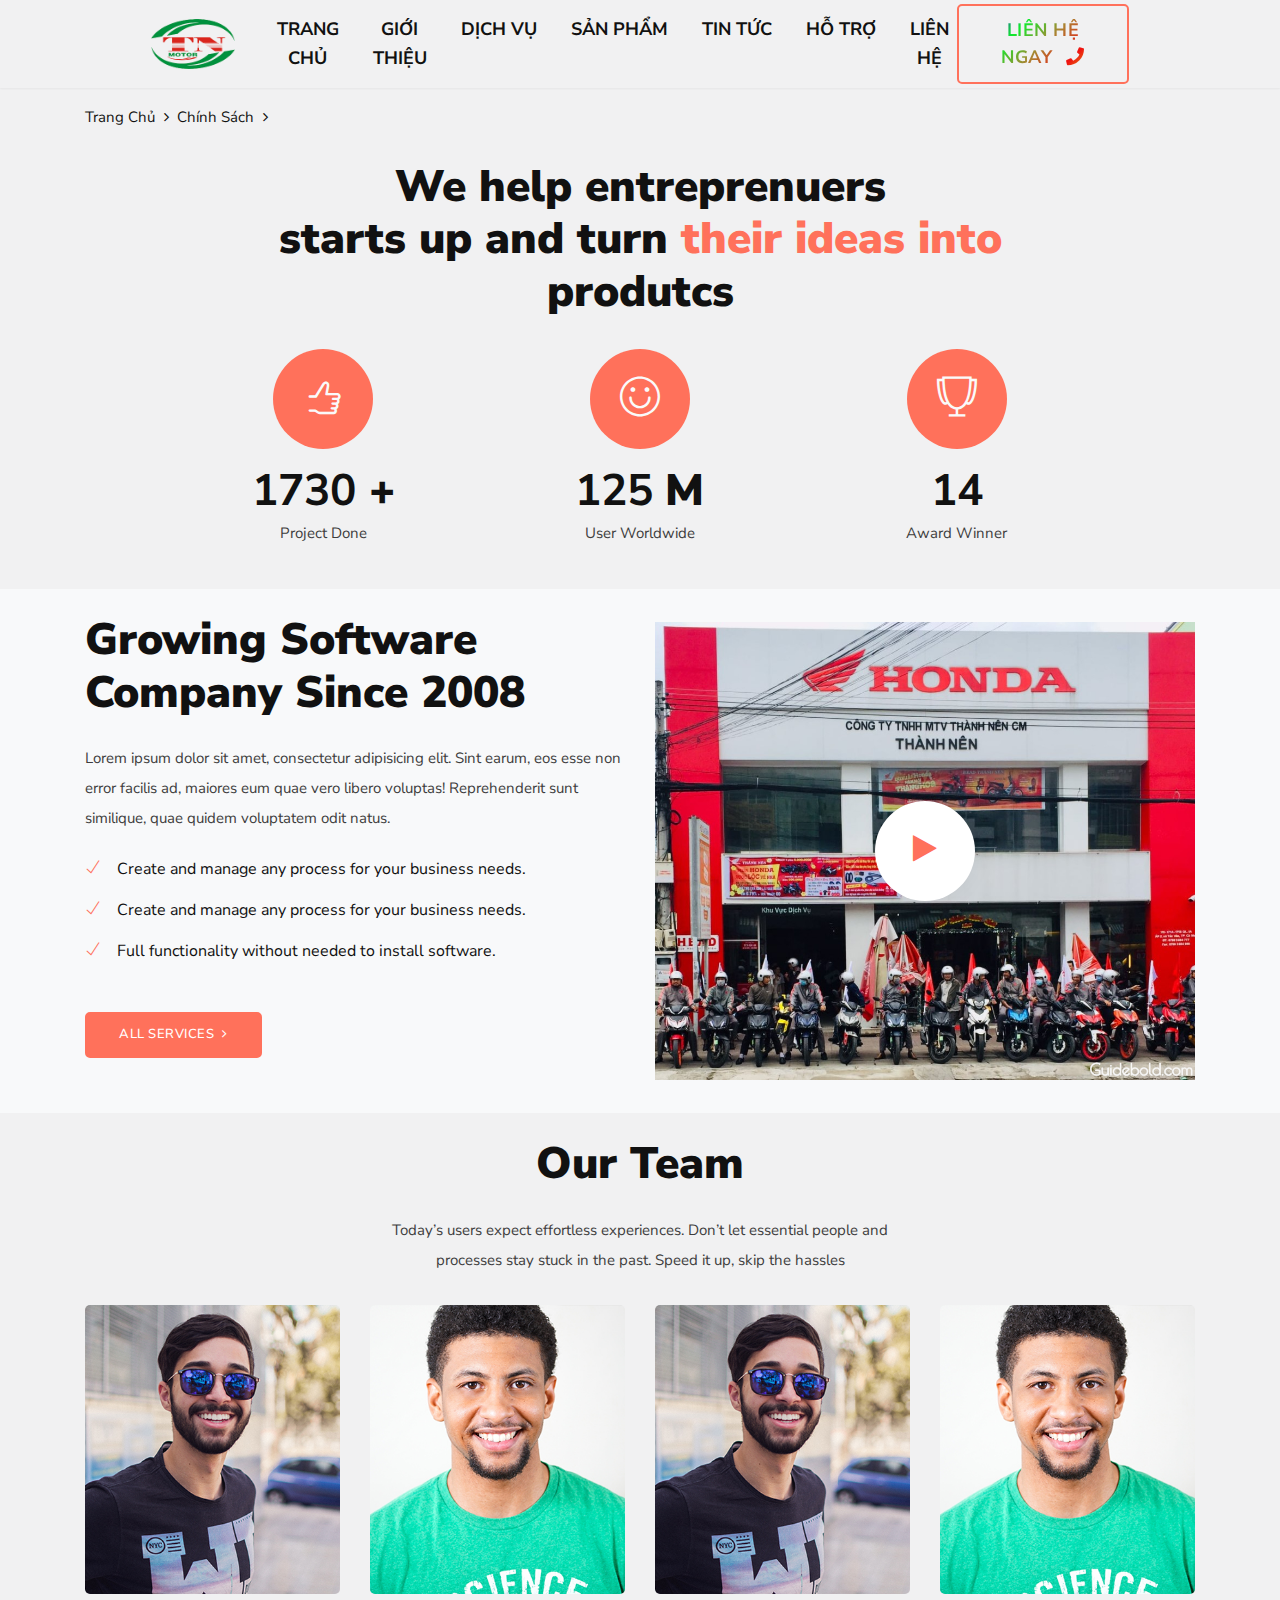
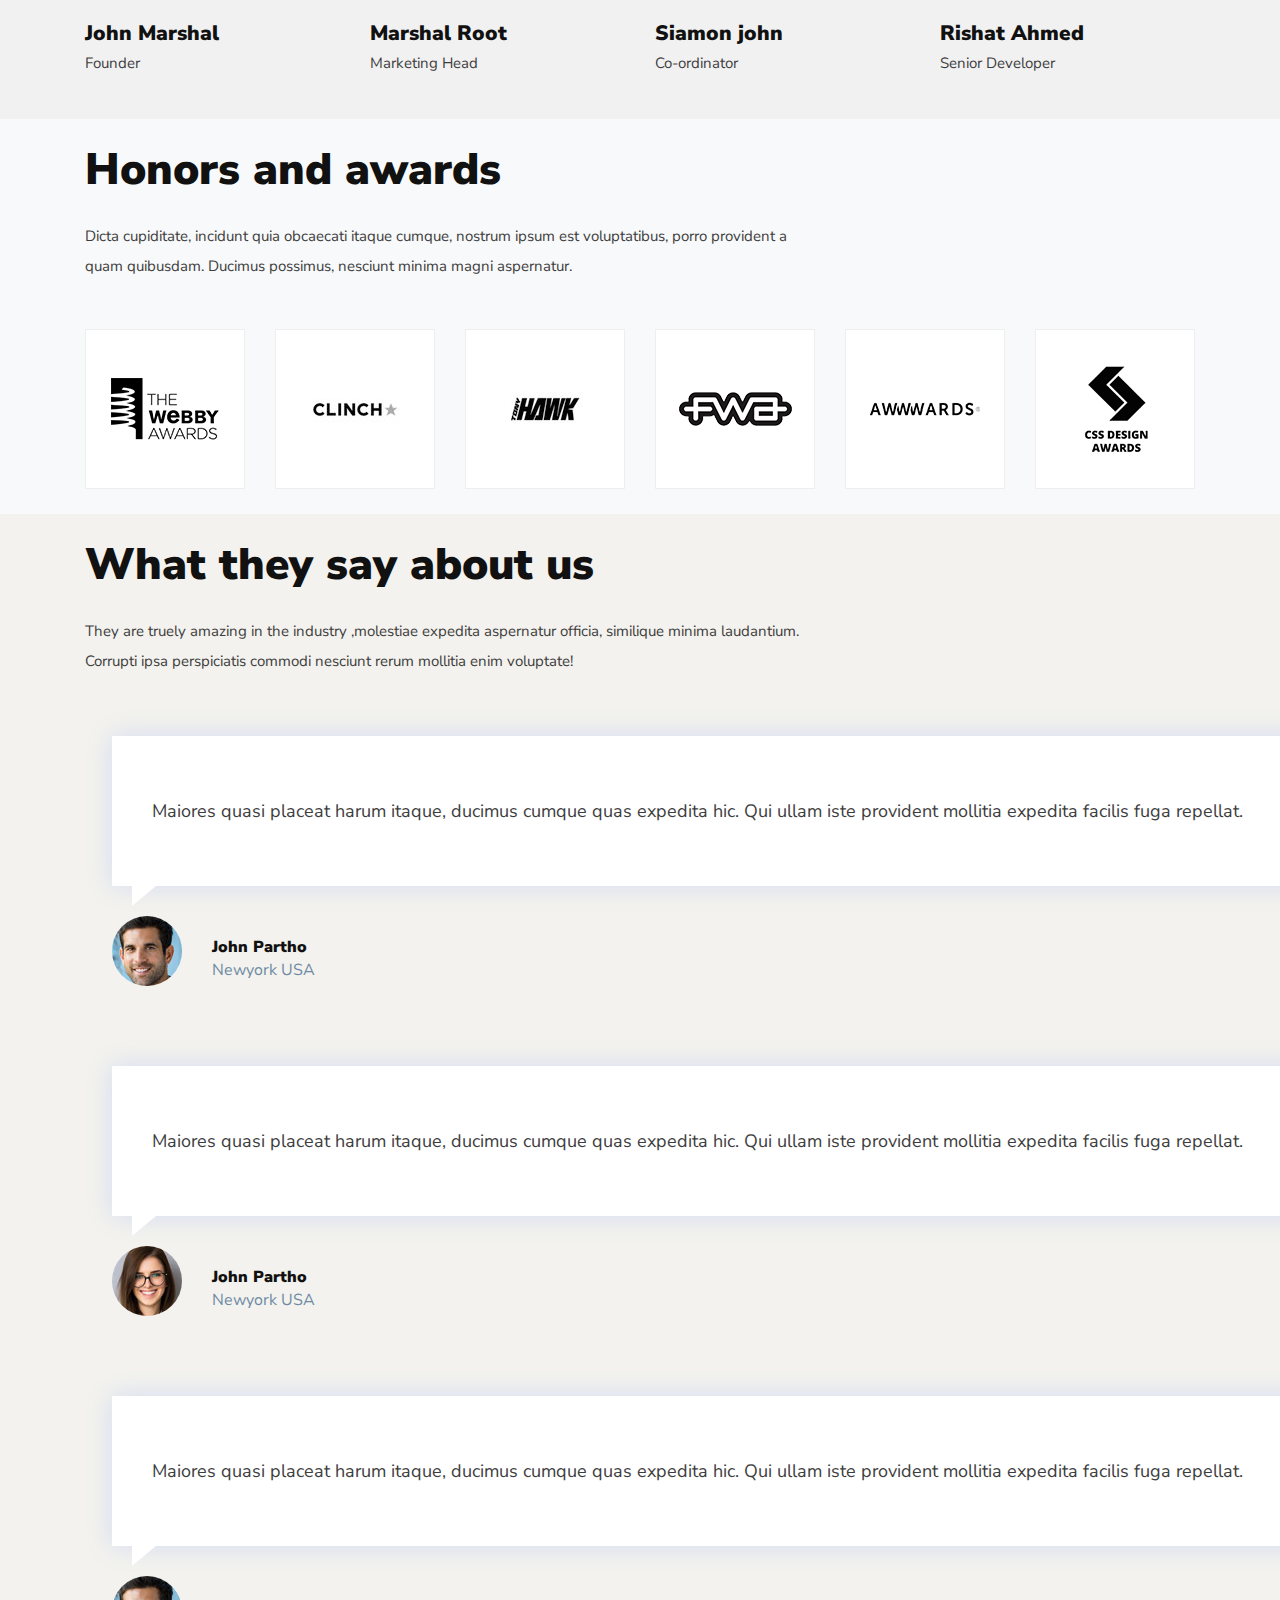
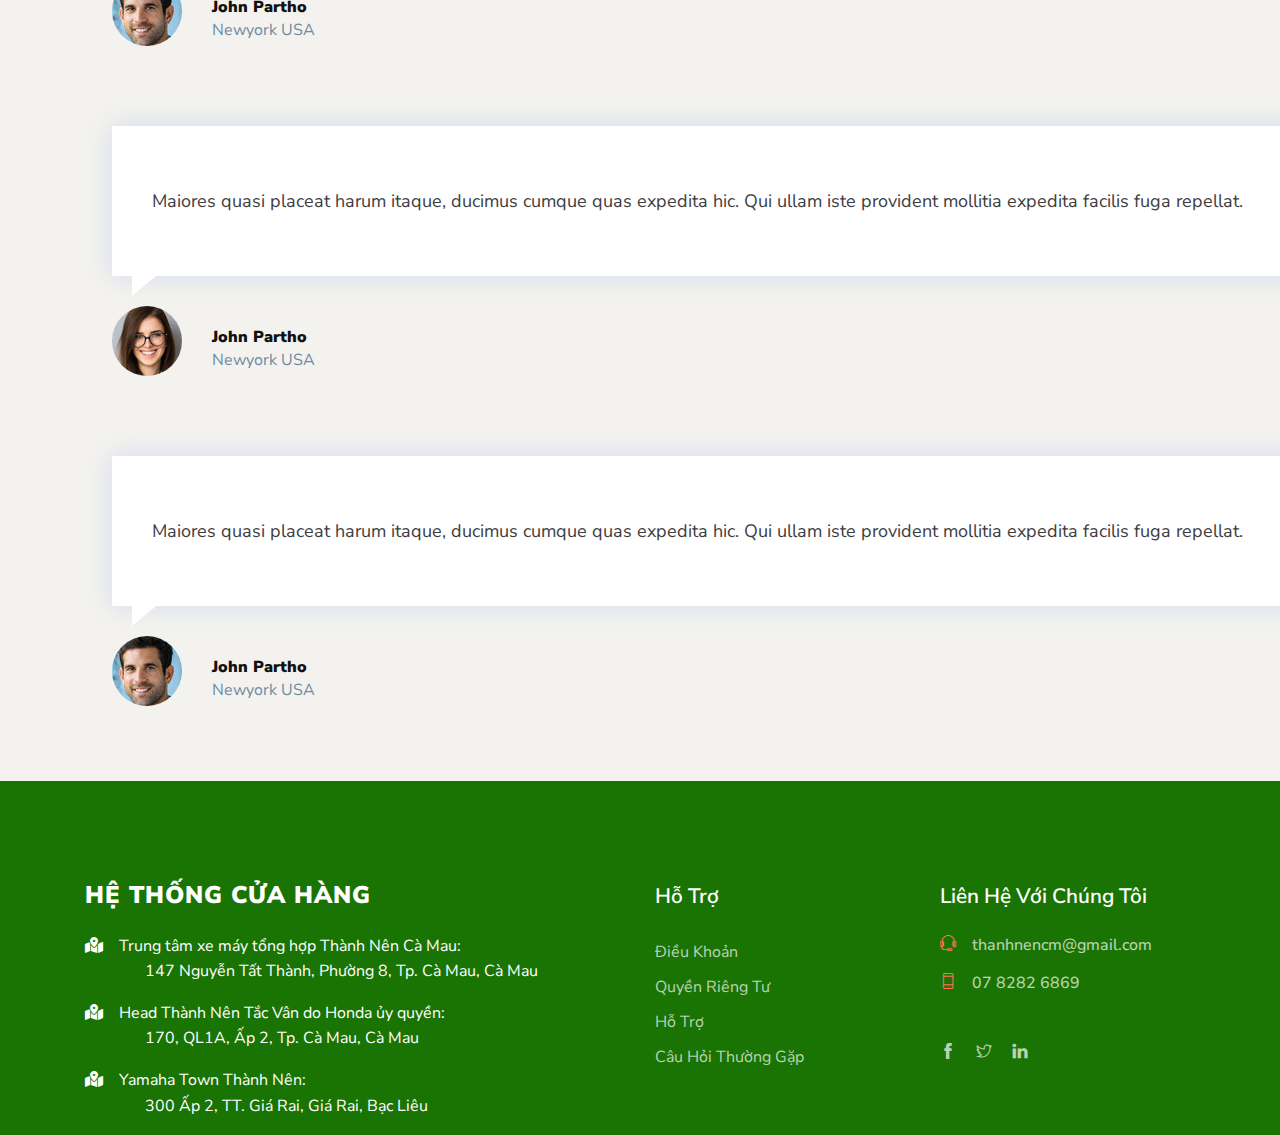
<file: about.html>
<!DOCTYPE html>

<!--
 // WEBSITE: https://themefisher.com
 // TWITTER: https://twitter.com/themefisher
 // FACEBOOK: https://www.facebook.com/themefisher
 // GITHUB: https://github.com/themefisher/
-->

<html lang="zxx">

<head>
    <meta http-equiv="Content-Type" content="text/html; charset=UTF-8">
    <meta name="description" content="Orbitor,business,company,agency,modern,bootstrap4,tech,software">
    <meta name="author" content="themefisher.com">

    <title>Thành Nên Motor</title>

    <link href="https://fonts.googleapis.com/css2?family=Nunito+Sans:wght@300;400;600;700;800;900&display=swap" rel="stylesheet">

    <!-- Css Styles -->
    <link rel="stylesheet" href="asset/shop/css/bootstrap.min.css" type="text/css">
    <link rel="stylesheet" href="asset/shop/css/font-awesome.min.css" type="text/css">
    <link rel="stylesheet" href="asset/shop/css/elegant-icons.css" type="text/css">
    <link rel="stylesheet" href="asset/shop/css/magnific-popup.css" type="text/css">
    <link rel="stylesheet" href="asset/shop/css/nice-select.css" type="text/css">
    <link rel="stylesheet" href="asset/shop/css/owl.carousel.min.css" type="text/css">
    <link rel="stylesheet" href="asset/shop/css/slicknav.min.css" type="text/css">
    <link rel="stylesheet" href="asset/shop/css/style.css" type="text/css">
    <link rel="shortcut icon" type="image/x-icon" href="/asset/home/images/favicon.ico" />

    <!-- bootstrap.min css -->
    <!-- bootstrap.min css -->
    <link rel="stylesheet" href="asset/home/plugins/bootstrap/css/bootstrap.min.css">
    <!-- Icon Font Css -->
    <link rel="stylesheet" href="asset/home/plugins/themify/css/themify-icons.css">
    <link rel="stylesheet" href="asset/home/plugins/fontawesome/css/all.css">
    <link rel="stylesheet" href="asset/home/plugins/magnific-popup/dist/magnific-popup.css">
    <link rel="stylesheet" href="asset/home/plugins/modal-video/modal-video.css">
    <link rel="stylesheet" href="asset/home/plugins/animate-css/animate.css">
    <link rel="stylesheet" href="asset/home/plugins/all.css">
    <!-- Slick Slider  CSS -->
    <link rel="stylesheet" href="asset/home/plugins/slick-carousel/slick/slick.css">
    <link rel="stylesheet" href="asset/home/plugins/slick-carousel/slick/slick-theme.css">
    <link rel="stylesheet" href="asset/shop/sass/_base.scss">

    <link rel="stylesheet" href="asset/home/css/style.css">

    <link rel="stylesheet" href="asset/home/css/hover.css">
    <link rel="stylesheet" href="asset/home/css/hotline.css">
    <link rel="stylesheet" href="asset/home/css/text-animate.css">

</head>

<body>




    <!-- Page Preloder -->
    <div id="preloder">
        <div class="loader"></div>
    </div>

    <!-- Offcanvas Menu Begin -->
    <div class="offcanvas-menu-overlay"></div>
    <div class="offcanvas-menu-wrapper">
        <div class="offcanvas__option">
            <div class="offcanvas__links">
                <a href="#">Sign in</a>
                <a href="#">FAQs</a>
            </div>
            <div class="offcanvas__top__hover">
                <span>Usd <i class="arrow_carrot-down"></i></span>
                <ul>
                    <li>USD</li>
                    <li>EUR</li>
                    <li>USD</li>
                </ul>
            </div>
        </div>
        <div class="offcanvas__nav__option">
            <a href="#" class="search-switch"><img src="asset/shop/img/icon/search.png" alt=""></a>
            <a href="#"><img src="asset/shop/img/icon/heart.png" alt=""></a>
            <a href="#"><img src="asset/shop/img/icon/cart.png" alt=""> <span>0</span></a>
            <div class="price">$0.00</div>
        </div>
        <div id="mobile-menu-wrap"></div>
        <div class="offcanvas__text">
            <p>Free shipping, 30-day return or refund guarantee.</p>
        </div>
    </div>
    <!-- Offcanvas Menu End -->

    <!-- Header Section Begin -->
    <section class="section " style="padding: 40px 0px !important">
        <nav class="navbar navbar-expand-lg py-1 navigation header-padding " id="navbar">
            <div class="container-fluid w-90">
                <a class="navbar-brand" href="index.html">
                    <img src="asset/home/images/logo.png" alt="" class="img-fluid">
                </a>

                <button class="navbar-toggler collapsed" type="button" data-toggle="collapse" data-target="#navbarsExample09" aria-controls="navbarsExample09" aria-expanded="false" aria-label="Toggle navigation">
					<span class="fas fa-bars"></span>
				</button>

                <div class="collapse navbar-collapse text-center" id="navbarsExample09">
                    <ul class="navbar-nav m-auto">
                        <li class="nav-item active">
                            <a class="nav-link" href="index.html">TRANG CHỦ <span class="sr-only">(current)</span></a>
                        </li>
                        <li class="nav-item">
                            <a class="nav-link" href="about.html">GIỚI THIỆU</a>
                        </li>
                        <li class="nav-item dropdown">
                            <a class="nav-link dropdown-toggle" href="service.html" id="dropdown04" data-toggle="dropdown" aria-haspopup="true" aria-expanded="false">DỊCH VỤ</a>
                            <ul class="dropdown-menu w-auto" aria-labelledby="dropdown04">
                                <li><a class="dropdown-item menu" href="shop.html">Sơn đổi màu xe</a></li>
                                <li><a class="dropdown-item menu" href="shop.html">Dọn xe</a></li>
                                <li><a class="dropdown-item menu" href="shop.html">Thu xe cũ đổi xe mới</a></li>
                                <li><a class="dropdown-item menu" href="shop.html">Đồ chơi gắn xe</a></li>
                                <li><a class="dropdown-item menu" href="shop.html">Giao xe tận nhà</a></li>
                                <li><a class="dropdown-item menu" href="shop.html">Duyệt hồ sơ trả góp online</a></li>
                            </ul>
                        </li>


                        <li class="nav-item dropdown">
                            <a class="nav-link dropdown-toggle" href="#" id="dropdown05" data-toggle="dropdown" aria-haspopup="true" aria-expanded="false">SẢN PHẨM</a>
                            <ul class="dropdown-menu w-auto" aria-labelledby="dropdown05">
                                <li><a class="dropdown-item menu" href="shop.html">Honda</a></li>
                                <li><a class="dropdown-item menu" href="shop.html">Yamaha</a></li>
                                <li><a class="dropdown-item menu" href="shop.html">SYM</a></li>
                                <li><a class="dropdown-item menu" href="shop.html">Suzuki</a></li>
                                <li class="nav-item dropdown">
                                    <a class="dropdown-item menu dropdown-toggle" href="shop.html" id="dropdown051" data-toggle="dropdown" aria-haspopup="true" aria-expanded="false">Xe nhập khẩu</a>
                                    <ul class="dropdown-menu dropdown-submenu  w-auto" aria-labelledby="dropdown051">
                                        <li><a class="dropdown-item menu" href="shop.html">Honda</a></li>
                                        <li><a class="dropdown-item menu" href="shop.html">Suzuki</a></li>
                                        <li><a class="dropdown-item menu" href="shop.html">GPX</a></li>

                                    </ul>
                                </li>
                                <li class="nav-item dropdown">
                                    <a class="dropdown-item menu dropdown-toggle" href="shop.html" id="dropdown052" data-toggle="dropdown" aria-haspopup="true" aria-expanded="false">50CC</a>
                                    <ul class="dropdown-menu dropdown-submenu w-auto" aria-labelledby="dropdown052">
                                        <li><a class="dropdown-item menu" href="shop.html">SYM</a></li>
                                        <li><a class="dropdown-item menu" href="shop.html">Xe liên doanh</a></li>


                                    </ul>
                                </li>
                                <li><a class="dropdown-item menu" href="shop.html">Xe đã qua sử dụng</a></li>
                                <li><a class="dropdown-item menu" href="shop.html">Linh Kiện - Phụ Tùng</a></li>
                            </ul>
                        </li>
                        <li class="nav-item dropdown">
                            <a class="nav-link dropdown-toggle" href="#" id="dropdown06" data-toggle="dropdown" aria-haspopup="true" aria-expanded="false">TIN TỨC</a>
                            <ul class="dropdown-menu w-auto" aria-labelledby="dropdown06">
                                <li><a class="dropdown-item menu" href="blog-sidebar.html">Danh Sách Tin Tức</a></li>
                                <li><a class="dropdown-item menu" href="blog-sidebar.html">Chương Trình Khuyến Mãi</a></li>
                                <li><a class="dropdown-item menu" href="blog-sidebar.html">Ưu Đãi Thành Viên</a></li>
                                <li><a class="dropdown-item menu" href="blog-sidebar.html">Quà Tặng Đặc Sắc</a></li>
                            </ul>
                        </li>
                        <li class="nav-item dropdown">
                            <a class="nav-link dropdown-toggle" href="contact.html" id="dropdown07" data-toggle="dropdown" aria-haspopup="true" aria-expanded="false">HỖ TRỢ</a>
                            <ul class="dropdown-menu w-auto" aria-labelledby="dropdown07">
                                <li><a class="dropdown-item menu" href="shop.html">Chính Sách</a></li>

                                <li><a class="dropdown-item menu" href="shop.html">Câu Hỏi Thường Gặp</a></li>
                            </ul>
                        </li>
                        <li class="nav-item"><a class="nav-link" href="contact.html">LIÊN HỆ</a></li>
                    </ul>

                    <a href="contact.html" class="btn btn-solid-border d-none d-lg-block text-sm animate-charcter-call" style="font-weight: bold;">
                        Liên Hệ Ngay
                       
                        <i class="fas fa-phone ml-2"></i></a>
                </div>
            </div>
        </nav>
    </section>
    <!-- Header Section End -->



    <section class="section ">
        <div class="container">
            <div class="row">
                <div class="col-lg-12">
                    <div class="product__details__breadcrumb">
                        <a href="./index.html">Trang Chủ</a>
                        <a href="./shop.html">Chính Sách</a>

                    </div>
                </div>
            </div>

            <div class="row justify-content-center">
                <div class="col-lg-10">
                    <div class="heading text-center">
                        <h2>We help entreprenuers <br>starts up and turn <span class="text-color">their ideas into</span> produtcs</h2>
                    </div>

                    <div class="row">
                        <div class="col-lg-4 col-md-4 col-sm-6">
                            <div class="counter-item counter--style text-center mb-5 mb-lg-0">
                                <i class="ti-thumb-up"></i>
                                <h2 class="mb-0 mt-3"><span class="counter-stat font-weight-bold">1730</span> +</h2>
                                <p>Project Done</p>
                            </div>
                        </div>
                        <div class="col-lg-4 col-md-4 col-sm-6">
                            <div class="counter-item counter--style text-center mb-5 mb-lg-0">
                                <i class="ti-face-smile"></i>
                                <h2 class="mb-0 mt-3"><span class="counter-stat font-weight-bold">125 </span>M </h2>
                                <p>User Worldwide</p>
                            </div>
                        </div>
                        <div class="col-lg-4 col-md-4 col-sm-6">
                            <div class="counter-item counter--style text-center">
                                <i class="ti-cup"></i>
                                <h2 class="mb-0 mt-3"><span class="counter-stat font-weight-bold">14</span></h2>
                                <p>Award Winner </p>
                            </div>
                        </div>
                    </div>
                </div>
            </div>
        </div>
    </section>

    <section class="video-block section bg-light">
        <div class="container">
            <div class="row align-items-center">
                <div class="col-lg-6">
                    <div class="heading feature-list">
                        <h2 class="mb-4">Growing Software Company Since 2008</h2>
                        <p>Lorem ipsum dolor sit amet, consectetur adipisicing elit. Sint earum, eos esse non error facilis ad, maiores eum quae vero libero voluptas! Reprehenderit sunt similique, quae quidem voluptatem odit natus.</p>

                        <ul class="list-unstyled mt-4 mb-5">
                            <li><i class="ti-check mr-3"></i>Create and manage any process for your business needs.</li>
                            <li><i class="ti-check mr-3"></i>Create and manage any process for your business needs.</li>
                            <li><i class="ti-check mr-3"></i>Full functionality without needed to install software.</li>
                        </ul>

                        <a href="service.html" class="btn btn-main">All Services<i class="fa fa-angle-right ml-2"></i></a>
                    </div>
                </div>

                <div class="col-lg-6">
                    <div class="video-img">
                        <img src="asset/home/images/about/RiFAKC7.jpg" alt="" class="img-fluid">
                        <!-- <a data-video-id="SQQWlX6V8oc" class="video-play"><i class="ti-control-play"></i></a> -->
                        <a href="https://www.youtube.com/watch?v=SQQWlX6V8oc" class="video-play"><i class="fa fa-play"></i></a>
                    </div>
                </div>
            </div>
        </div>
    </section>

    <section class="section team">
        <div class="container">
            <div class="row justify-content-center">
                <div class="col-lg-6">
                    <div class="heading text-center mb-50">
                        <h2 class="mb-4">Our Team</h2>
                        <p>Today’s users expect effortless experiences. Don’t let essential people and processes stay stuck in the past. Speed it up, skip the hassles</p>
                    </div>
                </div>
            </div>

            <div class="row">
                <div class="col-lg-3 col-md-6 col-sm-6">
                    <div class="team-block mb-5 mb-lg-0">
                        <img src="asset/home/images/team/03-1.jpg" alt="" class="img-fluid w-100">

                        <h4 class="mt-4 mb-0">John Marshal</h4>
                        <p>Founder</p>
                    </div>
                </div>

                <div class="col-lg-3 col-md-6 col-sm-6">
                    <div class="team-block mb-5 mb-lg-0">
                        <img src="asset/home/images/team/01-3.jpg" alt="" class="img-fluid w-100">

                        <h4 class="mt-4 mb-0">Marshal Root</h4>
                        <p>Marketing Head</p>
                    </div>
                </div>

                <div class="col-lg-3 col-md-6 col-sm-6">
                    <div class="team-block mb-5 mb-lg-0">
                        <img src="asset/home/images/team/03-1.jpg" alt="" class="img-fluid w-100">

                        <h4 class="mt-4 mb-0">Siamon john</h4>
                        <p>Co-ordinator</p>
                    </div>
                </div>
                <div class="col-lg-3 col-md-6 col-sm-6">
                    <div class="team-block">
                        <img src="asset/home/images/team/01-3.jpg" alt="" class="img-fluid w-100">

                        <h4 class="mt-4 mb-0">Rishat Ahmed</h4>
                        <p>Senior Developer</p>
                    </div>
                </div>
            </div>
        </div>
    </section>


    <section class="section awards bg-light">
        <div class="container">
            <div class="row">
                <div class="col-lg-8">
                    <div class="why-content">
                        <h2 class="mb-4">Honors and awards</h2>
                        <p class="mb-5">Dicta cupiditate, incidunt quia obcaecati itaque cumque, nostrum ipsum est voluptatibus, porro provident a quam quibusdam. Ducimus possimus, nesciunt minima magni aspernatur.</p>
                    </div>
                </div>
            </div>

            <div class="row">
                <div class="col-lg-2 col-md-3 col-sm-4">
                    <div class="award-img-block mb-4 mb-lg-0">
                        <div class="award-img">
                            <img src="asset/home/images/about/02.png" alt="" class="img-fluid">
                        </div>
                    </div>
                </div>
                <div class="col-lg-2 col-md-3 col-sm-4">
                    <div class="award-img-block mb-4 mb-lg-0">
                        <div class="award-img">
                            <img src="asset/home/images/about/03.png" alt="" class="img-fluid">
                        </div>
                    </div>
                </div>
                <div class="col-lg-2 col-md-3 col-sm-4">
                    <div class="award-img-block mb-4 mb-lg-0">
                        <div class="award-img">
                            <img src="asset/home/images/about/04.png" alt="" class="img-fluid">
                        </div>
                    </div>
                </div>
                <div class="col-lg-2 col-md-3 col-sm-4">
                    <div class="award-img-block mb-4 mb-lg-0">
                        <div class="award-img">
                            <img src="asset/home/images/about/05.png" alt="" class="img-fluid">
                        </div>
                    </div>
                </div>
                <div class="col-lg-2 col-md-3 col-sm-4">
                    <div class="award-img-block mb-4 mb-lg-0">
                        <div class="award-img">
                            <img src="asset/home/images/about/06.png" alt="" class="img-fluid">
                        </div>
                    </div>
                </div>
                <div class="col-lg-2 col-md-3 col-sm-4">
                    <div class="award-img-block">
                        <div class="award-img">
                            <img src="asset/home/images/about/07.png" alt="" class="img-fluid">
                        </div>
                    </div>
                </div>
            </div>
        </div>
    </section>
    <section class="section testimonial">
        <div class="container">
            <div class="row">
                <div class="col-lg-8">
                    <div class="heading">
                        <h2 class="mb-4">What they say about us</h2>
                        <p>They are truely amazing in the industry ,molestiae expedita aspernatur officia, similique minima laudantium. Corrupti ipsa perspiciatis commodi nesciunt rerum mollitia enim voluptate!</p>
                    </div>
                </div>
            </div>
        </div>

        <div class="container-fluid">
            <div class="row">
                <div class="col-lg-12 testimonial-wrap">
                    <div class="testimonial-block">
                        <p>
                            Maiores quasi placeat harum itaque, ducimus cumque quas expedita hic. Qui ullam iste provident mollitia expedita facilis fuga repellat.
                        </p>

                        <div class="client-info d-flex align-items-center">
                            <div class="client-img">
                                <img src="asset/home/images/team/testimonial1.jpg" alt="" class="img-fluid">
                            </div>
                            <div class="info">
                                <h6>John Partho</h6>
                                <span>Newyork USA</span>
                            </div>
                        </div>
                    </div>

                    <div class="testimonial-block">
                        <p>
                            Maiores quasi placeat harum itaque, ducimus cumque quas expedita hic. Qui ullam iste provident mollitia expedita facilis fuga repellat.
                        </p>

                        <div class="client-info d-flex align-items-center">
                            <div class="client-img">
                                <img src="asset/home/images/team/testimonial2.jpg" alt="" class="img-fluid">
                            </div>
                            <div class="info">
                                <h6>John Partho</h6>
                                <span>Newyork USA</span>
                            </div>
                        </div>
                    </div>
                    <div class="testimonial-block">
                        <p>
                            Maiores quasi placeat harum itaque, ducimus cumque quas expedita hic. Qui ullam iste provident mollitia expedita facilis fuga repellat.
                        </p>

                        <div class="client-info d-flex align-items-center">
                            <div class="client-img">
                                <img src="asset/home/images/team/testimonial1.jpg" alt="" class="img-fluid">
                            </div>
                            <div class="info">
                                <h6>John Partho</h6>
                                <span>Newyork USA</span>
                            </div>
                        </div>
                    </div>
                    <div class="testimonial-block">
                        <p>
                            Maiores quasi placeat harum itaque, ducimus cumque quas expedita hic. Qui ullam iste provident mollitia expedita facilis fuga repellat.
                        </p>

                        <div class="client-info d-flex align-items-center">
                            <div class="client-img">
                                <img src="asset/home/images/team/testimonial2.jpg" alt="" class="img-fluid">
                            </div>
                            <div class="info">
                                <h6>John Partho</h6>
                                <span>Newyork USA</span>
                            </div>
                        </div>
                    </div>
                    <div class="testimonial-block">
                        <p>
                            Maiores quasi placeat harum itaque, ducimus cumque quas expedita hic. Qui ullam iste provident mollitia expedita facilis fuga repellat.
                        </p>

                        <div class="client-info d-flex align-items-center">
                            <div class="client-img">
                                <img src="asset/home/images/team/testimonial1.jpg" alt="" class="img-fluid">
                            </div>
                            <div class="info">
                                <h6>John Partho</h6>
                                <span>Newyork USA</span>
                            </div>
                        </div>
                    </div>
                </div>
            </div>
        </div>
    </section>

    <!-- Footer Section Begin -->
    <footer class="footer" style="padding-top: 100px !important;">
        <div class="container">
            <div class="row ">
                <div class="col-lg-6 ">
                    <div class="widget mb-12 mb-lg-0 text-white ">
                        <div class="logo mb-4 ">
                            <h3>HỆ THỐNG CỬA HÀNG</h3>
                        </div>
                        <p>

                            <div> <i class="fas fa-map-marked-alt mr-3 "></i>Trung tâm xe máy tổng hợp Thành Nên Cà Mau:</div>
                            <div class="addressFooter"> 147 Nguyễn Tất Thành, Phường 8, Tp. Cà Mau, Cà Mau</div>
                        </p>
                        <p>

                            <div> <i class="fas fa-map-marked-alt mr-3 "></i>Head Thành Nên Tắc Vân do Honda ủy quyền:</div>
                            <div class="addressFooter"> 170, QL1A, Ấp 2, Tp. Cà Mau, Cà Mau</div>
                        </p>
                        <p>

                            <div> <i class="fas fa-map-marked-alt mr-3 "></i>Yamaha Town Thành Nên:</div>
                            <div class="addressFooter"> 300 Ấp 2, TT. Giá Rai, Giá Rai, Bạc Liêu</div>
                        </p>
                    </div>
                </div>
                <!-- <div class="col-lg-2 col-md-6 col-sm-6 ">
                <div class="widget mb-5 mb-lg-0 ">
                    <h4 class="text-capitalize mb-4 ">Công Ty</h4>

                    <ul class="list-unstyled footer-menu lh-35 ">
                        <li><a href="# ">Về Chúng Tôi</a></li>
                        <li><a href="# ">Dịch Vụ</a></li>

                        <li><a href="# ">Liên Hệ</a></li>
                    </ul>
                </div>
            </div> -->
                <div class="col-lg-3 col-md-6 col-sm-6 ">
                    <div class="widget mb-5 mb-lg-0 ">
                        <h4 class="text-capitalize mb-4 ">Hỗ Trợ</h4>

                        <ul class="list-unstyled footer-menu lh-35 ">
                            <li><a href="# ">Điều Khoản</a></li>
                            <li><a href="# ">Quyền Riêng Tư</a></li>
                            <li><a href="# ">Hỗ Trợ</a></li>
                            <li><a href="# ">Câu Hỏi Thường Gặp</a></li>
                        </ul>
                    </div>
                </div>
                <div class="col-lg-3 col-md-6 col-sm-6 ">
                    <div class="widget widget-contact mb-5 mb-lg-0 ">
                        <h4 class="text-capitalize mb-4 ">Liên Hệ Với Chúng Tôi</h4>
                        <h6>
                            <a href="tel:+23-345-67890 "> <i class="ti-headphone-alt mr-3 "></i>thanhnencm@gmail.com</a>
                        </h6>
                        <h6>
                            <a href="mailto:support@gmail.com "> <i class="ti-mobile mr-3 "></i>07 8282 6869</a>
                        </h6>

                        <ul class="list-inline footer-socials mt-5 ">
                            <li class="list-inline-item "><a href="https://www.facebook.com/themefisher "><i
                                    class="ti-facebook mr-2 "></i></a></li>
                            <li class="list-inline-item "><a href="https://twitter.com/themefisher "><i
                                    class="ti-twitter mr-2 "></i></a></li>
                            <li class="list-inline-item "><a href="https://www.pinterest.com/themefisher/ "><i
                                    class="ti-linkedin mr-2 "></i></a></li>
                        </ul>
                    </div>
                </div>
            </div>
            <div class="row">
                <div class="col-lg-12 text-center">
                    <div class="footer__copyright__text">
                        <!-- Link back to Colorlib can't be removed. Template is licensed under CC BY 3.0. -->
                        <p>Copyright ©
                            <script>
                                document.write(new Date().getFullYear());
                            </script>2020 All rights reserved | This template is made with <i class="fa fa-heart-o" aria-hidden="true"></i> by <a href="https://colorlib.com" target="_blank">Colorlib</a>
                        </p>
                        <!-- Link back to Colorlib can't be removed. Template is licensed under CC BY 3.0. -->
                    </div>
                </div>
            </div>
        </div>
    </footer>
    <!-- Footer Section End -->

    <!-- 
    Essential Scripts
    =====================================-->


    <!-- Main jQuery -->
    <script src="asset/shop/js/jquery-3.3.1.min.js"></script>
    <script src="asset/shop/js/bootstrap.min.js"></script>
    <script src="asset/shop/js/jquery.nice-select.min.js"></script>
    <script src="asset/shop/js/jquery.nicescroll.min.js"></script>
    <script src="asset/shop/js/jquery.magnific-popup.min.js"></script>
    <script src="asset/shop/js/jquery.countdown.min.js"></script>
    <script src="asset/shop/js/jquery.slicknav.js"></script>
    <script src="asset/shop/js/mixitup.min.js"></script>
    <script src="asset/shop/js/owl.carousel.min.js"></script>

    <!-- https://github.com/alfrcr/paginathing -->
    <script src="asset/home/plugins/paginathing.min.js"></script>
    <script src="asset/shop/js/main.js"></script>
    <script src="asset/home/js/script.js"></script>

</body>

</html>
</file>
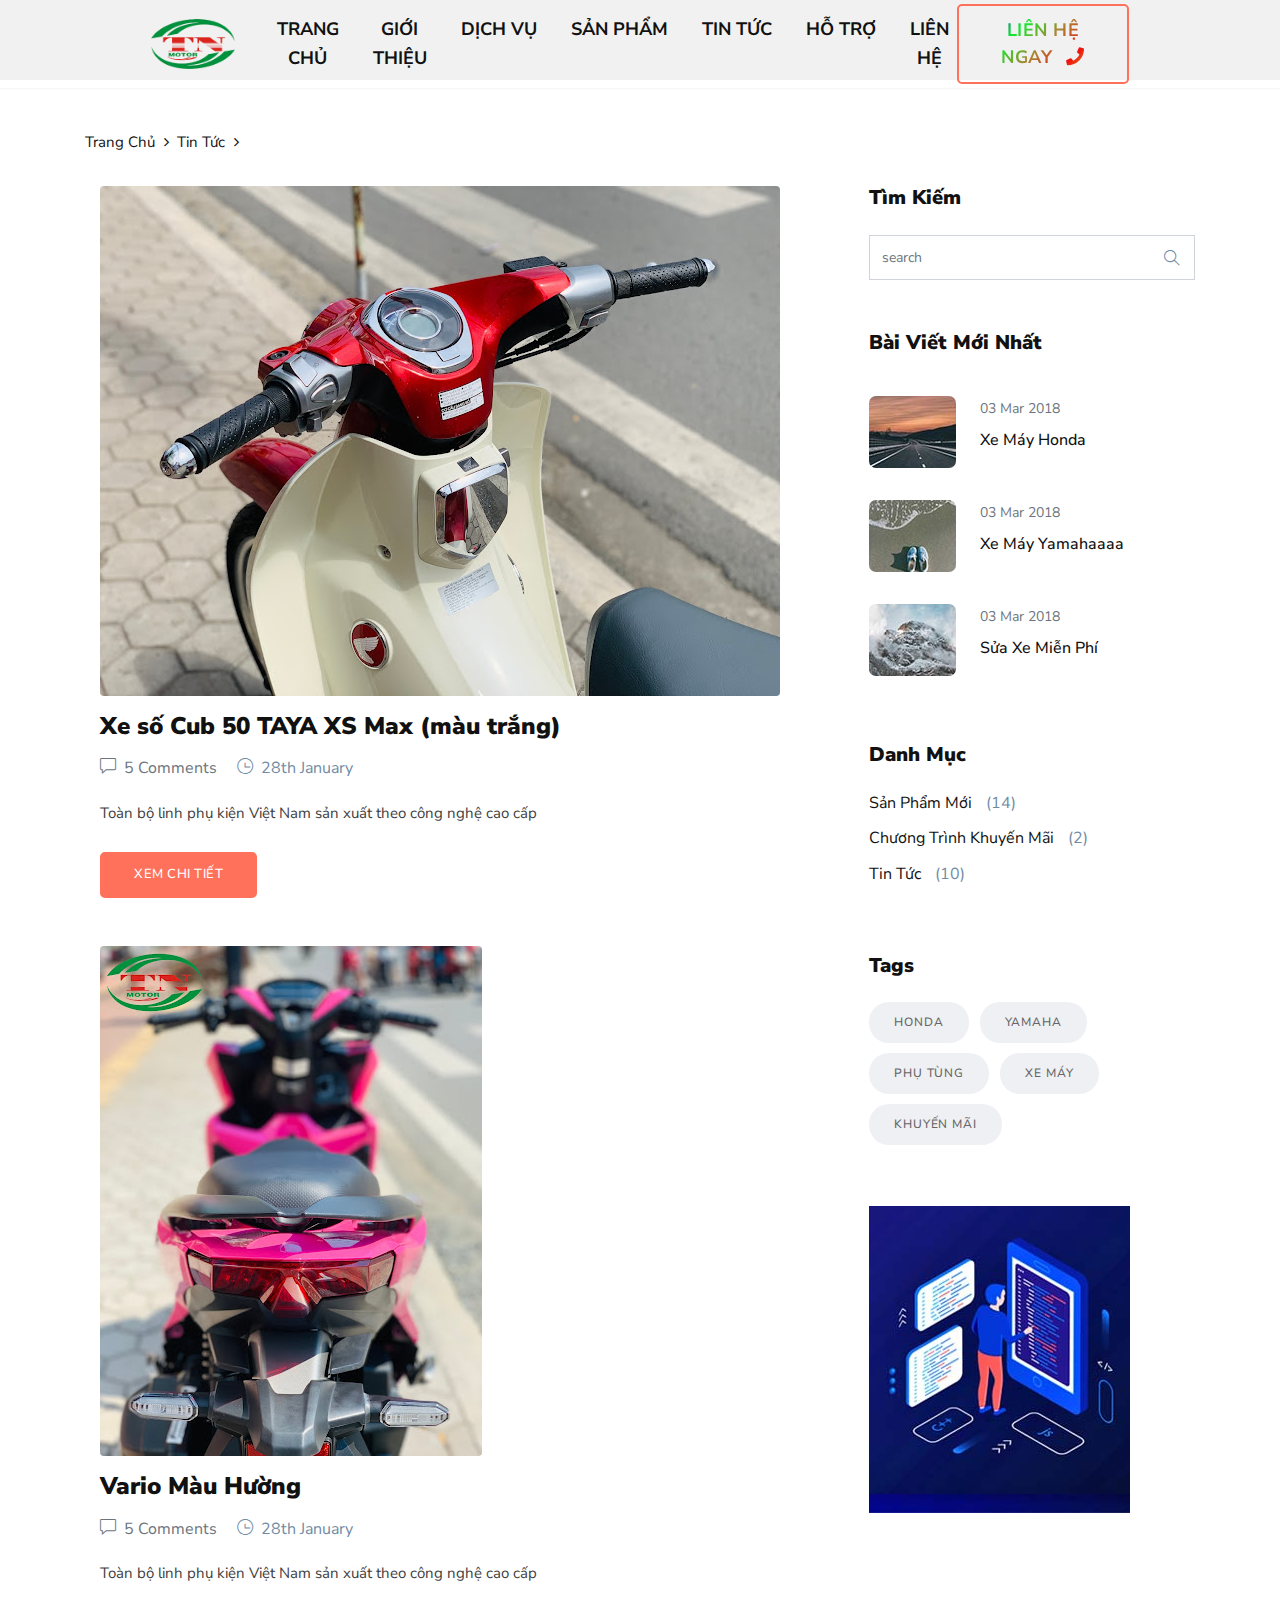
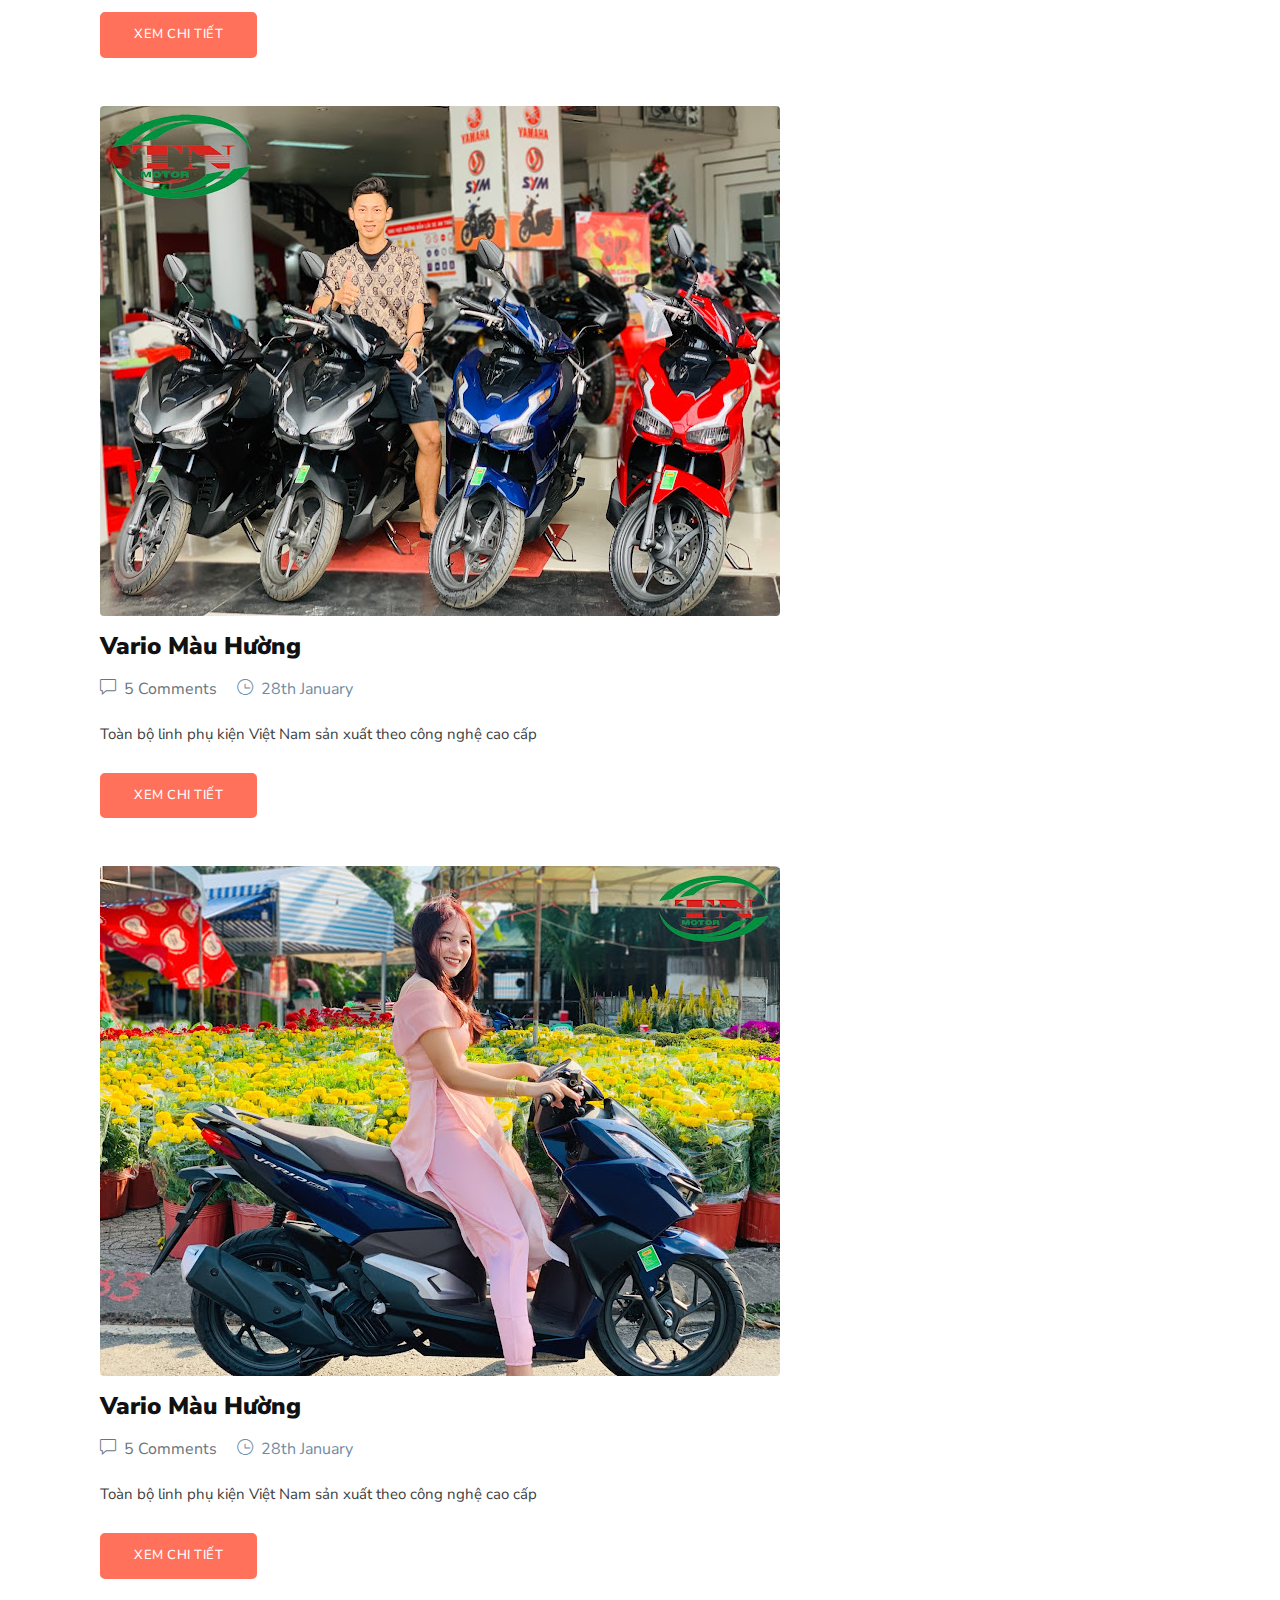
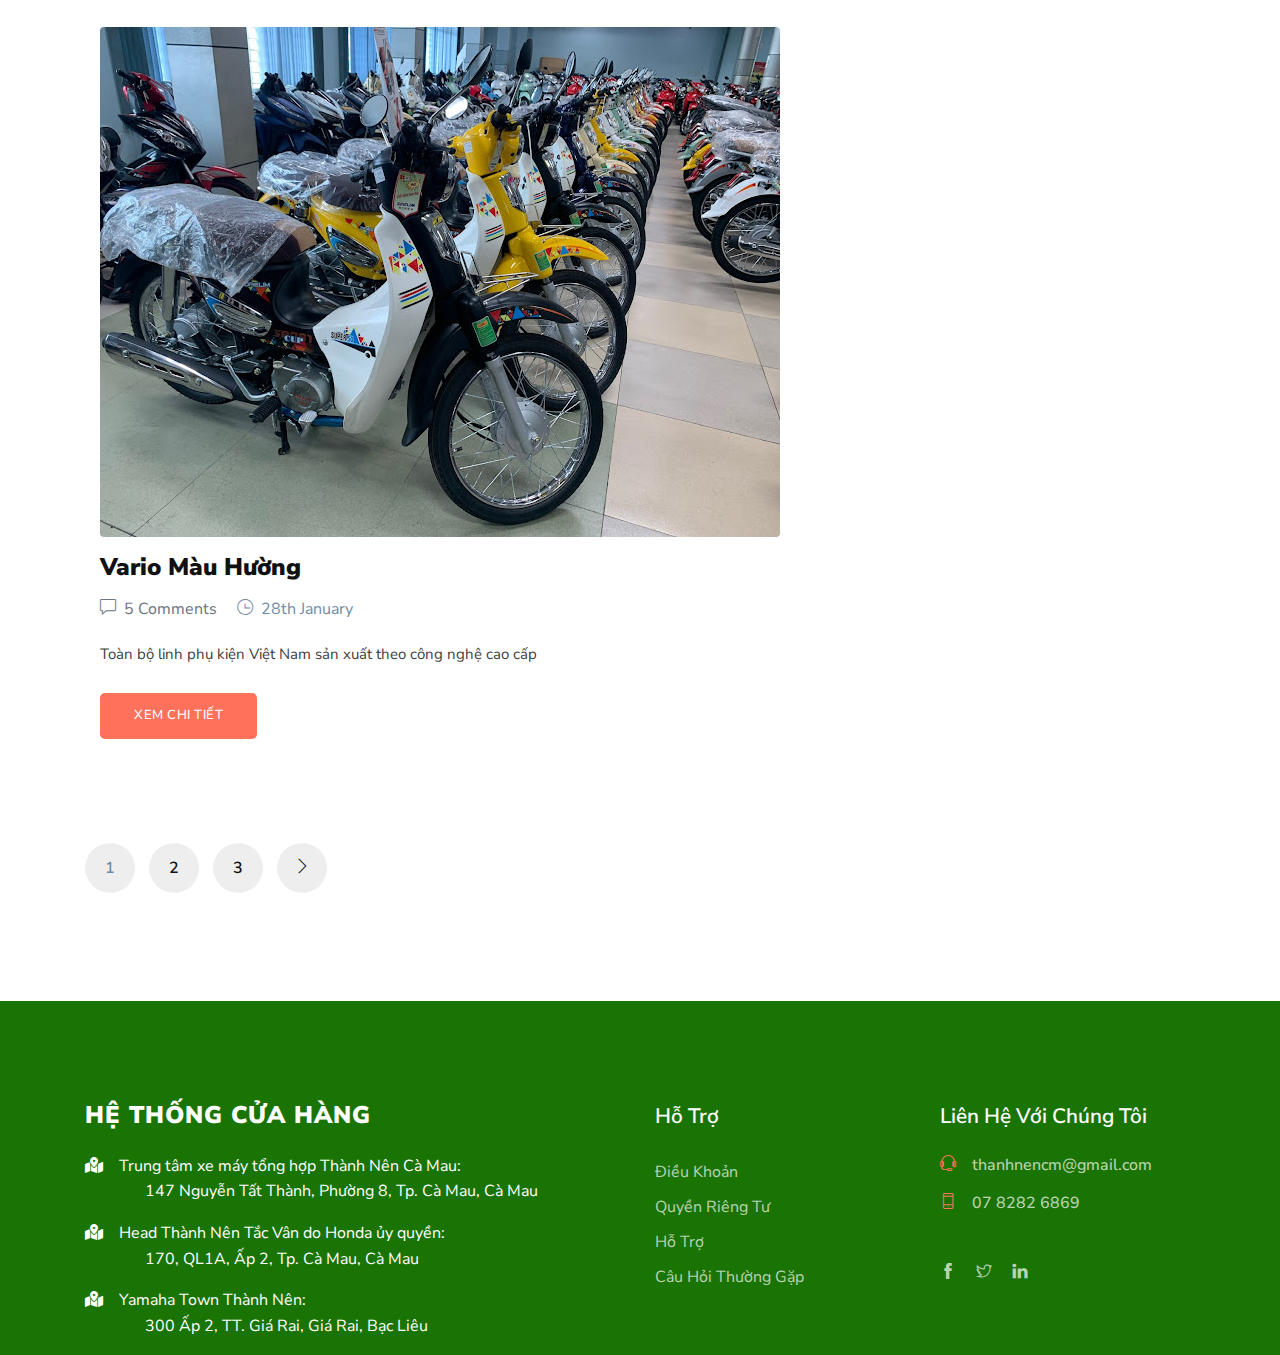
<file: blog-sidebar.html>
<!DOCTYPE html>

<!--
 // WEBSITE: https://themefisher.com
 // TWITTER: https://twitter.com/themefisher
 // FACEBOOK: https://www.facebook.com/themefisher
 // GITHUB: https://github.com/themefisher/
-->

<html lang="zxx">

<head>
    <meta http-equiv="Content-Type" content="text/html; charset=UTF-8">
    <meta name="description" content="Orbitor,business,company,agency,modern,bootstrap4,tech,software">
    <meta name="author" content="themefisher.com">

    <title>Thành Nên Motor</title>
    <!-- Google Font -->
    <link href="https://fonts.googleapis.com/css2?family=Nunito+Sans:wght@300;400;600;700;800;900&display=swap" rel="stylesheet">

    <!-- Css Styles -->
    <link rel="stylesheet" href="asset/shop/css/bootstrap.min.css" type="text/css">
    <link rel="stylesheet" href="asset/shop/css/font-awesome.min.css" type="text/css">
    <link rel="stylesheet" href="asset/shop/css/elegant-icons.css" type="text/css">
    <link rel="stylesheet" href="asset/shop/css/magnific-popup.css" type="text/css">
    <link rel="stylesheet" href="asset/shop/css/nice-select.css" type="text/css">
    <link rel="stylesheet" href="asset/shop/css/owl.carousel.min.css" type="text/css">
    <link rel="stylesheet" href="asset/shop/css/slicknav.min.css" type="text/css">
    <link rel="stylesheet" href="asset/shop/css/style.css" type="text/css">
    <link rel="shortcut icon" type="image/x-icon" href="/asset/home/images/favicon.ico" />

    <!-- bootstrap.min css -->
    <!-- bootstrap.min css -->
    <link rel="stylesheet" href="asset/home/plugins/bootstrap/css/bootstrap.min.css">
    <!-- Icon Font Css -->
    <link rel="stylesheet" href="asset/home/plugins/themify/css/themify-icons.css">
    <link rel="stylesheet" href="asset/home/plugins/fontawesome/css/all.css">
    <link rel="stylesheet" href="asset/home/plugins/magnific-popup/dist/magnific-popup.css">
    <link rel="stylesheet" href="asset/home/plugins/modal-video/modal-video.css">
    <link rel="stylesheet" href="asset/home/plugins/animate-css/animate.css">
    <link rel="stylesheet" href="asset/home/plugins/all.css">
    <!-- Slick Slider  CSS -->
    <link rel="stylesheet" href="asset/home/plugins/slick-carousel/slick/slick.css">
    <link rel="stylesheet" href="asset/home/plugins/slick-carousel/slick/slick-theme.css">
    <link rel="stylesheet" href="asset/shop/sass/_base.scss">

    <link rel="stylesheet" href="asset/home/css/style.css">

    <link rel="stylesheet" href="asset/home/css/hover.css">
    <link rel="stylesheet" href="asset/home/css/hotline.css">
    <link rel="stylesheet" href="asset/home/css/text-animate.css">

</head>

<body>

    <!-- Page Preloder -->
    <div id="preloder">
        <div class="loader"></div>
    </div>

    <!-- Offcanvas Menu Begin -->
    <div class="offcanvas-menu-overlay"></div>
    <div class="offcanvas-menu-wrapper">
        <div class="offcanvas__option">
            <div class="offcanvas__links">
                <a href="#">Sign in</a>
                <a href="#">FAQs</a>
            </div>
            <div class="offcanvas__top__hover">
                <span>Usd <i class="arrow_carrot-down"></i></span>
                <ul>
                    <li>USD</li>
                    <li>EUR</li>
                    <li>USD</li>
                </ul>
            </div>
        </div>
        <div class="offcanvas__nav__option">
            <a href="#" class="search-switch"><img src="asset/shop/img/icon/search.png" alt=""></a>
            <a href="#"><img src="asset/shop/img/icon/heart.png" alt=""></a>
            <a href="#"><img src="asset/shop/img/icon/cart.png" alt=""> <span>0</span></a>
            <div class="price">$0.00</div>
        </div>
        <div id="mobile-menu-wrap"></div>
        <div class="offcanvas__text">
            <p>Free shipping, 30-day return or refund guarantee.</p>
        </div>
    </div>
    <!-- Offcanvas Menu End -->

    <!-- Header Section Begin -->
    <section class="section " style="padding: 40px 0px !important">
        <nav class="navbar navbar-expand-lg py-1 navigation header-padding " id="navbar">
            <div class="container-fluid w-90">
                <a class="navbar-brand" href="index.html">
                    <img src="asset/home/images/logo.png" alt="" class="img-fluid">
                </a>

                <button class="navbar-toggler collapsed" type="button" data-toggle="collapse" data-target="#navbarsExample09" aria-controls="navbarsExample09" aria-expanded="false" aria-label="Toggle navigation">
					<span class="fas fa-bars"></span>
				</button>

                <div class="collapse navbar-collapse text-center" id="navbarsExample09">
                    <ul class="navbar-nav m-auto">
                        <li class="nav-item active">
                            <a class="nav-link" href="index.html">TRANG CHỦ <span class="sr-only">(current)</span></a>
                        </li>
                        <li class="nav-item">
                            <a class="nav-link" href="about.html">GIỚI THIỆU</a>
                        </li>
                        <li class="nav-item dropdown">
                            <a class="nav-link dropdown-toggle" href="service.html" id="dropdown04" data-toggle="dropdown" aria-haspopup="true" aria-expanded="false">DỊCH VỤ</a>
                            <ul class="dropdown-menu w-auto" aria-labelledby="dropdown04">
                                <li><a class="dropdown-item menu" href="shop.html">Sơn đổi màu xe</a></li>
                                <li><a class="dropdown-item menu" href="shop.html">Dọn xe</a></li>
                                <li><a class="dropdown-item menu" href="shop.html">Thu xe cũ đổi xe mới</a></li>
                                <li><a class="dropdown-item menu" href="shop.html">Đồ chơi gắn xe</a></li>
                                <li><a class="dropdown-item menu" href="shop.html">Giao xe tận nhà</a></li>
                                <li><a class="dropdown-item menu" href="shop.html">Duyệt hồ sơ trả góp online</a></li>
                            </ul>
                        </li>


                        <li class="nav-item dropdown">
                            <a class="nav-link dropdown-toggle" href="#" id="dropdown05" data-toggle="dropdown" aria-haspopup="true" aria-expanded="false">SẢN PHẨM</a>
                            <ul class="dropdown-menu w-auto" aria-labelledby="dropdown05">
                                <li><a class="dropdown-item menu" href="shop.html">Honda</a></li>
                                <li><a class="dropdown-item menu" href="shop.html">Yamaha</a></li>
                                <li><a class="dropdown-item menu" href="shop.html">SYM</a></li>
                                <li><a class="dropdown-item menu" href="shop.html">Suzuki</a></li>
                                <li class="nav-item dropdown">
                                    <a class="dropdown-item menu dropdown-toggle" href="shop.html" id="dropdown051" data-toggle="dropdown" aria-haspopup="true" aria-expanded="false">Xe nhập khẩu</a>
                                    <ul class="dropdown-menu dropdown-submenu  w-auto" aria-labelledby="dropdown051">
                                        <li><a class="dropdown-item menu" href="shop.html">Honda</a></li>
                                        <li><a class="dropdown-item menu" href="shop.html">Suzuki</a></li>
                                        <li><a class="dropdown-item menu" href="shop.html">GPX</a></li>

                                    </ul>
                                </li>
                                <li class="nav-item dropdown">
                                    <a class="dropdown-item menu dropdown-toggle" href="shop.html" id="dropdown052" data-toggle="dropdown" aria-haspopup="true" aria-expanded="false">50CC</a>
                                    <ul class="dropdown-menu dropdown-submenu w-auto" aria-labelledby="dropdown052">
                                        <li><a class="dropdown-item menu" href="shop.html">SYM</a></li>
                                        <li><a class="dropdown-item menu" href="shop.html">Xe liên doanh</a></li>


                                    </ul>
                                </li>
                                <li><a class="dropdown-item menu" href="shop.html">Xe đã qua sử dụng</a></li>
                                <li><a class="dropdown-item menu" href="shop.html">Linh Kiện - Phụ Tùng</a></li>
                            </ul>
                        </li>
                        <li class="nav-item dropdown">
                            <a class="nav-link dropdown-toggle" href="#" id="dropdown06" data-toggle="dropdown" aria-haspopup="true" aria-expanded="false">TIN TỨC</a>
                            <ul class="dropdown-menu w-auto" aria-labelledby="dropdown06">
                                <li><a class="dropdown-item menu" href="blog-sidebar.html">Danh Sách Tin Tức</a></li>
                                <li><a class="dropdown-item menu" href="blog-sidebar.html">Chương Trình Khuyến Mãi</a></li>
                                <li><a class="dropdown-item menu" href="blog-sidebar.html">Ưu Đãi Thành Viên</a></li>
                                <li><a class="dropdown-item menu" href="blog-sidebar.html">Quà Tặng Đặc Sắc</a></li>
                            </ul>
                        </li>
                        <li class="nav-item dropdown">
                            <a class="nav-link dropdown-toggle" href="contact.html" id="dropdown07" data-toggle="dropdown" aria-haspopup="true" aria-expanded="false">HỖ TRỢ</a>
                            <ul class="dropdown-menu w-auto" aria-labelledby="dropdown07">
                                <li><a class="dropdown-item menu" href="shop.html">Chính Sách</a></li>

                                <li><a class="dropdown-item menu" href="shop.html">Câu Hỏi Thường Gặp</a></li>
                            </ul>
                        </li>
                        <li class="nav-item"><a class="nav-link" href="contact.html">LIÊN HỆ</a></li>
                    </ul>

                    <a href="contact.html" class="btn btn-solid-border d-none d-lg-block text-sm animate-charcter-call" style="font-weight: bold;">
                        Liên Hệ Ngay
                       
                        <i class="fas fa-phone ml-2"></i></a>
                </div>
            </div>
        </nav>
    </section>
    <!-- Header Section End -->


    <!-- <section class="page-title bg-1">
        <div class="container">
            <div class="row">
                <div class="col-lg-12">
                    <div class="product__details__breadcrumb">
                        <a href="./index.html">Trang Chủ</a>
                        <a href="./shop.html">Tin Tức</a>

                    </div>
                </div>
            </div>
        </div>
    </section> -->

    <section class="shop spad">
        <div class="container">
            <div class="row">
                <div class="col-lg-12">
                    <div class="product__details__breadcrumb">
                        <a href="./index.html">Trang Chủ</a>
                        <a href="./shop.html">Tin Tức</a>

                    </div>
                </div>
            </div>
            <div class="row">
                <div class="col-lg-8">
                    <div class="row">
                        <div class="col-lg-12 col-md-12 mb-5">
                            <div class="blog-item">


                                <div class="col-lg-12">
                                    <img src="asset/home/images//blog/blog-1.jpg" alt="" class="img-fluid rounded">
                                </div>


                                <div class="col-lg-12">
                                    <h3 class="mt-3 mb-3"><a href="blog-single.html">Xe số Cub 50 TAYA XS Max (màu trắng)</a></h3>

                                    <div class="blog-item-meta mb-3">
                                        <span class="text-muted text-capitalize mr-3"><i class="ti-comment mr-2"></i>5 Comments</span>
                                        <span class="text-black text-capitalize mr-3"><i class="ti-time mr-1"></i> 28th January</span>
                                    </div>

                                    <p class="mb-4">Toàn bộ linh phụ kiện Việt Nam sản xuất theo công nghệ cao cấp </p>
                                    <div><a href="blog-single.html" class="btn btn-small btn-main ">Xem Chi Tiết</a></div>

                                </div>

                            </div>
                        </div>

                        <div class="col-lg-12 col-md-12 mb-5">
                            <div class="blog-item">
                                <div class="col-lg-12">

                                    <img src="asset/home/images//blog/blog-2.jpg" alt="" class="img-fluid rounded">
                                </div>
                                <div class="col-lg-12">

                                    <h3 class="mt-3 mb-3"><a href="blog-single.html">Vario Màu Hường </a></h3>

                                    <div class="blog-item-meta mb-3">
                                        <span class="text-muted text-capitalize mr-3"><i class="ti-comment mr-2"></i>5 Comments</span>
                                        <span class="text-black text-capitalize mr-3"><i class="ti-time mr-1"></i> 28th January</span>
                                    </div>
                                    <p class="mb-4">Toàn bộ linh phụ kiện Việt Nam sản xuất theo công nghệ cao cấp</p>

                                    <div><a href="blog-single.html" class="btn btn-small btn-main ">Xem Chi Tiết</a></div>

                                </div>
                            </div>
                        </div>

                        <div class="col-lg-12 col-md-12 mb-5">
                            <div class="blog-item">
                                <div class="col-lg-12">

                                    <img src="asset/home/images//blog/blog-3.jpg" alt="" class="img-fluid rounded">
                                </div>
                                <div class="col-lg-12">

                                    <h3 class="mt-3 mb-3"><a href="blog-single.html">Vario Màu Hường </a></h3>

                                    <div class="blog-item-meta mb-3">
                                        <span class="text-muted text-capitalize mr-3"><i class="ti-comment mr-2"></i>5 Comments</span>
                                        <span class="text-black text-capitalize mr-3"><i class="ti-time mr-1"></i> 28th January</span>
                                    </div>
                                    <p class="mb-4">Toàn bộ linh phụ kiện Việt Nam sản xuất theo công nghệ cao cấp</p>

                                    <div><a href="blog-single.html" class="btn btn-small btn-main ">Xem Chi Tiết</a></div>

                                </div>
                            </div>
                        </div>


                        <div class="col-lg-12 col-md-12 mb-5">
                            <div class="blog-item">
                                <div class="col-lg-12">

                                    <img src="asset/home/images//blog/blog-4.jpg" alt="" class="img-fluid rounded">
                                </div>
                                <div class="col-lg-12">

                                    <h3 class="mt-3 mb-3"><a href="blog-single.html">Vario Màu Hường </a></h3>

                                    <div class="blog-item-meta mb-3">
                                        <span class="text-muted text-capitalize mr-3"><i class="ti-comment mr-2"></i>5 Comments</span>
                                        <span class="text-black text-capitalize mr-3"><i class="ti-time mr-1"></i> 28th January</span>
                                    </div>
                                    <p class="mb-4">Toàn bộ linh phụ kiện Việt Nam sản xuất theo công nghệ cao cấp</p>

                                    <div><a href="blog-single.html" class="btn btn-small btn-main ">Xem Chi Tiết</a></div>

                                </div>
                            </div>
                        </div>

                        <div class="col-lg-12 col-md-12 mb-5">
                            <div class="blog-item">
                                <div class="col-lg-12">

                                    <img src="asset/home/images//blog/blog-5.jpg" alt="" class="img-fluid rounded">
                                </div>
                                <div class="col-lg-12">

                                    <h3 class="mt-3 mb-3"><a href="blog-single.html">Vario Màu Hường </a></h3>

                                    <div class="blog-item-meta mb-3">
                                        <span class="text-muted text-capitalize mr-3"><i class="ti-comment mr-2"></i>5 Comments</span>
                                        <span class="text-black text-capitalize mr-3"><i class="ti-time mr-1"></i> 28th January</span>
                                    </div>
                                    <p class="mb-4">Toàn bộ linh phụ kiện Việt Nam sản xuất theo công nghệ cao cấp</p>

                                    <div><a href="blog-single.html" class="btn btn-small btn-main ">Xem Chi Tiết</a></div>

                                </div>
                            </div>
                        </div>

                    </div>
                </div>
                <div class="col-lg-4">
                    <div class="sidebar-wrap pl-lg-4 mt-5 mt-lg-0">
                        <div class="sidebar-widget search  mb-3 ">
                            <h5>Tìm Kiếm</h5>
                            <form action="#" class="search-form">
                                <input type="text" class="form-control" placeholder="search">
                                <i class="ti-search"></i>
                            </form>
                        </div>


                        <div class="sidebar-widget latest-post mb-3">
                            <h5>Bài Viết Mới Nhất</h5>

                            <div class="media py-3">
                                <a href="#"><img class="mr-4" src="asset/home/images//blog/bt-3.jpg" alt=""></a>
                                <div class="media-body">
                                    <span class="text-sm text-muted">03 Mar 2018</span>
                                    <h6 class="my-2"><a href="#">Xe Máy Honda</a></h6>
                                </div>
                            </div>

                            <div class="media py-3">
                                <a href="#"><img class="mr-4" src="asset/home/images//blog/bt-2.jpg" alt=""></a>
                                <div class="media-body">
                                    <span class="text-sm text-muted">03 Mar 2018</span>
                                    <h6 class="my-2"><a href="#">Xe Máy Yamahaaaa</a></h6>
                                </div>
                            </div>

                            <div class="media py-3">
                                <a href="#"><img class="mr-4" src="asset/home/images//blog/bt-1.jpg" alt=""></a>
                                <div class="media-body">
                                    <span class="text-sm text-muted">03 Mar 2018</span>
                                    <h6 class="my-2"><a href="#">Sửa Xe Miễn Phí</a></h6>
                                </div>
                            </div>
                        </div>

                        <div class="sidebar-widget category mb-3">
                            <h5 class="mb-4">Danh Mục</h5>

                            <ul class="list-unstyled">
                                <li class="align-items-center">
                                    <a href="#">Sản Phẩm Mới</a>
                                    <span>(14)</span>
                                </li>
                                <li class="align-items-center">
                                    <a href="#">Chương Trình Khuyến Mãi</a>
                                    <span>(2)</span>
                                </li>
                                <li class="align-items-center">
                                    <a href="#">Tin Tức</a>
                                    <span>(10)</span>
                                </li>

                            </ul>
                        </div>


                        <div class="sidebar-widget tags mb-3">
                            <h5 class="mb-4">Tags</h5>

                            <a href="#">Honda</a>
                            <a href="#">Yamaha</a>
                            <a href="#">Phụ Tùng</a>
                            <a href="#">Xe Máy</a>
                            <a href="#">Khuyến Mãi</a>

                        </div>

                        <div class="sidebar-widget mb-3">
                            <a href="#"><img src="asset/home/images//blog/adv.jpg" alt="" class="img-fluid"></a>
                        </div>

                    </div>
                </div>
            </div>

            <div class="row mt-5">
                <div class="col-lg-8">
                    <nav class="pagination py-2 d-inline-block">
                        <div class="nav-links">
                            <span aria-current="page" class="page-numbers current">1</span>
                            <a class="page-numbers" href="#">2</a>
                            <a class="page-numbers" href="#">3</a>
                            <a class="page-numbers" href="#"><i class="ti-angle-right"></i></a>
                        </div>
                    </nav>
                </div>
            </div>
        </div>
    </section>

    <!-- footer Start -->
    <footer class="footer" style="padding-top: 100px !important;">
        <div class="container">
            <div class="row ">
                <div class="col-lg-6 ">
                    <div class="widget mb-12 mb-lg-0 text-white ">
                        <div class="logo mb-4 ">
                            <h3>HỆ THỐNG CỬA HÀNG</h3>
                        </div>
                        <p>

                            <div> <i class="fas fa-map-marked-alt mr-3 "></i>Trung tâm xe máy tổng hợp Thành Nên Cà Mau:</div>
                            <div class="addressFooter"> 147 Nguyễn Tất Thành, Phường 8, Tp. Cà Mau, Cà Mau</div>
                        </p>
                        <p>

                            <div> <i class="fas fa-map-marked-alt mr-3 "></i>Head Thành Nên Tắc Vân do Honda ủy quyền:</div>
                            <div class="addressFooter"> 170, QL1A, Ấp 2, Tp. Cà Mau, Cà Mau</div>
                        </p>
                        <p>

                            <div> <i class="fas fa-map-marked-alt mr-3 "></i>Yamaha Town Thành Nên:</div>
                            <div class="addressFooter"> 300 Ấp 2, TT. Giá Rai, Giá Rai, Bạc Liêu</div>
                        </p>
                    </div>
                </div>
                <!-- <div class="col-lg-2 col-md-6 col-sm-6 ">
                <div class="widget mb-5 mb-lg-0 ">
                    <h4 class="text-capitalize mb-4 ">Công Ty</h4>

                    <ul class="list-unstyled footer-menu lh-35 ">
                        <li><a href="# ">Về Chúng Tôi</a></li>
                        <li><a href="# ">Dịch Vụ</a></li>

                        <li><a href="# ">Liên Hệ</a></li>
                    </ul>
                </div>
            </div> -->
                <div class="col-lg-3 col-md-6 col-sm-6 ">
                    <div class="widget mb-5 mb-lg-0 ">
                        <h4 class="text-capitalize mb-4 ">Hỗ Trợ</h4>

                        <ul class="list-unstyled footer-menu lh-35 ">
                            <li><a href="# ">Điều Khoản</a></li>
                            <li><a href="# ">Quyền Riêng Tư</a></li>
                            <li><a href="# ">Hỗ Trợ</a></li>
                            <li><a href="# ">Câu Hỏi Thường Gặp</a></li>
                        </ul>
                    </div>
                </div>
                <div class="col-lg-3 col-md-6 col-sm-6 ">
                    <div class="widget widget-contact mb-5 mb-lg-0 ">
                        <h4 class="text-capitalize mb-4 ">Liên Hệ Với Chúng Tôi</h4>
                        <h6>
                            <a href="tel:+23-345-67890 "> <i class="ti-headphone-alt mr-3 "></i>thanhnencm@gmail.com</a>
                        </h6>
                        <h6>
                            <a href="mailto:support@gmail.com "> <i class="ti-mobile mr-3 "></i>07 8282 6869</a>
                        </h6>

                        <ul class="list-inline footer-socials mt-5 ">
                            <li class="list-inline-item "><a href="https://www.facebook.com/themefisher "><i
                                    class="ti-facebook mr-2 "></i></a></li>
                            <li class="list-inline-item "><a href="https://twitter.com/themefisher "><i
                                    class="ti-twitter mr-2 "></i></a></li>
                            <li class="list-inline-item "><a href="https://www.pinterest.com/themefisher/ "><i
                                    class="ti-linkedin mr-2 "></i></a></li>
                        </ul>
                    </div>
                </div>
            </div>
            <div class="row">
                <div class="col-lg-12 text-center">
                    <div class="footer__copyright__text">
                        <!-- Link back to Colorlib can't be removed. Template is licensed under CC BY 3.0. -->
                        <p>Copyright ©
                            <script>
                                document.write(new Date().getFullYear());
                            </script>2020 All rights reserved | This template is made with <i class="fa fa-heart-o" aria-hidden="true"></i> by <a href="https://colorlib.com" target="_blank">Colorlib</a>
                        </p>
                        <!-- Link back to Colorlib can't be removed. Template is licensed under CC BY 3.0. -->
                    </div>
                </div>
            </div>
        </div>
    </footer>


    <!-- 
    Essential Scripts
    =====================================-->


    <!-- Main jQuery -->
    <script src="asset/shop/js/jquery-3.3.1.min.js"></script>
    <script src="asset/shop/js/bootstrap.min.js"></script>
    <script src="asset/shop/js/jquery.nice-select.min.js"></script>
    <script src="asset/shop/js/jquery.nicescroll.min.js"></script>
    <script src="asset/shop/js/jquery.magnific-popup.min.js"></script>
    <script src="asset/shop/js/jquery.countdown.min.js"></script>
    <script src="asset/shop/js/jquery.slicknav.js"></script>
    <script src="asset/shop/js/mixitup.min.js"></script>
    <script src="asset/shop/js/owl.carousel.min.js"></script>

    <!-- https://github.com/alfrcr/paginathing -->
    <script src="asset/home/plugins/paginathing.min.js"></script>
    <script src="asset/shop/js/main.js"></script>

</body>

</html>
</file>
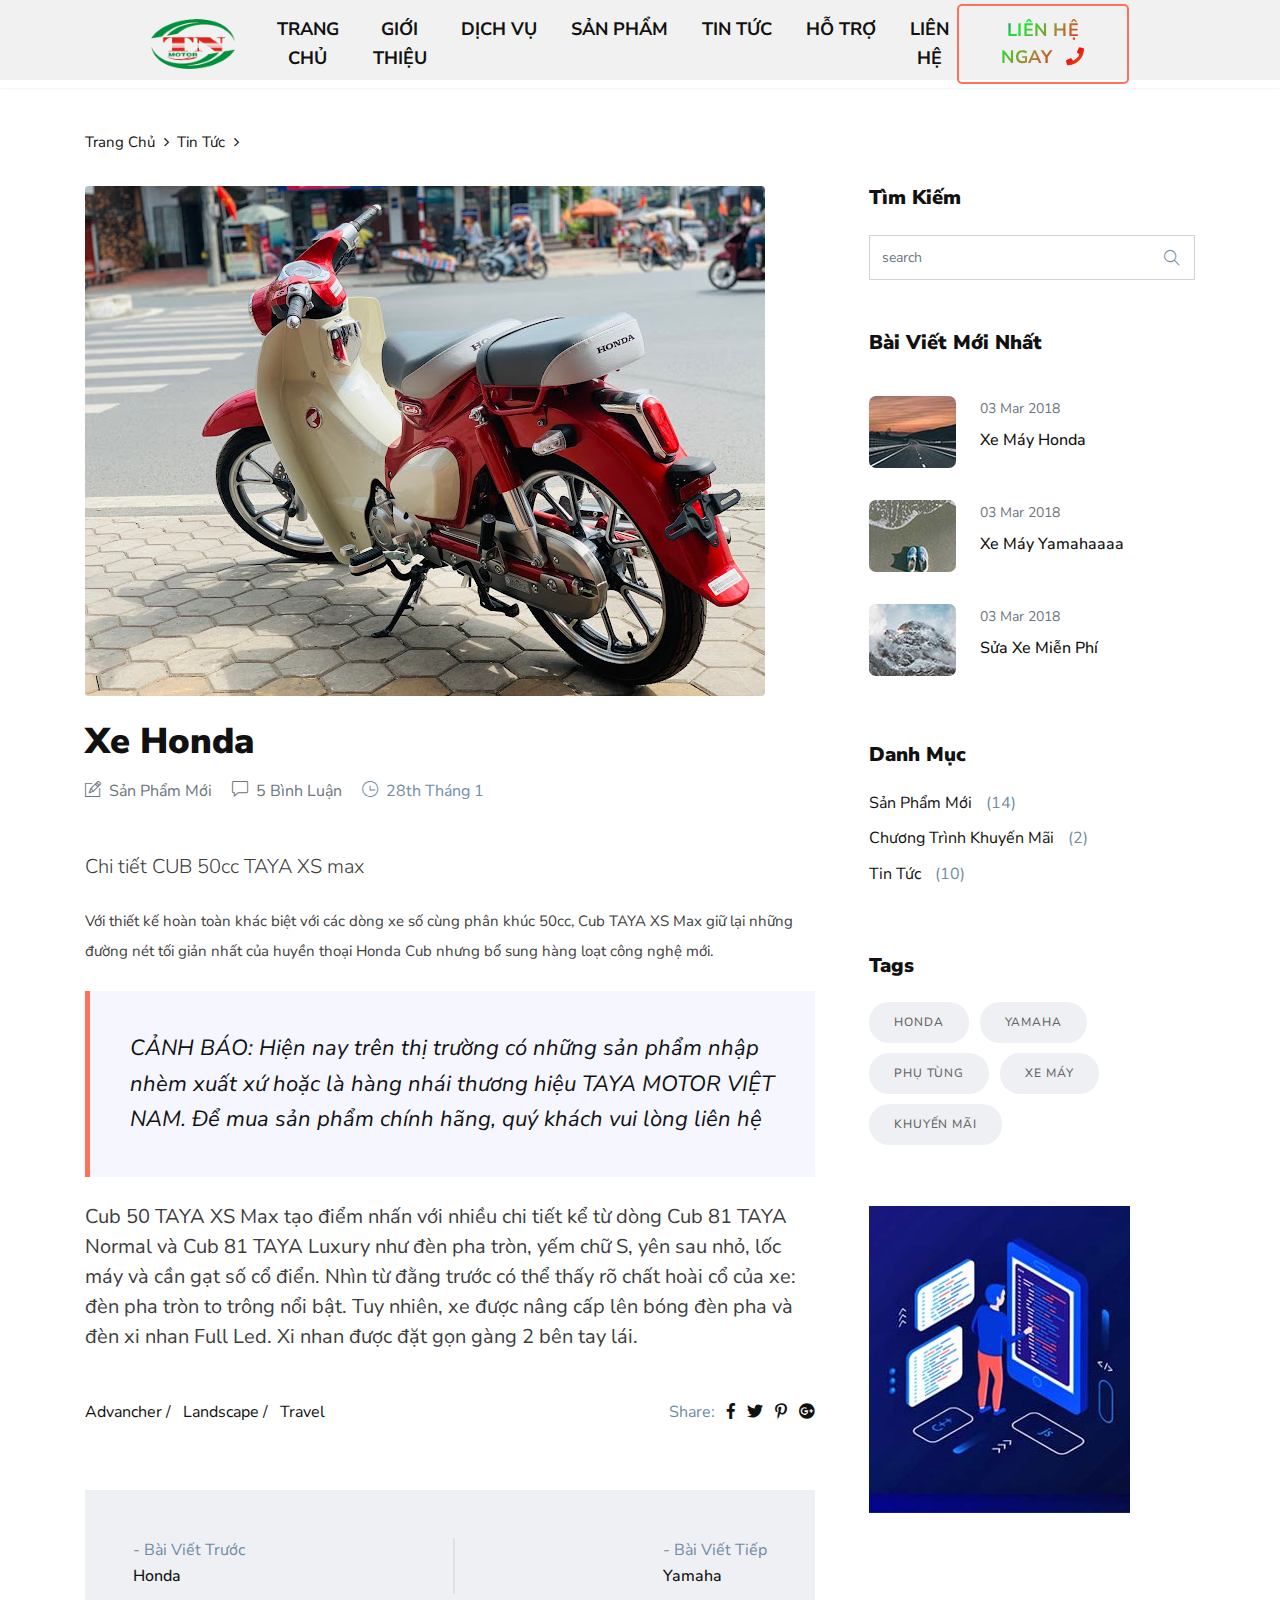
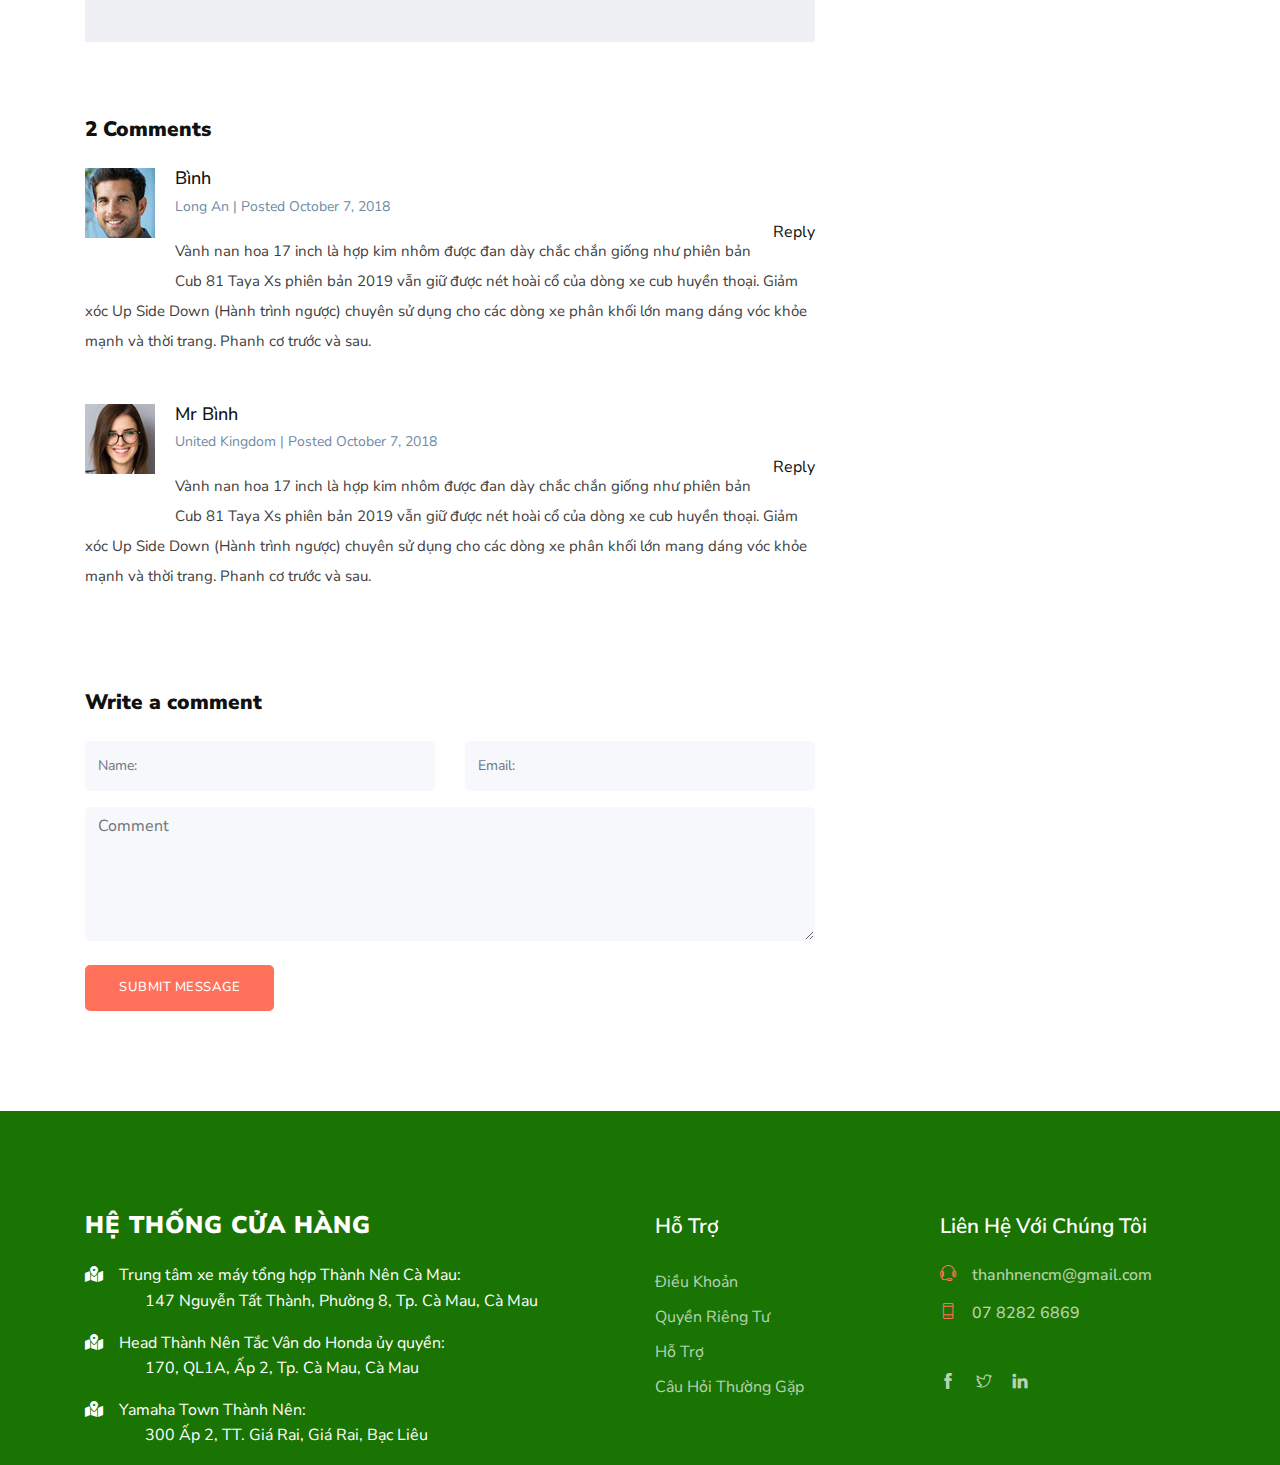
<file: blog-single.html>
<!DOCTYPE html>

<!--
 // WEBSITE: https://themefisher.com
 // TWITTER: https://twitter.com/themefisher
 // FACEBOOK: https://www.facebook.com/themefisher
 // GITHUB: https://github.com/themefisher/
-->

<html lang="zxx">

<head>
    <meta http-equiv="Content-Type" content="text/html; charset=UTF-8">
    <meta name="description" content="Orbitor,business,company,agency,modern,bootstrap4,tech,software">
    <meta name="author" content="themefisher.com">

    <title>Thành Nên Motor</title>


    <!-- Css Styles -->
    <link rel="stylesheet" href="asset/shop/css/bootstrap.min.css" type="text/css">
    <link rel="stylesheet" href="asset/shop/css/font-awesome.min.css" type="text/css">
    <link rel="stylesheet" href="asset/shop/css/elegant-icons.css" type="text/css">
    <link rel="stylesheet" href="asset/shop/css/magnific-popup.css" type="text/css">
    <link rel="stylesheet" href="asset/shop/css/nice-select.css" type="text/css">
    <link rel="stylesheet" href="asset/shop/css/owl.carousel.min.css" type="text/css">
    <link rel="stylesheet" href="asset/shop/css/slicknav.min.css" type="text/css">
    <link rel="stylesheet" href="asset/shop/css/style.css" type="text/css">
    <link rel="shortcut icon" type="image/x-icon" href="/asset/home/images/favicon.ico" />

    <!-- bootstrap.min css -->
    <!-- bootstrap.min css -->
    <link rel="stylesheet" href="asset/home/plugins/bootstrap/css/bootstrap.min.css">
    <!-- Icon Font Css -->
    <link rel="stylesheet" href="asset/home/plugins/themify/css/themify-icons.css">
    <link rel="stylesheet" href="asset/home/plugins/fontawesome/css/all.css">
    <link rel="stylesheet" href="asset/home/plugins/magnific-popup/dist/magnific-popup.css">
    <link rel="stylesheet" href="asset/home/plugins/modal-video/modal-video.css">
    <link rel="stylesheet" href="asset/home/plugins/animate-css/animate.css">
    <link rel="stylesheet" href="asset/home/plugins/all.css">
    <!-- Slick Slider  CSS -->
    <link rel="stylesheet" href="asset/home/plugins/slick-carousel/slick/slick.css">
    <link rel="stylesheet" href="asset/home/plugins/slick-carousel/slick/slick-theme.css">
    <link rel="stylesheet" href="asset/shop/sass/_base.scss">

    <link rel="stylesheet" href="asset/home/css/style.css">

    <link rel="stylesheet" href="asset/home/css/hover.css">
    <link rel="stylesheet" href="asset/home/css/hotline.css">
    <link rel="stylesheet" href="asset/home/css/text-animate.css">


</head>

<body>



    <!-- Page Preloder -->
    <div id="preloder">
        <div class="loader"></div>
    </div>

    <!-- Offcanvas Menu Begin -->
    <div class="offcanvas-menu-overlay"></div>
    <div class="offcanvas-menu-wrapper">
        <div class="offcanvas__option">
            <div class="offcanvas__links">
                <a href="#">Sign in</a>
                <a href="#">FAQs</a>
            </div>
            <div class="offcanvas__top__hover">
                <span>Usd <i class="arrow_carrot-down"></i></span>
                <ul>
                    <li>USD</li>
                    <li>EUR</li>
                    <li>USD</li>
                </ul>
            </div>
        </div>
        <div class="offcanvas__nav__option">
            <a href="#" class="search-switch"><img src="asset/shop/img/icon/search.png" alt=""></a>
            <a href="#"><img src="asset/shop/img/icon/heart.png" alt=""></a>
            <a href="#"><img src="asset/shop/img/icon/cart.png" alt=""> <span>0</span></a>
            <div class="price">$0.00</div>
        </div>
        <div id="mobile-menu-wrap"></div>
        <div class="offcanvas__text">
            <p>Free shipping, 30-day return or refund guarantee.</p>
        </div>
    </div>
    <!-- Offcanvas Menu End -->

    <!-- Header Section Begin -->
    <section class="section " style="padding: 40px 0px !important">
        <nav class="navbar navbar-expand-lg py-1 navigation header-padding " id="navbar">
            <div class="container-fluid w-90">
                <a class="navbar-brand" href="index.html">
                    <img src="asset/home/images/logo.png" alt="" class="img-fluid">
                </a>

                <button class="navbar-toggler collapsed" type="button" data-toggle="collapse" data-target="#navbarsExample09" aria-controls="navbarsExample09" aria-expanded="false" aria-label="Toggle navigation">
					<span class="fas fa-bars"></span>
				</button>

                <div class="collapse navbar-collapse text-center" id="navbarsExample09">
                    <ul class="navbar-nav m-auto">
                        <li class="nav-item active">
                            <a class="nav-link" href="index.html">TRANG CHỦ <span class="sr-only">(current)</span></a>
                        </li>
                        <li class="nav-item">
                            <a class="nav-link" href="about.html">GIỚI THIỆU</a>
                        </li>
                        <li class="nav-item dropdown">
                            <a class="nav-link dropdown-toggle" href="service.html" id="dropdown04" data-toggle="dropdown" aria-haspopup="true" aria-expanded="false">DỊCH VỤ</a>
                            <ul class="dropdown-menu w-auto" aria-labelledby="dropdown04">
                                <li><a class="dropdown-item menu" href="shop.html">Sơn đổi màu xe</a></li>
                                <li><a class="dropdown-item menu" href="shop.html">Dọn xe</a></li>
                                <li><a class="dropdown-item menu" href="shop.html">Thu xe cũ đổi xe mới</a></li>
                                <li><a class="dropdown-item menu" href="shop.html">Đồ chơi gắn xe</a></li>
                                <li><a class="dropdown-item menu" href="shop.html">Giao xe tận nhà</a></li>
                                <li><a class="dropdown-item menu" href="shop.html">Duyệt hồ sơ trả góp online</a></li>
                            </ul>
                        </li>


                        <li class="nav-item dropdown">
                            <a class="nav-link dropdown-toggle" href="#" id="dropdown05" data-toggle="dropdown" aria-haspopup="true" aria-expanded="false">SẢN PHẨM</a>
                            <ul class="dropdown-menu w-auto" aria-labelledby="dropdown05">
                                <li><a class="dropdown-item menu" href="shop.html">Honda</a></li>
                                <li><a class="dropdown-item menu" href="shop.html">Yamaha</a></li>
                                <li><a class="dropdown-item menu" href="shop.html">SYM</a></li>
                                <li><a class="dropdown-item menu" href="shop.html">Suzuki</a></li>
                                <li class="nav-item dropdown">
                                    <a class="dropdown-item menu dropdown-toggle" href="shop.html" id="dropdown051" data-toggle="dropdown" aria-haspopup="true" aria-expanded="false">Xe nhập khẩu</a>
                                    <ul class="dropdown-menu dropdown-submenu  w-auto" aria-labelledby="dropdown051">
                                        <li><a class="dropdown-item menu" href="shop.html">Honda</a></li>
                                        <li><a class="dropdown-item menu" href="shop.html">Suzuki</a></li>
                                        <li><a class="dropdown-item menu" href="shop.html">GPX</a></li>

                                    </ul>
                                </li>
                                <li class="nav-item dropdown">
                                    <a class="dropdown-item menu dropdown-toggle" href="shop.html" id="dropdown052" data-toggle="dropdown" aria-haspopup="true" aria-expanded="false">50CC</a>
                                    <ul class="dropdown-menu dropdown-submenu w-auto" aria-labelledby="dropdown052">
                                        <li><a class="dropdown-item menu" href="shop.html">SYM</a></li>
                                        <li><a class="dropdown-item menu" href="shop.html">Xe liên doanh</a></li>


                                    </ul>
                                </li>
                                <li><a class="dropdown-item menu" href="shop.html">Xe đã qua sử dụng</a></li>
                                <li><a class="dropdown-item menu" href="shop.html">Linh Kiện - Phụ Tùng</a></li>
                            </ul>
                        </li>
                        <li class="nav-item dropdown">
                            <a class="nav-link dropdown-toggle" href="#" id="dropdown06" data-toggle="dropdown" aria-haspopup="true" aria-expanded="false">TIN TỨC</a>
                            <ul class="dropdown-menu w-auto" aria-labelledby="dropdown06">
                                <li><a class="dropdown-item menu" href="blog-sidebar.html">Danh Sách Tin Tức</a></li>
                                <li><a class="dropdown-item menu" href="blog-sidebar.html">Chương Trình Khuyến Mãi</a></li>
                                <li><a class="dropdown-item menu" href="blog-sidebar.html">Ưu Đãi Thành Viên</a></li>
                                <li><a class="dropdown-item menu" href="blog-sidebar.html">Quà Tặng Đặc Sắc</a></li>
                            </ul>
                        </li>
                        <li class="nav-item dropdown">
                            <a class="nav-link dropdown-toggle" href="contact.html" id="dropdown07" data-toggle="dropdown" aria-haspopup="true" aria-expanded="false">HỖ TRỢ</a>
                            <ul class="dropdown-menu w-auto" aria-labelledby="dropdown07">
                                <li><a class="dropdown-item menu" href="shop.html">Chính Sách</a></li>

                                <li><a class="dropdown-item menu" href="shop.html">Câu Hỏi Thường Gặp</a></li>
                            </ul>
                        </li>
                        <li class="nav-item"><a class="nav-link" href="contact.html">LIÊN HỆ</a></li>
                    </ul>

                    <a href="contact.html" class="btn btn-solid-border d-none d-lg-block text-sm animate-charcter-call" style="font-weight: bold;">
                        Liên Hệ Ngay
                       
                        <i class="fas fa-phone ml-2"></i></a>
                </div>
            </div>
        </nav>
    </section>
    <!-- Header Section End -->


    <!-- <section class="page-title bg-1">
        <div class="container">
            <div class="row">
                <div class="col-lg-12">
                    <div class="product__details__breadcrumb">
                        <a href="./index.html">Trang Chủ</a>
                        <a href="./shop.html">Sản Phẩm</a>
                        <span>Sản Phẩn Chi Tiết</span>
                    </div>
                </div>
            </div>
        </div>
    </section> -->

    <section class="shop spad">
        <div class="container">
            <div class="row">
                <div class="col-lg-12">
                    <div class="product__details__breadcrumb">
                        <a href="./index.html">Trang Chủ</a>
                        <a href="./shop.html">Tin Tức</a>

                    </div>
                </div>
            </div>
            <div class="row">
                <div class="col-lg-8">
                    <div class="row">
                        <div class="col-lg-12 mb-5">
                            <div class="single-blog-item">
                                <img src="asset/home/images//blog/3.jpg" alt="" class="img-fluid rounded">

                                <div class="blog-item-content mt-4">
                                    <h2 class="mt-3 mb-3 text-md"><a href="blog-single.html">Xe Honda</a></h2>
                                    <div class="blog-item-meta mb-5">
                                        <span class="text-muted text-capitalize mr-3"><i class="ti-pencil-alt mr-2"></i>Sản Phẩm Mới</span>
                                        <span class="text-muted text-capitalize mr-3"><i class="ti-comment mr-2"></i>5 Bình Luận</span>
                                        <span class="text-black text-capitalize mr-3"><i class="ti-time mr-1"></i> 28th Tháng 1</span>
                                    </div>

                                    <p class="lead mb-4">Chi tiết CUB 50cc TAYA XS max
                                    </p>

                                    <p>Với thiết kế hoàn toàn khác biệt với các dòng xe số cùng phân khúc 50cc, Cub TAYA XS Max giữ lại những đường nét tối giản nhất của huyền thoại Honda Cub nhưng bổ sung hàng loạt công nghệ mới.</p>

                                    <blockquote class="quote">
                                        CẢNH BÁO: Hiện nay trên thị trường có những sản phẩm nhập nhèm xuất xứ hoặc là hàng nhái thương hiệu TAYA MOTOR VIỆT NAM. Để mua sản phẩm chính hãng, quý khách vui lòng liên hệ
                                    </blockquote>


                                    <p class="lead mb-4 font-weight-normal text-black">Cub 50 TAYA XS Max tạo điểm nhấn với nhiều chi tiết kể từ dòng Cub 81 TAYA Normal và Cub 81 TAYA Luxury như đèn pha tròn, yếm chữ S, yên sau nhỏ, lốc máy và cần gạt số cổ điển. Nhìn từ đằng trước có thể thấy rõ chất
                                        hoài cổ của xe: đèn pha tròn to trông nổi bật. Tuy nhiên, xe được nâng cấp lên bóng đèn pha và đèn xi nhan Full Led. Xi nhan được đặt gọn gàng 2 bên tay lái.</p>



                                    <div class="tag-option mt-5 clearfix">
                                        <ul class="float-left list-inline">
                                            <li class="list-inline-item"><a href="#" rel="tag">Advancher /</a></li>
                                            <li class="list-inline-item"><a href="#" rel="tag">Landscape /</a></li>
                                            <li class="list-inline-item"><a href="#" rel="tag">Travel</a></li>
                                        </ul>

                                        <ul class="float-right list-inline">
                                            <li class="list-inline-item"> Share: </li>
                                            <li class="list-inline-item"><a href="#" target="_blank"><i class="fab fa-facebook-f" aria-hidden="true"></i></a></li>
                                            <li class="list-inline-item"><a href="#" target="_blank"><i class="fab fa-twitter" aria-hidden="true"></i></a></li>
                                            <li class="list-inline-item"><a href="#" target="_blank"><i class="fab fa-pinterest-p" aria-hidden="true"></i></a></li>
                                            <li class="list-inline-item"><a href="#" target="_blank"><i class="fab fa-google-plus" aria-hidden="true"></i></a></li>
                                        </ul>
                                    </div>
                                </div>
                            </div>
                        </div>


                        <div class="col-lg-12 mb-5">
                            <div class="posts-nav bg-gray p-5 d-lg-flex d-md-flex justify-content-between ">
                                <div class="posts-prev-item mb-4 mb-lg-0">
                                    <span class="nav-posts-desc">- Bài Viết Trước</span>
                                    <h6 class="nav-posts-title mt-1">
                                        <a href="#">Honda</a>
                                    </h6>
                                </div>
                                <div class="border"></div>

                                <div class="posts-next-item pt-4 pt-lg-0">
                                    <span class="nav-posts-desc text-lg-right text-md-right d-block">- Bài Viết Tiếp</span>
                                    <h6 class="nav-posts-title mt-1">
                                        <a href="#">Yamaha</a>
                                    </h6>
                                </div>
                            </div>
                        </div>

                        <div class="col-lg-12">
                            <div class="comment-area mt-4 mb-5">
                                <h4 class="mb-4">2 Comments</h4>
                                <ul class="comment-tree list-unstyled">
                                    <li class="mb-5">
                                        <div class="comment-area-box">
                                            <div class="comment-thumb float-left">
                                                <img alt="" src="asset/home/images//blog/testimonial1.jpg" class="img-fluid">
                                            </div>

                                            <div class="comment-info">
                                                <h5 class="mb-1">Bình</h5>
                                                <span>Long An</span>
                                                <span class="date-comm">| Posted October 7, 2018</span>
                                            </div>
                                            <div class="comment-meta mt-4 mt-lg-0 mt-md-0 float-lg-right float-md-right">
                                                <a href="#"><i class="icofont-reply mr-2 text-muted"></i>Reply</a>

                                            </div>

                                            <div class="comment-content mt-3">
                                                <p>Vành nan hoa 17 inch là hợp kim nhôm được đan dày chắc chắn giống như phiên bản Cub 81 Taya Xs phiên bản 2019 vẫn giữ được nét hoài cổ của dòng xe cub huyền thoại. Giảm xóc Up Side Down (Hành trình ngược)
                                                    chuyên sử dụng cho các dòng xe phân khối lớn mang dáng vóc khỏe mạnh và thời trang. Phanh cơ trước và sau. </p>
                                            </div>
                                        </div>
                                    </li>

                                    <li>
                                        <div class="comment-area-box">
                                            <div class="comment-thumb float-left">
                                                <img alt="" src="asset/home/images//blog/testimonial2.jpg" class="img-fluid">
                                            </div>

                                            <div class="comment-info">
                                                <h5 class="mb-1">Mr Bình</h5>
                                                <span>United Kingdom</span>
                                                <span class="date-comm">| Posted October 7, 2018</span>
                                            </div>

                                            <div class="comment-meta mt-4 mt-lg-0 mt-md-0 float-lg-right float-md-right">
                                                <a href="#"><i class="icofont-reply mr-2 text-muted"></i>Reply </a>

                                            </div>

                                            <div class="comment-content mt-3">
                                                <p>Vành nan hoa 17 inch là hợp kim nhôm được đan dày chắc chắn giống như phiên bản Cub 81 Taya Xs phiên bản 2019 vẫn giữ được nét hoài cổ của dòng xe cub huyền thoại. Giảm xóc Up Side Down (Hành trình ngược)
                                                    chuyên sử dụng cho các dòng xe phân khối lớn mang dáng vóc khỏe mạnh và thời trang. Phanh cơ trước và sau. </p>
                                            </div>
                                        </div>
                                    </li>
                                </ul>
                            </div>
                        </div>

                        <div class="col-lg-12">
                            <form class="comment-form mt-5" id="comment-form">
                                <h4 class="mb-4">Write a comment</h4>
                                <div class="row">
                                    <div class="col-md-6">
                                        <div class="form-group">
                                            <input class="form-control" type="text" name="name" id="name" placeholder="Name:">
                                        </div>
                                    </div>
                                    <div class="col-md-6">
                                        <div class="form-group">
                                            <input class="form-control" type="text" name="mail" id="mail" placeholder="Email:">
                                        </div>
                                    </div>
                                </div>


                                <textarea class="form-control mb-4" name="comment" id="comment" cols="30" rows="5" placeholder="Comment"></textarea>

                                <input class="btn btn-main" type="submit" name="submit-contact" id="submit_contact" value="Submit Message">
                            </form>
                        </div>
                    </div>
                </div>
                <div class="col-lg-4">
                    <div class="sidebar-wrap pl-lg-4 mt-5 mt-lg-0">
                        <div class="sidebar-widget search  mb-3 ">
                            <h5>Tìm Kiếm</h5>
                            <form action="#" class="search-form">
                                <input type="text" class="form-control" placeholder="search">
                                <i class="ti-search"></i>
                            </form>
                        </div>


                        <div class="sidebar-widget latest-post mb-3">
                            <h5>Bài Viết Mới Nhất</h5>

                            <div class="media py-3">
                                <a href="#"><img class="mr-4" src="asset/home/images//blog/bt-3.jpg" alt=""></a>
                                <div class="media-body">
                                    <span class="text-sm text-muted">03 Mar 2018</span>
                                    <h6 class="my-2"><a href="#">Xe Máy Honda</a></h6>
                                </div>
                            </div>

                            <div class="media py-3">
                                <a href="#"><img class="mr-4" src="asset/home/images//blog/bt-2.jpg" alt=""></a>
                                <div class="media-body">
                                    <span class="text-sm text-muted">03 Mar 2018</span>
                                    <h6 class="my-2"><a href="#">Xe Máy Yamahaaaa</a></h6>
                                </div>
                            </div>

                            <div class="media py-3">
                                <a href="#"><img class="mr-4" src="asset/home/images//blog/bt-1.jpg" alt=""></a>
                                <div class="media-body">
                                    <span class="text-sm text-muted">03 Mar 2018</span>
                                    <h6 class="my-2"><a href="#">Sửa Xe Miễn Phí</a></h6>
                                </div>
                            </div>
                        </div>

                        <div class="sidebar-widget category mb-3">
                            <h5 class="mb-4">Danh Mục</h5>

                            <ul class="list-unstyled">
                                <li class="align-items-center">
                                    <a href="#">Sản Phẩm Mới</a>
                                    <span>(14)</span>
                                </li>
                                <li class="align-items-center">
                                    <a href="#">Chương Trình Khuyến Mãi</a>
                                    <span>(2)</span>
                                </li>
                                <li class="align-items-center">
                                    <a href="#">Tin Tức</a>
                                    <span>(10)</span>
                                </li>

                            </ul>
                        </div>


                        <div class="sidebar-widget tags mb-3">
                            <h5 class="mb-4">Tags</h5>

                            <a href="#">Honda</a>
                            <a href="#">Yamaha</a>
                            <a href="#">Phụ Tùng</a>
                            <a href="#">Xe Máy</a>
                            <a href="#">Khuyến Mãi</a>

                        </div>

                        <div class="sidebar-widget mb-3">
                            <a href="#"><img src="asset/home/images//blog/adv.jpg" alt="" class="img-fluid"></a>
                        </div>



                    </div>
                </div>
            </div>
        </div>
    </section>


    <!-- footer Start -->
    <footer class="footer" style="padding-top: 100px !important;">
        <div class="container">
            <div class="row ">
                <div class="col-lg-6 ">
                    <div class="widget mb-12 mb-lg-0 text-white ">
                        <div class="logo mb-4 ">
                            <h3>HỆ THỐNG CỬA HÀNG</h3>
                        </div>
                        <p>

                            <div> <i class="fas fa-map-marked-alt mr-3 "></i>Trung tâm xe máy tổng hợp Thành Nên Cà Mau:</div>
                            <div class="addressFooter"> 147 Nguyễn Tất Thành, Phường 8, Tp. Cà Mau, Cà Mau</div>
                        </p>
                        <p>

                            <div> <i class="fas fa-map-marked-alt mr-3 "></i>Head Thành Nên Tắc Vân do Honda ủy quyền:</div>
                            <div class="addressFooter"> 170, QL1A, Ấp 2, Tp. Cà Mau, Cà Mau</div>
                        </p>
                        <p>

                            <div> <i class="fas fa-map-marked-alt mr-3 "></i>Yamaha Town Thành Nên:</div>
                            <div class="addressFooter"> 300 Ấp 2, TT. Giá Rai, Giá Rai, Bạc Liêu</div>
                        </p>
                    </div>
                </div>
                <!-- <div class="col-lg-2 col-md-6 col-sm-6 ">
                <div class="widget mb-5 mb-lg-0 ">
                    <h4 class="text-capitalize mb-4 ">Công Ty</h4>

                    <ul class="list-unstyled footer-menu lh-35 ">
                        <li><a href="# ">Về Chúng Tôi</a></li>
                        <li><a href="# ">Dịch Vụ</a></li>

                        <li><a href="# ">Liên Hệ</a></li>
                    </ul>
                </div>
            </div> -->
                <div class="col-lg-3 col-md-6 col-sm-6 ">
                    <div class="widget mb-5 mb-lg-0 ">
                        <h4 class="text-capitalize mb-4 ">Hỗ Trợ</h4>

                        <ul class="list-unstyled footer-menu lh-35 ">
                            <li><a href="# ">Điều Khoản</a></li>
                            <li><a href="# ">Quyền Riêng Tư</a></li>
                            <li><a href="# ">Hỗ Trợ</a></li>
                            <li><a href="# ">Câu Hỏi Thường Gặp</a></li>
                        </ul>
                    </div>
                </div>
                <div class="col-lg-3 col-md-6 col-sm-6 ">
                    <div class="widget widget-contact mb-5 mb-lg-0 ">
                        <h4 class="text-capitalize mb-4 ">Liên Hệ Với Chúng Tôi</h4>
                        <h6>
                            <a href="tel:+23-345-67890 "> <i class="ti-headphone-alt mr-3 "></i>thanhnencm@gmail.com</a>
                        </h6>
                        <h6>
                            <a href="mailto:support@gmail.com "> <i class="ti-mobile mr-3 "></i>07 8282 6869</a>
                        </h6>

                        <ul class="list-inline footer-socials mt-5 ">
                            <li class="list-inline-item "><a href="https://www.facebook.com/themefisher "><i
                                    class="ti-facebook mr-2 "></i></a></li>
                            <li class="list-inline-item "><a href="https://twitter.com/themefisher "><i
                                    class="ti-twitter mr-2 "></i></a></li>
                            <li class="list-inline-item "><a href="https://www.pinterest.com/themefisher/ "><i
                                    class="ti-linkedin mr-2 "></i></a></li>
                        </ul>
                    </div>
                </div>
            </div>

        </div>
    </footer>



    <!-- 
    Essential Scripts
    =====================================-->


    <!-- Main jQuery -->
    <!-- Main jQuery -->
    <script src="asset/shop/js/jquery-3.3.1.min.js"></script>
    <script src="asset/shop/js/bootstrap.min.js"></script>
    <script src="asset/shop/js/jquery.nice-select.min.js"></script>
    <script src="asset/shop/js/jquery.nicescroll.min.js"></script>
    <script src="asset/shop/js/jquery.magnific-popup.min.js"></script>
    <script src="asset/shop/js/jquery.countdown.min.js"></script>
    <script src="asset/shop/js/jquery.slicknav.js"></script>
    <script src="asset/shop/js/mixitup.min.js"></script>
    <script src="asset/shop/js/owl.carousel.min.js"></script>

    <!-- https://github.com/alfrcr/paginathing -->
    <script src="asset/home/plugins/paginathing.min.js"></script>
    <script src="asset/shop/js/main.js"></script>
</body>

</html>
</file>
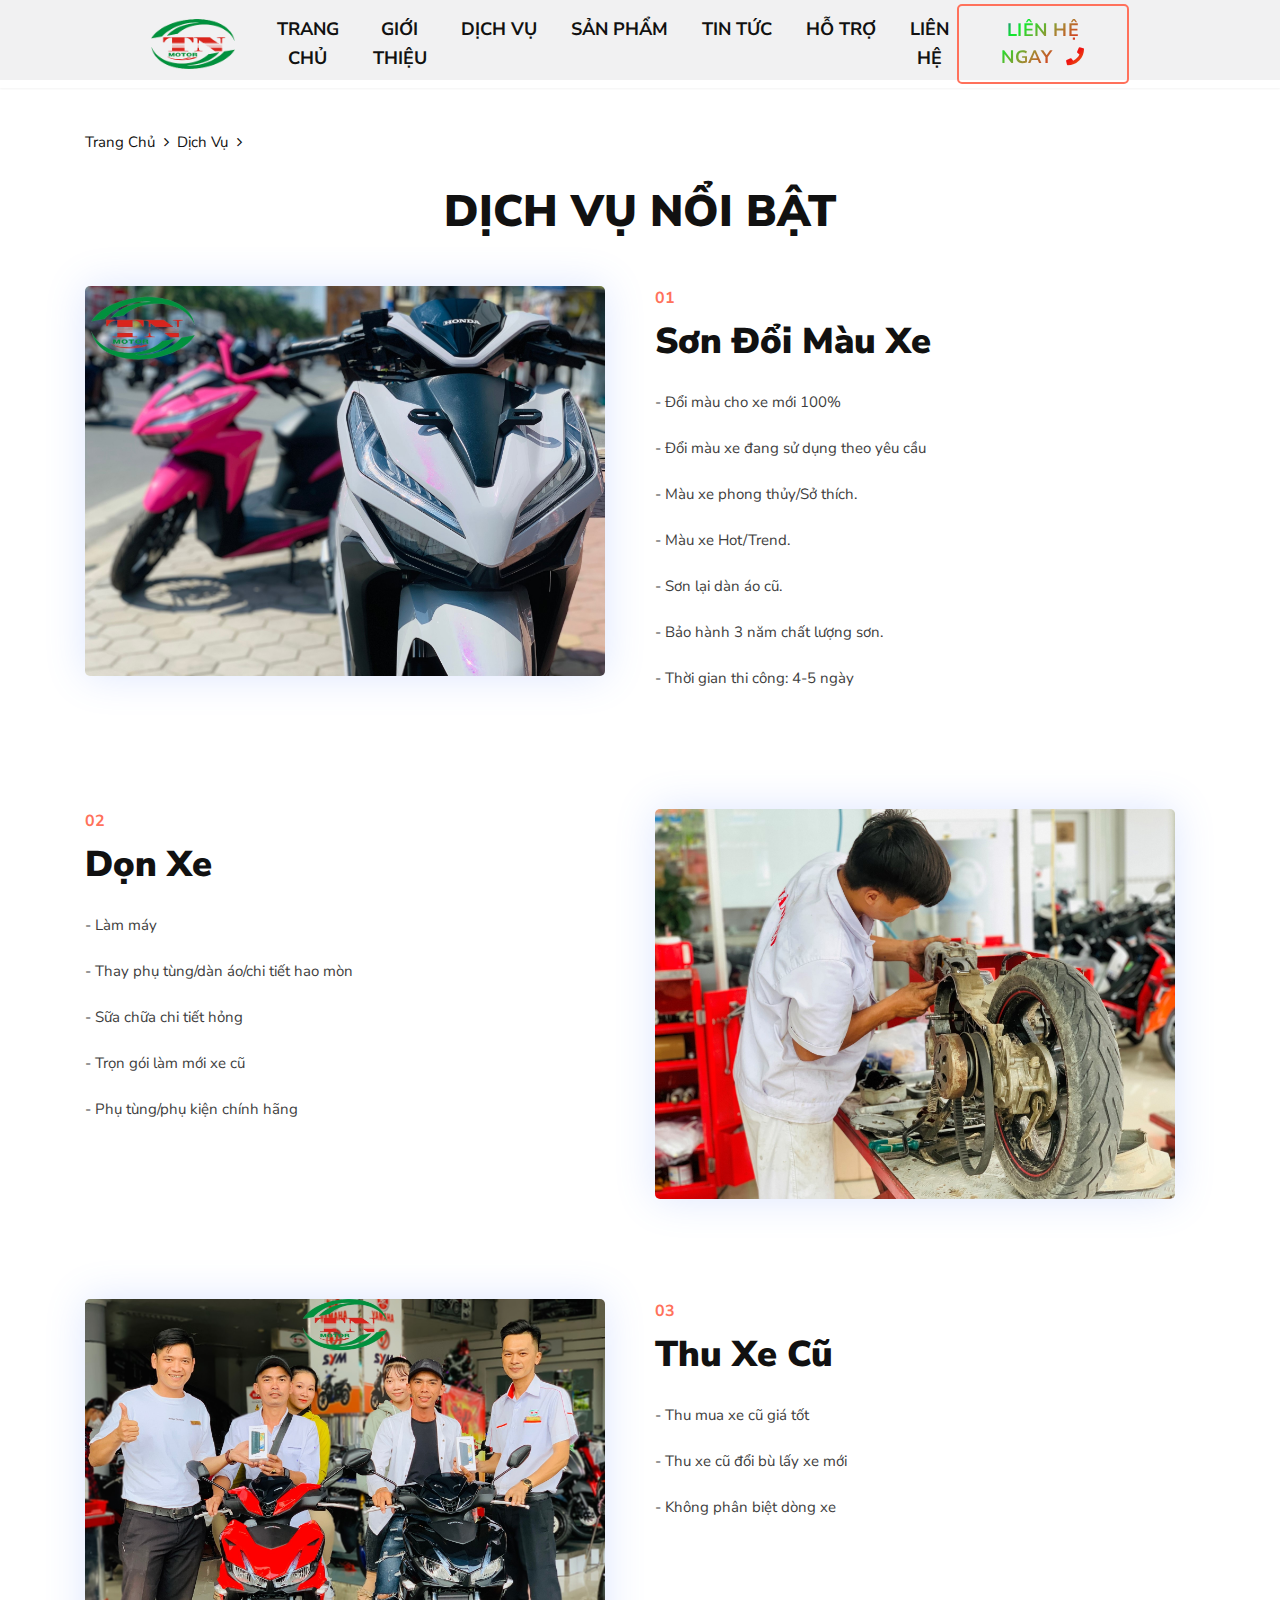
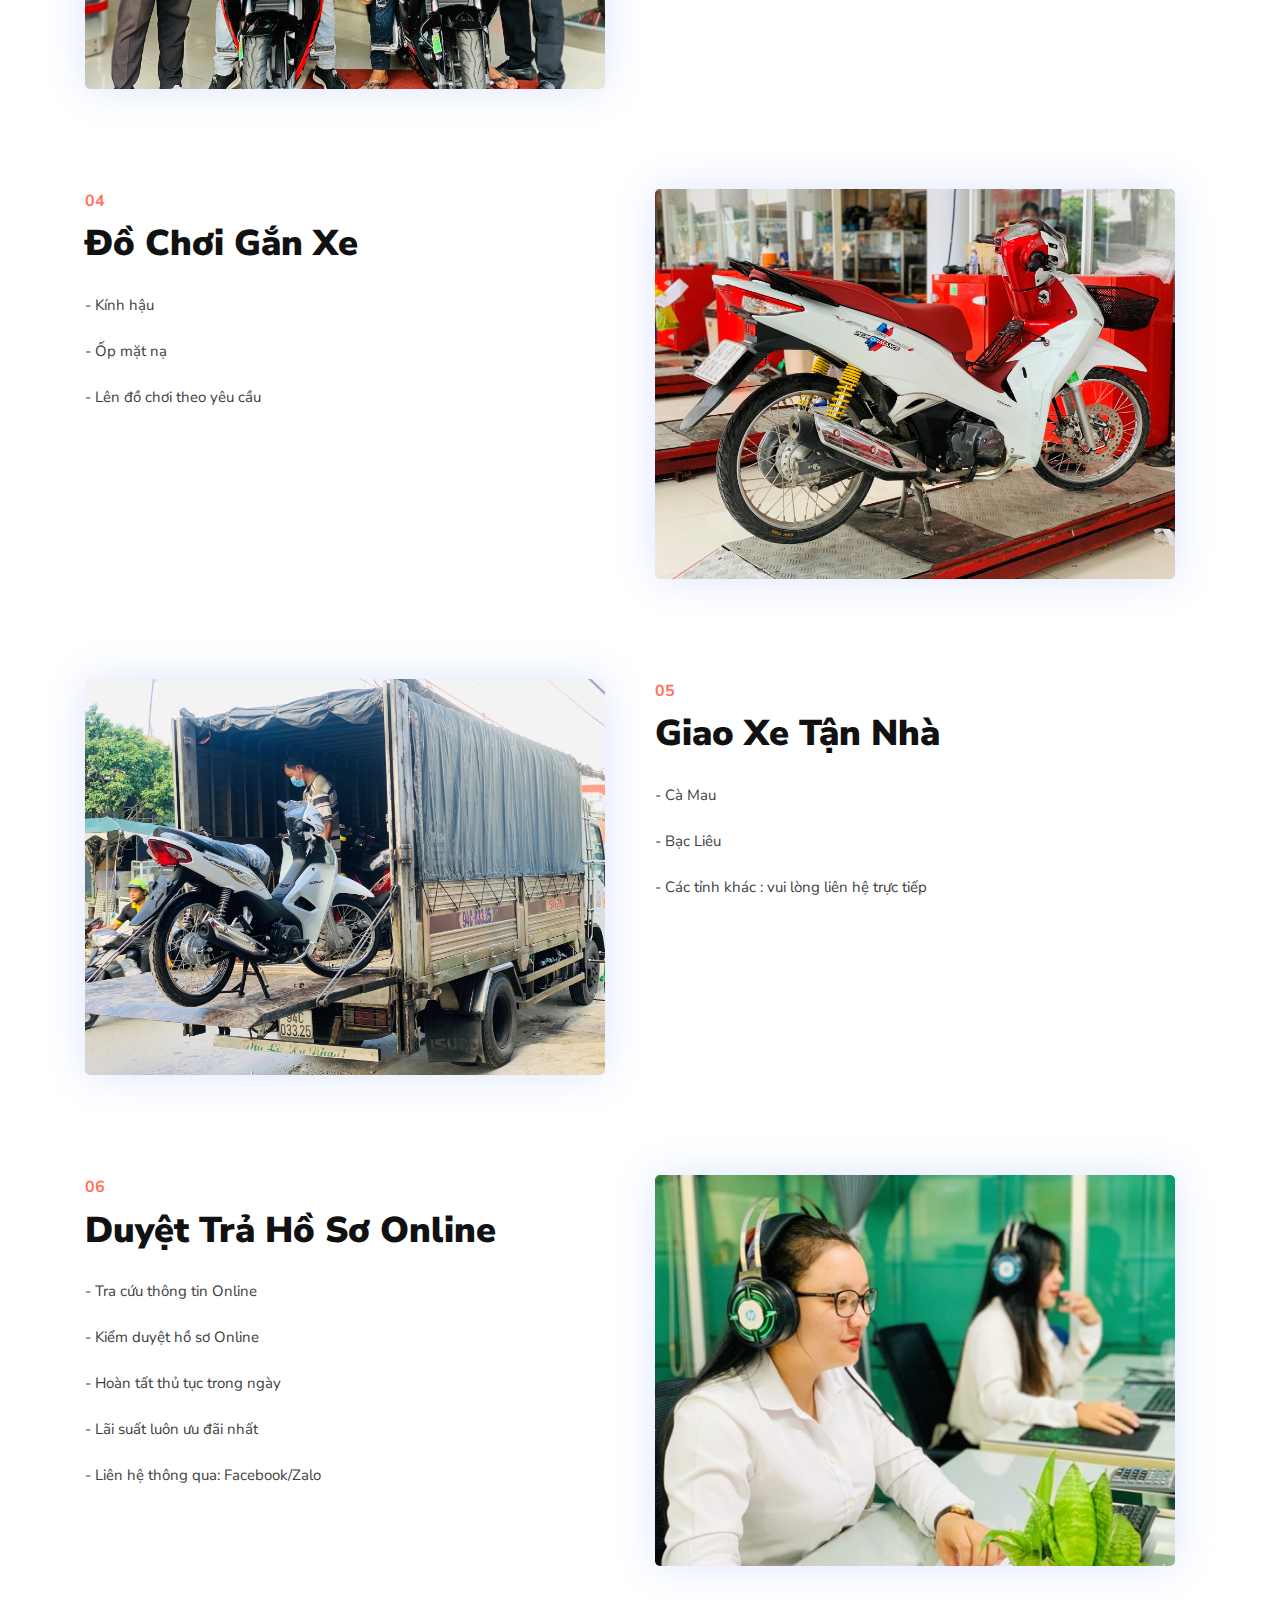
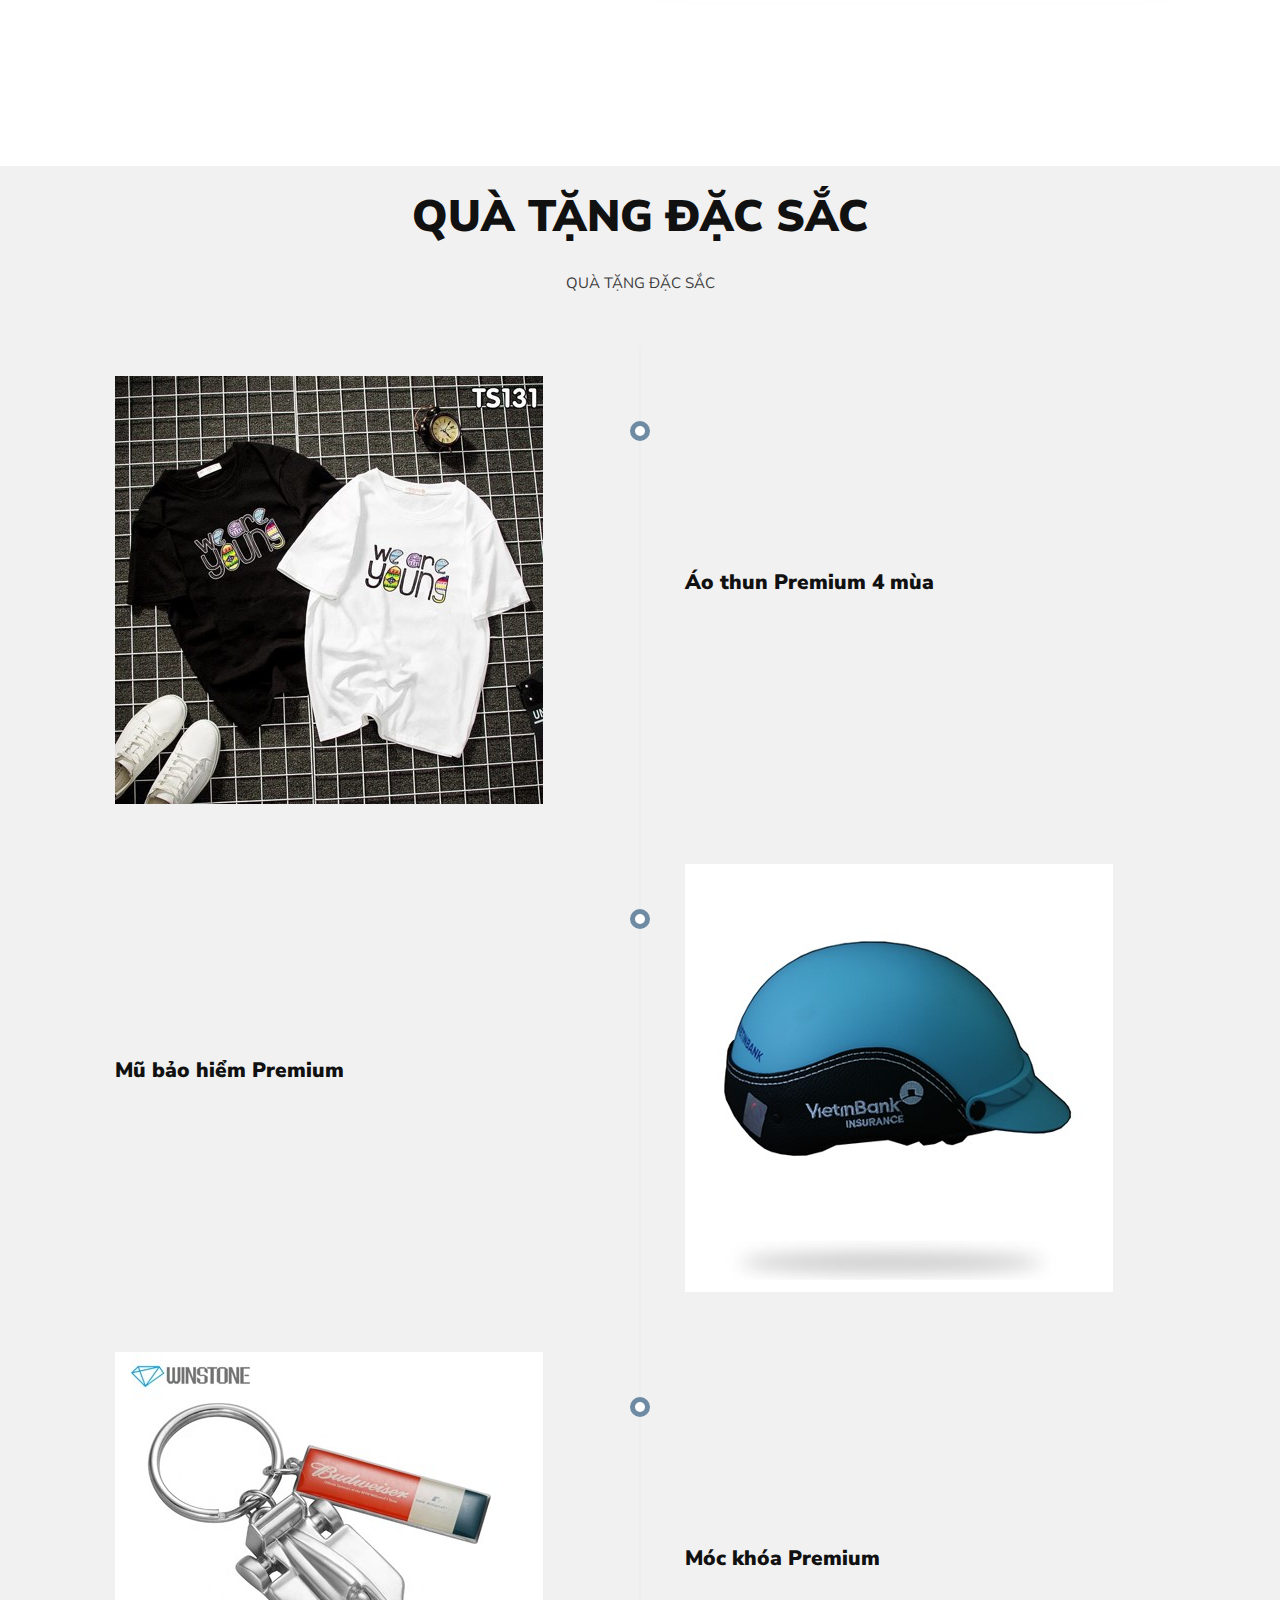
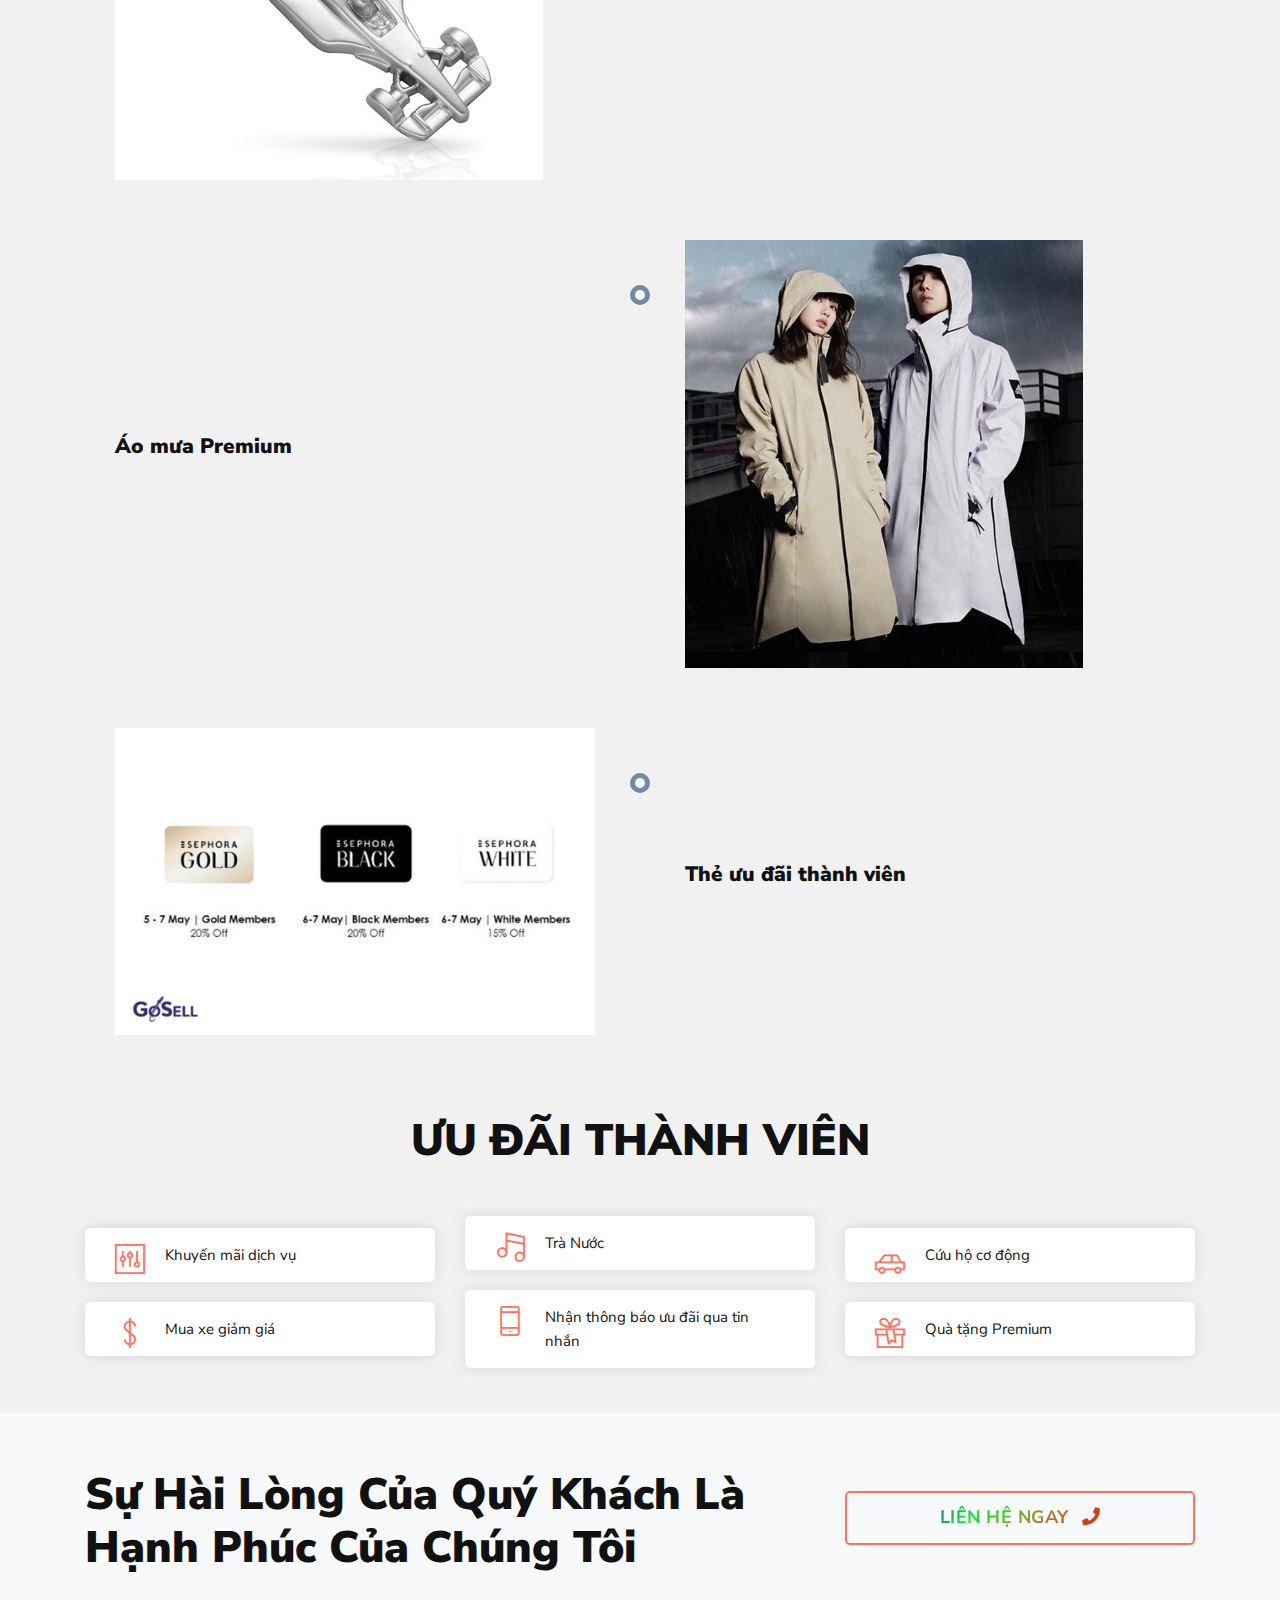
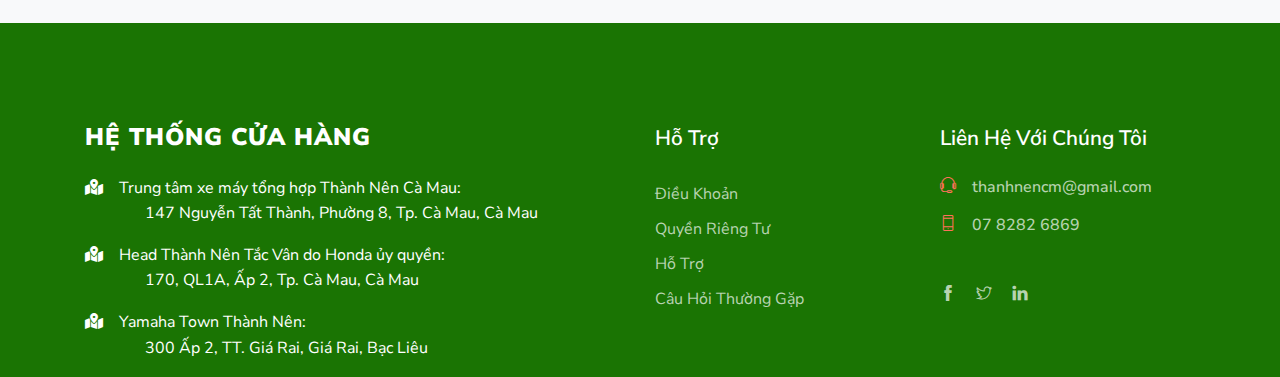
<file: service.html>
<!DOCTYPE html>

<!--
 // WEBSITE: https://themefisher.com
 // TWITTER: https://twitter.com/themefisher
 // FACEBOOK: https://www.facebook.com/themefisher
 // GITHUB: https://github.com/themefisher/
-->

<html lang="zxx">

<head>
    <meta http-equiv="Content-Type" content="text/html; charset=UTF-8">
    <meta name="description" content="Orbitor,business,company,agency,modern,bootstrap4,tech,software">
    <meta name="author" content="themefisher.com">

    <title>Thành Nên Motor</title>

    <!-- Favicon -->
    <link rel="shortcut icon" type="image/x-icon" href="/asset/home/images/favicon.ico" />


    <!-- Css Styles -->
    <link rel="stylesheet" href="asset/shop/css/bootstrap.min.css" type="text/css">
    <link rel="stylesheet" href="asset/shop/css/font-awesome.min.css" type="text/css">
    <link rel="stylesheet" href="asset/shop/css/elegant-icons.css" type="text/css">
    <link rel="stylesheet" href="asset/shop/css/magnific-popup.css" type="text/css">
    <link rel="stylesheet" href="asset/shop/css/nice-select.css" type="text/css">
    <link rel="stylesheet" href="asset/shop/css/owl.carousel.min.css" type="text/css">
    <link rel="stylesheet" href="asset/shop/css/slicknav.min.css" type="text/css">
    <link rel="stylesheet" href="asset/shop/css/style.css" type="text/css">


    <!-- bootstrap.min css -->
    <!-- bootstrap.min css -->
    <link rel="stylesheet" href="asset/home/plugins/bootstrap/css/bootstrap.min.css">
    <!-- Icon Font Css -->
    <link rel="stylesheet" href="asset/home/plugins/themify/css/themify-icons.css">
    <link rel="stylesheet" href="asset/home/plugins/fontawesome/css/all.css">
    <link rel="stylesheet" href="asset/home/plugins/magnific-popup/dist/magnific-popup.css">
    <link rel="stylesheet" href="asset/home/plugins/modal-video/modal-video.css">
    <link rel="stylesheet" href="asset/home/plugins/animate-css/animate.css">
    <link rel="stylesheet" href="asset/home/plugins/all.css">
    <!-- Slick Slider  CSS -->
    <link rel="stylesheet" href="asset/home/plugins/slick-carousel/slick/slick.css">
    <link rel="stylesheet" href="asset/home/plugins/slick-carousel/slick/slick-theme.css">
    <link rel="stylesheet" href="asset/shop/sass/_base.scss">

    <link rel="stylesheet" href="asset/home/css/style.css">

    <link rel="stylesheet" href="asset/home/css/faq.css">
    <link rel="stylesheet" href="asset/home/css/hover.css">
    <link rel="stylesheet" href="asset/home/css/hotline.css">
    <link rel="stylesheet" href="asset/home/css/text-animate.css">

</head>

<body>


    <!-- Page Preloder -->
    <div id="preloder">
        <div class="loader"></div>
    </div>

    <!-- Offcanvas Menu Begin -->
    <div class="offcanvas-menu-overlay"></div>
    <div class="offcanvas-menu-wrapper">
        <div class="offcanvas__option">
            <div class="offcanvas__links">
                <a href="#">Sign in</a>
                <a href="#">FAQs</a>
            </div>
            <div class="offcanvas__top__hover">
                <span>Usd <i class="arrow_carrot-down"></i></span>
                <ul>
                    <li>USD</li>
                    <li>EUR</li>
                    <li>USD</li>
                </ul>
            </div>
        </div>
        <div class="offcanvas__nav__option">
            <a href="#" class="search-switch"><img src="asset/shop/img/icon/search.png" alt=""></a>
            <a href="#"><img src="asset/shop/img/icon/heart.png" alt=""></a>
            <a href="#"><img src="asset/shop/img/icon/cart.png" alt=""> <span>0</span></a>
            <div class="price">$0.00</div>
        </div>
        <div id="mobile-menu-wrap"></div>
        <div class="offcanvas__text">
            <p>Free shipping, 30-day return or refund guarantee.</p>
        </div>
    </div>
    <!-- Offcanvas Menu End -->

    <!-- Header Section Begin -->
    <section class="section " style="padding: 40px 0px !important">
        <nav class="navbar navbar-expand-lg py-1 navigation header-padding " id="navbar">
            <div class="container-fluid w-90">
                <a class="navbar-brand" href="index.html">
                    <img src="asset/home/images/logo.png" alt="" class="img-fluid">
                </a>

                <button class="navbar-toggler collapsed" type="button" data-toggle="collapse" data-target="#navbarsExample09" aria-controls="navbarsExample09" aria-expanded="false" aria-label="Toggle navigation">
					<span class="fas fa-bars"></span>
				</button>

                <div class="collapse navbar-collapse text-center" id="navbarsExample09">
                    <ul class="navbar-nav m-auto">
                        <li class="nav-item active">
                            <a class="nav-link" href="index.html">TRANG CHỦ <span class="sr-only">(current)</span></a>
                        </li>
                        <li class="nav-item">
                            <a class="nav-link" href="about.html">GIỚI THIỆU</a>
                        </li>
                        <li class="nav-item dropdown">
                            <a class="nav-link dropdown-toggle" href="service.html" id="dropdown04" data-toggle="dropdown" aria-haspopup="true" aria-expanded="false">DỊCH VỤ</a>
                            <ul class="dropdown-menu w-auto" aria-labelledby="dropdown04">
                                <li><a class="dropdown-item menu" href="shop.html">Sơn đổi màu xe</a></li>
                                <li><a class="dropdown-item menu" href="shop.html">Dọn xe</a></li>
                                <li><a class="dropdown-item menu" href="shop.html">Thu xe cũ đổi xe mới</a></li>
                                <li><a class="dropdown-item menu" href="shop.html">Đồ chơi gắn xe</a></li>
                                <li><a class="dropdown-item menu" href="shop.html">Giao xe tận nhà</a></li>
                                <li><a class="dropdown-item menu" href="shop.html">Duyệt hồ sơ trả góp online</a></li>
                            </ul>
                        </li>


                        <li class="nav-item dropdown">
                            <a class="nav-link dropdown-toggle" href="#" id="dropdown05" data-toggle="dropdown" aria-haspopup="true" aria-expanded="false">SẢN PHẨM</a>
                            <ul class="dropdown-menu w-auto" aria-labelledby="dropdown05">
                                <li><a class="dropdown-item menu" href="shop.html">Honda</a></li>
                                <li><a class="dropdown-item menu" href="shop.html">Yamaha</a></li>
                                <li><a class="dropdown-item menu" href="shop.html">SYM</a></li>
                                <li><a class="dropdown-item menu" href="shop.html">Suzuki</a></li>
                                <li class="nav-item dropdown">
                                    <a class="dropdown-item menu dropdown-toggle" href="shop.html" id="dropdown051" data-toggle="dropdown" aria-haspopup="true" aria-expanded="false">Xe nhập khẩu</a>
                                    <ul class="dropdown-menu dropdown-submenu  w-auto" aria-labelledby="dropdown051">
                                        <li><a class="dropdown-item menu" href="shop.html">Honda</a></li>
                                        <li><a class="dropdown-item menu" href="shop.html">Suzuki</a></li>
                                        <li><a class="dropdown-item menu" href="shop.html">GPX</a></li>

                                    </ul>
                                </li>
                                <li class="nav-item dropdown">
                                    <a class="dropdown-item menu dropdown-toggle" href="shop.html" id="dropdown052" data-toggle="dropdown" aria-haspopup="true" aria-expanded="false">50CC</a>
                                    <ul class="dropdown-menu dropdown-submenu w-auto" aria-labelledby="dropdown052">
                                        <li><a class="dropdown-item menu" href="shop.html">SYM</a></li>
                                        <li><a class="dropdown-item menu" href="shop.html">Xe liên doanh</a></li>


                                    </ul>
                                </li>
                                <li><a class="dropdown-item menu" href="shop.html">Xe đã qua sử dụng</a></li>
                                <li><a class="dropdown-item menu" href="shop.html">Linh Kiện - Phụ Tùng</a></li>
                            </ul>
                        </li>
                        <li class="nav-item dropdown">
                            <a class="nav-link dropdown-toggle" href="#" id="dropdown06" data-toggle="dropdown" aria-haspopup="true" aria-expanded="false">TIN TỨC</a>
                            <ul class="dropdown-menu w-auto" aria-labelledby="dropdown06">
                                <li><a class="dropdown-item menu" href="blog-sidebar.html">Danh Sách Tin Tức</a></li>
                                <li><a class="dropdown-item menu" href="blog-sidebar.html">Chương Trình Khuyến Mãi</a></li>
                                <li><a class="dropdown-item menu" href="blog-sidebar.html">Ưu Đãi Thành Viên</a></li>
                                <li><a class="dropdown-item menu" href="blog-sidebar.html">Quà Tặng Đặc Sắc</a></li>
                            </ul>
                        </li>
                        <li class="nav-item dropdown">
                            <a class="nav-link dropdown-toggle" href="contact.html" id="dropdown07" data-toggle="dropdown" aria-haspopup="true" aria-expanded="false">HỖ TRỢ</a>
                            <ul class="dropdown-menu w-auto" aria-labelledby="dropdown07">
                                <li><a class="dropdown-item menu" href="shop.html">Chính Sách</a></li>

                                <li><a class="dropdown-item menu" href="shop.html">Câu Hỏi Thường Gặp</a></li>
                            </ul>
                        </li>
                        <li class="nav-item"><a class="nav-link" href="contact.html">LIÊN HỆ</a></li>
                    </ul>

                    <a href="contact.html" class="btn btn-solid-border d-none d-lg-block text-sm animate-charcter-call" style="font-weight: bold;">
                        Liên Hệ Ngay
                       
                        <i class="fas fa-phone ml-2"></i></a>
                </div>
            </div>
        </nav>
    </section>
    <!-- Header Section End -->



    <section class="shop spad">
        <div class="container">
            <div class="row">
                <div class="col-lg-12">
                    <div class="product__details__breadcrumb">
                        <a href="./index.html">Trang Chủ</a>
                        <a href="./shop.html">Dịch Vụ</a>

                    </div>
                </div>
            </div>
            <div class="row">
                <div class="col-lg-12">
                    <div class="case-study-content text-center mb-5">
                        <h2 class="mb-4">DỊCH VỤ NỔI BẬT</h2>

                    </div>
                    <!-- <div class="heading">
                        <h2 class="mb-4">ƯU ĐÃI THÀNH VIÊN</h2>
                        <p>Quos recusandae dolore, consequuntur nemo hic nisi perferendis. Vel praesentium magnam architecto delectus blanditiis doloremque, deleniti aperiam ab adipisci!</p>
                    </div> -->
                </div>
            </div>
            <div class="row">
                <div class="col-lg-6">
                    <div class="service-img mb-5 mb-lg-0">
                        <img src="asset/home/images/service/service-1.jpg" alt="" class="img-fluid">
                    </div>
                </div>
                <div class="col-lg-6">
                    <div class="service-info ">
                        <span class="text-color font-weight-bold">01</span>
                        <h3 class="text-md mb-4 mt-2">
                            Sơn Đổi Màu Xe
                        </h3>
                        <p> - Đổi màu cho xe mới 100%</p>
                        <p> - Đổi màu xe đang sử dụng theo yêu cầu</p>
                        <p> - Màu xe phong thủy/Sở thích.</p>
                        <p> - Màu xe Hot/Trend.</p>
                        <p> - Sơn lại dàn áo cũ.</p>
                        <p> - Bảo hành 3 năm chất lượng sơn.</p>
                        <p> - Thời gian thi công: 4-5 ngày</p>

                    </div>
                </div>
            </div>

            <div class="content-padding position-relative">
                <div class="row">
                    <div class="col-lg-6">
                        <div class="service-info mb-5 mb-lg-0">
                            <span class="text-color font-weight-bold">02</span>
                            <h3 class="text-md mb-4 mt-2">
                                Dọn Xe
                            </h3>
                            <p>- Làm máy </p>
                            <p>- Thay phụ tùng/dàn áo/chi tiết hao mòn </p>
                            <p>- Sữa chữa chi tiết hỏng </p>
                            <p>- Trọn gói làm mới xe cũ </p>
                            <p>- Phụ tùng/phụ kiện chính hãng </p>



                        </div>
                    </div>
                    <div class="col-lg-6">
                        <div class="service-img">
                            <img src="asset/home/images/service/service-3.jpg" alt="" class="img-fluid">
                        </div>
                    </div>
                </div>
            </div>

            <div class="row">
                <div class="col-lg-6">
                    <div class="service-img mb-5 mb-lg-0">
                        <img src="asset/home/images/service/service-4.jpg" alt="" class="img-fluid">
                    </div>
                </div>
                <div class="col-lg-6">
                    <div class="service-info">
                        <span class="text-color font-weight-bold">03</span>
                        <h3 class="text-md mb-4 mt-2">
                            Thu Xe Cũ
                        </h3>
                        <p>- Thu mua xe cũ giá tốt</p>
                        <p>- Thu xe cũ đổi bù lấy xe mới</p>
                        <p>- Không phân biệt dòng xe
                        </p>
                    </div>
                </div>
            </div>
            <div class="content-padding position-relative">
                <div class="row">
                    <div class="col-lg-6">
                        <div class="service-info mb-5 mb-lg-0">
                            <span class="text-color font-weight-bold">04</span>
                            <h3 class="text-md mb-4 mt-2">
                                Đồ Chơi Gắn Xe
                            </h3>
                            <p>- Kính hậu </p>
                            <p>- Ốp mặt nạ </p>
                            <p>- Lên đồ chơi theo yêu cầu </p>



                        </div>
                    </div>
                    <div class="col-lg-6">
                        <div class="service-img">
                            <img src="asset/home/images/service/service-7.jpg" alt="" class="img-fluid">
                        </div>
                    </div>
                </div>
            </div>
            <div class="row">
                <div class="col-lg-6">
                    <div class="service-img mb-5 mb-lg-0">
                        <img src="asset/home/images/service/service-6.jpg" alt="" class="img-fluid">
                    </div>
                </div>
                <div class="col-lg-6">
                    <div class="service-info">
                        <span class="text-color font-weight-bold">05</span>
                        <h3 class="text-md mb-4 mt-2">
                            Giao Xe Tận Nhà
                        </h3>
                        <p>- Cà Mau</p>
                        <p>- Bạc Liêu</p>
                        <p>- Các tỉnh khác : vui lòng liên hệ trực tiếp
                        </p>
                    </div>
                </div>
            </div>
            <div class="content-padding position-relative">
                <div class="row">
                    <div class="col-lg-6">
                        <div class="service-info mb-5 mb-lg-0">
                            <span class="text-color font-weight-bold">06</span>
                            <h3 class="text-md mb-4 mt-2">
                                Duyệt Trả Hồ Sơ Online
                            </h3>
                            <p>- Tra cứu thông tin Online </p>
                            <p>- Kiểm duyệt hồ sơ Online </p>
                            <p>- Hoàn tất thủ tục trong ngày </p>
                            <p>- Lãi suất luôn ưu đãi nhất </p>
                            <p>- Liên hệ thông qua: Facebook/Zalo </p>



                        </div>
                    </div>
                    <div class="col-lg-6">
                        <div class="service-img">
                            <img src="asset/home/images/service/service-5.jpg" alt="" class="img-fluid">
                        </div>
                    </div>
                </div>
            </div>
        </div>
    </section>
    <section class="section case-study">
        <div class="container">
            <div class="row justify-content-center">
                <div class="col-lg-8">
                    <div class="case-study-content text-center mb-5">
                        <h2 class="mb-4">QUÀ TẶNG ĐẶC SẮC</h2>
                        <p>QUÀ TẶNG ĐẶC SẮC</p>
                    </div>
                </div>
            </div>



            <div class="case-timeline">
                <div class="case-timeline-divider"></div>
                <div class="case-timeline-dot"></div>

                <div class="row align-items-center">
                    <div class="col-lg-6">
                        <div class="case-img ">
                            <img src="asset/home/images/service/service-8.jpg" alt="" class="img-fluid">
                        </div>
                    </div>
                    <div class="col-lg-6">
                        <div class="case-content">
                            <h4 class="mb-3">Áo thun Premium 4 mùa
                            </h4>

                        </div>
                    </div>
                </div>
            </div>


            <div class="case-timeline">
                <div class="case-timeline-divider"></div>
                <div class="case-timeline-dot"></div>
                <div class="row align-items-center">
                    <div class="col-lg-6 order-2 order-lg-1">
                        <div class="case-content">
                            <h4 class="mb-3">Mũ bảo hiểm Premium
                            </h4>

                        </div>
                    </div>
                    <div class="col-lg-6  order-1 order-lg-2">
                        <div class="case-img">
                            <img src="asset/home/images/service/service-9.jpg" alt="" class="img-fluid">
                        </div>
                    </div>
                </div>
            </div>

            <div class="case-timeline">
                <div class="case-timeline-divider"></div>
                <div class="case-timeline-dot"></div>

                <div class="row align-items-center">
                    <div class="col-lg-6">
                        <div class="case-img">
                            <img src="asset/home/images/service/service-11.jpg" alt="" class="img-fluid">
                        </div>
                    </div>
                    <div class="col-lg-6">
                        <div class="case-content">
                            <h4 class="mb-3">Móc khóa Premium
                            </h4>

                        </div>
                    </div>
                </div>
            </div>

            <div class="case-timeline">
                <div class="case-timeline-divider"></div>
                <div class="case-timeline-dot"></div>

                <div class="row align-items-center">
                    <div class="col-lg-6 order-2 order-lg-1">
                        <div class="case-content">
                            <h4 class="mb-3">Áo mưa Premium
                            </h4>

                        </div>
                    </div>

                    <div class="col-lg-6  order-1 order-lg-2">
                        <div class="case-img">
                            <img src="asset/home/images/service/service-12.jpg" alt="" class="img-fluid">
                        </div>
                    </div>
                </div>
            </div>
            <div class="case-timeline">
                <div class="case-timeline-divider"></div>
                <div class="case-timeline-dot"></div>

                <div class="row align-items-center">
                    <div class="col-lg-6">
                        <div class="case-img">
                            <img src="asset/home/images/service/service-13.jpg" alt="" class="img-fluid">
                        </div>
                    </div>
                    <div class="col-lg-6">
                        <div class="case-content">
                            <h4 class="mb-3">Thẻ ưu đãi thành viên
                            </h4>

                        </div>
                    </div>
                </div>
            </div>
        </div>
        </div>
    </section>


    <section class="section service">
        <div class="container">
            <div class="row">
                <div class="col-lg-12">
                    <div class="case-study-content text-center mb-5">
                        <h2 class="mb-4">ƯU ĐÃI THÀNH VIÊN</h2>

                    </div>
                    <!-- <div class="heading">
                        <h2 class="mb-4">ƯU ĐÃI THÀNH VIÊN</h2>
                        <p>Quos recusandae dolore, consequuntur nemo hic nisi perferendis. Vel praesentium magnam architecto delectus blanditiis doloremque, deleniti aperiam ab adipisci!</p>
                    </div> -->
                </div>
            </div>
            <div class="row align-items-center">
                <div class="col-lg-4 col-md-6">
                    <div class="service-item-list">
                        <i class="ti-panel"></i>
                        <p>Khuyến mãi dịch vụ </p>
                    </div>
                    <div class="service-item-list">
                        <i class="ti-money"></i>
                        <p>Mua xe giảm giá</p>
                    </div>

                </div>

                <div class="col-lg-4 col-md-6">
                    <div class="service-item-list">
                        <i class="ti-music-alt"></i>
                        <p>Trà Nước</p>
                    </div>
                    <div class="service-item-list">
                        <i class="ti-mobile"></i>
                        <p>Nhận thông báo ưu đãi qua tin nhắn</p>
                    </div>

                </div>

                <div class="col-lg-4 col-md-6">
                    <div class="service-item-list">
                        <i class="ti-car"></i>
                        <p>Cứu hộ cơ động</p>
                    </div>
                    <div class="service-item-list">
                        <i class="ti-gift"></i>
                        <p>Quà tặng Premium</p>
                    </div>

                </div>
            </div>
            <!-- <div class="">
                <details open>
                    <summary>FAQ 1</summary>
                    <div class="faq__content">
                        <p>Answer 1</p>
                    </div>
                </details>
                <details>
                    <summary>FAQ 2</summary>
                    <div class="faq__content">
                        <p>Answer 2</p>
                    </div>
                </details>
                <details>
                    <summary>FAQ 3</summary>
                    <div class="faq__content">
                        <p>Answer 3</p>
                    </div>
                </details>
            </div> -->
        </div>
    </section>

    <section class="cta-2 bg-light">
        <div class="container">
            <div class="cta-block py-5">
                <div class="row align-items-center ">
                    <div class="col-lg-8">

                        <h2 class="mt-2 mb-4 mb-lg-0">Sự Hài Lòng Của Quý Khách Là Hạnh Phúc Của Chúng Tôi</h2>
                    </div>
                    <div class="col-lg-4">
                        <a href="contact.html" class="btn btn-solid-border d-none d-lg-block text-sm animate-charcter-call" style="font-weight: bold;">
							Liên Hệ Ngay
						   
							<i class="fas fa-phone ml-2"></i></a>
                    </div>
                </div>
            </div>
        </div>

    </section>

    <!-- footer Start -->
    <footer class="footer" style="padding-top: 100px !important;">
        <div class="container">
            <div class="row ">
                <div class="col-lg-6 ">
                    <div class="widget mb-12 mb-lg-0 text-white ">
                        <div class="logo mb-4 ">
                            <h3>HỆ THỐNG CỬA HÀNG</h3>
                        </div>
                        <p>

                            <div> <i class="fas fa-map-marked-alt mr-3 "></i>Trung tâm xe máy tổng hợp Thành Nên Cà Mau:</div>
                            <div class="addressFooter"> 147 Nguyễn Tất Thành, Phường 8, Tp. Cà Mau, Cà Mau</div>
                        </p>
                        <p>

                            <div> <i class="fas fa-map-marked-alt mr-3 "></i>Head Thành Nên Tắc Vân do Honda ủy quyền:</div>
                            <div class="addressFooter"> 170, QL1A, Ấp 2, Tp. Cà Mau, Cà Mau</div>
                        </p>
                        <p>

                            <div> <i class="fas fa-map-marked-alt mr-3 "></i>Yamaha Town Thành Nên:</div>
                            <div class="addressFooter"> 300 Ấp 2, TT. Giá Rai, Giá Rai, Bạc Liêu</div>
                        </p>
                    </div>
                </div>
                <!-- <div class="col-lg-2 col-md-6 col-sm-6 ">
			<div class="widget mb-5 mb-lg-0 ">
				<h4 class="text-capitalize mb-4 ">Công Ty</h4>

				<ul class="list-unstyled footer-menu lh-35 ">
					<li><a href="# ">Về Chúng Tôi</a></li>
					<li><a href="# ">Dịch Vụ</a></li>

					<li><a href="# ">Liên Hệ</a></li>
				</ul>
			</div>
		</div> -->
                <div class="col-lg-3 col-md-6 col-sm-6 ">
                    <div class="widget mb-5 mb-lg-0 ">
                        <h4 class="text-capitalize mb-4 ">Hỗ Trợ</h4>

                        <ul class="list-unstyled footer-menu lh-35 ">
                            <li><a href="# ">Điều Khoản</a></li>
                            <li><a href="# ">Quyền Riêng Tư</a></li>
                            <li><a href="# ">Hỗ Trợ</a></li>
                            <li><a href="# ">Câu Hỏi Thường Gặp</a></li>
                        </ul>
                    </div>
                </div>
                <div class="col-lg-3 col-md-6 col-sm-6 ">
                    <div class="widget widget-contact mb-5 mb-lg-0 ">
                        <h4 class="text-capitalize mb-4 ">Liên Hệ Với Chúng Tôi</h4>
                        <h6>
                            <a href="tel:+23-345-67890 "> <i class="ti-headphone-alt mr-3 "></i>thanhnencm@gmail.com</a>
                        </h6>
                        <h6>
                            <a href="mailto:support@gmail.com "> <i class="ti-mobile mr-3 "></i>07 8282 6869</a>
                        </h6>

                        <ul class="list-inline footer-socials mt-5 ">
                            <li class="list-inline-item "><a href="https://www.facebook.com/themefisher "><i
								class="ti-facebook mr-2 "></i></a></li>
                            <li class="list-inline-item "><a href="https://twitter.com/themefisher "><i
								class="ti-twitter mr-2 "></i></a></li>
                            <li class="list-inline-item "><a href="https://www.pinterest.com/themefisher/ "><i
								class="ti-linkedin mr-2 "></i></a></li>
                        </ul>
                    </div>
                </div>
            </div>

        </div>
    </footer>


    <!-- 
    Essential Scripts
    =====================================-->


    <!-- Main jQuery -->
    <script src="asset/shop/js/jquery-3.3.1.min.js"></script>
    <script src="asset/shop/js/bootstrap.min.js"></script>
    <script src="asset/shop/js/jquery.nice-select.min.js"></script>
    <script src="asset/shop/js/jquery.nicescroll.min.js"></script>
    <script src="asset/shop/js/jquery.magnific-popup.min.js"></script>
    <script src="asset/shop/js/jquery.countdown.min.js"></script>
    <script src="asset/shop/js/jquery.slicknav.js"></script>
    <script src="asset/shop/js/mixitup.min.js"></script>
    <script src="asset/shop/js/owl.carousel.min.js"></script>

    <!-- https://github.com/alfrcr/paginathing -->
    <script src="asset/home/plugins/paginathing.min.js"></script>
    <script src="asset/shop/js/main.js"></script>

</body>

</html>
</file>
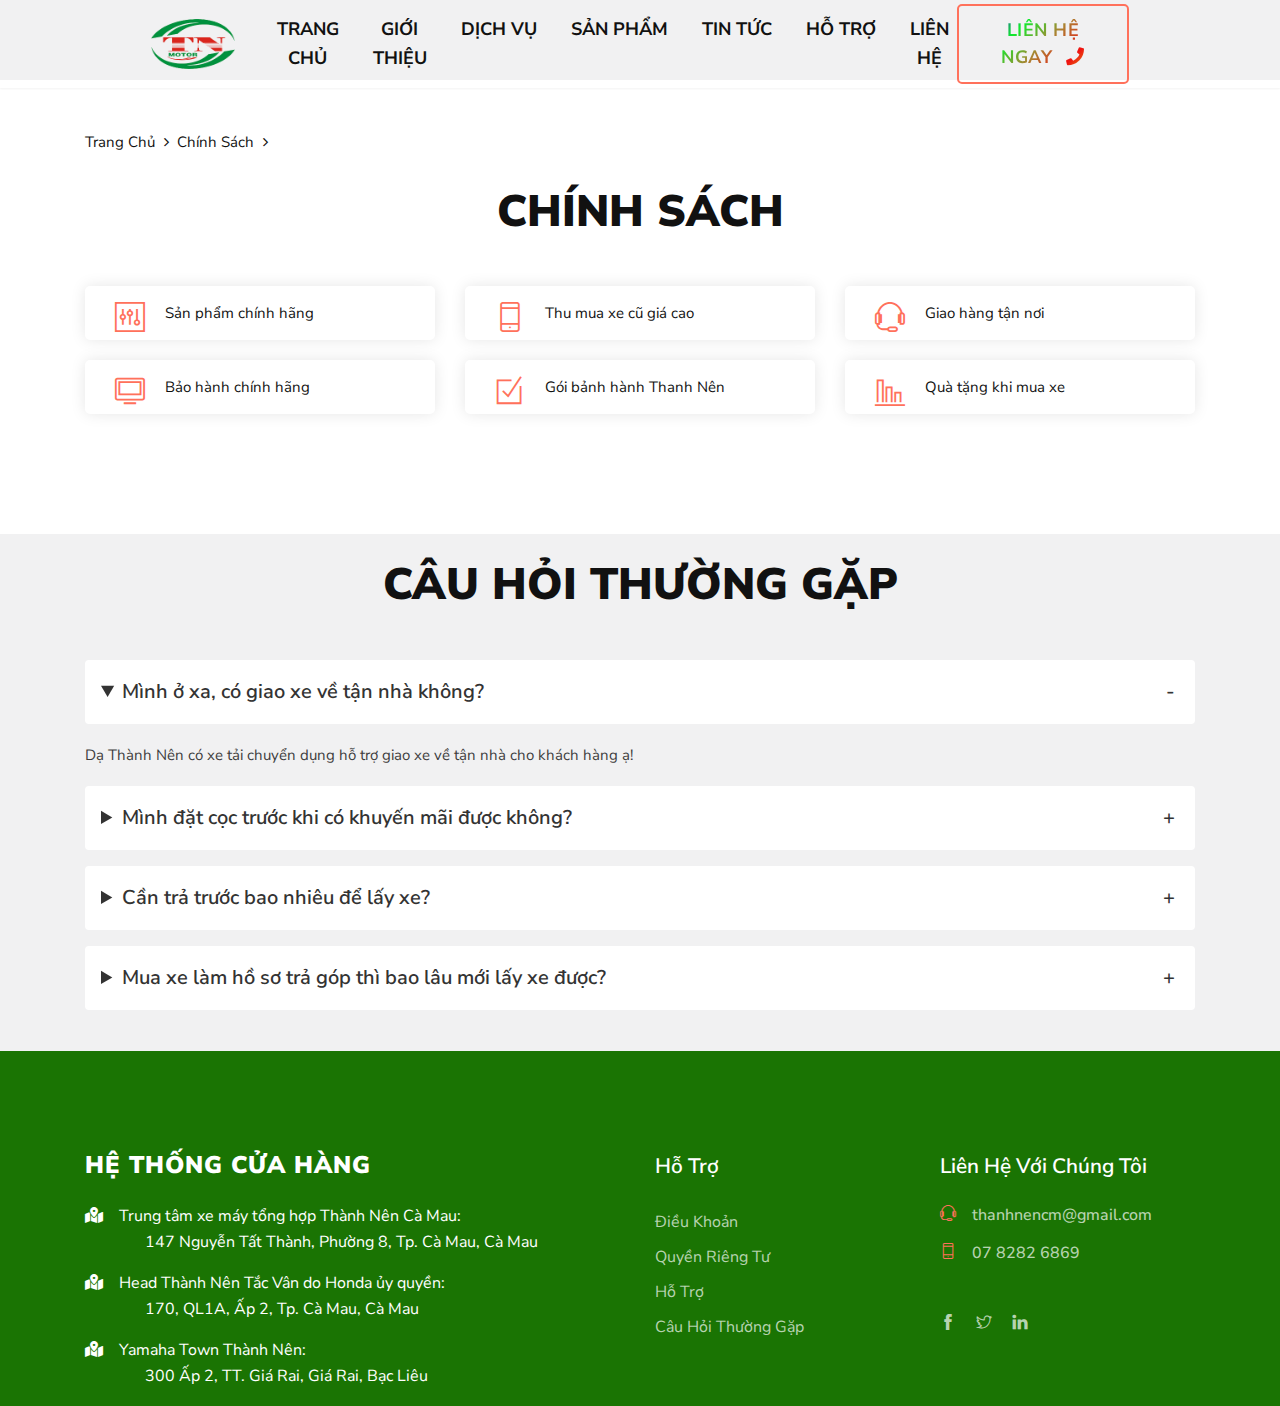
<file: term.html>
<!DOCTYPE html>

<!--
 // WEBSITE: https://themefisher.com
 // TWITTER: https://twitter.com/themefisher
 // FACEBOOK: https://www.facebook.com/themefisher
 // GITHUB: https://github.com/themefisher/
-->

<html lang="zxx">

<head>
    <meta http-equiv="Content-Type" content="text/html; charset=UTF-8">
    <meta name="description" content="Orbitor,business,company,agency,modern,bootstrap4,tech,software">
    <meta name="author" content="themefisher.com">

    <title>Thành Nên Motor</title>

    <!-- Favicon -->
    <link rel="shortcut icon" type="image/x-icon" href="/asset/home/images/favicon.ico" />


    <!-- Css Styles -->
    <link rel="stylesheet" href="asset/shop/css/bootstrap.min.css" type="text/css">
    <link rel="stylesheet" href="asset/shop/css/font-awesome.min.css" type="text/css">
    <link rel="stylesheet" href="asset/shop/css/elegant-icons.css" type="text/css">
    <link rel="stylesheet" href="asset/shop/css/magnific-popup.css" type="text/css">
    <link rel="stylesheet" href="asset/shop/css/nice-select.css" type="text/css">
    <link rel="stylesheet" href="asset/shop/css/owl.carousel.min.css" type="text/css">
    <link rel="stylesheet" href="asset/shop/css/slicknav.min.css" type="text/css">
    <link rel="stylesheet" href="asset/shop/css/style.css" type="text/css">


    <!-- bootstrap.min css -->
    <!-- bootstrap.min css -->
    <link rel="stylesheet" href="asset/home/plugins/bootstrap/css/bootstrap.min.css">
    <!-- Icon Font Css -->
    <link rel="stylesheet" href="asset/home/plugins/themify/css/themify-icons.css">
    <link rel="stylesheet" href="asset/home/plugins/fontawesome/css/all.css">
    <link rel="stylesheet" href="asset/home/plugins/magnific-popup/dist/magnific-popup.css">
    <link rel="stylesheet" href="asset/home/plugins/modal-video/modal-video.css">
    <link rel="stylesheet" href="asset/home/plugins/animate-css/animate.css">
    <link rel="stylesheet" href="asset/home/plugins/all.css">
    <!-- Slick Slider  CSS -->
    <link rel="stylesheet" href="asset/home/plugins/slick-carousel/slick/slick.css">
    <link rel="stylesheet" href="asset/home/plugins/slick-carousel/slick/slick-theme.css">
    <link rel="stylesheet" href="asset/shop/sass/_base.scss">

    <link rel="stylesheet" href="asset/home/css/style.css">

    <link rel="stylesheet" href="asset/home/css/faq.css">
    <link rel="stylesheet" href="asset/home/css/hover.css">
    <link rel="stylesheet" href="asset/home/css/hotline.css">
    <link rel="stylesheet" href="asset/home/css/text-animate.css">

</head>

<body>


    <!-- Page Preloder -->
    <div id="preloder">
        <div class="loader"></div>
    </div>

    <!-- Offcanvas Menu Begin -->
    <div class="offcanvas-menu-overlay"></div>
    <div class="offcanvas-menu-wrapper">
        <div class="offcanvas__option">
            <div class="offcanvas__links">
                <a href="#">Sign in</a>
                <a href="#">FAQs</a>
            </div>
            <div class="offcanvas__top__hover">
                <span>Usd <i class="arrow_carrot-down"></i></span>
                <ul>
                   
                    <li>EUR</li>
                    <li>USD</li>
                </ul>
            </div>
        </div>
        <div class="offcanvas__nav__option">
            <a href="#" class="search-switch"><img src="asset/shop/img/icon/search.png" alt=""></a>
            <a href="#"><img src="asset/shop/img/icon/heart.png" alt=""></a>
            <a href="#"><img src="asset/shop/img/icon/cart.png" alt=""> <span>0</span></a>
            <div class="price">$0.00</div>
        </div>
        <div id="mobile-menu-wrap"></div>
        <div class="offcanvas__text">
            <p>Free shipping, 30-day return or refund guarantee.</p>
        </div>
    </div>
    <!-- Offcanvas Menu End -->

    <!-- Header Section Begin -->
    <section class="section " style="padding: 40px 0px !important">
        <nav class="navbar navbar-expand-lg py-1 navigation header-padding " id="navbar">
            <div class="container-fluid w-90">
                <a class="navbar-brand" href="index.html">
                    <img src="asset/home/images/logo.png" alt="" class="img-fluid">
                </a>

                <button class="navbar-toggler collapsed" type="button" data-toggle="collapse" data-target="#navbarsExample09" aria-controls="navbarsExample09" aria-expanded="false" aria-label="Toggle navigation">
					<span class="fas fa-bars"></span>
				</button>

                <div class="collapse navbar-collapse text-center" id="navbarsExample09">
                    <ul class="navbar-nav m-auto">
                        <li class="nav-item active">
                            <a class="nav-link" href="index.html">TRANG CHỦ <span class="sr-only">(current)</span></a>
                        </li>
                        <li class="nav-item">
                            <a class="nav-link" href="about.html">GIỚI THIỆU</a>
                        </li>
                        <li class="nav-item dropdown">
                            <a class="nav-link dropdown-toggle" href="service.html" id="dropdown04" data-toggle="dropdown" aria-haspopup="true" aria-expanded="false">DỊCH VỤ</a>
                            <ul class="dropdown-menu w-auto" aria-labelledby="dropdown04">
                                <li><a class="dropdown-item menu" href="shop.html">Sơn đổi màu xe</a></li>
                                <li><a class="dropdown-item menu" href="shop.html">Dọn xe</a></li>
                                <li><a class="dropdown-item menu" href="shop.html">Thu xe cũ đổi xe mới</a></li>
                                <li><a class="dropdown-item menu" href="shop.html">Đồ chơi gắn xe</a></li>
                                <li><a class="dropdown-item menu" href="shop.html">Giao xe tận nhà</a></li>
                                <li><a class="dropdown-item menu" href="shop.html">Duyệt hồ sơ trả góp online</a></li>
                            </ul>
                        </li>


                        <li class="nav-item dropdown">
                            <a class="nav-link dropdown-toggle" href="#" id="dropdown05" data-toggle="dropdown" aria-haspopup="true" aria-expanded="false">SẢN PHẨM</a>
                            <ul class="dropdown-menu w-auto" aria-labelledby="dropdown05">
                                <li><a class="dropdown-item menu" href="shop.html">Honda</a></li>
                                <li><a class="dropdown-item menu" href="shop.html">Yamaha</a></li>
                                <li><a class="dropdown-item menu" href="shop.html">SYM</a></li>
                                <li><a class="dropdown-item menu" href="shop.html">Suzuki</a></li>
                                <li class="nav-item dropdown">
                                    <a class="dropdown-item menu dropdown-toggle" href="shop.html" id="dropdown051" data-toggle="dropdown" aria-haspopup="true" aria-expanded="false">Xe nhập khẩu</a>
                                    <ul class="dropdown-menu dropdown-submenu  w-auto" aria-labelledby="dropdown051">
                                        <li><a class="dropdown-item menu" href="shop.html">Honda</a></li>
                                        <li><a class="dropdown-item menu" href="shop.html">Suzuki</a></li>
                                        <li><a class="dropdown-item menu" href="shop.html">GPX</a></li>

                                    </ul>
                                </li>
                                <li class="nav-item dropdown">
                                    <a class="dropdown-item menu dropdown-toggle" href="shop.html" id="dropdown052" data-toggle="dropdown" aria-haspopup="true" aria-expanded="false">50CC</a>
                                    <ul class="dropdown-menu dropdown-submenu w-auto" aria-labelledby="dropdown052">
                                        <li><a class="dropdown-item menu" href="shop.html">SYM</a></li>
                                        <li><a class="dropdown-item menu" href="shop.html">Xe liên doanh</a></li>


                                    </ul>
                                </li>
                                <li><a class="dropdown-item menu" href="shop.html">Xe đã qua sử dụng</a></li>
                                <li><a class="dropdown-item menu" href="shop.html">Linh Kiện - Phụ Tùng</a></li>
                            </ul>
                        </li>
                        <li class="nav-item dropdown">
                            <a class="nav-link dropdown-toggle" href="#" id="dropdown06" data-toggle="dropdown" aria-haspopup="true" aria-expanded="false">TIN TỨC</a>
                            <ul class="dropdown-menu w-auto" aria-labelledby="dropdown06">
                                <li><a class="dropdown-item menu" href="blog-sidebar.html">Danh Sách Tin Tức</a></li>
                                <li><a class="dropdown-item menu" href="blog-sidebar.html">Chương Trình Khuyến Mãi</a></li>
                                <li><a class="dropdown-item menu" href="blog-sidebar.html">Ưu Đãi Thành Viên</a></li>
                                <li><a class="dropdown-item menu" href="blog-sidebar.html">Quà Tặng Đặc Sắc</a></li>
                            </ul>
                        </li>
                        <li class="nav-item dropdown">
                            <a class="nav-link dropdown-toggle" href="contact.html" id="dropdown07" data-toggle="dropdown" aria-haspopup="true" aria-expanded="false">HỖ TRỢ</a>
                            <ul class="dropdown-menu w-auto" aria-labelledby="dropdown07">
                                <li><a class="dropdown-item menu" href="shop.html">Chính Sách</a></li>

                                <li><a class="dropdown-item menu" href="shop.html">Câu Hỏi Thường Gặp</a></li>
                            </ul>
                        </li>
                        <li class="nav-item"><a class="nav-link" href="contact.html">LIÊN HỆ</a></li>
                    </ul>

                    <a href="contact.html" class="btn btn-solid-border d-none d-lg-block text-sm animate-charcter-call" style="font-weight: bold;">
                        Liên Hệ Ngay
                       
                        <i class="fas fa-phone ml-2"></i></a>
                </div>
            </div>
        </nav>
    </section>
    <!-- Header Section End -->



    <section class="shop spad">
        <div class="container">
            <div class="row">
                <div class="col-lg-12">
                    <div class="product__details__breadcrumb">
                        <a href="./index.html">Trang Chủ</a>
                        <a href="./shop.html">Chính Sách</a>

                    </div>
                </div>
            </div>

            <div class="row">
                <div class="col-lg-12">
                    <div class="case-study-content text-center mb-5">
                        <h2 class="mb-4">CHÍNH SÁCH</h2>

                    </div>

                </div>
            </div>
            <div class="row align-items-center">
                <div class="col-lg-4 col-md-6">
                    <div class="service-item-list">
                        <i class="ti-panel"></i>
                        <p>Sản phẩm chính hãng </p>
                    </div>
                    <div class="service-item-list">
                        <i class="ti-desktop"></i>
                        <p>Bảo hành chính hãng</p>
                    </div>

                </div>

                <div class="col-lg-4 col-md-6">
                    <div class="service-item-list">
                        <i class="ti-mobile"></i>
                        <p>Thu mua xe cũ giá cao</p>
                    </div>
                    <div class="service-item-list">
                        <i class="ti-check-box"></i>
                        <p>Gói bảnh hành Thanh Nên</p>
                    </div>

                </div>

                <div class="col-lg-4 col-md-6">
                    <div class="service-item-list">
                        <i class="ti-headphone-alt"></i>
                        <p>Giao hàng tận nơi</p>
                    </div>
                    <div class="service-item-list">
                        <i class="ti-bar-chart-alt"></i>
                        <p>Quà tặng khi mua xe</p>
                    </div>

                </div>
            </div>
        </div>
    </section>



    <section class="section service">
        <div class="container">

            <div class="col-lg-12">
                <div class="case-study-content text-center mb-5">
                    <h2 class="mb-4">CÂU HỎI THƯỜNG GẶP</h2>

                </div>

            </div>
            <div class="">
                <details open>
                    <summary>Mình ở xa, có giao xe về tận nhà không? </summary>
                    <div class="faq__content">
                        <p>Dạ Thành Nên có xe tải chuyển dụng hỗ trợ giao xe về tận nhà cho khách hàng ạ!
                        </p>
                    </div>
                </details>
                <details>
                    <summary>Mình đặt cọc trước khi có khuyến mãi được không? </summary>
                    <div class="faq__content">
                        <p>Dạ được ạ! Chỉ cần trong thời gian khuyến mãi mình liên hệ và chuyển cọc để hệ thống ghi nhận thôi ạ!</p>
                    </div>
                </details>
                <details>
                    <summary>Cần trả trước bao nhiêu để lấy xe? </summary>
                    <div class="faq__content">
                        <p>Dạ tùy theo điều kiện riêng của mỗi khách hàng và ngân hàng vay cũng như dòng xe mà có các mức trả trước khác nhau ạ. </p>
                        <p> Một số dòng xe sẽ có hỗ trợ trả trước từ 20%, riêng một số dòng xe và chương trình khuyến mãi đặc biệt khách hàng có thể mua trả góp với lãi suất 0% hoặc không trả trước ạ. </p>
                        <p> Để chính xác nhất anh chị vui lòng liên hệ Hotline: 07 8282 6869 để các bạn kiểm tra cho mình nhé. </p>
                    </div>
                </details>
                <details>
                    <summary>Mua xe làm hồ sơ trả góp thì bao lâu mới lấy xe được? </summary>
                    <div class="faq__content">
                        <p>Dạ phía ngân hàng sẽ trả kết quả trong vòng khoảng 30 phút. Sau đó mình chỉ cần hoàn tất các thủ tục với cửa hàng thì sẽ lấy xe về ngay được luôn ạ!</p>
                    </div>
                </details>
            </div>
        </div>
    </section>
    <section>

    </section>


    <!-- footer Start -->
    <footer class="footer" style="padding-top: 100px !important;">
        <div class="container">
            <div class="row ">
                <div class="col-lg-6 ">
                    <div class="widget mb-12 mb-lg-0 text-white ">
                        <div class="logo mb-4 ">
                            <h3>HỆ THỐNG CỬA HÀNG</h3>
                        </div>
                        <p>

                            <div> <i class="fas fa-map-marked-alt mr-3 "></i>Trung tâm xe máy tổng hợp Thành Nên Cà Mau:</div>
                            <div class="addressFooter"> 147 Nguyễn Tất Thành, Phường 8, Tp. Cà Mau, Cà Mau</div>
                        </p>
                        <p>

                            <div> <i class="fas fa-map-marked-alt mr-3 "></i>Head Thành Nên Tắc Vân do Honda ủy quyền:</div>
                            <div class="addressFooter"> 170, QL1A, Ấp 2, Tp. Cà Mau, Cà Mau</div>
                        </p>
                        <p>

                            <div> <i class="fas fa-map-marked-alt mr-3 "></i>Yamaha Town Thành Nên:</div>
                            <div class="addressFooter"> 300 Ấp 2, TT. Giá Rai, Giá Rai, Bạc Liêu</div>
                        </p>
                    </div>
                </div>
                <!-- <div class="col-lg-2 col-md-6 col-sm-6 ">
			<div class="widget mb-5 mb-lg-0 ">
				<h4 class="text-capitalize mb-4 ">Công Ty</h4>

				<ul class="list-unstyled footer-menu lh-35 ">
					<li><a href="# ">Về Chúng Tôi</a></li>
					<li><a href="# ">Dịch Vụ</a></li>

					<li><a href="# ">Liên Hệ</a></li>
				</ul>
			</div>
		</div> -->
                <div class="col-lg-3 col-md-6 col-sm-6 ">
                    <div class="widget mb-5 mb-lg-0 ">
                        <h4 class="text-capitalize mb-4 ">Hỗ Trợ</h4>

                        <ul class="list-unstyled footer-menu lh-35 ">
                            <li><a href="# ">Điều Khoản</a></li>
                            <li><a href="# ">Quyền Riêng Tư</a></li>
                            <li><a href="# ">Hỗ Trợ</a></li>
                            <li><a href="# ">Câu Hỏi Thường Gặp</a></li>
                        </ul>
                    </div>
                </div>
                <div class="col-lg-3 col-md-6 col-sm-6 ">
                    <div class="widget widget-contact mb-5 mb-lg-0 ">
                        <h4 class="text-capitalize mb-4 ">Liên Hệ Với Chúng Tôi</h4>
                        <h6>
                            <a href="tel:+23-345-67890 "> <i class="ti-headphone-alt mr-3 "></i>thanhnencm@gmail.com</a>
                        </h6>
                        <h6>
                            <a href="mailto:support@gmail.com "> <i class="ti-mobile mr-3 "></i>07 8282 6869</a>
                        </h6>

                        <ul class="list-inline footer-socials mt-5 ">
                            <li class="list-inline-item "><a href="https://www.facebook.com/themefisher "><i
								class="ti-facebook mr-2 "></i></a></li>
                            <li class="list-inline-item "><a href="https://twitter.com/themefisher "><i
								class="ti-twitter mr-2 "></i></a></li>
                            <li class="list-inline-item "><a href="https://www.pinterest.com/themefisher/ "><i
								class="ti-linkedin mr-2 "></i></a></li>
                        </ul>
                    </div>
                </div>
            </div>

        </div>
    </footer>


    <!-- 
    Essential Scripts
    =====================================-->


    <!-- Main jQuery -->
    <script src="asset/shop/js/jquery-3.3.1.min.js"></script>
    <script src="asset/shop/js/bootstrap.min.js"></script>
    <script src="asset/shop/js/jquery.nice-select.min.js"></script>
    <script src="asset/shop/js/jquery.nicescroll.min.js"></script>
    <script src="asset/shop/js/jquery.magnific-popup.min.js"></script>
    <script src="asset/shop/js/jquery.countdown.min.js"></script>
    <script src="asset/shop/js/jquery.slicknav.js"></script>
    <script src="asset/shop/js/mixitup.min.js"></script>
    <script src="asset/shop/js/owl.carousel.min.js"></script>

    <!-- https://github.com/alfrcr/paginathing -->
    <script src="asset/home/plugins/paginathing.min.js"></script>
    <script src="asset/shop/js/main.js"></script>

</body>

</html>
</file>
<file: asset/shop/css/elegant-icons.css>
@font-face {
	font-family: 'ElegantIcons';
	src:url('../fonts/ElegantIcons.eot');
	src:url('../fonts/ElegantIcons.eot?#iefix') format('embedded-opentype'),
		url('../fonts/ElegantIcons.woff') format('woff'),
		url('../fonts/ElegantIcons.ttf') format('truetype'),
		url('../fonts/ElegantIcons.svg#ElegantIcons') format('svg');
	font-weight: normal;
	font-style: normal;
}

/* Use the following CSS code if you want to use data attributes for inserting your icons */
[data-icon]:before {
	font-family: 'ElegantIcons';
	content: attr(data-icon);
	speak: none;
	font-weight: normal;
	font-variant: normal;
	text-transform: none;
	line-height: 1;
	-webkit-font-smoothing: antialiased;
	-moz-osx-font-smoothing: grayscale;
}

/* Use the following CSS code if you want to have a class per icon */
/*
Instead of a list of all class selectors,
you can use the generic selector below, but it's slower:
[class*="your-class-prefix"] {
*/
.arrow_up, .arrow_down, .arrow_left, .arrow_right, .arrow_left-up, .arrow_right-up, .arrow_right-down, .arrow_left-down, .arrow-up-down, .arrow_up-down_alt, .arrow_left-right_alt, .arrow_left-right, .arrow_expand_alt2, .arrow_expand_alt, .arrow_condense, .arrow_expand, .arrow_move, .arrow_carrot-up, .arrow_carrot-down, .arrow_carrot-left, .arrow_carrot-right, .arrow_carrot-2up, .arrow_carrot-2down, .arrow_carrot-2left, .arrow_carrot-2right, .arrow_carrot-up_alt2, .arrow_carrot-down_alt2, .arrow_carrot-left_alt2, .arrow_carrot-right_alt2, .arrow_carrot-2up_alt2, .arrow_carrot-2down_alt2, .arrow_carrot-2left_alt2, .arrow_carrot-2right_alt2, .arrow_triangle-up, .arrow_triangle-down, .arrow_triangle-left, .arrow_triangle-right, .arrow_triangle-up_alt2, .arrow_triangle-down_alt2, .arrow_triangle-left_alt2, .arrow_triangle-right_alt2, .arrow_back, .icon_minus-06, .icon_plus, .icon_close, .icon_check, .icon_minus_alt2, .icon_plus_alt2, .icon_close_alt2, .icon_check_alt2, .icon_zoom-out_alt, .icon_zoom-in_alt, .icon_search, .icon_box-empty, .icon_box-selected, .icon_minus-box, .icon_plus-box, .icon_box-checked, .icon_circle-empty, .icon_circle-slelected, .icon_stop_alt2, .icon_stop, .icon_pause_alt2, .icon_pause, .icon_menu, .icon_menu-square_alt2, .icon_menu-circle_alt2, .icon_ul, .icon_ol, .icon_adjust-horiz, .icon_adjust-vert, .icon_document_alt, .icon_documents_alt, .icon_pencil, .icon_pencil-edit_alt, .icon_pencil-edit, .icon_folder-alt, .icon_folder-open_alt, .icon_folder-add_alt, .icon_info_alt, .icon_error-oct_alt, .icon_error-circle_alt, .icon_error-triangle_alt, .icon_question_alt2, .icon_question, .icon_comment_alt, .icon_chat_alt, .icon_vol-mute_alt, .icon_volume-low_alt, .icon_volume-high_alt, .icon_quotations, .icon_quotations_alt2, .icon_clock_alt, .icon_lock_alt, .icon_lock-open_alt, .icon_key_alt, .icon_cloud_alt, .icon_cloud-upload_alt, .icon_cloud-download_alt, .icon_image, .icon_images, .icon_lightbulb_alt, .icon_gift_alt, .icon_house_alt, .icon_genius, .icon_mobile, .icon_tablet, .icon_laptop, .icon_desktop, .icon_camera_alt, .icon_mail_alt, .icon_cone_alt, .icon_ribbon_alt, .icon_bag_alt, .icon_creditcard, .icon_cart_alt, .icon_paperclip, .icon_tag_alt, .icon_tags_alt, .icon_trash_alt, .icon_cursor_alt, .icon_mic_alt, .icon_compass_alt, .icon_pin_alt, .icon_pushpin_alt, .icon_map_alt, .icon_drawer_alt, .icon_toolbox_alt, .icon_book_alt, .icon_calendar, .icon_film, .icon_table, .icon_contacts_alt, .icon_headphones, .icon_lifesaver, .icon_piechart, .icon_refresh, .icon_link_alt, .icon_link, .icon_loading, .icon_blocked, .icon_archive_alt, .icon_heart_alt, .icon_star_alt, .icon_star-half_alt, .icon_star, .icon_star-half, .icon_tools, .icon_tool, .icon_cog, .icon_cogs, .arrow_up_alt, .arrow_down_alt, .arrow_left_alt, .arrow_right_alt, .arrow_left-up_alt, .arrow_right-up_alt, .arrow_right-down_alt, .arrow_left-down_alt, .arrow_condense_alt, .arrow_expand_alt3, .arrow_carrot_up_alt, .arrow_carrot-down_alt, .arrow_carrot-left_alt, .arrow_carrot-right_alt, .arrow_carrot-2up_alt, .arrow_carrot-2dwnn_alt, .arrow_carrot-2left_alt, .arrow_carrot-2right_alt, .arrow_triangle-up_alt, .arrow_triangle-down_alt, .arrow_triangle-left_alt, .arrow_triangle-right_alt, .icon_minus_alt, .icon_plus_alt, .icon_close_alt, .icon_check_alt, .icon_zoom-out, .icon_zoom-in, .icon_stop_alt, .icon_menu-square_alt, .icon_menu-circle_alt, .icon_document, .icon_documents, .icon_pencil_alt, .icon_folder, .icon_folder-open, .icon_folder-add, .icon_folder_upload, .icon_folder_download, .icon_info, .icon_error-circle, .icon_error-oct, .icon_error-triangle, .icon_question_alt, .icon_comment, .icon_chat, .icon_vol-mute, .icon_volume-low, .icon_volume-high, .icon_quotations_alt, .icon_clock, .icon_lock, .icon_lock-open, .icon_key, .icon_cloud, .icon_cloud-upload, .icon_cloud-download, .icon_lightbulb, .icon_gift, .icon_house, .icon_camera, .icon_mail, .icon_cone, .icon_ribbon, .icon_bag, .icon_cart, .icon_tag, .icon_tags, .icon_trash, .icon_cursor, .icon_mic, .icon_compass, .icon_pin, .icon_pushpin, .icon_map, .icon_drawer, .icon_toolbox, .icon_book, .icon_contacts, .icon_archive, .icon_heart, .icon_profile, .icon_group, .icon_grid-2x2, .icon_grid-3x3, .icon_music, .icon_pause_alt, .icon_phone, .icon_upload, .icon_download, .social_facebook, .social_twitter, .social_pinterest, .social_googleplus, .social_tumblr, .social_tumbleupon, .social_wordpress, .social_instagram, .social_dribbble, .social_vimeo, .social_linkedin, .social_rss, .social_deviantart, .social_share, .social_myspace, .social_skype, .social_youtube, .social_picassa, .social_googledrive, .social_flickr, .social_blogger, .social_spotify, .social_delicious, .social_facebook_circle, .social_twitter_circle, .social_pinterest_circle, .social_googleplus_circle, .social_tumblr_circle, .social_stumbleupon_circle, .social_wordpress_circle, .social_instagram_circle, .social_dribbble_circle, .social_vimeo_circle, .social_linkedin_circle, .social_rss_circle, .social_deviantart_circle, .social_share_circle, .social_myspace_circle, .social_skype_circle, .social_youtube_circle, .social_picassa_circle, .social_googledrive_alt2, .social_flickr_circle, .social_blogger_circle, .social_spotify_circle, .social_delicious_circle, .social_facebook_square, .social_twitter_square, .social_pinterest_square, .social_googleplus_square, .social_tumblr_square, .social_stumbleupon_square, .social_wordpress_square, .social_instagram_square, .social_dribbble_square, .social_vimeo_square, .social_linkedin_square, .social_rss_square, .social_deviantart_square, .social_share_square, .social_myspace_square, .social_skype_square, .social_youtube_square, .social_picassa_square, .social_googledrive_square, .social_flickr_square, .social_blogger_square, .social_spotify_square, .social_delicious_square, .icon_printer, .icon_calulator, .icon_building, .icon_floppy, .icon_drive, .icon_search-2, .icon_id, .icon_id-2, .icon_puzzle, .icon_like, .icon_dislike, .icon_mug, .icon_currency, .icon_wallet, .icon_pens, .icon_easel, .icon_flowchart, .icon_datareport, .icon_briefcase, .icon_shield, .icon_percent, .icon_globe, .icon_globe-2, .icon_target, .icon_hourglass, .icon_balance, .icon_rook, .icon_printer-alt, .icon_calculator_alt, .icon_building_alt, .icon_floppy_alt, .icon_drive_alt, .icon_search_alt, .icon_id_alt, .icon_id-2_alt, .icon_puzzle_alt, .icon_like_alt, .icon_dislike_alt, .icon_mug_alt, .icon_currency_alt, .icon_wallet_alt, .icon_pens_alt, .icon_easel_alt, .icon_flowchart_alt, .icon_datareport_alt, .icon_briefcase_alt, .icon_shield_alt, .icon_percent_alt, .icon_globe_alt, .icon_clipboard {
	font-family: 'ElegantIcons';
	speak: none;
	font-style: normal;
	font-weight: normal;
	font-variant: normal;
	text-transform: none;
	line-height: 1;
	-webkit-font-smoothing: antialiased;
}
.arrow_up:before {
	content: "\21";
}
.arrow_down:before {
	content: "\22";
}
.arrow_left:before {
	content: "\23";
}
.arrow_right:before {
	content: "\24";
}
.arrow_left-up:before {
	content: "\25";
}
.arrow_right-up:before {
	content: "\26";
}
.arrow_right-down:before {
	content: "\27";
}
.arrow_left-down:before {
	content: "\28";
}
.arrow-up-down:before {
	content: "\29";
}
.arrow_up-down_alt:before {
	content: "\2a";
}
.arrow_left-right_alt:before {
	content: "\2b";
}
.arrow_left-right:before {
	content: "\2c";
}
.arrow_expand_alt2:before {
	content: "\2d";
}
.arrow_expand_alt:before {
	content: "\2e";
}
.arrow_condense:before {
	content: "\2f";
}
.arrow_expand:before {
	content: "\30";
}
.arrow_move:before {
	content: "\31";
}
.arrow_carrot-up:before {
	content: "\32";
}
.arrow_carrot-down:before {
	content: "\33";
}
.arrow_carrot-left:before {
	content: "\34";
}
.arrow_carrot-right:before {
	content: "\35";
}
.arrow_carrot-2up:before {
	content: "\36";
}
.arrow_carrot-2down:before {
	content: "\37";
}
.arrow_carrot-2left:before {
	content: "\38";
}
.arrow_carrot-2right:before {
	content: "\39";
}
.arrow_carrot-up_alt2:before {
	content: "\3a";
}
.arrow_carrot-down_alt2:before {
	content: "\3b";
}
.arrow_carrot-left_alt2:before {
	content: "\3c";
}
.arrow_carrot-right_alt2:before {
	content: "\3d";
}
.arrow_carrot-2up_alt2:before {
	content: "\3e";
}
.arrow_carrot-2down_alt2:before {
	content: "\3f";
}
.arrow_carrot-2left_alt2:before {
	content: "\40";
}
.arrow_carrot-2right_alt2:before {
	content: "\41";
}
.arrow_triangle-up:before {
	content: "\42";
}
.arrow_triangle-down:before {
	content: "\43";
}
.arrow_triangle-left:before {
	content: "\44";
}
.arrow_triangle-right:before {
	content: "\45";
}
.arrow_triangle-up_alt2:before {
	content: "\46";
}
.arrow_triangle-down_alt2:before {
	content: "\47";
}
.arrow_triangle-left_alt2:before {
	content: "\48";
}
.arrow_triangle-right_alt2:before {
	content: "\49";
}
.arrow_back:before {
	content: "\4a";
}
.icon_minus-06:before {
	content: "\4b";
}
.icon_plus:before {
	content: "\4c";
}
.icon_close:before {
	content: "\4d";
}
.icon_check:before {
	content: "\4e";
}
.icon_minus_alt2:before {
	content: "\4f";
}
.icon_plus_alt2:before {
	content: "\50";
}
.icon_close_alt2:before {
	content: "\51";
}
.icon_check_alt2:before {
	content: "\52";
}
.icon_zoom-out_alt:before {
	content: "\53";
}
.icon_zoom-in_alt:before {
	content: "\54";
}
.icon_search:before {
	content: "\55";
}
.icon_box-empty:before {
	content: "\56";
}
.icon_box-selected:before {
	content: "\57";
}
.icon_minus-box:before {
	content: "\58";
}
.icon_plus-box:before {
	content: "\59";
}
.icon_box-checked:before {
	content: "\5a";
}
.icon_circle-empty:before {
	content: "\5b";
}
.icon_circle-slelected:before {
	content: "\5c";
}
.icon_stop_alt2:before {
	content: "\5d";
}
.icon_stop:before {
	content: "\5e";
}
.icon_pause_alt2:before {
	content: "\5f";
}
.icon_pause:before {
	content: "\60";
}
.icon_menu:before {
	content: "\61";
}
.icon_menu-square_alt2:before {
	content: "\62";
}
.icon_menu-circle_alt2:before {
	content: "\63";
}
.icon_ul:before {
	content: "\64";
}
.icon_ol:before {
	content: "\65";
}
.icon_adjust-horiz:before {
	content: "\66";
}
.icon_adjust-vert:before {
	content: "\67";
}
.icon_document_alt:before {
	content: "\68";
}
.icon_documents_alt:before {
	content: "\69";
}
.icon_pencil:before {
	content: "\6a";
}
.icon_pencil-edit_alt:before {
	content: "\6b";
}
.icon_pencil-edit:before {
	content: "\6c";
}
.icon_folder-alt:before {
	content: "\6d";
}
.icon_folder-open_alt:before {
	content: "\6e";
}
.icon_folder-add_alt:before {
	content: "\6f";
}
.icon_info_alt:before {
	content: "\70";
}
.icon_error-oct_alt:before {
	content: "\71";
}
.icon_error-circle_alt:before {
	content: "\72";
}
.icon_error-triangle_alt:before {
	content: "\73";
}
.icon_question_alt2:before {
	content: "\74";
}
.icon_question:before {
	content: "\75";
}
.icon_comment_alt:before {
	content: "\76";
}
.icon_chat_alt:before {
	content: "\77";
}
.icon_vol-mute_alt:before {
	content: "\78";
}
.icon_volume-low_alt:before {
	content: "\79";
}
.icon_volume-high_alt:before {
	content: "\7a";
}
.icon_quotations:before {
	content: "\7b";
}
.icon_quotations_alt2:before {
	content: "\7c";
}
.icon_clock_alt:before {
	content: "\7d";
}
.icon_lock_alt:before {
	content: "\7e";
}
.icon_lock-open_alt:before {
	content: "\e000";
}
.icon_key_alt:before {
	content: "\e001";
}
.icon_cloud_alt:before {
	content: "\e002";
}
.icon_cloud-upload_alt:before {
	content: "\e003";
}
.icon_cloud-download_alt:before {
	content: "\e004";
}
.icon_image:before {
	content: "\e005";
}
.icon_images:before {
	content: "\e006";
}
.icon_lightbulb_alt:before {
	content: "\e007";
}
.icon_gift_alt:before {
	content: "\e008";
}
.icon_house_alt:before {
	content: "\e009";
}
.icon_genius:before {
	content: "\e00a";
}
.icon_mobile:before {
	content: "\e00b";
}
.icon_tablet:before {
	content: "\e00c";
}
.icon_laptop:before {
	content: "\e00d";
}
.icon_desktop:before {
	content: "\e00e";
}
.icon_camera_alt:before {
	content: "\e00f";
}
.icon_mail_alt:before {
	content: "\e010";
}
.icon_cone_alt:before {
	content: "\e011";
}
.icon_ribbon_alt:before {
	content: "\e012";
}
.icon_bag_alt:before {
	content: "\e013";
}
.icon_creditcard:before {
	content: "\e014";
}
.icon_cart_alt:before {
	content: "\e015";
}
.icon_paperclip:before {
	content: "\e016";
}
.icon_tag_alt:before {
	content: "\e017";
}
.icon_tags_alt:before {
	content: "\e018";
}
.icon_trash_alt:before {
	content: "\e019";
}
.icon_cursor_alt:before {
	content: "\e01a";
}
.icon_mic_alt:before {
	content: "\e01b";
}
.icon_compass_alt:before {
	content: "\e01c";
}
.icon_pin_alt:before {
	content: "\e01d";
}
.icon_pushpin_alt:before {
	content: "\e01e";
}
.icon_map_alt:before {
	content: "\e01f";
}
.icon_drawer_alt:before {
	content: "\e020";
}
.icon_toolbox_alt:before {
	content: "\e021";
}
.icon_book_alt:before {
	content: "\e022";
}
.icon_calendar:before {
	content: "\e023";
}
.icon_film:before {
	content: "\e024";
}
.icon_table:before {
	content: "\e025";
}
.icon_contacts_alt:before {
	content: "\e026";
}
.icon_headphones:before {
	content: "\e027";
}
.icon_lifesaver:before {
	content: "\e028";
}
.icon_piechart:before {
	content: "\e029";
}
.icon_refresh:before {
	content: "\e02a";
}
.icon_link_alt:before {
	content: "\e02b";
}
.icon_link:before {
	content: "\e02c";
}
.icon_loading:before {
	content: "\e02d";
}
.icon_blocked:before {
	content: "\e02e";
}
.icon_archive_alt:before {
	content: "\e02f";
}
.icon_heart_alt:before {
	content: "\e030";
}
.icon_star_alt:before {
	content: "\e031";
}
.icon_star-half_alt:before {
	content: "\e032";
}
.icon_star:before {
	content: "\e033";
}
.icon_star-half:before {
	content: "\e034";
}
.icon_tools:before {
	content: "\e035";
}
.icon_tool:before {
	content: "\e036";
}
.icon_cog:before {
	content: "\e037";
}
.icon_cogs:before {
	content: "\e038";
}
.arrow_up_alt:before {
	content: "\e039";
}
.arrow_down_alt:before {
	content: "\e03a";
}
.arrow_left_alt:before {
	content: "\e03b";
}
.arrow_right_alt:before {
	content: "\e03c";
}
.arrow_left-up_alt:before {
	content: "\e03d";
}
.arrow_right-up_alt:before {
	content: "\e03e";
}
.arrow_right-down_alt:before {
	content: "\e03f";
}
.arrow_left-down_alt:before {
	content: "\e040";
}
.arrow_condense_alt:before {
	content: "\e041";
}
.arrow_expand_alt3:before {
	content: "\e042";
}
.arrow_carrot_up_alt:before {
	content: "\e043";
}
.arrow_carrot-down_alt:before {
	content: "\e044";
}
.arrow_carrot-left_alt:before {
	content: "\e045";
}
.arrow_carrot-right_alt:before {
	content: "\e046";
}
.arrow_carrot-2up_alt:before {
	content: "\e047";
}
.arrow_carrot-2dwnn_alt:before {
	content: "\e048";
}
.arrow_carrot-2left_alt:before {
	content: "\e049";
}
.arrow_carrot-2right_alt:before {
	content: "\e04a";
}
.arrow_triangle-up_alt:before {
	content: "\e04b";
}
.arrow_triangle-down_alt:before {
	content: "\e04c";
}
.arrow_triangle-left_alt:before {
	content: "\e04d";
}
.arrow_triangle-right_alt:before {
	content: "\e04e";
}
.icon_minus_alt:before {
	content: "\e04f";
}
.icon_plus_alt:before {
	content: "\e050";
}
.icon_close_alt:before {
	content: "\e051";
}
.icon_check_alt:before {
	content: "\e052";
}
.icon_zoom-out:before {
	content: "\e053";
}
.icon_zoom-in:before {
	content: "\e054";
}
.icon_stop_alt:before {
	content: "\e055";
}
.icon_menu-square_alt:before {
	content: "\e056";
}
.icon_menu-circle_alt:before {
	content: "\e057";
}
.icon_document:before {
	content: "\e058";
}
.icon_documents:before {
	content: "\e059";
}
.icon_pencil_alt:before {
	content: "\e05a";
}
.icon_folder:before {
	content: "\e05b";
}
.icon_folder-open:before {
	content: "\e05c";
}
.icon_folder-add:before {
	content: "\e05d";
}
.icon_folder_upload:before {
	content: "\e05e";
}
.icon_folder_download:before {
	content: "\e05f";
}
.icon_info:before {
	content: "\e060";
}
.icon_error-circle:before {
	content: "\e061";
}
.icon_error-oct:before {
	content: "\e062";
}
.icon_error-triangle:before {
	content: "\e063";
}
.icon_question_alt:before {
	content: "\e064";
}
.icon_comment:before {
	content: "\e065";
}
.icon_chat:before {
	content: "\e066";
}
.icon_vol-mute:before {
	content: "\e067";
}
.icon_volume-low:before {
	content: "\e068";
}
.icon_volume-high:before {
	content: "\e069";
}
.icon_quotations_alt:before {
	content: "\e06a";
}
.icon_clock:before {
	content: "\e06b";
}
.icon_lock:before {
	content: "\e06c";
}
.icon_lock-open:before {
	content: "\e06d";
}
.icon_key:before {
	content: "\e06e";
}
.icon_cloud:before {
	content: "\e06f";
}
.icon_cloud-upload:before {
	content: "\e070";
}
.icon_cloud-download:before {
	content: "\e071";
}
.icon_lightbulb:before {
	content: "\e072";
}
.icon_gift:before {
	content: "\e073";
}
.icon_house:before {
	content: "\e074";
}
.icon_camera:before {
	content: "\e075";
}
.icon_mail:before {
	content: "\e076";
}
.icon_cone:before {
	content: "\e077";
}
.icon_ribbon:before {
	content: "\e078";
}
.icon_bag:before {
	content: "\e079";
}
.icon_cart:before {
	content: "\e07a";
}
.icon_tag:before {
	content: "\e07b";
}
.icon_tags:before {
	content: "\e07c";
}
.icon_trash:before {
	content: "\e07d";
}
.icon_cursor:before {
	content: "\e07e";
}
.icon_mic:before {
	content: "\e07f";
}
.icon_compass:before {
	content: "\e080";
}
.icon_pin:before {
	content: "\e081";
}
.icon_pushpin:before {
	content: "\e082";
}
.icon_map:before {
	content: "\e083";
}
.icon_drawer:before {
	content: "\e084";
}
.icon_toolbox:before {
	content: "\e085";
}
.icon_book:before {
	content: "\e086";
}
.icon_contacts:before {
	content: "\e087";
}
.icon_archive:before {
	content: "\e088";
}
.icon_heart:before {
	content: "\e089";
}
.icon_profile:before {
	content: "\e08a";
}
.icon_group:before {
	content: "\e08b";
}
.icon_grid-2x2:before {
	content: "\e08c";
}
.icon_grid-3x3:before {
	content: "\e08d";
}
.icon_music:before {
	content: "\e08e";
}
.icon_pause_alt:before {
	content: "\e08f";
}
.icon_phone:before {
	content: "\e090";
}
.icon_upload:before {
	content: "\e091";
}
.icon_download:before {
	content: "\e092";
}
.social_facebook:before {
	content: "\e093";
}
.social_twitter:before {
	content: "\e094";
}
.social_pinterest:before {
	content: "\e095";
}
.social_googleplus:before {
	content: "\e096";
}
.social_tumblr:before {
	content: "\e097";
}
.social_tumbleupon:before {
	content: "\e098";
}
.social_wordpress:before {
	content: "\e099";
}
.social_instagram:before {
	content: "\e09a";
}
.social_dribbble:before {
	content: "\e09b";
}
.social_vimeo:before {
	content: "\e09c";
}
.social_linkedin:before {
	content: "\e09d";
}
.social_rss:before {
	content: "\e09e";
}
.social_deviantart:before {
	content: "\e09f";
}
.social_share:before {
	content: "\e0a0";
}
.social_myspace:before {
	content: "\e0a1";
}
.social_skype:before {
	content: "\e0a2";
}
.social_youtube:before {
	content: "\e0a3";
}
.social_picassa:before {
	content: "\e0a4";
}
.social_googledrive:before {
	content: "\e0a5";
}
.social_flickr:before {
	content: "\e0a6";
}
.social_blogger:before {
	content: "\e0a7";
}
.social_spotify:before {
	content: "\e0a8";
}
.social_delicious:before {
	content: "\e0a9";
}
.social_facebook_circle:before {
	content: "\e0aa";
}
.social_twitter_circle:before {
	content: "\e0ab";
}
.social_pinterest_circle:before {
	content: "\e0ac";
}
.social_googleplus_circle:before {
	content: "\e0ad";
}
.social_tumblr_circle:before {
	content: "\e0ae";
}
.social_stumbleupon_circle:before {
	content: "\e0af";
}
.social_wordpress_circle:before {
	content: "\e0b0";
}
.social_instagram_circle:before {
	content: "\e0b1";
}
.social_dribbble_circle:before {
	content: "\e0b2";
}
.social_vimeo_circle:before {
	content: "\e0b3";
}
.social_linkedin_circle:before {
	content: "\e0b4";
}
.social_rss_circle:before {
	content: "\e0b5";
}
.social_deviantart_circle:before {
	content: "\e0b6";
}
.social_share_circle:before {
	content: "\e0b7";
}
.social_myspace_circle:before {
	content: "\e0b8";
}
.social_skype_circle:before {
	content: "\e0b9";
}
.social_youtube_circle:before {
	content: "\e0ba";
}
.social_picassa_circle:before {
	content: "\e0bb";
}
.social_googledrive_alt2:before {
	content: "\e0bc";
}
.social_flickr_circle:before {
	content: "\e0bd";
}
.social_blogger_circle:before {
	content: "\e0be";
}
.social_spotify_circle:before {
	content: "\e0bf";
}
.social_delicious_circle:before {
	content: "\e0c0";
}
.social_facebook_square:before {
	content: "\e0c1";
}
.social_twitter_square:before {
	content: "\e0c2";
}
.social_pinterest_square:before {
	content: "\e0c3";
}
.social_googleplus_square:before {
	content: "\e0c4";
}
.social_tumblr_square:before {
	content: "\e0c5";
}
.social_stumbleupon_square:before {
	content: "\e0c6";
}
.social_wordpress_square:before {
	content: "\e0c7";
}
.social_instagram_square:before {
	content: "\e0c8";
}
.social_dribbble_square:before {
	content: "\e0c9";
}
.social_vimeo_square:before {
	content: "\e0ca";
}
.social_linkedin_square:before {
	content: "\e0cb";
}
.social_rss_square:before {
	content: "\e0cc";
}
.social_deviantart_square:before {
	content: "\e0cd";
}
.social_share_square:before {
	content: "\e0ce";
}
.social_myspace_square:before {
	content: "\e0cf";
}
.social_skype_square:before {
	content: "\e0d0";
}
.social_youtube_square:before {
	content: "\e0d1";
}
.social_picassa_square:before {
	content: "\e0d2";
}
.social_googledrive_square:before {
	content: "\e0d3";
}
.social_flickr_square:before {
	content: "\e0d4";
}
.social_blogger_square:before {
	content: "\e0d5";
}
.social_spotify_square:before {
	content: "\e0d6";
}
.social_delicious_square:before {
	content: "\e0d7";
}
.icon_printer:before {
	content: "\e103";
}
.icon_calulator:before {
	content: "\e0ee";
}
.icon_building:before {
	content: "\e0ef";
}
.icon_floppy:before {
	content: "\e0e8";
}
.icon_drive:before {
	content: "\e0ea";
}
.icon_search-2:before {
	content: "\e101";
}
.icon_id:before {
	content: "\e107";
}
.icon_id-2:before {
	content: "\e108";
}
.icon_puzzle:before {
	content: "\e102";
}
.icon_like:before {
	content: "\e106";
}
.icon_dislike:before {
	content: "\e0eb";
}
.icon_mug:before {
	content: "\e105";
}
.icon_currency:before {
	content: "\e0ed";
}
.icon_wallet:before {
	content: "\e100";
}
.icon_pens:before {
	content: "\e104";
}
.icon_easel:before {
	content: "\e0e9";
}
.icon_flowchart:before {
	content: "\e109";
}
.icon_datareport:before {
	content: "\e0ec";
}
.icon_briefcase:before {
	content: "\e0fe";
}
.icon_shield:before {
	content: "\e0f6";
}
.icon_percent:before {
	content: "\e0fb";
}
.icon_globe:before {
	content: "\e0e2";
}
.icon_globe-2:before {
	content: "\e0e3";
}
.icon_target:before {
	content: "\e0f5";
}
.icon_hourglass:before {
	content: "\e0e1";
}
.icon_balance:before {
	content: "\e0ff";
}
.icon_rook:before {
	content: "\e0f8";
}
.icon_printer-alt:before {
	content: "\e0fa";
}
.icon_calculator_alt:before {
	content: "\e0e7";
}
.icon_building_alt:before {
	content: "\e0fd";
}
.icon_floppy_alt:before {
	content: "\e0e4";
}
.icon_drive_alt:before {
	content: "\e0e5";
}
.icon_search_alt:before {
	content: "\e0f7";
}
.icon_id_alt:before {
	content: "\e0e0";
}
.icon_id-2_alt:before {
	content: "\e0fc";
}
.icon_puzzle_alt:before {
	content: "\e0f9";
}
.icon_like_alt:before {
	content: "\e0dd";
}
.icon_dislike_alt:before {
	content: "\e0f1";
}
.icon_mug_alt:before {
	content: "\e0dc";
}
.icon_currency_alt:before {
	content: "\e0f3";
}
.icon_wallet_alt:before {
	content: "\e0d8";
}
.icon_pens_alt:before {
	content: "\e0db";
}
.icon_easel_alt:before {
	content: "\e0f0";
}
.icon_flowchart_alt:before {
	content: "\e0df";
}
.icon_datareport_alt:before {
	content: "\e0f2";
}
.icon_briefcase_alt:before {
	content: "\e0f4";
}
.icon_shield_alt:before {
	content: "\e0d9";
}
.icon_percent_alt:before {
	content: "\e0da";
}
.icon_globe_alt:before {
	content: "\e0de";
}
.icon_clipboard:before {
	content: "\e0e6";
}


	.glyph {
		float: left;
		text-align: center;
		padding: .75em;
		margin: .4em 1.5em .75em 0;
		width: 6em;
text-shadow: none;
	}
        .glyph_big {
        font-size: 128px;
        color: #59c5dc;
        float: left;
        margin-right: 20px;
        }

        .glyph div { padding-bottom: 10px;}

	.glyph input {
		font-family: consolas, monospace;
		font-size: 12px;
		width: 100%;
		text-align: center;
		border: 0;
		box-shadow: 0 0 0 1px #ccc;
		padding: .2em;
                -moz-border-radius: 5px;
                -webkit-border-radius: 5px;
	}
	.centered {
		margin-left: auto;
		margin-right: auto;
	}
	.glyph .fs1 {
		font-size: 2em;
	}
</file>
<file: asset/shop/css/nice-select.css>
.nice-select {
  -webkit-tap-highlight-color: transparent;
  background-color: #fff;
  border-radius: 5px;
  border: solid 1px #e8e8e8;
  box-sizing: border-box;
  clear: both;
  cursor: pointer;
  display: block;
  float: left;
  font-family: inherit;
  font-size: 14px;
  font-weight: normal;
  height: 42px;
  line-height: 40px;
  outline: none;
  padding-left: 18px;
  padding-right: 30px;
  position: relative;
  text-align: left !important;
  -webkit-transition: all 0.2s ease-in-out;
  transition: all 0.2s ease-in-out;
  -webkit-user-select: none;
     -moz-user-select: none;
      -ms-user-select: none;
          user-select: none;
  white-space: nowrap;
  width: auto; }
  .nice-select:hover {
    border-color: #dbdbdb; }
  .nice-select:active, .nice-select.open, .nice-select:focus {
    border-color: #999; }
  .nice-select:after {
    border-bottom: 2px solid #999;
    border-right: 2px solid #999;
    content: '';
    display: block;
    height: 5px;
    margin-top: -4px;
    pointer-events: none;
    position: absolute;
    right: 12px;
    top: 50%;
    -webkit-transform-origin: 66% 66%;
        -ms-transform-origin: 66% 66%;
            transform-origin: 66% 66%;
    -webkit-transform: rotate(45deg);
        -ms-transform: rotate(45deg);
            transform: rotate(45deg);
    -webkit-transition: all 0.15s ease-in-out;
    transition: all 0.15s ease-in-out;
    width: 5px; }
  .nice-select.open:after {
    -webkit-transform: rotate(-135deg);
        -ms-transform: rotate(-135deg);
            transform: rotate(-135deg); }
  .nice-select.open .list {
    opacity: 1;
    pointer-events: auto;
    -webkit-transform: scale(1) translateY(0);
        -ms-transform: scale(1) translateY(0);
            transform: scale(1) translateY(0); }
  .nice-select.disabled {
    border-color: #ededed;
    color: #999;
    pointer-events: none; }
    .nice-select.disabled:after {
      border-color: #cccccc; }
  .nice-select.wide {
    width: 100%; }
    .nice-select.wide .list {
      left: 0 !important;
      right: 0 !important; }
  .nice-select.right {
    float: right; }
    .nice-select.right .list {
      left: auto;
      right: 0; }
  .nice-select.small {
    font-size: 12px;
    height: 36px;
    line-height: 34px; }
    .nice-select.small:after {
      height: 4px;
      width: 4px; }
    .nice-select.small .option {
      line-height: 34px;
      min-height: 34px; }
  .nice-select .list {
    background-color: #fff;
    border-radius: 5px;
    box-shadow: 0 0 0 1px rgba(68, 68, 68, 0.11);
    box-sizing: border-box;
    margin-top: 4px;
    opacity: 0;
    overflow: hidden;
    padding: 0;
    pointer-events: none;
    position: absolute;
    top: 100%;
    left: 0;
    -webkit-transform-origin: 50% 0;
        -ms-transform-origin: 50% 0;
            transform-origin: 50% 0;
    -webkit-transform: scale(0.75) translateY(-21px);
        -ms-transform: scale(0.75) translateY(-21px);
            transform: scale(0.75) translateY(-21px);
    -webkit-transition: all 0.2s cubic-bezier(0.5, 0, 0, 1.25), opacity 0.15s ease-out;
    transition: all 0.2s cubic-bezier(0.5, 0, 0, 1.25), opacity 0.15s ease-out;
    z-index: 9; }
    .nice-select .list:hover .option:not(:hover) {
      background-color: transparent !important; }
  .nice-select .option {
    cursor: pointer;
    font-weight: 400;
    line-height: 40px;
    list-style: none;
    min-height: 40px;
    outline: none;
    padding-left: 18px;
    padding-right: 29px;
    text-align: left;
    -webkit-transition: all 0.2s;
    transition: all 0.2s; }
    .nice-select .option:hover, .nice-select .option.focus, .nice-select .option.selected.focus {
      background-color: #f6f6f6; }
    .nice-select .option.selected {
      font-weight: bold; }
    .nice-select .option.disabled {
      background-color: transparent;
      color: #999;
      cursor: default; }

.no-csspointerevents .nice-select .list {
  display: none; }

.no-csspointerevents .nice-select.open .list {
  display: block; }
</file>
<file: asset/shop/css/style.css>
/******************************************************************
  Template Name: Male Fashion
  Description: Male Fashion - ecommerce teplate
  Author: Colorib
  Author URI: https://www.colorib.com/
  Version: 1.0
  Created: Colorib 
******************************************************************/


/*------------------------------------------------------------------
[Table of contents]

1.  Template default CSS
	1.1	Variables
	1.2	Mixins
	1.3	Flexbox
	1.4	Reset
2.  Helper Css
3.  Header Section
4.  Hero Section
5.  Banner Section
6.  Product Section
7.  Intagram Section
8.  Latest Section
9.  Contact
10.  Footer Style
-------------------------------------------------------------------*/


/*----------------------------------------*/


/* Template default CSS
/*----------------------------------------*/

@import url('https://fonts.googleapis.com/css2?family=Nunito+Sans:wght@200;300;700&display=swap');
html,
body {
    height: 100%;
    font-family: "Nunito Sans", sans-serif;
    -webkit-font-smoothing: antialiased;
}

h1,
h2,
h3,
h4,
h5,
h6 {
    margin: 0;
    color: #111111;
    font-weight: 400;
    font-family: "Nunito Sans", sans-serif;
}

h1 {
    font-size: 70px;
}

h2 {
    font-size: 36px;
}

h3 {
    font-size: 30px;
}

h4 {
    font-size: 24px;
}

h5 {
    font-size: 18px;
}

h6 {
    font-size: 16px;
}

p {
    font-size: 15px;
    font-family: "Nunito Sans", sans-serif;
    color: #3d3d3d;
    font-weight: 400;
    line-height: 25px;
    margin: 0 0 15px 0;
}

img {
    max-width: 100%;
}

input:focus,
select:focus,
button:focus,
textarea:focus {
    outline: none;
}

a:hover,
a:focus {
    text-decoration: none;
    outline: none;
    color: #ffffff;
}

ul,
ol {
    padding: 0;
    margin: 0;
}


/*---------------------
  Helper CSS
-----------------------*/

.section-title {
    margin-bottom: 45px;
    text-align: center;
}

.section-title span {
    color: #e53637;
    font-size: 14px;
    font-weight: 700;
    text-transform: uppercase;
    letter-spacing: 2px;
    margin-bottom: 15px;
    display: block;
}

.section-title h2 {
    color: #111111;
    font-weight: 700;
    line-height: 46px;
}

.set-bg {
    background-repeat: no-repeat;
    background-size: cover;
    background-position: top center;
}

.spad {
    padding-top: 50px;
    padding-bottom: 100px;
    background-color: white;
}

.text-white h1,
.text-white h2,
.text-white h3,
.text-white h4,
.text-white h5,
.text-white h6,
.text-white p,
.text-white span,
.text-white li,
.text-white a {
    color: #fff;
}


/* buttons */

.primary-btn {
    display: inline-block;
    font-size: 13px;
    font-weight: 700;
    text-transform: uppercase;
    padding: 14px 30px;
    color: #ffffff;
    background: #000000;
    letter-spacing: 4px;
}

.site-btn {
    font-size: 14px;
    color: #ffffff;
    background: #111111;
    font-weight: 700;
    border: none;
    text-transform: uppercase;
    display: inline-block;
    padding: 14px 30px;
}


/* Preloder */

#preloder {
    position: fixed;
    width: 100%;
    height: 100%;
    top: 0;
    left: 0;
    z-index: 999999;
    background: #000;
}

.loader {
    width: 40px;
    height: 40px;
    position: absolute;
    top: 50%;
    left: 50%;
    margin-top: -13px;
    margin-left: -13px;
    border-radius: 60px;
    animation: loader 0.8s linear infinite;
    -webkit-animation: loader 0.8s linear infinite;
}

@keyframes loader {
    0% {
        -webkit-transform: rotate(0deg);
        transform: rotate(0deg);
        border: 4px solid #f44336;
        border-left-color: transparent;
    }
    50% {
        -webkit-transform: rotate(180deg);
        transform: rotate(180deg);
        border: 4px solid #673ab7;
        border-left-color: transparent;
    }
    100% {
        -webkit-transform: rotate(360deg);
        transform: rotate(360deg);
        border: 4px solid #f44336;
        border-left-color: transparent;
    }
}

@-webkit-keyframes loader {
    0% {
        -webkit-transform: rotate(0deg);
        border: 4px solid #f44336;
        border-left-color: transparent;
    }
    50% {
        -webkit-transform: rotate(180deg);
        border: 4px solid #673ab7;
        border-left-color: transparent;
    }
    100% {
        -webkit-transform: rotate(360deg);
        border: 4px solid #f44336;
        border-left-color: transparent;
    }
}

.spacial-controls {
    position: fixed;
    width: 111px;
    height: 91px;
    top: 0;
    right: 0;
    z-index: 999;
}

.spacial-controls .search-switch {
    display: block;
    height: 100%;
    padding-top: 30px;
    background: #323232;
    text-align: center;
    cursor: pointer;
}

.search-model {
    display: none;
    position: fixed;
    width: 100%;
    height: 100%;
    left: 0;
    top: 0;
    background: #000;
    z-index: 99999;
}

.search-model-form {
    padding: 0 15px;
}

.search-model-form input {
    width: 500px;
    font-size: 40px;
    border: none;
    border-bottom: 2px solid #333;
    background: 0 0;
    color: #999;
}

.search-close-switch {
    position: absolute;
    width: 50px;
    height: 50px;
    background: #333;
    color: #fff;
    text-align: center;
    border-radius: 50%;
    font-size: 28px;
    line-height: 28px;
    top: 30px;
    cursor: pointer;
    -webkit-transform: rotate(45deg);
    -ms-transform: rotate(45deg);
    transform: rotate(45deg);
    display: -webkit-box;
    display: -ms-flexbox;
    display: flex;
    -webkit-box-align: center;
    -ms-flex-align: center;
    align-items: center;
    -webkit-box-pack: center;
    -ms-flex-pack: center;
    justify-content: center;
}


/*---------------------
  Header
-----------------------*/

.header {
    background: #ffffff;
}

.header__top {
    background: #111111;
    padding: 10px 0;
}

.header__top__left p {
    color: #ffffff;
    margin-bottom: 0;
}

.header__top__right {
    text-align: right;
}

.header__top__links {
    display: inline-block;
    margin-right: 25px;
}

.header__top__links a {
    color: #ffffff;
    font-size: 13px;
    text-transform: uppercase;
    letter-spacing: 2px;
    margin-right: 28px;
    display: inline-block;
}

.header__top__links a:last-child {
    margin-right: 0;
}

.header__top__hover {
    display: inline-block;
    position: relative;
}

.header__top__hover:hover ul {
    top: 24px;
    opacity: 1;
    visibility: visible;
}

.header__top__hover span {
    color: #ffffff;
    font-size: 13px;
    text-transform: uppercase;
    letter-spacing: 2px;
    display: inline-block;
    cursor: pointer;
}

.header__top__hover span i {
    font-size: 20px;
    position: relative;
    top: 3px;
    right: 2px;
}

.header__top__hover ul {
    background: #ffffff;
    display: inline-block;
    padding: 2px 0;
    position: absolute;
    left: 0;
    top: 44px;
    opacity: 0;
    visibility: hidden;
    z-index: 3;
    -webkit-box-shadow: 0 10px 20px rgba(0, 0, 0, 0.1);
    box-shadow: 0 10px 20px rgba(0, 0, 0, 0.1);
    -webkit-transition: all, 0.3s;
    -o-transition: all, 0.3s;
    transition: all, 0.3s;
}

.header__top__hover ul li {
    list-style: none;
    font-size: 13px;
    color: #111111;
    padding: 2px 15px;
    cursor: pointer;
}

.header__logo {
    padding: 30px 0;
}

.header__logo a {
    display: inline-block;
}

.header__menu {
    text-align: center;
    padding: 26px 0 25px;
}

.header__menu ul li {
    list-style: none;
    display: inline-block;
    margin-right: 45px;
    position: relative;
}

.header__menu ul li.active a:after {
    -webkit-transform: scale(1);
    -ms-transform: scale(1);
    transform: scale(1);
}

.header__menu ul li:hover a:after {
    -webkit-transform: scale(1);
    -ms-transform: scale(1);
    transform: scale(1);
}

.header__menu ul li:hover .dropdown {
    top: 32px;
    opacity: 1;
    visibility: visible;
}

.header__menu ul li:last-child {
    margin-right: 0;
}

.header__menu ul li .dropdown {
    position: absolute;
    left: 0;
    top: 56px;
    width: 150px;
    background: #111111;
    text-align: left;
    padding: 5px 0;
    z-index: 9;
    opacity: 0;
    visibility: hidden;
    -webkit-transition: all, 0.3s;
    -o-transition: all, 0.3s;
    transition: all, 0.3s;
}

.header__menu ul li .dropdown li {
    display: block;
    margin-right: 0;
}

.header__menu ul li .dropdown li a {
    font-size: 14px;
    color: #ffffff;
    font-weight: 400;
    padding: 5px 20px;
    text-transform: capitalize;
}

.header__menu ul li .dropdown li a:after {
    display: none;
}

.header__menu ul li a {
    font-size: 18px;
    color: #111111;
    display: block;
    font-weight: 600;
    position: relative;
    padding: 3px 0;
}

.header__menu ul li a:after {
    position: absolute;
    left: 0;
    bottom: 0;
    width: 100%;
    height: 2px;
    background: #e53637;
    content: "";
    -webkit-transition: all, 0.5s;
    -o-transition: all, 0.5s;
    transition: all, 0.5s;
    -webkit-transform: scale(0);
    -ms-transform: scale(0);
    transform: scale(0);
}

.header__nav__option {
    text-align: right;
    padding: 30px 0;
}

.header__nav__option a {
    display: inline-block;
    margin-right: 26px;
    position: relative;
}

.header__nav__option a span {
    color: #0d0d0d;
    font-size: 11px;
    position: absolute;
    left: 5px;
    top: 8px;
}

.header__nav__option a:last-child {
    margin-right: 0;
}

.header__nav__option .price {
    font-size: 15px;
    color: #111111;
    font-weight: 700;
    display: inline-block;
    margin-left: -20px;
    position: relative;
    top: 3px;
}

.offcanvas-menu-wrapper {
    display: none;
}

.canvas__open {
    display: none;
}


/*---------------------
  Hero
-----------------------*/

.hero__slider.owl-carousel .owl-item.active .hero__text h6 {
    top: 0;
    opacity: 1;
}

.hero__slider.owl-carousel .owl-item.active .hero__text h2 {
    top: 0;
    opacity: 1;
}

.hero__slider.owl-carousel .owl-item.active .hero__text p {
    top: 0;
    opacity: 1;
}

.hero__slider.owl-carousel .owl-item.active .hero__text .primary-btn {
    top: 0;
    opacity: 1;
}

.hero__slider.owl-carousel .owl-nav button {
    font-size: 36px;
    color: #333333;
    position: absolute;
    left: 75px;
    top: 50%;
    margin-top: -18px;
    line-height: 29px;
}

.hero__slider.owl-carousel .owl-nav button.owl-next {
    left: auto;
    right: 75px;
}

.hero__items {
    height: 800px;
    padding-top: 230px;
}

.hero__text h6 {
    color: #e53637;
    font-size: 14px;
    font-weight: 700;
    text-transform: uppercase;
    letter-spacing: 2px;
    margin-bottom: 28px;
    position: relative;
    top: 100px;
    opacity: 0;
    -webkit-transition: all, 0.3s;
    -o-transition: all, 0.3s;
    transition: all, 0.3s;
}

.hero__text h2 {
    color: #111111;
    font-size: 48px;
    font-weight: 700;
    line-height: 58px;
    margin-bottom: 30px;
    position: relative;
    top: 100px;
    opacity: 0;
    -webkit-transition: all, 0.6s;
    -o-transition: all, 0.6s;
    transition: all, 0.6s;
}

.hero__text p {
    font-size: 16px;
    line-height: 28px;
    margin-bottom: 35px;
    position: relative;
    top: 100px;
    opacity: 0;
    -webkit-transition: all, 0.9s;
    -o-transition: all, 0.9s;
    transition: all, 0.9s;
}

.hero__text .primary-btn {
    position: relative;
    top: 100px;
    opacity: 0;
    -webkit-transition: all, 1.1s;
    -o-transition: all, 1.1s;
    transition: all, 1.1s;
}

.hero__text .primary-btn span {
    font-size: 20px;
    position: relative;
    top: 4px;
    font-weight: 700;
}

.hero__social {
    margin-top: 190px;
}

.hero__social a {
    font-size: 16px;
    color: #3d3d3d;
    display: inline-block;
    margin-right: 32px;
}

.hero__social a:last-child {
    margin-right: 0;
}


/*---------------------
  Banner
-----------------------*/

.blog {
    padding-bottom: 55px;
}

.banner__item {
    position: relative;
    overflow: hidden;
}

.banner__item:hover .banner__item__text a:after {
    width: 40px;
    background: #e53637;
}

.banner__item.banner__item--middle {
    margin-top: -75px;
}

.banner__item.banner__item--middle .banner__item__pic {
    float: none;
}

.banner__item.banner__item--middle .banner__item__text {
    position: relative;
    top: 0;
    left: 0;
    max-width: 100%;
    padding-top: 22px;
}

.banner__item.banner__item--last {
    margin-top: 100px;
}

.banner__item__pic {
    float: right;
}

.banner__item__text {
    max-width: 300px;
    position: absolute;
    left: 0;
    top: 140px;
}

.banner__item__text h2 {
    color: #111111;
    font-weight: 700;
    line-height: 46px;
    margin-bottom: 10px;
}

.banner__item__text a {
    display: inline-block;
    color: #111111;
    font-size: 13px;
    font-weight: 700;
    letter-spacing: 4px;
    text-transform: uppercase;
    padding: 3px 0;
    position: relative;
}

.banner__item__text a:after {
    position: absolute;
    left: 0;
    bottom: 0;
    width: 100%;
    height: 2px;
    background: #111111;
    content: "";
    -webkit-transition: all, 0.3s;
    -o-transition: all, 0.3s;
    transition: all, 0.3s;
}


/*---------------------
  Categories
-----------------------*/

.categories {
    background: #f3f2ee;
    overflow: hidden;
    padding-top: 150px;
    padding-bottom: 125px;
}

.categories__text {
    padding-top: 40px;
    position: relative;
    z-index: 1;
}

.categories__text:before {
    position: absolute;
    left: -485px;
    top: 0;
    height: 300px;
    width: 600px;
    background: #ffffff;
    z-index: -1;
    content: "";
}

.categories__text h2 {
    color: #b7b7b7;
    line-height: 72px;
    font-size: 34px;
}

.categories__text h2 span {
    font-weight: 700;
    color: #111111;
}

.categories__hot__deal {
    position: relative;
    z-index: 5;
}

.categories__hot__deal img {
    min-width: 100%;
}

.hot__deal__sticker {
    height: 100px;
    width: 100px;
    background: #111111;
    border-radius: 50%;
    padding-top: 22px;
    text-align: center;
    position: absolute;
    right: 0;
    top: -36px;
}

.hot__deal__sticker span {
    display: block;
    font-size: 15px;
    color: #ffffff;
    margin-bottom: 4px;
}

.hot__deal__sticker h5 {
    color: #ffffff;
    font-size: 20px;
    font-weight: 700;
}

.categories__deal__countdown span {
    color: #e53637;
    font-size: 14px;
    font-weight: 700;
    text-transform: uppercase;
    letter-spacing: 2px;
    margin-bottom: 15px;
    display: block;
}

.categories__deal__countdown h2 {
    color: #111111;
    font-weight: 700;
    line-height: 46px;
    margin-bottom: 25px;
}

.categories__deal__countdown .categories__deal__countdown__timer {
    margin-bottom: 20px;
    overflow: hidden;
    margin-left: -30px;
}

.categories__deal__countdown .categories__deal__countdown__timer .cd-item {
    width: 25%;
    float: left;
    margin-bottom: 25px;
    text-align: center;
    position: relative;
}

.categories__deal__countdown .categories__deal__countdown__timer .cd-item:after {
    position: absolute;
    right: 0;
    top: 7px;
    content: ":";
    font-size: 24px;
    font-weight: 700;
    color: #3d3d3d;
}

.categories__deal__countdown .categories__deal__countdown__timer .cd-item:last-child:after {
    display: none;
}

.categories__deal__countdown .categories__deal__countdown__timer .cd-item span {
    color: #111111;
    font-weight: 700;
    display: block;
    font-size: 36px;
}

.categories__deal__countdown .categories__deal__countdown__timer .cd-item p {
    margin-bottom: 0;
}


/*---------------------
  Instagram
-----------------------*/

.instagram {
    padding-bottom: 0;
}

.instagram__pic__item {
    width: 33.33%;
    float: left;
    height: 261px;
    background-position: center center;
}

.instagram__text {
    padding-top: 130px;
}

.instagram__text h2 {
    color: #111111;
    font-weight: 700;
    margin-bottom: 30px;
}

.instagram__text p {
    margin-bottom: 65px;
}

.instagram__text h3 {
    color: #e53637;
    font-weight: 700;
}


/*---------------------
  Product
-----------------------*/

.product {
    padding-top: 0;
    padding-bottom: 60px;
}

.filter__controls {
    text-align: center;
    margin-bottom: 45px;
}

.filter__controls li {
    color: #b7b7b7;
    font-size: 24px;
    font-weight: 700;
    list-style: none;
    display: inline-block;
    margin-right: 88px;
    cursor: pointer;
}

.filter__controls li:last-child {
    margin-right: 0;
}

.filter__controls li.active {
    color: #111111;
}

.product__item {
    overflow: hidden;
    margin-bottom: 40px;
}

.product__item.sale .product__item__pic .label {
    color: #ffffff;
    background: #111111;
}

.product__item.sale .product__item__text .rating i {
    color: #f7941d;
}

.product__item.sale .product__item__text .rating i:nth-last-child(1) {
    color: #b7b7b7;
}

.product__item:hover .product__item__pic .product__hover {
    right: 20px;
    opacity: 1;
}

.product__item:hover .product__item__text a {
    top: 22px;
    opacity: 1;
    visibility: visible;
}

.product__item:hover .product__item__text h6 {
    opacity: 0;
}

.product__item:hover .product__item__text .product__color__select {
    opacity: 1;
}

.product__item__pic {
    height: 260px;
    position: relative;
    background-position: center center;
}

.product__item__pic .label {
    color: #111111;
    font-size: 11px;
    font-weight: 700;
    letter-spacing: 2px;
    text-transform: uppercase;
    display: inline-block;
    padding: 4px 15px 2px;
    background: #ffffff;
    position: absolute;
    left: 0;
    top: 20px;
}

.product__item__pic .product__hover {
    position: absolute;
    right: -200px;
    top: 20px;
    -webkit-transition: all, 0.8s;
    -o-transition: all, 0.8s;
    transition: all, 0.8s;
}

.product__item__pic .product__hover li {
    list-style: none;
    margin-bottom: 10px;
    position: relative;
}

.product__item__pic .product__hover li:hover span {
    opacity: 1;
    visibility: visible;
}

.product__item__pic .product__hover li span {
    color: #ffffff;
    background: #111111;
    display: inline-block;
    padding: 4px 10px;
    font-size: 12px;
    position: absolute;
    left: -78px;
    top: 5px;
    z-index: 1;
    opacity: 0;
    visibility: hidden;
    -webkit-transition: all, 0.3s;
    -o-transition: all, 0.3s;
    transition: all, 0.3s;
}

.product__item__pic .product__hover li span:after {
    position: absolute;
    right: -2px;
    top: 5px;
    height: 15px;
    width: 15px;
    background: #111111;
    content: "";
    -webkit-transform: rotate(45deg);
    -ms-transform: rotate(45deg);
    transform: rotate(45deg);
    z-index: -1;
}

.product__item__pic .product__hover li img {
    background: #ffffff;
    padding: 10px;
    display: inline-block;
}

.product__item__text {
    padding-top: 25px;
    position: relative;
}

.product__item__text a {
    font-size: 15px;
    color: #e53637;
    font-weight: 700;
    position: absolute;
    left: 0;
    top: 0;
    opacity: 0;
    visibility: hidden;
    -webkit-transition: all, 0.3s;
    -o-transition: all, 0.3s;
    transition: all, 0.3s;
}

.product__item__text h6 {
    color: #111111;
    font-size: 15px;
    font-weight: 600;
    margin-bottom: 5px;
    -webkit-transition: all, 0.3s;
    -o-transition: all, 0.3s;
    transition: all, 0.3s;
}

.product__item__text .rating {
    margin-bottom: 6px;
}

.product__item__text .rating i {
    font-size: 14px;
    color: #f7941d;
    margin-right: -5px;
}

.product__item__text h5 {
    color: #0d0d0d;
    font-weight: 700;
}

.product__item__text .product__color__select {
    position: absolute;
    right: 0;
    bottom: 0;
    opacity: 0;
    -webkit-transition: all, 0.5s;
    -o-transition: all, 0.5s;
    transition: all, 0.5s;
}

.product__item__text .product__color__select label {
    display: inline-block;
    height: 12px;
    width: 12px;
    background: #5e64d1;
    border-radius: 50%;
    margin-bottom: 0;
    margin-right: 5px;
    position: relative;
    cursor: pointer;
}

.product__item__text .product__color__select label.black {
    background: #404a47;
}

.product__item__text .product__color__select label.grey {
    background: #d5a667;
}

.product__item__text .product__color__select label.active:after {
    opacity: 1;
}

.product__item__text .product__color__select label:after {
    position: absolute;
    left: -3px;
    top: -3px;
    height: 18px;
    width: 18px;
    border: 1px solid #b9b9b9;
    content: "";
    border-radius: 50%;
    opacity: 0;
}

.product__item__text .product__color__select label input {
    position: absolute;
    visibility: hidden;
}


/*---------------------
  Shop
-----------------------*/

.shop__sidebar {
    padding-right: 20px;
}

.shop__sidebar__search {
    margin-bottom: 45px;
}

.shop__sidebar__search form {
    position: relative;
}

.shop__sidebar__search form input {
    width: 100%;
    font-size: 15px;
    color: #b7b7b7;
    padding-left: 20px;
    border: 1px solid #e5e5e5;
    height: 42px;
}

.shop__sidebar__search form input::-webkit-input-placeholder {
    color: #b7b7b7;
}

.shop__sidebar__search form input::-moz-placeholder {
    color: #b7b7b7;
}

.shop__sidebar__search form input:-ms-input-placeholder {
    color: #b7b7b7;
}

.shop__sidebar__search form input::-ms-input-placeholder {
    color: #b7b7b7;
}

.shop__sidebar__search form input::placeholder {
    color: #b7b7b7;
}

.shop__sidebar__search form button {
    color: #b7b7b7;
    font-size: 15px;
    border: none;
    background: transparent;
    position: absolute;
    right: 0;
    padding: 0 15px;
    top: 0;
    height: 100%;
}

.shop__sidebar__accordion .card {
    border: none;
    border-radius: 0;
    margin-bottom: 25px;
}

.shop__sidebar__accordion .card:last-child {
    margin-bottom: 0;
}

.shop__sidebar__accordion .card:last-child .card-body {
    padding-bottom: 0;
    border-bottom: none;
}

.shop__sidebar__accordion .card-body {
    padding: 0;
    padding-top: 10px;
    padding-bottom: 20px;
    border-bottom: 1px solid #e5e5e5;
}

.shop__sidebar__accordion .card-heading {
    cursor: pointer;
}

.shop__sidebar__accordion .card-heading a {
    color: #111111;
    font-size: 16px;
    font-weight: 700;
    text-transform: uppercase;
    display: block;
}

.shop__sidebar__categories ul,
.shop__sidebar__price ul,
.shop__sidebar__brand ul {
    height: auto;
}

.shop__sidebar__categories ul li,
.shop__sidebar__price ul li,
.shop__sidebar__brand ul li {
    list-style: none;
}

.shop__sidebar__categories ul li a,
.shop__sidebar__price ul li a,
.shop__sidebar__brand ul li a {
    color: #111111;
    font-size: 15px;
    line-height: 32px;
    -webkit-transition: all, 0.3s;
    -o-transition: all, 0.3s;
    transition: all, 0.3s;
}

.shop__sidebar__categories ul li a:hover,
.shop__sidebar__price ul li a:hover,
.shop__sidebar__brand ul li a:hover {
    color: #111111;
}

.shop__sidebar__brand ul {
    height: auto;
}

.shop__sidebar__price ul {
    height: auto;
}

.shop__sidebar__size {
    padding-top: 15px;
}

.shop__sidebar__size label {
    color: #111111;
    font-size: 15px;
    font-weight: 700;
    text-transform: uppercase;
    display: inline-block;
    border: 1px solid #e5e5e5;
    padding: 6px 25px;
    margin-bottom: 10px;
    margin-right: 5px;
    cursor: pointer;
}

.shop__sidebar__size label.active {
    background: #111111;
    color: #ffffff;
    border-color: #111111;
}

.shop__sidebar__size label input {
    position: absolute;
    visibility: hidden;
}

.shop__sidebar__color {
    padding-top: 15px;
}

.shop__sidebar__color label {
    height: 30px;
    width: 30px;
    border-radius: 50%;
    position: relative;
    margin-right: 10px;
    display: inline-block;
    margin-bottom: 10px;
    cursor: pointer;
}

.shop__sidebar__color label.c-1 {
    background: #0b090c;
}

.shop__sidebar__color label.c-2 {
    background: #20315f;
}

.shop__sidebar__color label.c-3 {
    background: #f1af4d;
}

.shop__sidebar__color label.c-4 {
    background: #636068;
}

.shop__sidebar__color label.c-5 {
    background: #57594d;
}

.shop__sidebar__color label.c-6 {
    background: #e8bac4;
}

.shop__sidebar__color label.c-7 {
    background: #d6c1d7;
}

.shop__sidebar__color label.c-8 {
    background: #ed1c24;
}

.shop__sidebar__color label.c-9 {
    background: #ffffff;
}

.shop__sidebar__color label:after {
    position: absolute;
    left: -3px;
    top: -3px;
    height: 36px;
    width: 36px;
    border: 1px solid #e5e5e5;
    content: "";
    border-radius: 50%;
}

.shop__sidebar__color label input {
    position: absolute;
    visibility: hidden;
}

.shop__sidebar__tags {
    padding-top: 15px;
}

.shop__sidebar__tags a {
    color: #404040;
    font-size: 13px;
    font-weight: 700;
    background: #f1f5f8;
    padding: 5px 18px;
    display: inline-block;
    text-transform: uppercase;
    margin-right: 6px;
    margin-bottom: 10px;
    -webkit-transition: all, 0.3s;
    -o-transition: all, 0.3s;
    transition: all, 0.3s;
}

.shop__sidebar__tags a:hover {
    background: #111111;
    color: #ffffff;
}

.shop__sidebar__accordion .card-heading a:after,
.shop__sidebar__accordion .card-heading>a.active[aria-expanded=false]:after {
    content: "";
    font-family: "FontAwesome";
    font-size: 24px;
    font-weight: 700;
    color: #111111;
    position: absolute;
    right: 0;
    top: 2px;
    line-height: 20px;
}

.shop__sidebar__accordion .card-heading.active a:after {
    content: "";
    font-family: "FontAwesome";
    font-size: 24px;
    font-weight: 700;
    color: #111111;
    position: absolute;
    right: 0;
    top: 2px;
    line-height: 20px;
}

.shop__product__option {
    margin-bottom: 45px;
}

.shop__product__option p {
    color: #111111;
    margin-bottom: 0;
}

.shop__product__option__right {
    text-align: right;
}

.shop__product__option__right p {
    display: inline-block;
    margin-bottom: 0;
}

.shop__product__option__right .nice-select {
    float: none;
    display: inline-block;
    padding: 0;
    line-height: 26px;
    height: auto;
    border: none;
    padding-right: 28px;
}

.shop__product__option__right .nice-select:after {
    border-bottom: 1.5px solid #111111;
    border-right: 1.5px solid #111111;
    height: 8px;
    right: 12px;
    width: 8px;
}

.shop__product__option__right .nice-select span {
    color: #111111;
    font-size: 15px;
    font-weight: 700;
}

.shop__product__option__right .nice-select .list {
    border-radius: 0;
}

.product__pagination {
    padding-top: 25px;
    text-align: center;
}

.product__pagination a {
    display: inline-block;
    font-size: 16px;
    font-weight: 700;
    color: #111111;
    height: 30px;
    width: 30px;
    border: 1px solid transparent;
    border-radius: 50%;
    line-height: 30px;
    text-align: center;
}

.product__pagination a.active {
    border-color: #111111;
}

.product__pagination a:hover {
    border-color: #111111;
}

.product__pagination span {
    display: inline-block;
    font-size: 16px;
    font-weight: 700;
    color: #111111;
    padding-left: 10px;
    padding-right: 15px;
}


/*---------------------
  Shop
-----------------------*/

.product__details__pic {
    /* text-align: center; */
    /* background: #f3f2ee; */
    /* padding: 40px 0 60px; */
    margin-bottom: 100px;
}

.product__details__pic .nav-tabs {
    border-bottom: none;
    width: 105px;
}

.product__details__pic .nav-tabs .nav-item {
    margin-bottom: 10px;
}

.product__details__pic .nav-tabs .nav-item:last-child {
    margin-bottom: 0;
}

.product__details__pic .nav-tabs .nav-item .nav-link {
    padding: 0;
    display: block;
}

.product__details__pic .nav-tabs .nav-item .nav-link .product__thumb__pic {
    height: 120px;
    width: 95px;
    display: -webkit-box;
    display: -ms-flexbox;
    display: flex;
    -webkit-box-align: center;
    -ms-flex-align: center;
    align-items: center;
    -webkit-box-pack: center;
    -ms-flex-pack: center;
    justify-content: center;
}

.product__details__pic .nav-tabs .nav-item .nav-link .product__thumb__pic i {
    height: 56px;
    width: 56px;
    border: 4px solid #ffffff;
    border-radius: 50%;
    font-size: 20px;
    color: #ffffff;
    line-height: 48px;
    display: inline-block;
    text-align: center;
}

.product__details__pic .nav-tabs .nav-item.show .nav-link,
.product__details__pic .nav-tabs .nav-link.active {
    background-color: transparent;
    border-color: transparent;
}

.product__details__breadcrumb {
    margin-bottom: 30px;
}

.product__details__breadcrumb a {
    font-size: 15px;
    color: #111111;
    margin-right: 18px;
    display: inline-block;
    position: relative;
}

.product__details__breadcrumb a:after {
    position: absolute;
    right: -14px;
    top: 0;
    content: "";
    font-family: "FontAwesome";
}

.product__details__breadcrumb span {
    font-size: 15px;
    color: #b7b7b7;
    display: inline-block;
}

.product__details__pic__item {
    position: relative;
}

.product__details__pic__item a {
    height: 56px;
    width: 56px;
    border: 4px solid #ffffff;
    border-radius: 50%;
    font-size: 20px;
    color: #ffffff;
    line-height: 48px;
    text-align: center;
    display: inline-block;
    position: absolute;
    left: 50%;
    top: 50%;
    margin-top: -28px;
    margin-left: -28px;
}

.product__details__text {
    text-align: center;
}

.product__details__text h4 {
    color: #111111;
    font-weight: 700;
    margin-bottom: 10px;
}

.product__details__text .rating {
    margin-bottom: 20px;
}

.product__details__text .rating i {
    font-size: 15px;
    color: #f7941d;
    display: inline-block;
    margin-right: -5px;
}

.product__details__text .rating span {
    display: inline-block;
    color: #3d3d3d;
    margin-left: 5px;
}

.product__details__text h3 {
    color: #0d0d0d;
    font-weight: 700;
    margin-bottom: 16px;
}

.product__details__text h3 span {
    color: #b7b7b7;
    font-size: 20px;
    font-weight: 400;
    margin-left: 10px;
    text-decoration: line-through;
}

.product__details__text p {
    margin-bottom: 35px;
}

.product__details__option {
    margin-bottom: 30px;
}

.product__details__option__size {
    display: inline-block;
    margin-right: 50px;
}

.product__details__option__size span {
    color: #111111;
    display: inline-block;
    margin-right: 10px;
}

.product__details__option__size label {
    color: #111111;
    font-size: 15px;
    font-weight: 700;
    text-transform: uppercase;
    display: inline-block;
    border: 1px solid #e5e5e5;
    padding: 6px 15px;
    margin-bottom: 0;
    margin-right: 5px;
    cursor: pointer;
}

.product__details__option__size label.active {
    background: #111111;
    color: #ffffff;
    border-color: #111111;
}

.product__details__option__size label input {
    position: absolute;
    visibility: hidden;
}

.product__details__option__color {
    display: inline-block;
    position: relative;
    top: 10px;
}

.product__details__option__color span {
    color: #111111;
    display: inline-block;
    margin-right: 10px;
    position: relative;
    top: -9px;
}

.product__details__option__color label {
    height: 30px;
    width: 30px;
    border-radius: 50%;
    position: relative;
    margin-right: 10px;
    margin-bottom: 0;
    display: inline-block;
    cursor: pointer;
}

.product__details__option__color label.c-1 {
    background: #0b090c;
}

.product__details__option__color label.c-2 {
    background: #20315f;
}

.product__details__option__color label.c-3 {
    background: #f1af4d;
}

.product__details__option__color label.c-4 {
    background: #ed1c24;
}

.product__details__option__color label.c-9 {
    background: #ffffff;
}

.product__details__option__color label:after {
    position: absolute;
    left: -3px;
    top: -3px;
    height: 36px;
    width: 36px;
    border: 1px solid #e5e5e5;
    content: "";
    border-radius: 50%;
}

.product__details__option__color label input {
    position: absolute;
    visibility: hidden;
}

.product__details__cart__option {
    margin-bottom: 25px;
}

.product__details__cart__option .quantity {
    display: inline-block;
    margin-right: 20px;
}

.product__details__cart__option .quantity .pro-qty {
    width: 100px;
    height: 40px;
    border: 1px solid #e5e5e5;
    position: relative;
}

.product__details__cart__option .quantity .pro-qty input {
    color: #0d0d0d;
    font-size: 15px;
    font-weight: 700;
    width: 70px;
    height: 100%;
    text-align: center;
    border: none;
}

.product__details__cart__option .quantity .pro-qty .qtybtn {
    font-size: 18px;
    color: #0d0d0d;
    position: absolute;
    right: 15px;
    top: 3px;
    height: 10px;
    width: 10px;
    cursor: pointer;
    font-weight: 600;
}

.product__details__cart__option .quantity .pro-qty .qtybtn.inc {
    top: 16px;
}

.product__details__btns__option {
    margin-bottom: 40px;
}

.product__details__btns__option a {
    display: inline-block;
    font-size: 13px;
    color: #3d3d3d;
    letter-spacing: 2px;
    text-transform: uppercase;
    font-weight: 700;
    margin-right: 20px;
}

.product__details__btns__option a:last-child {
    margin-right: 0;
}

.product__details__last__option h5 {
    color: #111111;
    font-weight: 700;
    font-size: 20px;
    position: relative;
    margin-bottom: 26px;
}

.product__details__last__option h5 span {
    background: #ffffff;
    padding: 0 30px;
}

.product__details__last__option h5:before {
    position: absolute;
    left: 0;
    right: 0;
    top: 10px;
    height: 1px;
    width: 460px;
    background: #e5e5e5;
    content: "";
    z-index: -1;
    margin: 0 auto;
}

.product__details__last__option ul {
    padding-top: 40px;
}

.product__details__last__option ul li {
    list-style: none;
    font-size: 15px;
    color: #111111;
    font-weight: 700;
    line-height: 30px;
}

.product__details__last__option ul li span {
    font-weight: 400;
    color: #b7b7b7;
}

.product__details__tab {
    padding-top: 60px;
}

.product__details__tab .nav-tabs {
    border-bottom: 1px solid #e5e5e5;
    -webkit-box-pack: center;
    -ms-flex-pack: center;
    justify-content: center;
}

.product__details__tab .nav-tabs .nav-item {
    margin-right: 50px;
}

.product__details__tab .nav-tabs .nav-item:last-child {
    margin-right: 0;
}

.product__details__tab .nav-tabs .nav-item .nav-link {
    font-size: 20px;
    color: #b7b7b7;
    padding: 0;
    border: none;
    font-weight: 700;
    padding-bottom: 10px;
    border-bottom: 2px solid transparent;
}

.product__details__tab .nav-tabs .nav-item .nav-link.active {
    border-bottom: 2px solid #e53637;
}

.product__details__tab__content {
    padding-top: 35px;
}

.note {
    color: #111111;
    font-size: 18px;
    font-weight: 700;
    line-height: 28px;
    margin-bottom: 25px;
}

.product__details__tab__content__item {
    margin-bottom: 30px;
}

.product__details__tab__content__item:last-child {
    margin-bottom: 0;
}

.product__details__tab__content__item h5 {
    color: #111111;
    font-size: 20px;
    font-weight: 700;
    margin-bottom: 12px;
}

.product__details__tab__content__item p {
    margin-bottom: 0;
}


/*---------------------
  Related
-----------------------*/

.related {
    padding-bottom: 55px;
}

.related-title {
    color: #111111;
    font-weight: 700;
    margin-bottom: 45px;
    text-align: center;
}


/*---------------------
  Footer
-----------------------*/

.footer {
    background: #111111;
    padding-top: 70px;
}

.footer__about {
    margin-bottom: 30px;
}

.footer__about .footer__logo {
    margin-bottom: 30px;
}

.footer__about .footer__logo a {
    display: inline-block;
}

.footer__about p {
    color: #b7b7b7;
    margin-bottom: 30px;
}

.footer__widget {
    margin-bottom: 30px;
}

.footer__widget h6 {
    color: #ffffff;
    font-size: 15px;
    font-weight: 700;
    text-transform: uppercase;
    letter-spacing: 2px;
    margin-bottom: 20px;
}

.footer__widget ul li {
    line-height: 36px;
    list-style: none;
}

.footer__widget ul li a {
    color: #b7b7b7;
    font-size: 15px;
}

.footer__widget .footer__newslatter p {
    color: #b7b7b7;
}

.footer__widget .footer__newslatter form {
    position: relative;
}

.footer__widget .footer__newslatter form input {
    width: 100%;
    font-size: 15px;
    color: #3d3d3d;
    background: transparent;
    border: none;
    padding: 15px 0;
    border-bottom: 2px solid #ffffff;
}

.footer__widget .footer__newslatter form input::-webkit-input-placeholder {
    color: #3d3d3d;
}

.footer__widget .footer__newslatter form input::-moz-placeholder {
    color: #3d3d3d;
}

.footer__widget .footer__newslatter form input:-ms-input-placeholder {
    color: #3d3d3d;
}

.footer__widget .footer__newslatter form input::-ms-input-placeholder {
    color: #3d3d3d;
}

.footer__widget .footer__newslatter form input::placeholder {
    color: #3d3d3d;
}

.footer__widget .footer__newslatter form button {
    color: #b7b7b7;
    font-size: 16px;
    position: absolute;
    right: 5px;
    top: 0;
    height: 100%;
    background: transparent;
    border: none;
}

.footer__copyright__text {
    border-top: 1px solid rgba(255, 255, 255, 0.1);
    padding: 20px 0;
    margin-top: 40px;
}

.footer__copyright__text p {
    color: #b7b7b7;
    margin-bottom: 0;
}

.footer__copyright__text p i {
    color: #e53637;
}

.footer__copyright__text p a {
    color: #e53637;
}


/*---------------------
  Breadcrumb
-----------------------*/

.breadcrumb-option {
    background: #f3f2ee;
    padding: 40px 0;
}

.breadcrumb__text h4 {
    color: #111111;
    font-weight: 700;
    margin-bottom: 8px;
}

.breadcrumb__links a {
    font-size: 15px;
    color: #111111;
    margin-right: 18px;
    display: inline-block;
    position: relative;
}

.breadcrumb__links a:after {
    position: absolute;
    right: -14px;
    top: 0;
    content: "";
    font-family: "FontAwesome";
}

.breadcrumb__links span {
    font-size: 15px;
    color: #b7b7b7;
    display: inline-block;
}


/*---------------------
  Breadcrumb Blog
-----------------------*/

.breadcrumb-blog {
    text-align: center;
    display: -webkit-box;
    display: -ms-flexbox;
    display: flex;
    -webkit-box-align: center;
    -ms-flex-align: center;
    align-items: center;
    -webkit-box-pack: center;
    -ms-flex-pack: center;
    justify-content: center;
    height: 350px;
}

.breadcrumb-blog h2 {
    color: #ffffff;
    font-size: 60px;
    font-weight: 700;
}


/*---------------------
  About
-----------------------*/

.about {
    padding-bottom: 70px;
}

.about__pic {
    margin-bottom: 35px;
}

.about__pic img {
    min-width: 100%;
}

.about__item {
    margin-bottom: 30px;
}

.about__item h4 {
    color: #111111;
    font-weight: 700;
    margin-bottom: 10px;
}

.about__item p {
    margin-bottom: 0;
}


/*---------------------
  Testimonial
-----------------------*/

.testimonial {
    background: #f3f2ee;
}

.testimonial__text {
    text-align: center;
    padding: 130px 150px 175px;
}

.testimonial__text span {
    color: #e53637;
    font-size: 72px;
}

.testimonial__text p {
    color: #111111;
    font-size: 20px;
    font-style: italic;
    line-height: 30px;
    padding-top: 12px;
    margin-bottom: 25px;
}

.testimonial__author {
    display: inline-block;
}

.testimonial__author__pic {
    float: left;
    margin-right: 20px;
}

.testimonial__author__pic img {
    height: 60px;
    width: 60px;
    border-radius: 50%;
}

.testimonial__author__text {
    overflow: hidden;
    padding-top: 3px;
}

.testimonial__author__text h5 {
    color: #111111;
    font-weight: 700;
    margin-bottom: 5px;
}

.testimonial__author__text p {
    color: #b7b7b7;
    margin-bottom: 0 !important;
    padding-top: 0;
}

.testimonial__pic {
    height: 600px;
}


/*---------------------
  Counter
-----------------------*/

.counter {
    padding-bottom: 0;
}

.counter .container {
    border-bottom: 1px solid #e5e5e5;
    padding-bottom: 70px;
}

.counter__item {
    margin-bottom: 30px;
    overflow: hidden;
}

.counter__item .counter__item__number {
    float: left;
    margin-right: 15px;
}

.counter__item .counter__item__number h2 {
    color: #111111;
    font-weight: 700;
    font-size: 60px;
    line-height: 50px;
    display: inline-block;
}

.counter__item .counter__item__number strong {
    color: #111111;
    font-weight: 700;
    font-size: 60px;
    line-height: 50px;
    display: inline-block;
}

.counter__item span {
    display: block;
    color: #3d3d3d;
    font-size: 18px;
    font-weight: 700;
    line-height: 25px;
    overflow: hidden;
}


/*---------------------
  Testimonial
-----------------------*/

.team {
    padding-bottom: 70px;
}

.team__item {
    margin-bottom: 30px;
}

.team__item img {
    min-width: 100%;
    margin-bottom: 25px;
}

.team__item h4 {
    color: #111111;
    font-weight: 700;
    margin-bottom: 8px;
}

.team__item span {
    font-size: 15px;
    display: block;
    color: #b7b7b7;
}


/*---------------------
  Clients
-----------------------*/

.clients {
    padding-top: 0;
    padding-bottom: 25px;
}

.client__item {
    display: block;
    margin-bottom: 75px;
    text-align: center;
}


/*---------------------
  Shopping Cart
-----------------------*/

.shopping__cart__table {
    margin-bottom: 30px;
}

.shopping__cart__table table {
    width: 100%;
}

.shopping__cart__table table thead {
    border-bottom: 1px solid #f2f2f2;
}

.shopping__cart__table table thead tr th {
    color: #111111;
    font-size: 16px;
    font-weight: 700;
    text-transform: uppercase;
    padding-bottom: 25px;
}

.shopping__cart__table table tbody tr {
    border-bottom: 1px solid #f2f2f2;
}

.shopping__cart__table table tbody tr td {
    padding-bottom: 30px;
    padding-top: 30px;
}

.shopping__cart__table table tbody tr td.product__cart__item {
    width: 400px;
}

.shopping__cart__table table tbody tr td.product__cart__item .product__cart__item__pic {
    float: left;
    margin-right: 30px;
}

.shopping__cart__table table tbody tr td.product__cart__item .product__cart__item__text {
    overflow: hidden;
    padding-top: 21px;
}

.shopping__cart__table table tbody tr td.product__cart__item .product__cart__item__text h6 {
    color: #111111;
    font-size: 15px;
    font-weight: 600;
    margin-bottom: 10px;
}

.shopping__cart__table table tbody tr td.product__cart__item .product__cart__item__text h5 {
    color: #0d0d0d;
    font-weight: 700;
}

.shopping__cart__table table tbody tr td.quantity__item {
    width: 175px;
}

.shopping__cart__table table tbody tr td.quantity__item .quantity .pro-qty-2 {
    width: 80px;
}

.shopping__cart__table table tbody tr td.quantity__item .quantity .pro-qty-2 input {
    width: 50px;
    border: none;
    text-align: center;
    color: #111111;
    font-size: 16px;
}

.shopping__cart__table table tbody tr td.quantity__item .quantity .pro-qty-2 .qtybtn {
    font-size: 16px;
    color: #888888;
    width: 10px;
    cursor: pointer;
}

.shopping__cart__table table tbody tr td.cart__price {
    color: #111111;
    font-size: 18px;
    font-weight: 700;
    width: 140px;
}

.shopping__cart__table table tbody tr td.cart__close i {
    font-size: 18px;
    color: #111111;
    height: 40px;
    width: 40px;
    background: #f3f2ee;
    border-radius: 50%;
    line-height: 40px;
    text-align: center;
}

.continue__btn.update__btn {
    text-align: right;
}

.continue__btn.update__btn a {
    color: #ffffff;
    background: #111111;
    border-color: #111111;
}

.continue__btn.update__btn a i {
    margin-right: 5px;
}

.continue__btn a {
    color: #111111;
    font-size: 14px;
    font-weight: 700;
    letter-spacing: 2px;
    text-transform: uppercase;
    border: 1px solid #e1e1e1;
    padding: 14px 35px;
    display: inline-block;
}

.cart__discount {
    margin-bottom: 60px;
}

.cart__discount h6 {
    color: #111111;
    font-weight: 700;
    text-transform: uppercase;
    margin-bottom: 35px;
}

.cart__discount form {
    position: relative;
}

.cart__discount form input {
    font-size: 14px;
    color: #b7b7b7;
    height: 50px;
    width: 100%;
    border: 1px solid #e1e1e1;
    padding-left: 20px;
}

.cart__discount form input::-webkit-input-placeholder {
    color: #b7b7b7;
}

.cart__discount form input::-moz-placeholder {
    color: #b7b7b7;
}

.cart__discount form input:-ms-input-placeholder {
    color: #b7b7b7;
}

.cart__discount form input::-ms-input-placeholder {
    color: #b7b7b7;
}

.cart__discount form input::placeholder {
    color: #b7b7b7;
}

.cart__discount form button {
    font-size: 14px;
    color: #ffffff;
    font-weight: 700;
    letter-spacing: 2px;
    text-transform: uppercase;
    background: #111111;
    padding: 0 30px;
    border: none;
    position: absolute;
    right: 0;
    top: 0;
    height: 100%;
}

.cart__total {
    background: #f3f2ee;
    padding: 35px 40px 40px;
}

.cart__total h6 {
    color: #111111;
    text-transform: uppercase;
    margin-bottom: 12px;
}

.cart__total ul {
    margin-bottom: 25px;
}

.cart__total ul li {
    list-style: none;
    font-size: 16px;
    color: #444444;
    line-height: 40px;
    overflow: hidden;
}

.cart__total ul li span {
    font-weight: 700;
    color: #e53637;
    float: right;
}

.cart__total .primary-btn {
    display: block;
    padding: 12px 10px;
    text-align: center;
    letter-spacing: 2px;
}


/*---------------------
  Checkout
-----------------------*/

.coupon__code {
    color: #0d0d0d;
    font-size: 14px;
    border-top: 2px solid #77b527;
    background: #f5f5f5;
    padding: 23px 30px 18px;
    margin-bottom: 50px;
}

.coupon__code span {
    margin-right: 15px;
}

.coupon__code a {
    color: #0d0d0d;
}

.checkout__title {
    color: #111111;
    font-weight: 700;
    text-transform: uppercase;
    border-bottom: 1px solid #e1e1e1;
    padding-bottom: 25px;
    margin-bottom: 30px;
}

.checkout__input {
    margin-bottom: 6px;
}

.checkout__input p {
    color: #111111;
    margin-bottom: 12px;
}

.checkout__input p span {
    color: #e53637;
}

.checkout__input input {
    height: 50px;
    width: 100%;
    border: 1px solid #e1e1e1;
    font-size: 14px;
    color: #b7b7b7;
    padding-left: 20px;
    margin-bottom: 20px;
}

.checkout__input input::-webkit-input-placeholder {
    color: #b7b7b7;
}

.checkout__input input::-moz-placeholder {
    color: #b7b7b7;
}

.checkout__input input:-ms-input-placeholder {
    color: #b7b7b7;
}

.checkout__input input::-ms-input-placeholder {
    color: #b7b7b7;
}

.checkout__input input::placeholder {
    color: #b7b7b7;
}

.checkout__input__checkbox label {
    font-size: 15px;
    color: #0d0d0d;
    position: relative;
    padding-left: 30px;
    cursor: pointer;
    margin-bottom: 16px;
    display: block;
}

.checkout__input__checkbox label input {
    position: absolute;
    visibility: hidden;
}

.checkout__input__checkbox label input:checked~.checkmark {
    border-color: #e53637;
}

.checkout__input__checkbox label input:checked~.checkmark:after {
    opacity: 1;
}

.checkout__input__checkbox label .checkmark {
    position: absolute;
    left: 0;
    top: 3px;
    height: 14px;
    width: 14px;
    border: 1.5px solid #d7d7d7;
    content: "";
    border-radius: 2px;
}

.checkout__input__checkbox label .checkmark:after {
    position: absolute;
    left: 1px;
    top: -3px;
    width: 14px;
    height: 7px;
    border: solid #e53637;
    border-width: 1.5px 1.5px 0px 0px;
    -webkit-transform: rotate(127deg);
    -ms-transform: rotate(127deg);
    transform: rotate(127deg);
    content: "";
    opacity: 0;
}

.checkout__input__checkbox p {
    color: #0d0d0d;
    font-size: 14px;
    line-height: 24px;
    margin-bottom: 22px;
}

.checkout__order {
    background: #f3f2ee;
    padding: 30px;
}

.checkout__order .order__title {
    color: #111111;
    font-weight: 700;
    text-transform: uppercase;
    border-bottom: 1px solid #d7d7d7;
    padding-bottom: 25px;
    margin-bottom: 30px;
}

.checkout__order p {
    color: #444444;
    font-size: 16px;
    line-height: 28px;
}

.checkout__order .site-btn {
    width: 100%;
    margin-top: 8px;
}

.checkout__order__products {
    font-size: 16px;
    color: #111111;
    overflow: hidden;
    margin-bottom: 18px;
}

.checkout__order__products span {
    float: right;
}

.checkout__total__products {
    margin-bottom: 20px;
}

.checkout__total__products li {
    font-size: 16px;
    color: #444444;
    list-style: none;
    line-height: 26px;
    overflow: hidden;
    margin-bottom: 15px;
}

.checkout__total__products li:last-child {
    margin-bottom: 0;
}

.checkout__total__products li span {
    color: #111111;
    float: right;
}

.checkout__total__all {
    border-top: 1px solid #d7d7d7;
    border-bottom: 1px solid #d7d7d7;
    padding: 15px 0;
    margin-bottom: 26px;
}

.checkout__total__all li {
    list-style: none;
    font-size: 16px;
    color: #111111;
    line-height: 40px;
    overflow: hidden;
}

.checkout__total__all li span {
    color: #e53637;
    font-weight: 700;
    float: right;
}


/*---------------------
    Blog
-----------------------*/

.blog {
    padding-bottom: 55px;
}

.latest {
    padding-bottom: 55px;
}

.blog__item {
    margin-bottom: 45px;
}

.blog__item:hover a::after {
    width: 40px;
    background: #e53637;
}

.blog__item:hover .blog__item__text {
    -webkit-box-shadow: 0px 15px 60px rgba(67, 69, 70, 0.05);
    box-shadow: 0px 15px 60px rgba(67, 69, 70, 0.05);
}

.blog__item__pic {
    height: 270px;
}

.blog__item__text {
    padding: 30px 30px 25px;
    margin: 0 30px;
    margin-top: -35px;
    background: #ffffff;
    -webkit-transition: all, 0.3s;
    -o-transition: all, 0.3s;
    transition: all, 0.3s;
}

.blog__item__text span {
    color: #3d3d3d;
    font-size: 13px;
    display: block;
    margin-bottom: 10px;
}

.blog__item__text span img {
    margin-right: 6px;
}

.blog__item__text h5 {
    color: #0d0d0d;
    font-weight: 700;
    line-height: 28px;
    margin-bottom: 10px;
}

.blog__item__text a {
    display: inline-block;
    color: #111111;
    font-size: 13px;
    font-weight: 700;
    letter-spacing: 4px;
    text-transform: uppercase;
    padding: 3px 0;
    position: relative;
}

.blog__item__text a:after {
    position: absolute;
    left: 0;
    bottom: 0;
    width: 100%;
    height: 2px;
    background: #111111;
    content: "";
    -webkit-transition: all, 0.3s;
    -o-transition: all, 0.3s;
    transition: all, 0.3s;
}


/*---------------------
  Blog Sidebar
-----------------------*/

.blog__sidebar__item {
    text-align: center;
    margin-bottom: 65px;
}

.blog__sidebar__item:last-child {
    margin-bottom: 0;
}

.blog__sidebar__item form input {
    height: 50px;
    font-size: 15px;
    color: #444444;
    padding-left: 20px;
    border: 1px solid #e1e1e1;
    width: 100%;
    margin-bottom: 20px;
}

.blog__sidebar__item form input::-webkit-input-placeholder {
    color: #444444;
}

.blog__sidebar__item form input::-moz-placeholder {
    color: #444444;
}

.blog__sidebar__item form input:-ms-input-placeholder {
    color: #444444;
}

.blog__sidebar__item form input::-ms-input-placeholder {
    color: #444444;
}

.blog__sidebar__item form input::placeholder {
    color: #444444;
}

.blog__sidebar__title {
    text-align: center;
    margin-bottom: 35px;
}

.blog__sidebar__title h4 {
    color: #111111;
    font-weight: 700;
    position: relative;
    padding-bottom: 20px;
}

.blog__sidebar__title h4::before {
    position: absolute;
    left: 0;
    right: 0;
    bottom: 0;
    height: 5px;
    width: 70px;
    background: #e1e1e1;
    content: "";
    margin: 0 auto;
}

.blog__sidebar__social a {
    display: inline-block;
    font-size: 18px;
    color: #111111;
    width: 50px;
    height: 50px;
    background: #f2f2f2;
    border-radius: 50%;
    line-height: 50px;
    text-align: center;
    margin-right: 6px;
}

.blog__sidebar__social a:last-child {
    margin-right: 6px;
}

.recent__item {
    display: block;
    overflow: hidden;
    margin-bottom: 25px;
    text-align: left;
}

.recent__item__pic {
    float: left;
    margin-right: 25px;
}

.recent__item__text {
    overflow: hidden;
}

.recent__item__text h6 {
    color: #111111;
    line-height: 21px;
    font-weight: 700;
}

.recent__item__text span {
    font-size: 13px;
    color: #888888;
}


/*---------------------
  Blog Hero
-----------------------*/

.blog-hero {
    background: #f3f2ee;
    padding-top: 125px;
    padding-bottom: 190px;
}

.blog__hero__text h2 {
    color: #111111;
    font-size: 42px;
    font-weight: 700;
    line-height: 50px;
    margin-bottom: 18px;
}

.blog__hero__text ul li {
    list-style: none;
    font-size: 15px;
    color: #3d3d3d;
    display: inline-block;
    margin-right: 40px;
    position: relative;
}

.blog__hero__text ul li:after {
    position: absolute;
    right: -25px;
    top: 0;
    content: "|";
}

.blog__hero__text ul li:last-child {
    margin-right: 0;
}

.blog__hero__text ul li:last-child:after {
    display: none;
}


/*---------------------
  Blog Details
-----------------------*/

.blog-details {
    margin-top: -115px;
    padding-top: 0;
}

.blog__details__content {
    position: relative;
}

.blog__details__pic {
    margin-bottom: 60px;
}

.blog__details__pic img {
    min-width: 100%;
    border-radius: 5px;
}

.blog__details__share {
    text-align: center;
    position: absolute;
    left: -120px;
    top: 0;
}

.blog__details__share span {
    color: #111111;
    font-size: 20px;
    text-transform: uppercase;
    font-weight: 700;
    display: block;
    margin-bottom: 30px;
}

.blog__details__share ul li {
    list-style: none;
    margin-bottom: 15px;
}

.blog__details__share ul li a {
    color: #ffffff;
    font-size: 18px;
    height: 46px;
    display: inline-block;
    width: 46px;
    border-radius: 50%;
    line-height: 46px;
    text-align: center;
    background: #4267b2;
}

.blog__details__share ul li a.twitter {
    background: #1da1f2;
}

.blog__details__share ul li a.youtube {
    background: #fe0003;
}

.blog__details__share ul li a.linkedin {
    background: #0173b2;
}

.blog__details__text {
    margin-bottom: 50px;
}

.blog__details__text p {
    font-size: 18px;
    line-height: 34px;
}

.blog__details__text p:last-child {
    margin-bottom: 0;
}

.blog__details__quote {
    background: #f3f2ee;
    padding: 50px 40px 35px;
    border-radius: 5px;
    position: relative;
    margin-bottom: 45px;
}

.blog__details__quote i {
    font-size: 16px;
    color: #ffffff;
    height: 50px;
    width: 50px;
    background: #e53637;
    border-radius: 50%;
    line-height: 50px;
    text-align: center;
    position: absolute;
    left: 40px;
    top: -25px;
}

.blog__details__quote p {
    color: #111111;
    font-size: 18px;
    font-weight: 600;
    font-style: italic;
    margin-bottom: 20px;
}

.blog__details__quote h6 {
    color: #e53637;
    font-size: 15px;
    font-weight: 700;
    text-transform: uppercase;
}

.blog__details__option {
    border-top: 1px solid #e5e5e5;
    padding-top: 15px;
    margin-bottom: 70px;
}

.blog__details__author__pic {
    display: inline-block;
    margin-right: 15px;
}

.blog__details__author__pic img {
    height: 46px;
    width: 46px;
    border-radius: 50%;
}

.blog__details__author__text {
    display: inline-block;
}

.blog__details__author__text h5 {
    color: #111111;
    font-weight: 700;
}

.blog__details__tags {
    text-align: right;
}

.blog__details__tags a {
    display: inline-block;
    color: #111111;
    font-weight: 700;
    margin-right: 10px;
}

.blog__details__tags a:last-child {
    margin-right: 0;
}

.blog__details__btns {
    margin-bottom: 40px;
}

.blog__details__btns__item {
    display: block;
    border: 1px solid #ebebeb;
    padding: 25px 30px 30px;
    margin-bottom: 30px;
}

.blog__details__btns__item.blog__details__btns__item--next {
    text-align: right;
}

.blog__details__btns__item.blog__details__btns__item--next p span {
    margin-right: 0;
    margin-left: 5px;
}

.blog__details__btns__item p {
    color: #b7b7b7;
    margin-bottom: 10px;
}

.blog__details__btns__item p span {
    font-size: 20px;
    position: relative;
    top: 4px;
    margin-right: 5px;
}

.blog__details__btns__item h5 {
    color: #111111;
    font-size: 20px;
    line-height: 30px;
    font-weight: 700;
}

.blog__details__comment h4 {
    color: #333333;
    font-weight: 700;
    margin-bottom: 35px;
    text-align: center;
}

.blog__details__comment form input {
    height: 50px;
    width: 100%;
    border: 1px solid #e1e1e1;
    padding-left: 20px;
    font-size: 15px;
    color: #b7b7b7;
    margin-bottom: 30px;
    -webkit-transition: all, 0.3s;
    -o-transition: all, 0.3s;
    transition: all, 0.3s;
}

.blog__details__comment form input::-webkit-input-placeholder {
    color: #b7b7b7;
}

.blog__details__comment form input::-moz-placeholder {
    color: #b7b7b7;
}

.blog__details__comment form input:-ms-input-placeholder {
    color: #b7b7b7;
}

.blog__details__comment form input::-ms-input-placeholder {
    color: #b7b7b7;
}

.blog__details__comment form input::placeholder {
    color: #b7b7b7;
}

.blog__details__comment form input:focus {
    border-color: #000000;
}

.blog__details__comment form textarea {
    height: 120px;
    width: 100%;
    border: 1px solid #e1e1e1;
    padding-left: 20px;
    padding-top: 12px;
    font-size: 15px;
    color: #b7b7b7;
    margin-bottom: 24px;
    resize: none;
    -webkit-transition: all, 0.3s;
    -o-transition: all, 0.3s;
    transition: all, 0.3s;
}

.blog__details__comment form textarea::-webkit-input-placeholder {
    color: #b7b7b7;
}

.blog__details__comment form textarea::-moz-placeholder {
    color: #b7b7b7;
}

.blog__details__comment form textarea:-ms-input-placeholder {
    color: #b7b7b7;
}

.blog__details__comment form textarea::-ms-input-placeholder {
    color: #b7b7b7;
}

.blog__details__comment form textarea::placeholder {
    color: #b7b7b7;
}

.blog__details__comment form textarea:focus {
    border-color: #000000;
}

.blog__details__comment form button {
    letter-spacing: 4px;
    padding: 14px 35px;
}


/*---------------------
  Map
-----------------------*/

.map {
    height: 500px;
}

.map iframe {
    width: 100%;
}


/*---------------------
  Contact
-----------------------*/

.contact__text .section-title {
    text-align: left;
    margin-bottom: 40px;
}

.contact__text .section-title h2 {
    font-size: 48px;
    margin-bottom: 18px;
}

.contact__text .section-title p {
    color: #707070;
    line-height: 26px;
    margin-bottom: 0;
}

.contact__text ul li {
    list-style: none;
    margin-bottom: 26px;
}

.contact__text ul li:last-child {
    margin-bottom: 0;
}

.contact__text ul li h4 {
    color: #111111;
    font-weight: 700;
    margin-bottom: 8px;
}

.contact__text ul li p {
    line-height: 27px;
    margin-bottom: 0;
}

.contact__form input {
    height: 50px;
    width: 100%;
    border: 1px solid #e1e1e1;
    padding-left: 20px;
    font-size: 15px;
    color: #b7b7b7;
    margin-bottom: 30px;
}

.contact__form input::-webkit-input-placeholder {
    color: #b7b7b7;
}

.contact__form input::-moz-placeholder {
    color: #b7b7b7;
}

.contact__form input:-ms-input-placeholder {
    color: #b7b7b7;
}

.contact__form input::-ms-input-placeholder {
    color: #b7b7b7;
}

.contact__form input::placeholder {
    color: #b7b7b7;
}

.contact__form textarea {
    height: 150px;
    width: 100%;
    border: 1px solid #e1e1e1;
    padding-left: 20px;
    padding-top: 12px;
    font-size: 15px;
    color: #b7b7b7;
    margin-bottom: 24px;
    resize: none;
}

.contact__form textarea::-webkit-input-placeholder {
    color: #b7b7b7;
}

.contact__form textarea::-moz-placeholder {
    color: #b7b7b7;
}

.contact__form textarea:-ms-input-placeholder {
    color: #b7b7b7;
}

.contact__form textarea::-ms-input-placeholder {
    color: #b7b7b7;
}

.contact__form textarea::placeholder {
    color: #b7b7b7;
}

.contact__form button {
    letter-spacing: 4px;
    padding: 14px 35px;
}


/*--------------------------------- Responsive Media Quaries -----------------------------*/

@media only screen and (min-width: 1200px) {
    .container {
        max-width: 1170px;
    }
}


/* Medium Device = 1200px */

@media only screen and (min-width: 992px) and (max-width: 1199px) {
    .categories__text h2 {
        font-size: 26px;
    }
    .header__menu ul li {
        margin-right: 38px;
    }
    .hero__slider.owl-carousel .owl-nav button {
        left: 2px;
    }
    .hero__slider.owl-carousel .owl-nav button.owl-next {
        right: 2px;
    }
    .testimonial__text {
        padding: 130px 45px 175px;
    }
}


/* Tablet Device = 768px */

@media only screen and (min-width: 768px) and (max-width: 991px) {
    .header__menu ul li {
        margin-right: 10px;
    }
    .header__nav__option a {
        margin-right: 10px;
    }
    .header__nav__option .price {
        margin-left: 0;
    }
    .hero__slider.owl-carousel .owl-nav button {
        left: 2px;
    }
    .hero__slider.owl-carousel .owl-nav button.owl-next {
        right: 2px;
    }
    .banner__item.banner__item--middle {
        margin-top: 0;
    }
    .banner__item.banner__item--last {
        margin-top: 0;
    }
    .banner__item {
        margin-bottom: 40px;
    }
    .banner {
        padding-bottom: 60px;
    }
    .categories__text {
        margin-bottom: 40px;
    }
    .categories__hot__deal {
        margin-bottom: 40px;
    }
    .instagram__text {
        padding-top: 70px;
    }
    .shop__sidebar {
        padding-right: 0;
        padding-top: 40px;
    }
    .cart__discount {
        margin-top: 40px;
    }
    .testimonial__text {
        padding: 100px 105px 100px;
    }
    .blog__details__share {
        position: relative;
        left: 0;
        margin-bottom: 18px;
    }
    .blog__details__share span {
        margin-bottom: 14px;
        margin-right: 0;
    }
    .blog__details__share ul li {
        margin-bottom: 15px;
        display: inline-block;
        margin-right: 10px;
    }
    .blog__details__share ul li:last-child {
        margin-right: 0;
    }
}


/* Wide Mobile = 480px */

@media only screen and (max-width: 767px) {
    .canvas__open {
        display: block;
        font-size: 22px;
        color: #111111;
        height: 35px;
        width: 35px;
        line-height: 35px;
        text-align: center;
        border: 1px solid #111111;
        border-radius: 2px;
        cursor: pointer;
        position: absolute;
        right: 15px;
        top: 25px;
    }
    .offcanvas-menu-overlay {
        position: fixed;
        left: 0;
        top: 0;
        height: 100%;
        width: 100%;
        background: rgba(0, 0, 0, 0.7);
        content: "";
        z-index: 98;
        -webkit-transition: all, 0.5s;
        -o-transition: all, 0.5s;
        transition: all, 0.5s;
        visibility: hidden;
    }
    .offcanvas-menu-overlay.active {
        visibility: visible;
    }
    .offcanvas-menu-wrapper {
        position: fixed;
        left: -300px;
        width: 300px;
        height: 100%;
        background: #ffffff;
        padding: 50px 20px 30px 30px;
        display: block;
        z-index: 99;
        overflow-y: auto;
        -webkit-transition: all, 0.5s;
        -o-transition: all, 0.5s;
        transition: all, 0.5s;
        opacity: 0;
    }
    .offcanvas-menu-wrapper.active {
        opacity: 1;
        left: 0;
    }
    .offcanvas__menu {
        display: none;
    }
    .slicknav_btn {
        display: none;
    }
    .slicknav_menu {
        background: transparent;
        padding: 0;
        margin-bottom: 20px;
    }
    .slicknav_nav ul {
        margin: 0;
    }
    .slicknav_nav .slicknav_row,
    .slicknav_nav a {
        padding: 7px 0;
        margin: 0;
        color: #111111;
        font-weight: 600;
    }
    .slicknav_nav .slicknav_arrow {
        color: #111111;
    }
    .slicknav_nav .slicknav_row:hover {
        border-radius: 0;
        background: transparent;
        color: #111111;
    }
    .slicknav_nav a:hover {
        border-radius: 0;
        background: transparent;
        color: #111111;
    }
    .slicknav_nav {
        display: block !important;
    }
    .offcanvas__option {
        text-align: center;
        margin-bottom: 30px;
    }
    .offcanvas__links {
        display: inline-block;
        margin-right: 25px;
    }
    .offcanvas__links a {
        color: #111111;
        font-size: 13px;
        text-transform: uppercase;
        letter-spacing: 2px;
        margin-right: 16px;
        display: inline-block;
        font-weight: 600;
    }
    .offcanvas__links a:last-child {
        margin-right: 0;
    }
    .offcanvas__top__hover {
        display: inline-block;
        position: relative;
    }
    .offcanvas__top__hover:hover ul {
        top: 24px;
        opacity: 1;
        visibility: visible;
    }
    .offcanvas__top__hover span {
        color: #111111;
        font-size: 13px;
        text-transform: uppercase;
        letter-spacing: 2px;
        display: inline-block;
        cursor: pointer;
        font-weight: 600;
    }
    .offcanvas__top__hover span i {
        font-size: 20px;
        position: relative;
        top: 3px;
        right: 2px;
    }
    .offcanvas__top__hover ul {
        background: #111111;
        display: inline-block;
        padding: 2px 0;
        position: absolute;
        left: 0;
        top: 44px;
        opacity: 0;
        visibility: hidden;
        z-index: 3;
        -webkit-transition: all, 0.3s;
        -o-transition: all, 0.3s;
        transition: all, 0.3s;
    }
    .offcanvas__top__hover ul li {
        list-style: none;
        font-size: 13px;
        color: #ffffff;
        padding: 2px 15px;
        cursor: pointer;
    }
    .offcanvas__nav__option {
        text-align: center;
        margin-bottom: 25px;
    }
    .offcanvas__nav__option a {
        display: inline-block;
        margin-right: 26px;
        position: relative;
    }
    .offcanvas__nav__option a span {
        color: #0d0d0d;
        font-size: 11px;
        position: absolute;
        left: 5px;
        top: 8px;
    }
    .offcanvas__nav__option a:last-child {
        margin-right: 0;
    }
    .offcanvas__nav__option .price {
        font-size: 15px;
        color: #111111;
        font-weight: 700;
        display: inline-block;
        margin-left: -20px;
        position: relative;
        top: 3px;
    }
    .offcanvas__text p {
        color: #111111;
        margin-bottom: 0;
    }
    .header__top {
        display: none;
    }
    .header .container {
        position: relative;
    }
    .header__menu {
        display: none;
    }
    .header__nav__option {
        display: none;
    }
    .search-model-form input {
        width: 100%;
        font-size: 24px;
    }
    .hero__slider.owl-carousel .owl-nav button {
        left: 15px;
        top: 80%;
    }
    .hero__slider.owl-carousel .owl-nav button.owl-next {
        left: 75px;
        right: 0;
    }
    .banner__item.banner__item--middle {
        margin-top: 0;
    }
    .banner__item.banner__item--last {
        margin-top: 0;
    }
    .banner__item {
        margin-bottom: 40px;
    }
    .banner {
        padding-bottom: 60px;
    }
    .banner__item__pic {
        float: none;
    }
    .banner__item__pic img {
        min-width: 100%;
    }
    .banner__item__text {
        max-width: 100%;
        position: relative;
        top: 0;
        padding-top: 22px;
    }
    .filter__controls li {
        margin-right: 15px;
    }
    .categories__text {
        margin-bottom: 40px;
    }
    .categories__hot__deal {
        margin-bottom: 40px;
    }
    .instagram__text {
        padding-top: 70px;
    }
    .instagram__pic__item {
        width: 50%;
    }
    .shop__product__option__right {
        text-align: left;
        padding-top: 20px;
    }
    .shop__sidebar {
        padding-right: 0;
        margin-bottom: 40px;
    }
    .testimonial__text {
        padding: 100px 40px 100px;
    }
    .product__details__breadcrumb {
        text-align: left;
    }
    .product__details__pic .nav-tabs {
        width: auto;
        margin-bottom: 40px;
    }
    .product__details__pic .nav-tabs .nav-item {
        margin-bottom: 0;
        margin-right: 10px;
    }
    .product__details__option__size {
        display: block;
        margin-right: 0;
        margin-bottom: 25px;
    }
    .product__details__last__option h5:before {
        width: 440px;
    }
    .product__details__tab .nav-tabs .nav-item {
        margin-bottom: 15px;
    }
    .shopping__cart__table {
        overflow-y: auto;
    }
    .shopping__cart__table table tbody tr td.product__cart__item .product__cart__item__pic {
        float: none;
        margin-right: 0;
    }
    .continue__btn {
        text-align: center;
    }
    .continue__btn.update__btn {
        text-align: center;
        margin-top: 20px;
    }
    .cart__discount {
        margin-top: 40px;
    }
    .checkout__order {
        margin-top: 20px;
    }
    .blog__details__share {
        position: relative;
        left: 0;
        margin-bottom: 18px;
    }
    .blog__details__share span {
        margin-bottom: 14px;
        margin-right: 0;
    }
    .blog__details__share ul li {
        margin-bottom: 15px;
        display: inline-block;
        margin-right: 10px;
    }
    .blog__details__share ul li:last-child {
        margin-right: 0;
    }
    .blog__details__author {
        text-align: center;
        margin-bottom: 20px;
    }
    .blog__details__tags {
        text-align: center;
    }
    .contact__text {
        margin-bottom: 40px;
    }
    .hero__social {
        margin-top: 180px;
    }
}


/* Small Device = 320px */

@media only screen and (max-width: 479px) {
    .cart__total {
        padding: 35px 30px 40px;
    }
    .hero__items {
        height: auto;
        padding-top: 130px;
        padding-bottom: 40px;
    }
    .hero__text h2 {
        font-size: 36px;
        line-height: 48px;
    }
    .hero__social {
        margin-top: 145px;
    }
    .categories__deal__countdown .categories__deal__countdown__timer {
        margin-left: 0;
    }
    .instagram__pic__item {
        width: 100%;
    }
    .testimonial__text {
        padding: 60px 40px 60px;
    }
    .product__details__pic .nav-tabs .nav-item .nav-link .product__thumb__pic {
        width: 100%;
    }
    .product__details__pic .nav-tabs .nav-item {
        margin-bottom: 10px;
        width: calc(33.33% - 10px);
    }
    .product__details__last__option h5:before {
        width: 280px;
    }
    .product__details__cart__option .quantity {
        margin-right: 0;
        margin-bottom: 15px;
    }
    .product__details__last__option h5 span {
        font-size: 16px;
    }
    .blog__hero__text h2 {
        font-size: 36px;
    }
    .categories__text h2 {
        font-size: 30px;
        line-height: 55px;
    }
    .categories__text:before {
        height: 250px;
    }
}
</file>
<file: asset/home/plugins/themify/css/themify-icons.css>
@font-face {
	font-family: 'themify';
	src:url('../fonts/themify.eot');
	src:url('../fonts/themify.eot?#iefix') format('embedded-opentype'),
		url('../fonts/themify.woff') format('woff'),
		url('../fonts/themify.ttf') format('truetype'),
		url('../fonts/themify.svg') format('svg');
	font-weight: normal;
	font-style: normal;
}

[class^="ti-"], [class*=" ti-"] {
	font-family: 'themify';
	speak: none;
	font-style: normal;
	font-weight: normal;
	font-variant: normal;
	text-transform: none;
	line-height: 1;

	/* Better Font Rendering =========== */
	-webkit-font-smoothing: antialiased;
	-moz-osx-font-smoothing: grayscale;
}

.ti-wand:before {
	content: "\e600";
}
.ti-volume:before {
	content: "\e601";
}
.ti-user:before {
	content: "\e602";
}
.ti-unlock:before {
	content: "\e603";
}
.ti-unlink:before {
	content: "\e604";
}
.ti-trash:before {
	content: "\e605";
}
.ti-thought:before {
	content: "\e606";
}
.ti-target:before {
	content: "\e607";
}
.ti-tag:before {
	content: "\e608";
}
.ti-tablet:before {
	content: "\e609";
}
.ti-star:before {
	content: "\e60a";
}
.ti-spray:before {
	content: "\e60b";
}
.ti-signal:before {
	content: "\e60c";
}
.ti-shopping-cart:before {
	content: "\e60d";
}
.ti-shopping-cart-full:before {
	content: "\e60e";
}
.ti-settings:before {
	content: "\e60f";
}
.ti-search:before {
	content: "\e610";
}
.ti-zoom-in:before {
	content: "\e611";
}
.ti-zoom-out:before {
	content: "\e612";
}
.ti-cut:before {
	content: "\e613";
}
.ti-ruler:before {
	content: "\e614";
}
.ti-ruler-pencil:before {
	content: "\e615";
}
.ti-ruler-alt:before {
	content: "\e616";
}
.ti-bookmark:before {
	content: "\e617";
}
.ti-bookmark-alt:before {
	content: "\e618";
}
.ti-reload:before {
	content: "\e619";
}
.ti-plus:before {
	content: "\e61a";
}
.ti-pin:before {
	content: "\e61b";
}
.ti-pencil:before {
	content: "\e61c";
}
.ti-pencil-alt:before {
	content: "\e61d";
}
.ti-paint-roller:before {
	content: "\e61e";
}
.ti-paint-bucket:before {
	content: "\e61f";
}
.ti-na:before {
	content: "\e620";
}
.ti-mobile:before {
	content: "\e621";
}
.ti-minus:before {
	content: "\e622";
}
.ti-medall:before {
	content: "\e623";
}
.ti-medall-alt:before {
	content: "\e624";
}
.ti-marker:before {
	content: "\e625";
}
.ti-marker-alt:before {
	content: "\e626";
}
.ti-arrow-up:before {
	content: "\e627";
}
.ti-arrow-right:before {
	content: "\e628";
}
.ti-arrow-left:before {
	content: "\e629";
}
.ti-arrow-down:before {
	content: "\e62a";
}
.ti-lock:before {
	content: "\e62b";
}
.ti-location-arrow:before {
	content: "\e62c";
}
.ti-link:before {
	content: "\e62d";
}
.ti-layout:before {
	content: "\e62e";
}
.ti-layers:before {
	content: "\e62f";
}
.ti-layers-alt:before {
	content: "\e630";
}
.ti-key:before {
	content: "\e631";
}
.ti-import:before {
	content: "\e632";
}
.ti-image:before {
	content: "\e633";
}
.ti-heart:before {
	content: "\e634";
}
.ti-heart-broken:before {
	content: "\e635";
}
.ti-hand-stop:before {
	content: "\e636";
}
.ti-hand-open:before {
	content: "\e637";
}
.ti-hand-drag:before {
	content: "\e638";
}
.ti-folder:before {
	content: "\e639";
}
.ti-flag:before {
	content: "\e63a";
}
.ti-flag-alt:before {
	content: "\e63b";
}
.ti-flag-alt-2:before {
	content: "\e63c";
}
.ti-eye:before {
	content: "\e63d";
}
.ti-export:before {
	content: "\e63e";
}
.ti-exchange-vertical:before {
	content: "\e63f";
}
.ti-desktop:before {
	content: "\e640";
}
.ti-cup:before {
	content: "\e641";
}
.ti-crown:before {
	content: "\e642";
}
.ti-comments:before {
	content: "\e643";
}
.ti-comment:before {
	content: "\e644";
}
.ti-comment-alt:before {
	content: "\e645";
}
.ti-close:before {
	content: "\e646";
}
.ti-clip:before {
	content: "\e647";
}
.ti-angle-up:before {
	content: "\e648";
}
.ti-angle-right:before {
	content: "\e649";
}
.ti-angle-left:before {
	content: "\e64a";
}
.ti-angle-down:before {
	content: "\e64b";
}
.ti-check:before {
	content: "\e64c";
}
.ti-check-box:before {
	content: "\e64d";
}
.ti-camera:before {
	content: "\e64e";
}
.ti-announcement:before {
	content: "\e64f";
}
.ti-brush:before {
	content: "\e650";
}
.ti-briefcase:before {
	content: "\e651";
}
.ti-bolt:before {
	content: "\e652";
}
.ti-bolt-alt:before {
	content: "\e653";
}
.ti-blackboard:before {
	content: "\e654";
}
.ti-bag:before {
	content: "\e655";
}
.ti-move:before {
	content: "\e656";
}
.ti-arrows-vertical:before {
	content: "\e657";
}
.ti-arrows-horizontal:before {
	content: "\e658";
}
.ti-fullscreen:before {
	content: "\e659";
}
.ti-arrow-top-right:before {
	content: "\e65a";
}
.ti-arrow-top-left:before {
	content: "\e65b";
}
.ti-arrow-circle-up:before {
	content: "\e65c";
}
.ti-arrow-circle-right:before {
	content: "\e65d";
}
.ti-arrow-circle-left:before {
	content: "\e65e";
}
.ti-arrow-circle-down:before {
	content: "\e65f";
}
.ti-angle-double-up:before {
	content: "\e660";
}
.ti-angle-double-right:before {
	content: "\e661";
}
.ti-angle-double-left:before {
	content: "\e662";
}
.ti-angle-double-down:before {
	content: "\e663";
}
.ti-zip:before {
	content: "\e664";
}
.ti-world:before {
	content: "\e665";
}
.ti-wheelchair:before {
	content: "\e666";
}
.ti-view-list:before {
	content: "\e667";
}
.ti-view-list-alt:before {
	content: "\e668";
}
.ti-view-grid:before {
	content: "\e669";
}
.ti-uppercase:before {
	content: "\e66a";
}
.ti-upload:before {
	content: "\e66b";
}
.ti-underline:before {
	content: "\e66c";
}
.ti-truck:before {
	content: "\e66d";
}
.ti-timer:before {
	content: "\e66e";
}
.ti-ticket:before {
	content: "\e66f";
}
.ti-thumb-up:before {
	content: "\e670";
}
.ti-thumb-down:before {
	content: "\e671";
}
.ti-text:before {
	content: "\e672";
}
.ti-stats-up:before {
	content: "\e673";
}
.ti-stats-down:before {
	content: "\e674";
}
.ti-split-v:before {
	content: "\e675";
}
.ti-split-h:before {
	content: "\e676";
}
.ti-smallcap:before {
	content: "\e677";
}
.ti-shine:before {
	content: "\e678";
}
.ti-shift-right:before {
	content: "\e679";
}
.ti-shift-left:before {
	content: "\e67a";
}
.ti-shield:before {
	content: "\e67b";
}
.ti-notepad:before {
	content: "\e67c";
}
.ti-server:before {
	content: "\e67d";
}
.ti-quote-right:before {
	content: "\e67e";
}
.ti-quote-left:before {
	content: "\e67f";
}
.ti-pulse:before {
	content: "\e680";
}
.ti-printer:before {
	content: "\e681";
}
.ti-power-off:before {
	content: "\e682";
}
.ti-plug:before {
	content: "\e683";
}
.ti-pie-chart:before {
	content: "\e684";
}
.ti-paragraph:before {
	content: "\e685";
}
.ti-panel:before {
	content: "\e686";
}
.ti-package:before {
	content: "\e687";
}
.ti-music:before {
	content: "\e688";
}
.ti-music-alt:before {
	content: "\e689";
}
.ti-mouse:before {
	content: "\e68a";
}
.ti-mouse-alt:before {
	content: "\e68b";
}
.ti-money:before {
	content: "\e68c";
}
.ti-microphone:before {
	content: "\e68d";
}
.ti-menu:before {
	content: "\e68e";
}
.ti-menu-alt:before {
	content: "\e68f";
}
.ti-map:before {
	content: "\e690";
}
.ti-map-alt:before {
	content: "\e691";
}
.ti-loop:before {
	content: "\e692";
}
.ti-location-pin:before {
	content: "\e693";
}
.ti-list:before {
	content: "\e694";
}
.ti-light-bulb:before {
	content: "\e695";
}
.ti-Italic:before {
	content: "\e696";
}
.ti-info:before {
	content: "\e697";
}
.ti-infinite:before {
	content: "\e698";
}
.ti-id-badge:before {
	content: "\e699";
}
.ti-hummer:before {
	content: "\e69a";
}
.ti-home:before {
	content: "\e69b";
}
.ti-help:before {
	content: "\e69c";
}
.ti-headphone:before {
	content: "\e69d";
}
.ti-harddrives:before {
	content: "\e69e";
}
.ti-harddrive:before {
	content: "\e69f";
}
.ti-gift:before {
	content: "\e6a0";
}
.ti-game:before {
	content: "\e6a1";
}
.ti-filter:before {
	content: "\e6a2";
}
.ti-files:before {
	content: "\e6a3";
}
.ti-file:before {
	content: "\e6a4";
}
.ti-eraser:before {
	content: "\e6a5";
}
.ti-envelope:before {
	content: "\e6a6";
}
.ti-download:before {
	content: "\e6a7";
}
.ti-direction:before {
	content: "\e6a8";
}
.ti-direction-alt:before {
	content: "\e6a9";
}
.ti-dashboard:before {
	content: "\e6aa";
}
.ti-control-stop:before {
	content: "\e6ab";
}
.ti-control-shuffle:before {
	content: "\e6ac";
}
.ti-control-play:before {
	content: "\e6ad";
}
.ti-control-pause:before {
	content: "\e6ae";
}
.ti-control-forward:before {
	content: "\e6af";
}
.ti-control-backward:before {
	content: "\e6b0";
}
.ti-cloud:before {
	content: "\e6b1";
}
.ti-cloud-up:before {
	content: "\e6b2";
}
.ti-cloud-down:before {
	content: "\e6b3";
}
.ti-clipboard:before {
	content: "\e6b4";
}
.ti-car:before {
	content: "\e6b5";
}
.ti-calendar:before {
	content: "\e6b6";
}
.ti-book:before {
	content: "\e6b7";
}
.ti-bell:before {
	content: "\e6b8";
}
.ti-basketball:before {
	content: "\e6b9";
}
.ti-bar-chart:before {
	content: "\e6ba";
}
.ti-bar-chart-alt:before {
	content: "\e6bb";
}
.ti-back-right:before {
	content: "\e6bc";
}
.ti-back-left:before {
	content: "\e6bd";
}
.ti-arrows-corner:before {
	content: "\e6be";
}
.ti-archive:before {
	content: "\e6bf";
}
.ti-anchor:before {
	content: "\e6c0";
}
.ti-align-right:before {
	content: "\e6c1";
}
.ti-align-left:before {
	content: "\e6c2";
}
.ti-align-justify:before {
	content: "\e6c3";
}
.ti-align-center:before {
	content: "\e6c4";
}
.ti-alert:before {
	content: "\e6c5";
}
.ti-alarm-clock:before {
	content: "\e6c6";
}
.ti-agenda:before {
	content: "\e6c7";
}
.ti-write:before {
	content: "\e6c8";
}
.ti-window:before {
	content: "\e6c9";
}
.ti-widgetized:before {
	content: "\e6ca";
}
.ti-widget:before {
	content: "\e6cb";
}
.ti-widget-alt:before {
	content: "\e6cc";
}
.ti-wallet:before {
	content: "\e6cd";
}
.ti-video-clapper:before {
	content: "\e6ce";
}
.ti-video-camera:before {
	content: "\e6cf";
}
.ti-vector:before {
	content: "\e6d0";
}
.ti-themify-logo:before {
	content: "\e6d1";
}
.ti-themify-favicon:before {
	content: "\e6d2";
}
.ti-themify-favicon-alt:before {
	content: "\e6d3";
}
.ti-support:before {
	content: "\e6d4";
}
.ti-stamp:before {
	content: "\e6d5";
}
.ti-split-v-alt:before {
	content: "\e6d6";
}
.ti-slice:before {
	content: "\e6d7";
}
.ti-shortcode:before {
	content: "\e6d8";
}
.ti-shift-right-alt:before {
	content: "\e6d9";
}
.ti-shift-left-alt:before {
	content: "\e6da";
}
.ti-ruler-alt-2:before {
	content: "\e6db";
}
.ti-receipt:before {
	content: "\e6dc";
}
.ti-pin2:before {
	content: "\e6dd";
}
.ti-pin-alt:before {
	content: "\e6de";
}
.ti-pencil-alt2:before {
	content: "\e6df";
}
.ti-palette:before {
	content: "\e6e0";
}
.ti-more:before {
	content: "\e6e1";
}
.ti-more-alt:before {
	content: "\e6e2";
}
.ti-microphone-alt:before {
	content: "\e6e3";
}
.ti-magnet:before {
	content: "\e6e4";
}
.ti-line-double:before {
	content: "\e6e5";
}
.ti-line-dotted:before {
	content: "\e6e6";
}
.ti-line-dashed:before {
	content: "\e6e7";
}
.ti-layout-width-full:before {
	content: "\e6e8";
}
.ti-layout-width-default:before {
	content: "\e6e9";
}
.ti-layout-width-default-alt:before {
	content: "\e6ea";
}
.ti-layout-tab:before {
	content: "\e6eb";
}
.ti-layout-tab-window:before {
	content: "\e6ec";
}
.ti-layout-tab-v:before {
	content: "\e6ed";
}
.ti-layout-tab-min:before {
	content: "\e6ee";
}
.ti-layout-slider:before {
	content: "\e6ef";
}
.ti-layout-slider-alt:before {
	content: "\e6f0";
}
.ti-layout-sidebar-right:before {
	content: "\e6f1";
}
.ti-layout-sidebar-none:before {
	content: "\e6f2";
}
.ti-layout-sidebar-left:before {
	content: "\e6f3";
}
.ti-layout-placeholder:before {
	content: "\e6f4";
}
.ti-layout-menu:before {
	content: "\e6f5";
}
.ti-layout-menu-v:before {
	content: "\e6f6";
}
.ti-layout-menu-separated:before {
	content: "\e6f7";
}
.ti-layout-menu-full:before {
	content: "\e6f8";
}
.ti-layout-media-right-alt:before {
	content: "\e6f9";
}
.ti-layout-media-right:before {
	content: "\e6fa";
}
.ti-layout-media-overlay:before {
	content: "\e6fb";
}
.ti-layout-media-overlay-alt:before {
	content: "\e6fc";
}
.ti-layout-media-overlay-alt-2:before {
	content: "\e6fd";
}
.ti-layout-media-left-alt:before {
	content: "\e6fe";
}
.ti-layout-media-left:before {
	content: "\e6ff";
}
.ti-layout-media-center-alt:before {
	content: "\e700";
}
.ti-layout-media-center:before {
	content: "\e701";
}
.ti-layout-list-thumb:before {
	content: "\e702";
}
.ti-layout-list-thumb-alt:before {
	content: "\e703";
}
.ti-layout-list-post:before {
	content: "\e704";
}
.ti-layout-list-large-image:before {
	content: "\e705";
}
.ti-layout-line-solid:before {
	content: "\e706";
}
.ti-layout-grid4:before {
	content: "\e707";
}
.ti-layout-grid3:before {
	content: "\e708";
}
.ti-layout-grid2:before {
	content: "\e709";
}
.ti-layout-grid2-thumb:before {
	content: "\e70a";
}
.ti-layout-cta-right:before {
	content: "\e70b";
}
.ti-layout-cta-left:before {
	content: "\e70c";
}
.ti-layout-cta-center:before {
	content: "\e70d";
}
.ti-layout-cta-btn-right:before {
	content: "\e70e";
}
.ti-layout-cta-btn-left:before {
	content: "\e70f";
}
.ti-layout-column4:before {
	content: "\e710";
}
.ti-layout-column3:before {
	content: "\e711";
}
.ti-layout-column2:before {
	content: "\e712";
}
.ti-layout-accordion-separated:before {
	content: "\e713";
}
.ti-layout-accordion-merged:before {
	content: "\e714";
}
.ti-layout-accordion-list:before {
	content: "\e715";
}
.ti-ink-pen:before {
	content: "\e716";
}
.ti-info-alt:before {
	content: "\e717";
}
.ti-help-alt:before {
	content: "\e718";
}
.ti-headphone-alt:before {
	content: "\e719";
}
.ti-hand-point-up:before {
	content: "\e71a";
}
.ti-hand-point-right:before {
	content: "\e71b";
}
.ti-hand-point-left:before {
	content: "\e71c";
}
.ti-hand-point-down:before {
	content: "\e71d";
}
.ti-gallery:before {
	content: "\e71e";
}
.ti-face-smile:before {
	content: "\e71f";
}
.ti-face-sad:before {
	content: "\e720";
}
.ti-credit-card:before {
	content: "\e721";
}
.ti-control-skip-forward:before {
	content: "\e722";
}
.ti-control-skip-backward:before {
	content: "\e723";
}
.ti-control-record:before {
	content: "\e724";
}
.ti-control-eject:before {
	content: "\e725";
}
.ti-comments-smiley:before {
	content: "\e726";
}
.ti-brush-alt:before {
	content: "\e727";
}
.ti-youtube:before {
	content: "\e728";
}
.ti-vimeo:before {
	content: "\e729";
}
.ti-twitter:before {
	content: "\e72a";
}
.ti-time:before {
	content: "\e72b";
}
.ti-tumblr:before {
	content: "\e72c";
}
.ti-skype:before {
	content: "\e72d";
}
.ti-share:before {
	content: "\e72e";
}
.ti-share-alt:before {
	content: "\e72f";
}
.ti-rocket:before {
	content: "\e730";
}
.ti-pinterest:before {
	content: "\e731";
}
.ti-new-window:before {
	content: "\e732";
}
.ti-microsoft:before {
	content: "\e733";
}
.ti-list-ol:before {
	content: "\e734";
}
.ti-linkedin:before {
	content: "\e735";
}
.ti-layout-sidebar-2:before {
	content: "\e736";
}
.ti-layout-grid4-alt:before {
	content: "\e737";
}
.ti-layout-grid3-alt:before {
	content: "\e738";
}
.ti-layout-grid2-alt:before {
	content: "\e739";
}
.ti-layout-column4-alt:before {
	content: "\e73a";
}
.ti-layout-column3-alt:before {
	content: "\e73b";
}
.ti-layout-column2-alt:before {
	content: "\e73c";
}
.ti-instagram:before {
	content: "\e73d";
}
.ti-google:before {
	content: "\e73e";
}
.ti-github:before {
	content: "\e73f";
}
.ti-flickr:before {
	content: "\e740";
}
.ti-facebook:before {
	content: "\e741";
}
.ti-dropbox:before {
	content: "\e742";
}
.ti-dribbble:before {
	content: "\e743";
}
.ti-apple:before {
	content: "\e744";
}
.ti-android:before {
	content: "\e745";
}
.ti-save:before {
	content: "\e746";
}
.ti-save-alt:before {
	content: "\e747";
}
.ti-yahoo:before {
	content: "\e748";
}
.ti-wordpress:before {
	content: "\e749";
}
.ti-vimeo-alt:before {
	content: "\e74a";
}
.ti-twitter-alt:before {
	content: "\e74b";
}
.ti-tumblr-alt:before {
	content: "\e74c";
}
.ti-trello:before {
	content: "\e74d";
}
.ti-stack-overflow:before {
	content: "\e74e";
}
.ti-soundcloud:before {
	content: "\e74f";
}
.ti-sharethis:before {
	content: "\e750";
}
.ti-sharethis-alt:before {
	content: "\e751";
}
.ti-reddit:before {
	content: "\e752";
}
.ti-pinterest-alt:before {
	content: "\e753";
}
.ti-microsoft-alt:before {
	content: "\e754";
}
.ti-linux:before {
	content: "\e755";
}
.ti-jsfiddle:before {
	content: "\e756";
}
.ti-joomla:before {
	content: "\e757";
}
.ti-html5:before {
	content: "\e758";
}
.ti-flickr-alt:before {
	content: "\e759";
}
.ti-email:before {
	content: "\e75a";
}
.ti-drupal:before {
	content: "\e75b";
}
.ti-dropbox-alt:before {
	content: "\e75c";
}
.ti-css3:before {
	content: "\e75d";
}
.ti-rss:before {
	content: "\e75e";
}
.ti-rss-alt:before {
	content: "\e75f";
}
</file>
<file: asset/home/plugins/fontawesome/css/all.css>
.fa,
.fas,
.far,
.fal,
.fab {
  -moz-osx-font-smoothing: grayscale;
  -webkit-font-smoothing: antialiased;
  display: inline-block;
  font-style: normal;
  font-variant: normal;
  text-rendering: auto;
  line-height: 1; }

.fa-lg {
  font-size: 1.33333em;
  line-height: 0.75em;
  vertical-align: -.0667em; }

.fa-xs {
  font-size: .75em; }

.fa-sm {
  font-size: .875em; }

.fa-1x {
  font-size: 1em; }

.fa-2x {
  font-size: 2em; }

.fa-3x {
  font-size: 3em; }

.fa-4x {
  font-size: 4em; }

.fa-5x {
  font-size: 5em; }

.fa-6x {
  font-size: 6em; }

.fa-7x {
  font-size: 7em; }

.fa-8x {
  font-size: 8em; }

.fa-9x {
  font-size: 9em; }

.fa-10x {
  font-size: 10em; }

.fa-fw {
  text-align: center;
  width: 1.25em; }

.fa-ul {
  list-style-type: none;
  margin-left: 2.5em;
  padding-left: 0; }
  .fa-ul > li {
    position: relative; }

.fa-li {
  left: -2em;
  position: absolute;
  text-align: center;
  width: 2em;
  line-height: inherit; }

.fa-border {
  border: solid 0.08em #eee;
  border-radius: .1em;
  padding: .2em .25em .15em; }

.fa-pull-left {
  float: left; }

.fa-pull-right {
  float: right; }

.fa.fa-pull-left,
.fas.fa-pull-left,
.far.fa-pull-left,
.fal.fa-pull-left,
.fab.fa-pull-left {
  margin-right: .3em; }

.fa.fa-pull-right,
.fas.fa-pull-right,
.far.fa-pull-right,
.fal.fa-pull-right,
.fab.fa-pull-right {
  margin-left: .3em; }

.fa-spin {
  -webkit-animation: fa-spin 2s infinite linear;
          animation: fa-spin 2s infinite linear; }

.fa-pulse {
  -webkit-animation: fa-spin 1s infinite steps(8);
          animation: fa-spin 1s infinite steps(8); }

@-webkit-keyframes fa-spin {
  0% {
    -webkit-transform: rotate(0deg);
            transform: rotate(0deg); }
  100% {
    -webkit-transform: rotate(360deg);
            transform: rotate(360deg); } }

@keyframes fa-spin {
  0% {
    -webkit-transform: rotate(0deg);
            transform: rotate(0deg); }
  100% {
    -webkit-transform: rotate(360deg);
            transform: rotate(360deg); } }

.fa-rotate-90 {
  -ms-filter: "progid:DXImageTransform.Microsoft.BasicImage(rotation=1)";
  -webkit-transform: rotate(90deg);
          transform: rotate(90deg); }

.fa-rotate-180 {
  -ms-filter: "progid:DXImageTransform.Microsoft.BasicImage(rotation=2)";
  -webkit-transform: rotate(180deg);
          transform: rotate(180deg); }

.fa-rotate-270 {
  -ms-filter: "progid:DXImageTransform.Microsoft.BasicImage(rotation=3)";
  -webkit-transform: rotate(270deg);
          transform: rotate(270deg); }

.fa-flip-horizontal {
  -ms-filter: "progid:DXImageTransform.Microsoft.BasicImage(rotation=0, mirror=1)";
  -webkit-transform: scale(-1, 1);
          transform: scale(-1, 1); }

.fa-flip-vertical {
  -ms-filter: "progid:DXImageTransform.Microsoft.BasicImage(rotation=2, mirror=1)";
  -webkit-transform: scale(1, -1);
          transform: scale(1, -1); }

.fa-flip-both, .fa-flip-horizontal.fa-flip-vertical {
  -ms-filter: "progid:DXImageTransform.Microsoft.BasicImage(rotation=2, mirror=1)";
  -webkit-transform: scale(-1, -1);
          transform: scale(-1, -1); }

:root .fa-rotate-90,
:root .fa-rotate-180,
:root .fa-rotate-270,
:root .fa-flip-horizontal,
:root .fa-flip-vertical,
:root .fa-flip-both {
  -webkit-filter: none;
          filter: none; }

.fa-stack {
  display: inline-block;
  height: 2em;
  line-height: 2em;
  position: relative;
  vertical-align: middle;
  width: 2.5em; }

.fa-stack-1x,
.fa-stack-2x {
  left: 0;
  position: absolute;
  text-align: center;
  width: 100%; }

.fa-stack-1x {
  line-height: inherit; }

.fa-stack-2x {
  font-size: 2em; }

.fa-inverse {
  color: #fff; }

/* Font Awesome uses the Unicode Private Use Area (PUA) to ensure screen
readers do not read off random characters that represent icons */
.fa-500px:before {
  content: "\f26e"; }

.fa-accessible-icon:before {
  content: "\f368"; }

.fa-accusoft:before {
  content: "\f369"; }

.fa-acquisitions-incorporated:before {
  content: "\f6af"; }

.fa-ad:before {
  content: "\f641"; }

.fa-address-book:before {
  content: "\f2b9"; }

.fa-address-card:before {
  content: "\f2bb"; }

.fa-adjust:before {
  content: "\f042"; }

.fa-adn:before {
  content: "\f170"; }

.fa-adobe:before {
  content: "\f778"; }

.fa-adversal:before {
  content: "\f36a"; }

.fa-affiliatetheme:before {
  content: "\f36b"; }

.fa-air-freshener:before {
  content: "\f5d0"; }

.fa-algolia:before {
  content: "\f36c"; }

.fa-align-center:before {
  content: "\f037"; }

.fa-align-justify:before {
  content: "\f039"; }

.fa-align-left:before {
  content: "\f036"; }

.fa-align-right:before {
  content: "\f038"; }

.fa-alipay:before {
  content: "\f642"; }

.fa-allergies:before {
  content: "\f461"; }

.fa-amazon:before {
  content: "\f270"; }

.fa-amazon-pay:before {
  content: "\f42c"; }

.fa-ambulance:before {
  content: "\f0f9"; }

.fa-american-sign-language-interpreting:before {
  content: "\f2a3"; }

.fa-amilia:before {
  content: "\f36d"; }

.fa-anchor:before {
  content: "\f13d"; }

.fa-android:before {
  content: "\f17b"; }

.fa-angellist:before {
  content: "\f209"; }

.fa-angle-double-down:before {
  content: "\f103"; }

.fa-angle-double-left:before {
  content: "\f100"; }

.fa-angle-double-right:before {
  content: "\f101"; }

.fa-angle-double-up:before {
  content: "\f102"; }

.fa-angle-down:before {
  content: "\f107"; }

.fa-angle-left:before {
  content: "\f104"; }

.fa-angle-right:before {
  content: "\f105"; }

.fa-angle-up:before {
  content: "\f106"; }

.fa-angry:before {
  content: "\f556"; }

.fa-angrycreative:before {
  content: "\f36e"; }

.fa-angular:before {
  content: "\f420"; }

.fa-ankh:before {
  content: "\f644"; }

.fa-app-store:before {
  content: "\f36f"; }

.fa-app-store-ios:before {
  content: "\f370"; }

.fa-apper:before {
  content: "\f371"; }

.fa-apple:before {
  content: "\f179"; }

.fa-apple-alt:before {
  content: "\f5d1"; }

.fa-apple-pay:before {
  content: "\f415"; }

.fa-archive:before {
  content: "\f187"; }

.fa-archway:before {
  content: "\f557"; }

.fa-arrow-alt-circle-down:before {
  content: "\f358"; }

.fa-arrow-alt-circle-left:before {
  content: "\f359"; }

.fa-arrow-alt-circle-right:before {
  content: "\f35a"; }

.fa-arrow-alt-circle-up:before {
  content: "\f35b"; }

.fa-arrow-circle-down:before {
  content: "\f0ab"; }

.fa-arrow-circle-left:before {
  content: "\f0a8"; }

.fa-arrow-circle-right:before {
  content: "\f0a9"; }

.fa-arrow-circle-up:before {
  content: "\f0aa"; }

.fa-arrow-down:before {
  content: "\f063"; }

.fa-arrow-left:before {
  content: "\f060"; }

.fa-arrow-right:before {
  content: "\f061"; }

.fa-arrow-up:before {
  content: "\f062"; }

.fa-arrows-alt:before {
  content: "\f0b2"; }

.fa-arrows-alt-h:before {
  content: "\f337"; }

.fa-arrows-alt-v:before {
  content: "\f338"; }

.fa-artstation:before {
  content: "\f77a"; }

.fa-assistive-listening-systems:before {
  content: "\f2a2"; }

.fa-asterisk:before {
  content: "\f069"; }

.fa-asymmetrik:before {
  content: "\f372"; }

.fa-at:before {
  content: "\f1fa"; }

.fa-atlas:before {
  content: "\f558"; }

.fa-atlassian:before {
  content: "\f77b"; }

.fa-atom:before {
  content: "\f5d2"; }

.fa-audible:before {
  content: "\f373"; }

.fa-audio-description:before {
  content: "\f29e"; }

.fa-autoprefixer:before {
  content: "\f41c"; }

.fa-avianex:before {
  content: "\f374"; }

.fa-aviato:before {
  content: "\f421"; }

.fa-award:before {
  content: "\f559"; }

.fa-aws:before {
  content: "\f375"; }

.fa-baby:before {
  content: "\f77c"; }

.fa-baby-carriage:before {
  content: "\f77d"; }

.fa-backspace:before {
  content: "\f55a"; }

.fa-backward:before {
  content: "\f04a"; }

.fa-bacon:before {
  content: "\f7e5"; }

.fa-balance-scale:before {
  content: "\f24e"; }

.fa-ban:before {
  content: "\f05e"; }

.fa-band-aid:before {
  content: "\f462"; }

.fa-bandcamp:before {
  content: "\f2d5"; }

.fa-barcode:before {
  content: "\f02a"; }

.fa-bars:before {
  content: "\f0c9"; }

.fa-baseball-ball:before {
  content: "\f433"; }

.fa-basketball-ball:before {
  content: "\f434"; }

.fa-bath:before {
  content: "\f2cd"; }

.fa-battery-empty:before {
  content: "\f244"; }

.fa-battery-full:before {
  content: "\f240"; }

.fa-battery-half:before {
  content: "\f242"; }

.fa-battery-quarter:before {
  content: "\f243"; }

.fa-battery-three-quarters:before {
  content: "\f241"; }

.fa-bed:before {
  content: "\f236"; }

.fa-beer:before {
  content: "\f0fc"; }

.fa-behance:before {
  content: "\f1b4"; }

.fa-behance-square:before {
  content: "\f1b5"; }

.fa-bell:before {
  content: "\f0f3"; }

.fa-bell-slash:before {
  content: "\f1f6"; }

.fa-bezier-curve:before {
  content: "\f55b"; }

.fa-bible:before {
  content: "\f647"; }

.fa-bicycle:before {
  content: "\f206"; }

.fa-bimobject:before {
  content: "\f378"; }

.fa-binoculars:before {
  content: "\f1e5"; }

.fa-biohazard:before {
  content: "\f780"; }

.fa-birthday-cake:before {
  content: "\f1fd"; }

.fa-bitbucket:before {
  content: "\f171"; }

.fa-bitcoin:before {
  content: "\f379"; }

.fa-bity:before {
  content: "\f37a"; }

.fa-black-tie:before {
  content: "\f27e"; }

.fa-blackberry:before {
  content: "\f37b"; }

.fa-blender:before {
  content: "\f517"; }

.fa-blender-phone:before {
  content: "\f6b6"; }

.fa-blind:before {
  content: "\f29d"; }

.fa-blog:before {
  content: "\f781"; }

.fa-blogger:before {
  content: "\f37c"; }

.fa-blogger-b:before {
  content: "\f37d"; }

.fa-bluetooth:before {
  content: "\f293"; }

.fa-bluetooth-b:before {
  content: "\f294"; }

.fa-bold:before {
  content: "\f032"; }

.fa-bolt:before {
  content: "\f0e7"; }

.fa-bomb:before {
  content: "\f1e2"; }

.fa-bone:before {
  content: "\f5d7"; }

.fa-bong:before {
  content: "\f55c"; }

.fa-book:before {
  content: "\f02d"; }

.fa-book-dead:before {
  content: "\f6b7"; }

.fa-book-medical:before {
  content: "\f7e6"; }

.fa-book-open:before {
  content: "\f518"; }

.fa-book-reader:before {
  content: "\f5da"; }

.fa-bookmark:before {
  content: "\f02e"; }

.fa-bowling-ball:before {
  content: "\f436"; }

.fa-box:before {
  content: "\f466"; }

.fa-box-open:before {
  content: "\f49e"; }

.fa-boxes:before {
  content: "\f468"; }

.fa-braille:before {
  content: "\f2a1"; }

.fa-brain:before {
  content: "\f5dc"; }

.fa-bread-slice:before {
  content: "\f7ec"; }

.fa-briefcase:before {
  content: "\f0b1"; }

.fa-briefcase-medical:before {
  content: "\f469"; }

.fa-broadcast-tower:before {
  content: "\f519"; }

.fa-broom:before {
  content: "\f51a"; }

.fa-brush:before {
  content: "\f55d"; }

.fa-btc:before {
  content: "\f15a"; }

.fa-bug:before {
  content: "\f188"; }

.fa-building:before {
  content: "\f1ad"; }

.fa-bullhorn:before {
  content: "\f0a1"; }

.fa-bullseye:before {
  content: "\f140"; }

.fa-burn:before {
  content: "\f46a"; }

.fa-buromobelexperte:before {
  content: "\f37f"; }

.fa-bus:before {
  content: "\f207"; }

.fa-bus-alt:before {
  content: "\f55e"; }

.fa-business-time:before {
  content: "\f64a"; }

.fa-buysellads:before {
  content: "\f20d"; }

.fa-calculator:before {
  content: "\f1ec"; }

.fa-calendar:before {
  content: "\f133"; }

.fa-calendar-alt:before {
  content: "\f073"; }

.fa-calendar-check:before {
  content: "\f274"; }

.fa-calendar-day:before {
  content: "\f783"; }

.fa-calendar-minus:before {
  content: "\f272"; }

.fa-calendar-plus:before {
  content: "\f271"; }

.fa-calendar-times:before {
  content: "\f273"; }

.fa-calendar-week:before {
  content: "\f784"; }

.fa-camera:before {
  content: "\f030"; }

.fa-camera-retro:before {
  content: "\f083"; }

.fa-campground:before {
  content: "\f6bb"; }

.fa-canadian-maple-leaf:before {
  content: "\f785"; }

.fa-candy-cane:before {
  content: "\f786"; }

.fa-cannabis:before {
  content: "\f55f"; }

.fa-capsules:before {
  content: "\f46b"; }

.fa-car:before {
  content: "\f1b9"; }

.fa-car-alt:before {
  content: "\f5de"; }

.fa-car-battery:before {
  content: "\f5df"; }

.fa-car-crash:before {
  content: "\f5e1"; }

.fa-car-side:before {
  content: "\f5e4"; }

.fa-caret-down:before {
  content: "\f0d7"; }

.fa-caret-left:before {
  content: "\f0d9"; }

.fa-caret-right:before {
  content: "\f0da"; }

.fa-caret-square-down:before {
  content: "\f150"; }

.fa-caret-square-left:before {
  content: "\f191"; }

.fa-caret-square-right:before {
  content: "\f152"; }

.fa-caret-square-up:before {
  content: "\f151"; }

.fa-caret-up:before {
  content: "\f0d8"; }

.fa-carrot:before {
  content: "\f787"; }

.fa-cart-arrow-down:before {
  content: "\f218"; }

.fa-cart-plus:before {
  content: "\f217"; }

.fa-cash-register:before {
  content: "\f788"; }

.fa-cat:before {
  content: "\f6be"; }

.fa-cc-amazon-pay:before {
  content: "\f42d"; }

.fa-cc-amex:before {
  content: "\f1f3"; }

.fa-cc-apple-pay:before {
  content: "\f416"; }

.fa-cc-diners-club:before {
  content: "\f24c"; }

.fa-cc-discover:before {
  content: "\f1f2"; }

.fa-cc-jcb:before {
  content: "\f24b"; }

.fa-cc-mastercard:before {
  content: "\f1f1"; }

.fa-cc-paypal:before {
  content: "\f1f4"; }

.fa-cc-stripe:before {
  content: "\f1f5"; }

.fa-cc-visa:before {
  content: "\f1f0"; }

.fa-centercode:before {
  content: "\f380"; }

.fa-centos:before {
  content: "\f789"; }

.fa-certificate:before {
  content: "\f0a3"; }

.fa-chair:before {
  content: "\f6c0"; }

.fa-chalkboard:before {
  content: "\f51b"; }

.fa-chalkboard-teacher:before {
  content: "\f51c"; }

.fa-charging-station:before {
  content: "\f5e7"; }

.fa-chart-area:before {
  content: "\f1fe"; }

.fa-chart-bar:before {
  content: "\f080"; }

.fa-chart-line:before {
  content: "\f201"; }

.fa-chart-pie:before {
  content: "\f200"; }

.fa-check:before {
  content: "\f00c"; }

.fa-check-circle:before {
  content: "\f058"; }

.fa-check-double:before {
  content: "\f560"; }

.fa-check-square:before {
  content: "\f14a"; }

.fa-cheese:before {
  content: "\f7ef"; }

.fa-chess:before {
  content: "\f439"; }

.fa-chess-bishop:before {
  content: "\f43a"; }

.fa-chess-board:before {
  content: "\f43c"; }

.fa-chess-king:before {
  content: "\f43f"; }

.fa-chess-knight:before {
  content: "\f441"; }

.fa-chess-pawn:before {
  content: "\f443"; }

.fa-chess-queen:before {
  content: "\f445"; }

.fa-chess-rook:before {
  content: "\f447"; }

.fa-chevron-circle-down:before {
  content: "\f13a"; }

.fa-chevron-circle-left:before {
  content: "\f137"; }

.fa-chevron-circle-right:before {
  content: "\f138"; }

.fa-chevron-circle-up:before {
  content: "\f139"; }

.fa-chevron-down:before {
  content: "\f078"; }

.fa-chevron-left:before {
  content: "\f053"; }

.fa-chevron-right:before {
  content: "\f054"; }

.fa-chevron-up:before {
  content: "\f077"; }

.fa-child:before {
  content: "\f1ae"; }

.fa-chrome:before {
  content: "\f268"; }

.fa-church:before {
  content: "\f51d"; }

.fa-circle:before {
  content: "\f111"; }

.fa-circle-notch:before {
  content: "\f1ce"; }

.fa-city:before {
  content: "\f64f"; }

.fa-clinic-medical:before {
  content: "\f7f2"; }

.fa-clipboard:before {
  content: "\f328"; }

.fa-clipboard-check:before {
  content: "\f46c"; }

.fa-clipboard-list:before {
  content: "\f46d"; }

.fa-clock:before {
  content: "\f017"; }

.fa-clone:before {
  content: "\f24d"; }

.fa-closed-captioning:before {
  content: "\f20a"; }

.fa-cloud:before {
  content: "\f0c2"; }

.fa-cloud-download-alt:before {
  content: "\f381"; }

.fa-cloud-meatball:before {
  content: "\f73b"; }

.fa-cloud-moon:before {
  content: "\f6c3"; }

.fa-cloud-moon-rain:before {
  content: "\f73c"; }

.fa-cloud-rain:before {
  content: "\f73d"; }

.fa-cloud-showers-heavy:before {
  content: "\f740"; }

.fa-cloud-sun:before {
  content: "\f6c4"; }

.fa-cloud-sun-rain:before {
  content: "\f743"; }

.fa-cloud-upload-alt:before {
  content: "\f382"; }

.fa-cloudscale:before {
  content: "\f383"; }

.fa-cloudsmith:before {
  content: "\f384"; }

.fa-cloudversify:before {
  content: "\f385"; }

.fa-cocktail:before {
  content: "\f561"; }

.fa-code:before {
  content: "\f121"; }

.fa-code-branch:before {
  content: "\f126"; }

.fa-codepen:before {
  content: "\f1cb"; }

.fa-codiepie:before {
  content: "\f284"; }

.fa-coffee:before {
  content: "\f0f4"; }

.fa-cog:before {
  content: "\f013"; }

.fa-cogs:before {
  content: "\f085"; }

.fa-coins:before {
  content: "\f51e"; }

.fa-columns:before {
  content: "\f0db"; }

.fa-comment:before {
  content: "\f075"; }

.fa-comment-alt:before {
  content: "\f27a"; }

.fa-comment-dollar:before {
  content: "\f651"; }

.fa-comment-dots:before {
  content: "\f4ad"; }

.fa-comment-medical:before {
  content: "\f7f5"; }

.fa-comment-slash:before {
  content: "\f4b3"; }

.fa-comments:before {
  content: "\f086"; }

.fa-comments-dollar:before {
  content: "\f653"; }

.fa-compact-disc:before {
  content: "\f51f"; }

.fa-compass:before {
  content: "\f14e"; }

.fa-compress:before {
  content: "\f066"; }

.fa-compress-arrows-alt:before {
  content: "\f78c"; }

.fa-concierge-bell:before {
  content: "\f562"; }

.fa-confluence:before {
  content: "\f78d"; }

.fa-connectdevelop:before {
  content: "\f20e"; }

.fa-contao:before {
  content: "\f26d"; }

.fa-cookie:before {
  content: "\f563"; }

.fa-cookie-bite:before {
  content: "\f564"; }

.fa-copy:before {
  content: "\f0c5"; }

.fa-copyright:before {
  content: "\f1f9"; }

.fa-couch:before {
  content: "\f4b8"; }

.fa-cpanel:before {
  content: "\f388"; }

.fa-creative-commons:before {
  content: "\f25e"; }

.fa-creative-commons-by:before {
  content: "\f4e7"; }

.fa-creative-commons-nc:before {
  content: "\f4e8"; }

.fa-creative-commons-nc-eu:before {
  content: "\f4e9"; }

.fa-creative-commons-nc-jp:before {
  content: "\f4ea"; }

.fa-creative-commons-nd:before {
  content: "\f4eb"; }

.fa-creative-commons-pd:before {
  content: "\f4ec"; }

.fa-creative-commons-pd-alt:before {
  content: "\f4ed"; }

.fa-creative-commons-remix:before {
  content: "\f4ee"; }

.fa-creative-commons-sa:before {
  content: "\f4ef"; }

.fa-creative-commons-sampling:before {
  content: "\f4f0"; }

.fa-creative-commons-sampling-plus:before {
  content: "\f4f1"; }

.fa-creative-commons-share:before {
  content: "\f4f2"; }

.fa-creative-commons-zero:before {
  content: "\f4f3"; }

.fa-credit-card:before {
  content: "\f09d"; }

.fa-critical-role:before {
  content: "\f6c9"; }

.fa-crop:before {
  content: "\f125"; }

.fa-crop-alt:before {
  content: "\f565"; }

.fa-cross:before {
  content: "\f654"; }

.fa-crosshairs:before {
  content: "\f05b"; }

.fa-crow:before {
  content: "\f520"; }

.fa-crown:before {
  content: "\f521"; }

.fa-crutch:before {
  content: "\f7f7"; }

.fa-css3:before {
  content: "\f13c"; }

.fa-css3-alt:before {
  content: "\f38b"; }

.fa-cube:before {
  content: "\f1b2"; }

.fa-cubes:before {
  content: "\f1b3"; }

.fa-cut:before {
  content: "\f0c4"; }

.fa-cuttlefish:before {
  content: "\f38c"; }

.fa-d-and-d:before {
  content: "\f38d"; }

.fa-d-and-d-beyond:before {
  content: "\f6ca"; }

.fa-dashcube:before {
  content: "\f210"; }

.fa-database:before {
  content: "\f1c0"; }

.fa-deaf:before {
  content: "\f2a4"; }

.fa-delicious:before {
  content: "\f1a5"; }

.fa-democrat:before {
  content: "\f747"; }

.fa-deploydog:before {
  content: "\f38e"; }

.fa-deskpro:before {
  content: "\f38f"; }

.fa-desktop:before {
  content: "\f108"; }

.fa-dev:before {
  content: "\f6cc"; }

.fa-deviantart:before {
  content: "\f1bd"; }

.fa-dharmachakra:before {
  content: "\f655"; }

.fa-dhl:before {
  content: "\f790"; }

.fa-diagnoses:before {
  content: "\f470"; }

.fa-diaspora:before {
  content: "\f791"; }

.fa-dice:before {
  content: "\f522"; }

.fa-dice-d20:before {
  content: "\f6cf"; }

.fa-dice-d6:before {
  content: "\f6d1"; }

.fa-dice-five:before {
  content: "\f523"; }

.fa-dice-four:before {
  content: "\f524"; }

.fa-dice-one:before {
  content: "\f525"; }

.fa-dice-six:before {
  content: "\f526"; }

.fa-dice-three:before {
  content: "\f527"; }

.fa-dice-two:before {
  content: "\f528"; }

.fa-digg:before {
  content: "\f1a6"; }

.fa-digital-ocean:before {
  content: "\f391"; }

.fa-digital-tachograph:before {
  content: "\f566"; }

.fa-directions:before {
  content: "\f5eb"; }

.fa-discord:before {
  content: "\f392"; }

.fa-discourse:before {
  content: "\f393"; }

.fa-divide:before {
  content: "\f529"; }

.fa-dizzy:before {
  content: "\f567"; }

.fa-dna:before {
  content: "\f471"; }

.fa-dochub:before {
  content: "\f394"; }

.fa-docker:before {
  content: "\f395"; }

.fa-dog:before {
  content: "\f6d3"; }

.fa-dollar-sign:before {
  content: "\f155"; }

.fa-dolly:before {
  content: "\f472"; }

.fa-dolly-flatbed:before {
  content: "\f474"; }

.fa-donate:before {
  content: "\f4b9"; }

.fa-door-closed:before {
  content: "\f52a"; }

.fa-door-open:before {
  content: "\f52b"; }

.fa-dot-circle:before {
  content: "\f192"; }

.fa-dove:before {
  content: "\f4ba"; }

.fa-download:before {
  content: "\f019"; }

.fa-draft2digital:before {
  content: "\f396"; }

.fa-drafting-compass:before {
  content: "\f568"; }

.fa-dragon:before {
  content: "\f6d5"; }

.fa-draw-polygon:before {
  content: "\f5ee"; }

.fa-dribbble:before {
  content: "\f17d"; }

.fa-dribbble-square:before {
  content: "\f397"; }

.fa-dropbox:before {
  content: "\f16b"; }

.fa-drum:before {
  content: "\f569"; }

.fa-drum-steelpan:before {
  content: "\f56a"; }

.fa-drumstick-bite:before {
  content: "\f6d7"; }

.fa-drupal:before {
  content: "\f1a9"; }

.fa-dumbbell:before {
  content: "\f44b"; }

.fa-dumpster:before {
  content: "\f793"; }

.fa-dumpster-fire:before {
  content: "\f794"; }

.fa-dungeon:before {
  content: "\f6d9"; }

.fa-dyalog:before {
  content: "\f399"; }

.fa-earlybirds:before {
  content: "\f39a"; }

.fa-ebay:before {
  content: "\f4f4"; }

.fa-edge:before {
  content: "\f282"; }

.fa-edit:before {
  content: "\f044"; }

.fa-egg:before {
  content: "\f7fb"; }

.fa-eject:before {
  content: "\f052"; }

.fa-elementor:before {
  content: "\f430"; }

.fa-ellipsis-h:before {
  content: "\f141"; }

.fa-ellipsis-v:before {
  content: "\f142"; }

.fa-ello:before {
  content: "\f5f1"; }

.fa-ember:before {
  content: "\f423"; }

.fa-empire:before {
  content: "\f1d1"; }

.fa-envelope:before {
  content: "\f0e0"; }

.fa-envelope-open:before {
  content: "\f2b6"; }

.fa-envelope-open-text:before {
  content: "\f658"; }

.fa-envelope-square:before {
  content: "\f199"; }

.fa-envira:before {
  content: "\f299"; }

.fa-equals:before {
  content: "\f52c"; }

.fa-eraser:before {
  content: "\f12d"; }

.fa-erlang:before {
  content: "\f39d"; }

.fa-ethereum:before {
  content: "\f42e"; }

.fa-ethernet:before {
  content: "\f796"; }

.fa-etsy:before {
  content: "\f2d7"; }

.fa-euro-sign:before {
  content: "\f153"; }

.fa-exchange-alt:before {
  content: "\f362"; }

.fa-exclamation:before {
  content: "\f12a"; }

.fa-exclamation-circle:before {
  content: "\f06a"; }

.fa-exclamation-triangle:before {
  content: "\f071"; }

.fa-expand:before {
  content: "\f065"; }

.fa-expand-arrows-alt:before {
  content: "\f31e"; }

.fa-expeditedssl:before {
  content: "\f23e"; }

.fa-external-link-alt:before {
  content: "\f35d"; }

.fa-external-link-square-alt:before {
  content: "\f360"; }

.fa-eye:before {
  content: "\f06e"; }

.fa-eye-dropper:before {
  content: "\f1fb"; }

.fa-eye-slash:before {
  content: "\f070"; }

.fa-facebook:before {
  content: "\f09a"; }

.fa-facebook-f:before {
  content: "\f39e"; }

.fa-facebook-messenger:before {
  content: "\f39f"; }

.fa-facebook-square:before {
  content: "\f082"; }

.fa-fantasy-flight-games:before {
  content: "\f6dc"; }

.fa-fast-backward:before {
  content: "\f049"; }

.fa-fast-forward:before {
  content: "\f050"; }

.fa-fax:before {
  content: "\f1ac"; }

.fa-feather:before {
  content: "\f52d"; }

.fa-feather-alt:before {
  content: "\f56b"; }

.fa-fedex:before {
  content: "\f797"; }

.fa-fedora:before {
  content: "\f798"; }

.fa-female:before {
  content: "\f182"; }

.fa-fighter-jet:before {
  content: "\f0fb"; }

.fa-figma:before {
  content: "\f799"; }

.fa-file:before {
  content: "\f15b"; }

.fa-file-alt:before {
  content: "\f15c"; }

.fa-file-archive:before {
  content: "\f1c6"; }

.fa-file-audio:before {
  content: "\f1c7"; }

.fa-file-code:before {
  content: "\f1c9"; }

.fa-file-contract:before {
  content: "\f56c"; }

.fa-file-csv:before {
  content: "\f6dd"; }

.fa-file-download:before {
  content: "\f56d"; }

.fa-file-excel:before {
  content: "\f1c3"; }

.fa-file-export:before {
  content: "\f56e"; }

.fa-file-image:before {
  content: "\f1c5"; }

.fa-file-import:before {
  content: "\f56f"; }

.fa-file-invoice:before {
  content: "\f570"; }

.fa-file-invoice-dollar:before {
  content: "\f571"; }

.fa-file-medical:before {
  content: "\f477"; }

.fa-file-medical-alt:before {
  content: "\f478"; }

.fa-file-pdf:before {
  content: "\f1c1"; }

.fa-file-powerpoint:before {
  content: "\f1c4"; }

.fa-file-prescription:before {
  content: "\f572"; }

.fa-file-signature:before {
  content: "\f573"; }

.fa-file-upload:before {
  content: "\f574"; }

.fa-file-video:before {
  content: "\f1c8"; }

.fa-file-word:before {
  content: "\f1c2"; }

.fa-fill:before {
  content: "\f575"; }

.fa-fill-drip:before {
  content: "\f576"; }

.fa-film:before {
  content: "\f008"; }

.fa-filter:before {
  content: "\f0b0"; }

.fa-fingerprint:before {
  content: "\f577"; }

.fa-fire:before {
  content: "\f06d"; }

.fa-fire-alt:before {
  content: "\f7e4"; }

.fa-fire-extinguisher:before {
  content: "\f134"; }

.fa-firefox:before {
  content: "\f269"; }

.fa-first-aid:before {
  content: "\f479"; }

.fa-first-order:before {
  content: "\f2b0"; }

.fa-first-order-alt:before {
  content: "\f50a"; }

.fa-firstdraft:before {
  content: "\f3a1"; }

.fa-fish:before {
  content: "\f578"; }

.fa-fist-raised:before {
  content: "\f6de"; }

.fa-flag:before {
  content: "\f024"; }

.fa-flag-checkered:before {
  content: "\f11e"; }

.fa-flag-usa:before {
  content: "\f74d"; }

.fa-flask:before {
  content: "\f0c3"; }

.fa-flickr:before {
  content: "\f16e"; }

.fa-flipboard:before {
  content: "\f44d"; }

.fa-flushed:before {
  content: "\f579"; }

.fa-fly:before {
  content: "\f417"; }

.fa-folder:before {
  content: "\f07b"; }

.fa-folder-minus:before {
  content: "\f65d"; }

.fa-folder-open:before {
  content: "\f07c"; }

.fa-folder-plus:before {
  content: "\f65e"; }

.fa-font:before {
  content: "\f031"; }

.fa-font-awesome:before {
  content: "\f2b4"; }

.fa-font-awesome-alt:before {
  content: "\f35c"; }

.fa-font-awesome-flag:before {
  content: "\f425"; }

.fa-font-awesome-logo-full:before {
  content: "\f4e6"; }

.fa-fonticons:before {
  content: "\f280"; }

.fa-fonticons-fi:before {
  content: "\f3a2"; }

.fa-football-ball:before {
  content: "\f44e"; }

.fa-fort-awesome:before {
  content: "\f286"; }

.fa-fort-awesome-alt:before {
  content: "\f3a3"; }

.fa-forumbee:before {
  content: "\f211"; }

.fa-forward:before {
  content: "\f04e"; }

.fa-foursquare:before {
  content: "\f180"; }

.fa-free-code-camp:before {
  content: "\f2c5"; }

.fa-freebsd:before {
  content: "\f3a4"; }

.fa-frog:before {
  content: "\f52e"; }

.fa-frown:before {
  content: "\f119"; }

.fa-frown-open:before {
  content: "\f57a"; }

.fa-fulcrum:before {
  content: "\f50b"; }

.fa-funnel-dollar:before {
  content: "\f662"; }

.fa-futbol:before {
  content: "\f1e3"; }

.fa-galactic-republic:before {
  content: "\f50c"; }

.fa-galactic-senate:before {
  content: "\f50d"; }

.fa-gamepad:before {
  content: "\f11b"; }

.fa-gas-pump:before {
  content: "\f52f"; }

.fa-gavel:before {
  content: "\f0e3"; }

.fa-gem:before {
  content: "\f3a5"; }

.fa-genderless:before {
  content: "\f22d"; }

.fa-get-pocket:before {
  content: "\f265"; }

.fa-gg:before {
  content: "\f260"; }

.fa-gg-circle:before {
  content: "\f261"; }

.fa-ghost:before {
  content: "\f6e2"; }

.fa-gift:before {
  content: "\f06b"; }

.fa-gifts:before {
  content: "\f79c"; }

.fa-git:before {
  content: "\f1d3"; }

.fa-git-square:before {
  content: "\f1d2"; }

.fa-github:before {
  content: "\f09b"; }

.fa-github-alt:before {
  content: "\f113"; }

.fa-github-square:before {
  content: "\f092"; }

.fa-gitkraken:before {
  content: "\f3a6"; }

.fa-gitlab:before {
  content: "\f296"; }

.fa-gitter:before {
  content: "\f426"; }

.fa-glass-cheers:before {
  content: "\f79f"; }

.fa-glass-martini:before {
  content: "\f000"; }

.fa-glass-martini-alt:before {
  content: "\f57b"; }

.fa-glass-whiskey:before {
  content: "\f7a0"; }

.fa-glasses:before {
  content: "\f530"; }

.fa-glide:before {
  content: "\f2a5"; }

.fa-glide-g:before {
  content: "\f2a6"; }

.fa-globe:before {
  content: "\f0ac"; }

.fa-globe-africa:before {
  content: "\f57c"; }

.fa-globe-americas:before {
  content: "\f57d"; }

.fa-globe-asia:before {
  content: "\f57e"; }

.fa-globe-europe:before {
  content: "\f7a2"; }

.fa-gofore:before {
  content: "\f3a7"; }

.fa-golf-ball:before {
  content: "\f450"; }

.fa-goodreads:before {
  content: "\f3a8"; }

.fa-goodreads-g:before {
  content: "\f3a9"; }

.fa-google:before {
  content: "\f1a0"; }

.fa-google-drive:before {
  content: "\f3aa"; }

.fa-google-play:before {
  content: "\f3ab"; }

.fa-google-plus:before {
  content: "\f2b3"; }

.fa-google-plus-g:before {
  content: "\f0d5"; }

.fa-google-plus-square:before {
  content: "\f0d4"; }

.fa-google-wallet:before {
  content: "\f1ee"; }

.fa-gopuram:before {
  content: "\f664"; }

.fa-graduation-cap:before {
  content: "\f19d"; }

.fa-gratipay:before {
  content: "\f184"; }

.fa-grav:before {
  content: "\f2d6"; }

.fa-greater-than:before {
  content: "\f531"; }

.fa-greater-than-equal:before {
  content: "\f532"; }

.fa-grimace:before {
  content: "\f57f"; }

.fa-grin:before {
  content: "\f580"; }

.fa-grin-alt:before {
  content: "\f581"; }

.fa-grin-beam:before {
  content: "\f582"; }

.fa-grin-beam-sweat:before {
  content: "\f583"; }

.fa-grin-hearts:before {
  content: "\f584"; }

.fa-grin-squint:before {
  content: "\f585"; }

.fa-grin-squint-tears:before {
  content: "\f586"; }

.fa-grin-stars:before {
  content: "\f587"; }

.fa-grin-tears:before {
  content: "\f588"; }

.fa-grin-tongue:before {
  content: "\f589"; }

.fa-grin-tongue-squint:before {
  content: "\f58a"; }

.fa-grin-tongue-wink:before {
  content: "\f58b"; }

.fa-grin-wink:before {
  content: "\f58c"; }

.fa-grip-horizontal:before {
  content: "\f58d"; }

.fa-grip-lines:before {
  content: "\f7a4"; }

.fa-grip-lines-vertical:before {
  content: "\f7a5"; }

.fa-grip-vertical:before {
  content: "\f58e"; }

.fa-gripfire:before {
  content: "\f3ac"; }

.fa-grunt:before {
  content: "\f3ad"; }

.fa-guitar:before {
  content: "\f7a6"; }

.fa-gulp:before {
  content: "\f3ae"; }

.fa-h-square:before {
  content: "\f0fd"; }

.fa-hacker-news:before {
  content: "\f1d4"; }

.fa-hacker-news-square:before {
  content: "\f3af"; }

.fa-hackerrank:before {
  content: "\f5f7"; }

.fa-hamburger:before {
  content: "\f805"; }

.fa-hammer:before {
  content: "\f6e3"; }

.fa-hamsa:before {
  content: "\f665"; }

.fa-hand-holding:before {
  content: "\f4bd"; }

.fa-hand-holding-heart:before {
  content: "\f4be"; }

.fa-hand-holding-usd:before {
  content: "\f4c0"; }

.fa-hand-lizard:before {
  content: "\f258"; }

.fa-hand-middle-finger:before {
  content: "\f806"; }

.fa-hand-paper:before {
  content: "\f256"; }

.fa-hand-peace:before {
  content: "\f25b"; }

.fa-hand-point-down:before {
  content: "\f0a7"; }

.fa-hand-point-left:before {
  content: "\f0a5"; }

.fa-hand-point-right:before {
  content: "\f0a4"; }

.fa-hand-point-up:before {
  content: "\f0a6"; }

.fa-hand-pointer:before {
  content: "\f25a"; }

.fa-hand-rock:before {
  content: "\f255"; }

.fa-hand-scissors:before {
  content: "\f257"; }

.fa-hand-spock:before {
  content: "\f259"; }

.fa-hands:before {
  content: "\f4c2"; }

.fa-hands-helping:before {
  content: "\f4c4"; }

.fa-handshake:before {
  content: "\f2b5"; }

.fa-hanukiah:before {
  content: "\f6e6"; }

.fa-hard-hat:before {
  content: "\f807"; }

.fa-hashtag:before {
  content: "\f292"; }

.fa-hat-wizard:before {
  content: "\f6e8"; }

.fa-haykal:before {
  content: "\f666"; }

.fa-hdd:before {
  content: "\f0a0"; }

.fa-heading:before {
  content: "\f1dc"; }

.fa-headphones:before {
  content: "\f025"; }

.fa-headphones-alt:before {
  content: "\f58f"; }

.fa-headset:before {
  content: "\f590"; }

.fa-heart:before {
  content: "\f004"; }

.fa-heart-broken:before {
  content: "\f7a9"; }

.fa-heartbeat:before {
  content: "\f21e"; }

.fa-helicopter:before {
  content: "\f533"; }

.fa-highlighter:before {
  content: "\f591"; }

.fa-hiking:before {
  content: "\f6ec"; }

.fa-hippo:before {
  content: "\f6ed"; }

.fa-hips:before {
  content: "\f452"; }

.fa-hire-a-helper:before {
  content: "\f3b0"; }

.fa-history:before {
  content: "\f1da"; }

.fa-hockey-puck:before {
  content: "\f453"; }

.fa-holly-berry:before {
  content: "\f7aa"; }

.fa-home:before {
  content: "\f015"; }

.fa-hooli:before {
  content: "\f427"; }

.fa-hornbill:before {
  content: "\f592"; }

.fa-horse:before {
  content: "\f6f0"; }

.fa-horse-head:before {
  content: "\f7ab"; }

.fa-hospital:before {
  content: "\f0f8"; }

.fa-hospital-alt:before {
  content: "\f47d"; }

.fa-hospital-symbol:before {
  content: "\f47e"; }

.fa-hot-tub:before {
  content: "\f593"; }

.fa-hotdog:before {
  content: "\f80f"; }

.fa-hotel:before {
  content: "\f594"; }

.fa-hotjar:before {
  content: "\f3b1"; }

.fa-hourglass:before {
  content: "\f254"; }

.fa-hourglass-end:before {
  content: "\f253"; }

.fa-hourglass-half:before {
  content: "\f252"; }

.fa-hourglass-start:before {
  content: "\f251"; }

.fa-house-damage:before {
  content: "\f6f1"; }

.fa-houzz:before {
  content: "\f27c"; }

.fa-hryvnia:before {
  content: "\f6f2"; }

.fa-html5:before {
  content: "\f13b"; }

.fa-hubspot:before {
  content: "\f3b2"; }

.fa-i-cursor:before {
  content: "\f246"; }

.fa-ice-cream:before {
  content: "\f810"; }

.fa-icicles:before {
  content: "\f7ad"; }

.fa-id-badge:before {
  content: "\f2c1"; }

.fa-id-card:before {
  content: "\f2c2"; }

.fa-id-card-alt:before {
  content: "\f47f"; }

.fa-igloo:before {
  content: "\f7ae"; }

.fa-image:before {
  content: "\f03e"; }

.fa-images:before {
  content: "\f302"; }

.fa-imdb:before {
  content: "\f2d8"; }

.fa-inbox:before {
  content: "\f01c"; }

.fa-indent:before {
  content: "\f03c"; }

.fa-industry:before {
  content: "\f275"; }

.fa-infinity:before {
  content: "\f534"; }

.fa-info:before {
  content: "\f129"; }

.fa-info-circle:before {
  content: "\f05a"; }

.fa-instagram:before {
  content: "\f16d"; }

.fa-intercom:before {
  content: "\f7af"; }

.fa-internet-explorer:before {
  content: "\f26b"; }

.fa-invision:before {
  content: "\f7b0"; }

.fa-ioxhost:before {
  content: "\f208"; }

.fa-italic:before {
  content: "\f033"; }

.fa-itunes:before {
  content: "\f3b4"; }

.fa-itunes-note:before {
  content: "\f3b5"; }

.fa-java:before {
  content: "\f4e4"; }

.fa-jedi:before {
  content: "\f669"; }

.fa-jedi-order:before {
  content: "\f50e"; }

.fa-jenkins:before {
  content: "\f3b6"; }

.fa-jira:before {
  content: "\f7b1"; }

.fa-joget:before {
  content: "\f3b7"; }

.fa-joint:before {
  content: "\f595"; }

.fa-joomla:before {
  content: "\f1aa"; }

.fa-journal-whills:before {
  content: "\f66a"; }

.fa-js:before {
  content: "\f3b8"; }

.fa-js-square:before {
  content: "\f3b9"; }

.fa-jsfiddle:before {
  content: "\f1cc"; }

.fa-kaaba:before {
  content: "\f66b"; }

.fa-kaggle:before {
  content: "\f5fa"; }

.fa-key:before {
  content: "\f084"; }

.fa-keybase:before {
  content: "\f4f5"; }

.fa-keyboard:before {
  content: "\f11c"; }

.fa-keycdn:before {
  content: "\f3ba"; }

.fa-khanda:before {
  content: "\f66d"; }

.fa-kickstarter:before {
  content: "\f3bb"; }

.fa-kickstarter-k:before {
  content: "\f3bc"; }

.fa-kiss:before {
  content: "\f596"; }

.fa-kiss-beam:before {
  content: "\f597"; }

.fa-kiss-wink-heart:before {
  content: "\f598"; }

.fa-kiwi-bird:before {
  content: "\f535"; }

.fa-korvue:before {
  content: "\f42f"; }

.fa-landmark:before {
  content: "\f66f"; }

.fa-language:before {
  content: "\f1ab"; }

.fa-laptop:before {
  content: "\f109"; }

.fa-laptop-code:before {
  content: "\f5fc"; }

.fa-laptop-medical:before {
  content: "\f812"; }

.fa-laravel:before {
  content: "\f3bd"; }

.fa-lastfm:before {
  content: "\f202"; }

.fa-lastfm-square:before {
  content: "\f203"; }

.fa-laugh:before {
  content: "\f599"; }

.fa-laugh-beam:before {
  content: "\f59a"; }

.fa-laugh-squint:before {
  content: "\f59b"; }

.fa-laugh-wink:before {
  content: "\f59c"; }

.fa-layer-group:before {
  content: "\f5fd"; }

.fa-leaf:before {
  content: "\f06c"; }

.fa-leanpub:before {
  content: "\f212"; }

.fa-lemon:before {
  content: "\f094"; }

.fa-less:before {
  content: "\f41d"; }

.fa-less-than:before {
  content: "\f536"; }

.fa-less-than-equal:before {
  content: "\f537"; }

.fa-level-down-alt:before {
  content: "\f3be"; }

.fa-level-up-alt:before {
  content: "\f3bf"; }

.fa-life-ring:before {
  content: "\f1cd"; }

.fa-lightbulb:before {
  content: "\f0eb"; }

.fa-line:before {
  content: "\f3c0"; }

.fa-link:before {
  content: "\f0c1"; }

.fa-linkedin:before {
  content: "\f08c"; }

.fa-linkedin-in:before {
  content: "\f0e1"; }

.fa-linode:before {
  content: "\f2b8"; }

.fa-linux:before {
  content: "\f17c"; }

.fa-lira-sign:before {
  content: "\f195"; }

.fa-list:before {
  content: "\f03a"; }

.fa-list-alt:before {
  content: "\f022"; }

.fa-list-ol:before {
  content: "\f0cb"; }

.fa-list-ul:before {
  content: "\f0ca"; }

.fa-location-arrow:before {
  content: "\f124"; }

.fa-lock:before {
  content: "\f023"; }

.fa-lock-open:before {
  content: "\f3c1"; }

.fa-long-arrow-alt-down:before {
  content: "\f309"; }

.fa-long-arrow-alt-left:before {
  content: "\f30a"; }

.fa-long-arrow-alt-right:before {
  content: "\f30b"; }

.fa-long-arrow-alt-up:before {
  content: "\f30c"; }

.fa-low-vision:before {
  content: "\f2a8"; }

.fa-luggage-cart:before {
  content: "\f59d"; }

.fa-lyft:before {
  content: "\f3c3"; }

.fa-magento:before {
  content: "\f3c4"; }

.fa-magic:before {
  content: "\f0d0"; }

.fa-magnet:before {
  content: "\f076"; }

.fa-mail-bulk:before {
  content: "\f674"; }

.fa-mailchimp:before {
  content: "\f59e"; }

.fa-male:before {
  content: "\f183"; }

.fa-mandalorian:before {
  content: "\f50f"; }

.fa-map:before {
  content: "\f279"; }

.fa-map-marked:before {
  content: "\f59f"; }

.fa-map-marked-alt:before {
  content: "\f5a0"; }

.fa-map-marker:before {
  content: "\f041"; }

.fa-map-marker-alt:before {
  content: "\f3c5"; }

.fa-map-pin:before {
  content: "\f276"; }

.fa-map-signs:before {
  content: "\f277"; }

.fa-markdown:before {
  content: "\f60f"; }

.fa-marker:before {
  content: "\f5a1"; }

.fa-mars:before {
  content: "\f222"; }

.fa-mars-double:before {
  content: "\f227"; }

.fa-mars-stroke:before {
  content: "\f229"; }

.fa-mars-stroke-h:before {
  content: "\f22b"; }

.fa-mars-stroke-v:before {
  content: "\f22a"; }

.fa-mask:before {
  content: "\f6fa"; }

.fa-mastodon:before {
  content: "\f4f6"; }

.fa-maxcdn:before {
  content: "\f136"; }

.fa-medal:before {
  content: "\f5a2"; }

.fa-medapps:before {
  content: "\f3c6"; }

.fa-medium:before {
  content: "\f23a"; }

.fa-medium-m:before {
  content: "\f3c7"; }

.fa-medkit:before {
  content: "\f0fa"; }

.fa-medrt:before {
  content: "\f3c8"; }

.fa-meetup:before {
  content: "\f2e0"; }

.fa-megaport:before {
  content: "\f5a3"; }

.fa-meh:before {
  content: "\f11a"; }

.fa-meh-blank:before {
  content: "\f5a4"; }

.fa-meh-rolling-eyes:before {
  content: "\f5a5"; }

.fa-memory:before {
  content: "\f538"; }

.fa-mendeley:before {
  content: "\f7b3"; }

.fa-menorah:before {
  content: "\f676"; }

.fa-mercury:before {
  content: "\f223"; }

.fa-meteor:before {
  content: "\f753"; }

.fa-microchip:before {
  content: "\f2db"; }

.fa-microphone:before {
  content: "\f130"; }

.fa-microphone-alt:before {
  content: "\f3c9"; }

.fa-microphone-alt-slash:before {
  content: "\f539"; }

.fa-microphone-slash:before {
  content: "\f131"; }

.fa-microscope:before {
  content: "\f610"; }

.fa-microsoft:before {
  content: "\f3ca"; }

.fa-minus:before {
  content: "\f068"; }

.fa-minus-circle:before {
  content: "\f056"; }

.fa-minus-square:before {
  content: "\f146"; }

.fa-mitten:before {
  content: "\f7b5"; }

.fa-mix:before {
  content: "\f3cb"; }

.fa-mixcloud:before {
  content: "\f289"; }

.fa-mizuni:before {
  content: "\f3cc"; }

.fa-mobile:before {
  content: "\f10b"; }

.fa-mobile-alt:before {
  content: "\f3cd"; }

.fa-modx:before {
  content: "\f285"; }

.fa-monero:before {
  content: "\f3d0"; }

.fa-money-bill:before {
  content: "\f0d6"; }

.fa-money-bill-alt:before {
  content: "\f3d1"; }

.fa-money-bill-wave:before {
  content: "\f53a"; }

.fa-money-bill-wave-alt:before {
  content: "\f53b"; }

.fa-money-check:before {
  content: "\f53c"; }

.fa-money-check-alt:before {
  content: "\f53d"; }

.fa-monument:before {
  content: "\f5a6"; }

.fa-moon:before {
  content: "\f186"; }

.fa-mortar-pestle:before {
  content: "\f5a7"; }

.fa-mosque:before {
  content: "\f678"; }

.fa-motorcycle:before {
  content: "\f21c"; }

.fa-mountain:before {
  content: "\f6fc"; }

.fa-mouse-pointer:before {
  content: "\f245"; }

.fa-mug-hot:before {
  content: "\f7b6"; }

.fa-music:before {
  content: "\f001"; }

.fa-napster:before {
  content: "\f3d2"; }

.fa-neos:before {
  content: "\f612"; }

.fa-network-wired:before {
  content: "\f6ff"; }

.fa-neuter:before {
  content: "\f22c"; }

.fa-newspaper:before {
  content: "\f1ea"; }

.fa-nimblr:before {
  content: "\f5a8"; }

.fa-nintendo-switch:before {
  content: "\f418"; }

.fa-node:before {
  content: "\f419"; }

.fa-node-js:before {
  content: "\f3d3"; }

.fa-not-equal:before {
  content: "\f53e"; }

.fa-notes-medical:before {
  content: "\f481"; }

.fa-npm:before {
  content: "\f3d4"; }

.fa-ns8:before {
  content: "\f3d5"; }

.fa-nutritionix:before {
  content: "\f3d6"; }

.fa-object-group:before {
  content: "\f247"; }

.fa-object-ungroup:before {
  content: "\f248"; }

.fa-odnoklassniki:before {
  content: "\f263"; }

.fa-odnoklassniki-square:before {
  content: "\f264"; }

.fa-oil-can:before {
  content: "\f613"; }

.fa-old-republic:before {
  content: "\f510"; }

.fa-om:before {
  content: "\f679"; }

.fa-opencart:before {
  content: "\f23d"; }

.fa-openid:before {
  content: "\f19b"; }

.fa-opera:before {
  content: "\f26a"; }

.fa-optin-monster:before {
  content: "\f23c"; }

.fa-osi:before {
  content: "\f41a"; }

.fa-otter:before {
  content: "\f700"; }

.fa-outdent:before {
  content: "\f03b"; }

.fa-page4:before {
  content: "\f3d7"; }

.fa-pagelines:before {
  content: "\f18c"; }

.fa-pager:before {
  content: "\f815"; }

.fa-paint-brush:before {
  content: "\f1fc"; }

.fa-paint-roller:before {
  content: "\f5aa"; }

.fa-palette:before {
  content: "\f53f"; }

.fa-palfed:before {
  content: "\f3d8"; }

.fa-pallet:before {
  content: "\f482"; }

.fa-paper-plane:before {
  content: "\f1d8"; }

.fa-paperclip:before {
  content: "\f0c6"; }

.fa-parachute-box:before {
  content: "\f4cd"; }

.fa-paragraph:before {
  content: "\f1dd"; }

.fa-parking:before {
  content: "\f540"; }

.fa-passport:before {
  content: "\f5ab"; }

.fa-pastafarianism:before {
  content: "\f67b"; }

.fa-paste:before {
  content: "\f0ea"; }

.fa-patreon:before {
  content: "\f3d9"; }

.fa-pause:before {
  content: "\f04c"; }

.fa-pause-circle:before {
  content: "\f28b"; }

.fa-paw:before {
  content: "\f1b0"; }

.fa-paypal:before {
  content: "\f1ed"; }

.fa-peace:before {
  content: "\f67c"; }

.fa-pen:before {
  content: "\f304"; }

.fa-pen-alt:before {
  content: "\f305"; }

.fa-pen-fancy:before {
  content: "\f5ac"; }

.fa-pen-nib:before {
  content: "\f5ad"; }

.fa-pen-square:before {
  content: "\f14b"; }

.fa-pencil-alt:before {
  content: "\f303"; }

.fa-pencil-ruler:before {
  content: "\f5ae"; }

.fa-penny-arcade:before {
  content: "\f704"; }

.fa-people-carry:before {
  content: "\f4ce"; }

.fa-pepper-hot:before {
  content: "\f816"; }

.fa-percent:before {
  content: "\f295"; }

.fa-percentage:before {
  content: "\f541"; }

.fa-periscope:before {
  content: "\f3da"; }

.fa-person-booth:before {
  content: "\f756"; }

.fa-phabricator:before {
  content: "\f3db"; }

.fa-phoenix-framework:before {
  content: "\f3dc"; }

.fa-phoenix-squadron:before {
  content: "\f511"; }

.fa-phone:before {
  content: "\f095"; }

.fa-phone-slash:before {
  content: "\f3dd"; }

.fa-phone-square:before {
  content: "\f098"; }

.fa-phone-volume:before {
  content: "\f2a0"; }

.fa-php:before {
  content: "\f457"; }

.fa-pied-piper:before {
  content: "\f2ae"; }

.fa-pied-piper-alt:before {
  content: "\f1a8"; }

.fa-pied-piper-hat:before {
  content: "\f4e5"; }

.fa-pied-piper-pp:before {
  content: "\f1a7"; }

.fa-piggy-bank:before {
  content: "\f4d3"; }

.fa-pills:before {
  content: "\f484"; }

.fa-pinterest:before {
  content: "\f0d2"; }

.fa-pinterest-p:before {
  content: "\f231"; }

.fa-pinterest-square:before {
  content: "\f0d3"; }

.fa-pizza-slice:before {
  content: "\f818"; }

.fa-place-of-worship:before {
  content: "\f67f"; }

.fa-plane:before {
  content: "\f072"; }

.fa-plane-arrival:before {
  content: "\f5af"; }

.fa-plane-departure:before {
  content: "\f5b0"; }

.fa-play:before {
  content: "\f04b"; }

.fa-play-circle:before {
  content: "\f144"; }

.fa-playstation:before {
  content: "\f3df"; }

.fa-plug:before {
  content: "\f1e6"; }

.fa-plus:before {
  content: "\f067"; }

.fa-plus-circle:before {
  content: "\f055"; }

.fa-plus-square:before {
  content: "\f0fe"; }

.fa-podcast:before {
  content: "\f2ce"; }

.fa-poll:before {
  content: "\f681"; }

.fa-poll-h:before {
  content: "\f682"; }

.fa-poo:before {
  content: "\f2fe"; }

.fa-poo-storm:before {
  content: "\f75a"; }

.fa-poop:before {
  content: "\f619"; }

.fa-portrait:before {
  content: "\f3e0"; }

.fa-pound-sign:before {
  content: "\f154"; }

.fa-power-off:before {
  content: "\f011"; }

.fa-pray:before {
  content: "\f683"; }

.fa-praying-hands:before {
  content: "\f684"; }

.fa-prescription:before {
  content: "\f5b1"; }

.fa-prescription-bottle:before {
  content: "\f485"; }

.fa-prescription-bottle-alt:before {
  content: "\f486"; }

.fa-print:before {
  content: "\f02f"; }

.fa-procedures:before {
  content: "\f487"; }

.fa-product-hunt:before {
  content: "\f288"; }

.fa-project-diagram:before {
  content: "\f542"; }

.fa-pushed:before {
  content: "\f3e1"; }

.fa-puzzle-piece:before {
  content: "\f12e"; }

.fa-python:before {
  content: "\f3e2"; }

.fa-qq:before {
  content: "\f1d6"; }

.fa-qrcode:before {
  content: "\f029"; }

.fa-question:before {
  content: "\f128"; }

.fa-question-circle:before {
  content: "\f059"; }

.fa-quidditch:before {
  content: "\f458"; }

.fa-quinscape:before {
  content: "\f459"; }

.fa-quora:before {
  content: "\f2c4"; }

.fa-quote-left:before {
  content: "\f10d"; }

.fa-quote-right:before {
  content: "\f10e"; }

.fa-quran:before {
  content: "\f687"; }

.fa-r-project:before {
  content: "\f4f7"; }

.fa-radiation:before {
  content: "\f7b9"; }

.fa-radiation-alt:before {
  content: "\f7ba"; }

.fa-rainbow:before {
  content: "\f75b"; }

.fa-random:before {
  content: "\f074"; }

.fa-raspberry-pi:before {
  content: "\f7bb"; }

.fa-ravelry:before {
  content: "\f2d9"; }

.fa-react:before {
  content: "\f41b"; }

.fa-reacteurope:before {
  content: "\f75d"; }

.fa-readme:before {
  content: "\f4d5"; }

.fa-rebel:before {
  content: "\f1d0"; }

.fa-receipt:before {
  content: "\f543"; }

.fa-recycle:before {
  content: "\f1b8"; }

.fa-red-river:before {
  content: "\f3e3"; }

.fa-reddit:before {
  content: "\f1a1"; }

.fa-reddit-alien:before {
  content: "\f281"; }

.fa-reddit-square:before {
  content: "\f1a2"; }

.fa-redhat:before {
  content: "\f7bc"; }

.fa-redo:before {
  content: "\f01e"; }

.fa-redo-alt:before {
  content: "\f2f9"; }

.fa-registered:before {
  content: "\f25d"; }

.fa-renren:before {
  content: "\f18b"; }

.fa-reply:before {
  content: "\f3e5"; }

.fa-reply-all:before {
  content: "\f122"; }

.fa-replyd:before {
  content: "\f3e6"; }

.fa-republican:before {
  content: "\f75e"; }

.fa-researchgate:before {
  content: "\f4f8"; }

.fa-resolving:before {
  content: "\f3e7"; }

.fa-restroom:before {
  content: "\f7bd"; }

.fa-retweet:before {
  content: "\f079"; }

.fa-rev:before {
  content: "\f5b2"; }

.fa-ribbon:before {
  content: "\f4d6"; }

.fa-ring:before {
  content: "\f70b"; }

.fa-road:before {
  content: "\f018"; }

.fa-robot:before {
  content: "\f544"; }

.fa-rocket:before {
  content: "\f135"; }

.fa-rocketchat:before {
  content: "\f3e8"; }

.fa-rockrms:before {
  content: "\f3e9"; }

.fa-route:before {
  content: "\f4d7"; }

.fa-rss:before {
  content: "\f09e"; }

.fa-rss-square:before {
  content: "\f143"; }

.fa-ruble-sign:before {
  content: "\f158"; }

.fa-ruler:before {
  content: "\f545"; }

.fa-ruler-combined:before {
  content: "\f546"; }

.fa-ruler-horizontal:before {
  content: "\f547"; }

.fa-ruler-vertical:before {
  content: "\f548"; }

.fa-running:before {
  content: "\f70c"; }

.fa-rupee-sign:before {
  content: "\f156"; }

.fa-sad-cry:before {
  content: "\f5b3"; }

.fa-sad-tear:before {
  content: "\f5b4"; }

.fa-safari:before {
  content: "\f267"; }

.fa-sass:before {
  content: "\f41e"; }

.fa-satellite:before {
  content: "\f7bf"; }

.fa-satellite-dish:before {
  content: "\f7c0"; }

.fa-save:before {
  content: "\f0c7"; }

.fa-schlix:before {
  content: "\f3ea"; }

.fa-school:before {
  content: "\f549"; }

.fa-screwdriver:before {
  content: "\f54a"; }

.fa-scribd:before {
  content: "\f28a"; }

.fa-scroll:before {
  content: "\f70e"; }

.fa-sd-card:before {
  content: "\f7c2"; }

.fa-search:before {
  content: "\f002"; }

.fa-search-dollar:before {
  content: "\f688"; }

.fa-search-location:before {
  content: "\f689"; }

.fa-search-minus:before {
  content: "\f010"; }

.fa-search-plus:before {
  content: "\f00e"; }

.fa-searchengin:before {
  content: "\f3eb"; }

.fa-seedling:before {
  content: "\f4d8"; }

.fa-sellcast:before {
  content: "\f2da"; }

.fa-sellsy:before {
  content: "\f213"; }

.fa-server:before {
  content: "\f233"; }

.fa-servicestack:before {
  content: "\f3ec"; }

.fa-shapes:before {
  content: "\f61f"; }

.fa-share:before {
  content: "\f064"; }

.fa-share-alt:before {
  content: "\f1e0"; }

.fa-share-alt-square:before {
  content: "\f1e1"; }

.fa-share-square:before {
  content: "\f14d"; }

.fa-shekel-sign:before {
  content: "\f20b"; }

.fa-shield-alt:before {
  content: "\f3ed"; }

.fa-ship:before {
  content: "\f21a"; }

.fa-shipping-fast:before {
  content: "\f48b"; }

.fa-shirtsinbulk:before {
  content: "\f214"; }

.fa-shoe-prints:before {
  content: "\f54b"; }

.fa-shopping-bag:before {
  content: "\f290"; }

.fa-shopping-basket:before {
  content: "\f291"; }

.fa-shopping-cart:before {
  content: "\f07a"; }

.fa-shopware:before {
  content: "\f5b5"; }

.fa-shower:before {
  content: "\f2cc"; }

.fa-shuttle-van:before {
  content: "\f5b6"; }

.fa-sign:before {
  content: "\f4d9"; }

.fa-sign-in-alt:before {
  content: "\f2f6"; }

.fa-sign-language:before {
  content: "\f2a7"; }

.fa-sign-out-alt:before {
  content: "\f2f5"; }

.fa-signal:before {
  content: "\f012"; }

.fa-signature:before {
  content: "\f5b7"; }

.fa-sim-card:before {
  content: "\f7c4"; }

.fa-simplybuilt:before {
  content: "\f215"; }

.fa-sistrix:before {
  content: "\f3ee"; }

.fa-sitemap:before {
  content: "\f0e8"; }

.fa-sith:before {
  content: "\f512"; }

.fa-skating:before {
  content: "\f7c5"; }

.fa-sketch:before {
  content: "\f7c6"; }

.fa-skiing:before {
  content: "\f7c9"; }

.fa-skiing-nordic:before {
  content: "\f7ca"; }

.fa-skull:before {
  content: "\f54c"; }

.fa-skull-crossbones:before {
  content: "\f714"; }

.fa-skyatlas:before {
  content: "\f216"; }

.fa-skype:before {
  content: "\f17e"; }

.fa-slack:before {
  content: "\f198"; }

.fa-slack-hash:before {
  content: "\f3ef"; }

.fa-slash:before {
  content: "\f715"; }

.fa-sleigh:before {
  content: "\f7cc"; }

.fa-sliders-h:before {
  content: "\f1de"; }

.fa-slideshare:before {
  content: "\f1e7"; }

.fa-smile:before {
  content: "\f118"; }

.fa-smile-beam:before {
  content: "\f5b8"; }

.fa-smile-wink:before {
  content: "\f4da"; }

.fa-smog:before {
  content: "\f75f"; }

.fa-smoking:before {
  content: "\f48d"; }

.fa-smoking-ban:before {
  content: "\f54d"; }

.fa-sms:before {
  content: "\f7cd"; }

.fa-snapchat:before {
  content: "\f2ab"; }

.fa-snapchat-ghost:before {
  content: "\f2ac"; }

.fa-snapchat-square:before {
  content: "\f2ad"; }

.fa-snowboarding:before {
  content: "\f7ce"; }

.fa-snowflake:before {
  content: "\f2dc"; }

.fa-snowman:before {
  content: "\f7d0"; }

.fa-snowplow:before {
  content: "\f7d2"; }

.fa-socks:before {
  content: "\f696"; }

.fa-solar-panel:before {
  content: "\f5ba"; }

.fa-sort:before {
  content: "\f0dc"; }

.fa-sort-alpha-down:before {
  content: "\f15d"; }

.fa-sort-alpha-up:before {
  content: "\f15e"; }

.fa-sort-amount-down:before {
  content: "\f160"; }

.fa-sort-amount-up:before {
  content: "\f161"; }

.fa-sort-down:before {
  content: "\f0dd"; }

.fa-sort-numeric-down:before {
  content: "\f162"; }

.fa-sort-numeric-up:before {
  content: "\f163"; }

.fa-sort-up:before {
  content: "\f0de"; }

.fa-soundcloud:before {
  content: "\f1be"; }

.fa-sourcetree:before {
  content: "\f7d3"; }

.fa-spa:before {
  content: "\f5bb"; }

.fa-space-shuttle:before {
  content: "\f197"; }

.fa-speakap:before {
  content: "\f3f3"; }

.fa-spider:before {
  content: "\f717"; }

.fa-spinner:before {
  content: "\f110"; }

.fa-splotch:before {
  content: "\f5bc"; }

.fa-spotify:before {
  content: "\f1bc"; }

.fa-spray-can:before {
  content: "\f5bd"; }

.fa-square:before {
  content: "\f0c8"; }

.fa-square-full:before {
  content: "\f45c"; }

.fa-square-root-alt:before {
  content: "\f698"; }

.fa-squarespace:before {
  content: "\f5be"; }

.fa-stack-exchange:before {
  content: "\f18d"; }

.fa-stack-overflow:before {
  content: "\f16c"; }

.fa-stamp:before {
  content: "\f5bf"; }

.fa-star:before {
  content: "\f005"; }

.fa-star-and-crescent:before {
  content: "\f699"; }

.fa-star-half:before {
  content: "\f089"; }

.fa-star-half-alt:before {
  content: "\f5c0"; }

.fa-star-of-david:before {
  content: "\f69a"; }

.fa-star-of-life:before {
  content: "\f621"; }

.fa-staylinked:before {
  content: "\f3f5"; }

.fa-steam:before {
  content: "\f1b6"; }

.fa-steam-square:before {
  content: "\f1b7"; }

.fa-steam-symbol:before {
  content: "\f3f6"; }

.fa-step-backward:before {
  content: "\f048"; }

.fa-step-forward:before {
  content: "\f051"; }

.fa-stethoscope:before {
  content: "\f0f1"; }

.fa-sticker-mule:before {
  content: "\f3f7"; }

.fa-sticky-note:before {
  content: "\f249"; }

.fa-stop:before {
  content: "\f04d"; }

.fa-stop-circle:before {
  content: "\f28d"; }

.fa-stopwatch:before {
  content: "\f2f2"; }

.fa-store:before {
  content: "\f54e"; }

.fa-store-alt:before {
  content: "\f54f"; }

.fa-strava:before {
  content: "\f428"; }

.fa-stream:before {
  content: "\f550"; }

.fa-street-view:before {
  content: "\f21d"; }

.fa-strikethrough:before {
  content: "\f0cc"; }

.fa-stripe:before {
  content: "\f429"; }

.fa-stripe-s:before {
  content: "\f42a"; }

.fa-stroopwafel:before {
  content: "\f551"; }

.fa-studiovinari:before {
  content: "\f3f8"; }

.fa-stumbleupon:before {
  content: "\f1a4"; }

.fa-stumbleupon-circle:before {
  content: "\f1a3"; }

.fa-subscript:before {
  content: "\f12c"; }

.fa-subway:before {
  content: "\f239"; }

.fa-suitcase:before {
  content: "\f0f2"; }

.fa-suitcase-rolling:before {
  content: "\f5c1"; }

.fa-sun:before {
  content: "\f185"; }

.fa-superpowers:before {
  content: "\f2dd"; }

.fa-superscript:before {
  content: "\f12b"; }

.fa-supple:before {
  content: "\f3f9"; }

.fa-surprise:before {
  content: "\f5c2"; }

.fa-suse:before {
  content: "\f7d6"; }

.fa-swatchbook:before {
  content: "\f5c3"; }

.fa-swimmer:before {
  content: "\f5c4"; }

.fa-swimming-pool:before {
  content: "\f5c5"; }

.fa-synagogue:before {
  content: "\f69b"; }

.fa-sync:before {
  content: "\f021"; }

.fa-sync-alt:before {
  content: "\f2f1"; }

.fa-syringe:before {
  content: "\f48e"; }

.fa-table:before {
  content: "\f0ce"; }

.fa-table-tennis:before {
  content: "\f45d"; }

.fa-tablet:before {
  content: "\f10a"; }

.fa-tablet-alt:before {
  content: "\f3fa"; }

.fa-tablets:before {
  content: "\f490"; }

.fa-tachometer-alt:before {
  content: "\f3fd"; }

.fa-tag:before {
  content: "\f02b"; }

.fa-tags:before {
  content: "\f02c"; }

.fa-tape:before {
  content: "\f4db"; }

.fa-tasks:before {
  content: "\f0ae"; }

.fa-taxi:before {
  content: "\f1ba"; }

.fa-teamspeak:before {
  content: "\f4f9"; }

.fa-teeth:before {
  content: "\f62e"; }

.fa-teeth-open:before {
  content: "\f62f"; }

.fa-telegram:before {
  content: "\f2c6"; }

.fa-telegram-plane:before {
  content: "\f3fe"; }

.fa-temperature-high:before {
  content: "\f769"; }

.fa-temperature-low:before {
  content: "\f76b"; }

.fa-tencent-weibo:before {
  content: "\f1d5"; }

.fa-tenge:before {
  content: "\f7d7"; }

.fa-terminal:before {
  content: "\f120"; }

.fa-text-height:before {
  content: "\f034"; }

.fa-text-width:before {
  content: "\f035"; }

.fa-th:before {
  content: "\f00a"; }

.fa-th-large:before {
  content: "\f009"; }

.fa-th-list:before {
  content: "\f00b"; }

.fa-the-red-yeti:before {
  content: "\f69d"; }

.fa-theater-masks:before {
  content: "\f630"; }

.fa-themeco:before {
  content: "\f5c6"; }

.fa-themeisle:before {
  content: "\f2b2"; }

.fa-thermometer:before {
  content: "\f491"; }

.fa-thermometer-empty:before {
  content: "\f2cb"; }

.fa-thermometer-full:before {
  content: "\f2c7"; }

.fa-thermometer-half:before {
  content: "\f2c9"; }

.fa-thermometer-quarter:before {
  content: "\f2ca"; }

.fa-thermometer-three-quarters:before {
  content: "\f2c8"; }

.fa-think-peaks:before {
  content: "\f731"; }

.fa-thumbs-down:before {
  content: "\f165"; }

.fa-thumbs-up:before {
  content: "\f164"; }

.fa-thumbtack:before {
  content: "\f08d"; }

.fa-ticket-alt:before {
  content: "\f3ff"; }

.fa-times:before {
  content: "\f00d"; }

.fa-times-circle:before {
  content: "\f057"; }

.fa-tint:before {
  content: "\f043"; }

.fa-tint-slash:before {
  content: "\f5c7"; }

.fa-tired:before {
  content: "\f5c8"; }

.fa-toggle-off:before {
  content: "\f204"; }

.fa-toggle-on:before {
  content: "\f205"; }

.fa-toilet:before {
  content: "\f7d8"; }

.fa-toilet-paper:before {
  content: "\f71e"; }

.fa-toolbox:before {
  content: "\f552"; }

.fa-tools:before {
  content: "\f7d9"; }

.fa-tooth:before {
  content: "\f5c9"; }

.fa-torah:before {
  content: "\f6a0"; }

.fa-torii-gate:before {
  content: "\f6a1"; }

.fa-tractor:before {
  content: "\f722"; }

.fa-trade-federation:before {
  content: "\f513"; }

.fa-trademark:before {
  content: "\f25c"; }

.fa-traffic-light:before {
  content: "\f637"; }

.fa-train:before {
  content: "\f238"; }

.fa-tram:before {
  content: "\f7da"; }

.fa-transgender:before {
  content: "\f224"; }

.fa-transgender-alt:before {
  content: "\f225"; }

.fa-trash:before {
  content: "\f1f8"; }

.fa-trash-alt:before {
  content: "\f2ed"; }

.fa-trash-restore:before {
  content: "\f829"; }

.fa-trash-restore-alt:before {
  content: "\f82a"; }

.fa-tree:before {
  content: "\f1bb"; }

.fa-trello:before {
  content: "\f181"; }

.fa-tripadvisor:before {
  content: "\f262"; }

.fa-trophy:before {
  content: "\f091"; }

.fa-truck:before {
  content: "\f0d1"; }

.fa-truck-loading:before {
  content: "\f4de"; }

.fa-truck-monster:before {
  content: "\f63b"; }

.fa-truck-moving:before {
  content: "\f4df"; }

.fa-truck-pickup:before {
  content: "\f63c"; }

.fa-tshirt:before {
  content: "\f553"; }

.fa-tty:before {
  content: "\f1e4"; }

.fa-tumblr:before {
  content: "\f173"; }

.fa-tumblr-square:before {
  content: "\f174"; }

.fa-tv:before {
  content: "\f26c"; }

.fa-twitch:before {
  content: "\f1e8"; }

.fa-twitter:before {
  content: "\f099"; }

.fa-twitter-square:before {
  content: "\f081"; }

.fa-typo3:before {
  content: "\f42b"; }

.fa-uber:before {
  content: "\f402"; }

.fa-ubuntu:before {
  content: "\f7df"; }

.fa-uikit:before {
  content: "\f403"; }

.fa-umbrella:before {
  content: "\f0e9"; }

.fa-umbrella-beach:before {
  content: "\f5ca"; }

.fa-underline:before {
  content: "\f0cd"; }

.fa-undo:before {
  content: "\f0e2"; }

.fa-undo-alt:before {
  content: "\f2ea"; }

.fa-uniregistry:before {
  content: "\f404"; }

.fa-universal-access:before {
  content: "\f29a"; }

.fa-university:before {
  content: "\f19c"; }

.fa-unlink:before {
  content: "\f127"; }

.fa-unlock:before {
  content: "\f09c"; }

.fa-unlock-alt:before {
  content: "\f13e"; }

.fa-untappd:before {
  content: "\f405"; }

.fa-upload:before {
  content: "\f093"; }

.fa-ups:before {
  content: "\f7e0"; }

.fa-usb:before {
  content: "\f287"; }

.fa-user:before {
  content: "\f007"; }

.fa-user-alt:before {
  content: "\f406"; }

.fa-user-alt-slash:before {
  content: "\f4fa"; }

.fa-user-astronaut:before {
  content: "\f4fb"; }

.fa-user-check:before {
  content: "\f4fc"; }

.fa-user-circle:before {
  content: "\f2bd"; }

.fa-user-clock:before {
  content: "\f4fd"; }

.fa-user-cog:before {
  content: "\f4fe"; }

.fa-user-edit:before {
  content: "\f4ff"; }

.fa-user-friends:before {
  content: "\f500"; }

.fa-user-graduate:before {
  content: "\f501"; }

.fa-user-injured:before {
  content: "\f728"; }

.fa-user-lock:before {
  content: "\f502"; }

.fa-user-md:before {
  content: "\f0f0"; }

.fa-user-minus:before {
  content: "\f503"; }

.fa-user-ninja:before {
  content: "\f504"; }

.fa-user-nurse:before {
  content: "\f82f"; }

.fa-user-plus:before {
  content: "\f234"; }

.fa-user-secret:before {
  content: "\f21b"; }

.fa-user-shield:before {
  content: "\f505"; }

.fa-user-slash:before {
  content: "\f506"; }

.fa-user-tag:before {
  content: "\f507"; }

.fa-user-tie:before {
  content: "\f508"; }

.fa-user-times:before {
  content: "\f235"; }

.fa-users:before {
  content: "\f0c0"; }

.fa-users-cog:before {
  content: "\f509"; }

.fa-usps:before {
  content: "\f7e1"; }

.fa-ussunnah:before {
  content: "\f407"; }

.fa-utensil-spoon:before {
  content: "\f2e5"; }

.fa-utensils:before {
  content: "\f2e7"; }

.fa-vaadin:before {
  content: "\f408"; }

.fa-vector-square:before {
  content: "\f5cb"; }

.fa-venus:before {
  content: "\f221"; }

.fa-venus-double:before {
  content: "\f226"; }

.fa-venus-mars:before {
  content: "\f228"; }

.fa-viacoin:before {
  content: "\f237"; }

.fa-viadeo:before {
  content: "\f2a9"; }

.fa-viadeo-square:before {
  content: "\f2aa"; }

.fa-vial:before {
  content: "\f492"; }

.fa-vials:before {
  content: "\f493"; }

.fa-viber:before {
  content: "\f409"; }

.fa-video:before {
  content: "\f03d"; }

.fa-video-slash:before {
  content: "\f4e2"; }

.fa-vihara:before {
  content: "\f6a7"; }

.fa-vimeo:before {
  content: "\f40a"; }

.fa-vimeo-square:before {
  content: "\f194"; }

.fa-vimeo-v:before {
  content: "\f27d"; }

.fa-vine:before {
  content: "\f1ca"; }

.fa-vk:before {
  content: "\f189"; }

.fa-vnv:before {
  content: "\f40b"; }

.fa-volleyball-ball:before {
  content: "\f45f"; }

.fa-volume-down:before {
  content: "\f027"; }

.fa-volume-mute:before {
  content: "\f6a9"; }

.fa-volume-off:before {
  content: "\f026"; }

.fa-volume-up:before {
  content: "\f028"; }

.fa-vote-yea:before {
  content: "\f772"; }

.fa-vr-cardboard:before {
  content: "\f729"; }

.fa-vuejs:before {
  content: "\f41f"; }

.fa-walking:before {
  content: "\f554"; }

.fa-wallet:before {
  content: "\f555"; }

.fa-warehouse:before {
  content: "\f494"; }

.fa-water:before {
  content: "\f773"; }

.fa-weebly:before {
  content: "\f5cc"; }

.fa-weibo:before {
  content: "\f18a"; }

.fa-weight:before {
  content: "\f496"; }

.fa-weight-hanging:before {
  content: "\f5cd"; }

.fa-weixin:before {
  content: "\f1d7"; }

.fa-whatsapp:before {
  content: "\f232"; }

.fa-whatsapp-square:before {
  content: "\f40c"; }

.fa-wheelchair:before {
  content: "\f193"; }

.fa-whmcs:before {
  content: "\f40d"; }

.fa-wifi:before {
  content: "\f1eb"; }

.fa-wikipedia-w:before {
  content: "\f266"; }

.fa-wind:before {
  content: "\f72e"; }

.fa-window-close:before {
  content: "\f410"; }

.fa-window-maximize:before {
  content: "\f2d0"; }

.fa-window-minimize:before {
  content: "\f2d1"; }

.fa-window-restore:before {
  content: "\f2d2"; }

.fa-windows:before {
  content: "\f17a"; }

.fa-wine-bottle:before {
  content: "\f72f"; }

.fa-wine-glass:before {
  content: "\f4e3"; }

.fa-wine-glass-alt:before {
  content: "\f5ce"; }

.fa-wix:before {
  content: "\f5cf"; }

.fa-wizards-of-the-coast:before {
  content: "\f730"; }

.fa-wolf-pack-battalion:before {
  content: "\f514"; }

.fa-won-sign:before {
  content: "\f159"; }

.fa-wordpress:before {
  content: "\f19a"; }

.fa-wordpress-simple:before {
  content: "\f411"; }

.fa-wpbeginner:before {
  content: "\f297"; }

.fa-wpexplorer:before {
  content: "\f2de"; }

.fa-wpforms:before {
  content: "\f298"; }

.fa-wpressr:before {
  content: "\f3e4"; }

.fa-wrench:before {
  content: "\f0ad"; }

.fa-x-ray:before {
  content: "\f497"; }

.fa-xbox:before {
  content: "\f412"; }

.fa-xing:before {
  content: "\f168"; }

.fa-xing-square:before {
  content: "\f169"; }

.fa-y-combinator:before {
  content: "\f23b"; }

.fa-yahoo:before {
  content: "\f19e"; }

.fa-yandex:before {
  content: "\f413"; }

.fa-yandex-international:before {
  content: "\f414"; }

.fa-yarn:before {
  content: "\f7e3"; }

.fa-yelp:before {
  content: "\f1e9"; }

.fa-yen-sign:before {
  content: "\f157"; }

.fa-yin-yang:before {
  content: "\f6ad"; }

.fa-yoast:before {
  content: "\f2b1"; }

.fa-youtube:before {
  content: "\f167"; }

.fa-youtube-square:before {
  content: "\f431"; }

.fa-zhihu:before {
  content: "\f63f"; }

.sr-only {
  border: 0;
  clip: rect(0, 0, 0, 0);
  height: 1px;
  margin: -1px;
  overflow: hidden;
  padding: 0;
  position: absolute;
  width: 1px; }

.sr-only-focusable:active, .sr-only-focusable:focus {
  clip: auto;
  height: auto;
  margin: 0;
  overflow: visible;
  position: static;
  width: auto; }
@font-face {
  font-family: 'Font Awesome 5 Brands';
  font-style: normal;
  font-weight: normal;
  font-display: auto;
  src: url("../webfonts/fa-brands-400.eot");
  src: url("../webfonts/fa-brands-400.eot?#iefix") format("embedded-opentype"), url("../webfonts/fa-brands-400.woff2") format("woff2"), url("../webfonts/fa-brands-400.woff") format("woff"), url("../webfonts/fa-brands-400.ttf") format("truetype"), url("../webfonts/fa-brands-400.svg#fontawesome") format("svg"); }

.fab {
  font-family: 'Font Awesome 5 Brands'; }
@font-face {
  font-family: 'Font Awesome 5 Free';
  font-style: normal;
  font-weight: 400;
  font-display: auto;
  src: url("../webfonts/fa-regular-400.eot");
  src: url("../webfonts/fa-regular-400.eot?#iefix") format("embedded-opentype"), url("../webfonts/fa-regular-400.woff2") format("woff2"), url("../webfonts/fa-regular-400.woff") format("woff"), url("../webfonts/fa-regular-400.ttf") format("truetype"), url("../webfonts/fa-regular-400.svg#fontawesome") format("svg"); }

.far {
  font-family: 'Font Awesome 5 Free';
  font-weight: 400; }
@font-face {
  font-family: 'Font Awesome 5 Free';
  font-style: normal;
  font-weight: 900;
  font-display: auto;
  src: url("../webfonts/fa-solid-900.eot");
  src: url("../webfonts/fa-solid-900.eot?#iefix") format("embedded-opentype"), url("../webfonts/fa-solid-900.woff2") format("woff2"), url("../webfonts/fa-solid-900.woff") format("woff"), url("../webfonts/fa-solid-900.ttf") format("truetype"), url("../webfonts/fa-solid-900.svg#fontawesome") format("svg"); }

.fa,
.fas {
  font-family: 'Font Awesome 5 Free';
  font-weight: 900; }
</file>
<file: asset/home/plugins/modal-video/modal-video.css>
@keyframes modal-video{from{opacity:0}to{opacity:1}}@keyframes modal-video-inner{from{transform:translate(0, 100px)}to{transform:translate(0, 0)}}.modal-video{position:fixed;top:0;left:0;width:100%;height:100%;background-color:rgba(0,0,0,0.5);z-index:1000000;cursor:pointer;opacity:1;animation-timing-function:ease-out;animation-duration:.3s;animation-name:modal-video;-webkit-transition:opacity .3s ease-out;-moz-transition:opacity .3s ease-out;-ms-transition:opacity .3s ease-out;-o-transition:opacity .3s ease-out;transition:opacity .3s ease-out}.modal-video-close{opacity:0}.modal-video-close .modal-video-movie-wrap{-webkit-transform:translate(0, 100px);-moz-transform:translate(0, 100px);-ms-transform:translate(0, 100px);-o-transform:translate(0, 100px);transform:translate(0, 100px)}.modal-video-body{max-width:940px;width:100%;height:100%;margin:0 auto;display:table}.modal-video-inner{display:table-cell;vertical-align:middle;width:100%;height:100%}.modal-video-movie-wrap{width:100%;height:0;position:relative;padding-bottom:56.25%;background-color:#333;animation-timing-function:ease-out;animation-duration:.3s;animation-name:modal-video-inner;-webkit-transform:translate(0, 0);-moz-transform:translate(0, 0);-ms-transform:translate(0, 0);-o-transform:translate(0, 0);transform:translate(0, 0);-webkit-transition:-webkit-transform .3s ease-out;-moz-transition:-moz-transform .3s ease-out;-ms-transition:-ms-transform .3s ease-out;-o-transition:-o-transform .3s ease-out;transition:transform .3s ease-out}.modal-video-movie-wrap iframe{position:absolute;top:0;left:0;width:100%;height:100%}.modal-video-close-btn{position:absolute;z-index:2;top:-35px;right:-35px;display:inline-block;width:35px;height:35px;overflow:hidden;border:none;background:transparent}.modal-video-close-btn:before{transform:rotate(45deg)}.modal-video-close-btn:after{transform:rotate(-45deg)}.modal-video-close-btn:before,.modal-video-close-btn:after{content:'';position:absolute;height:2px;width:100%;top:50%;left:0;margin-top:-1px;background:#fff;border-radius:5px;margin-top:-6px}
</file>
